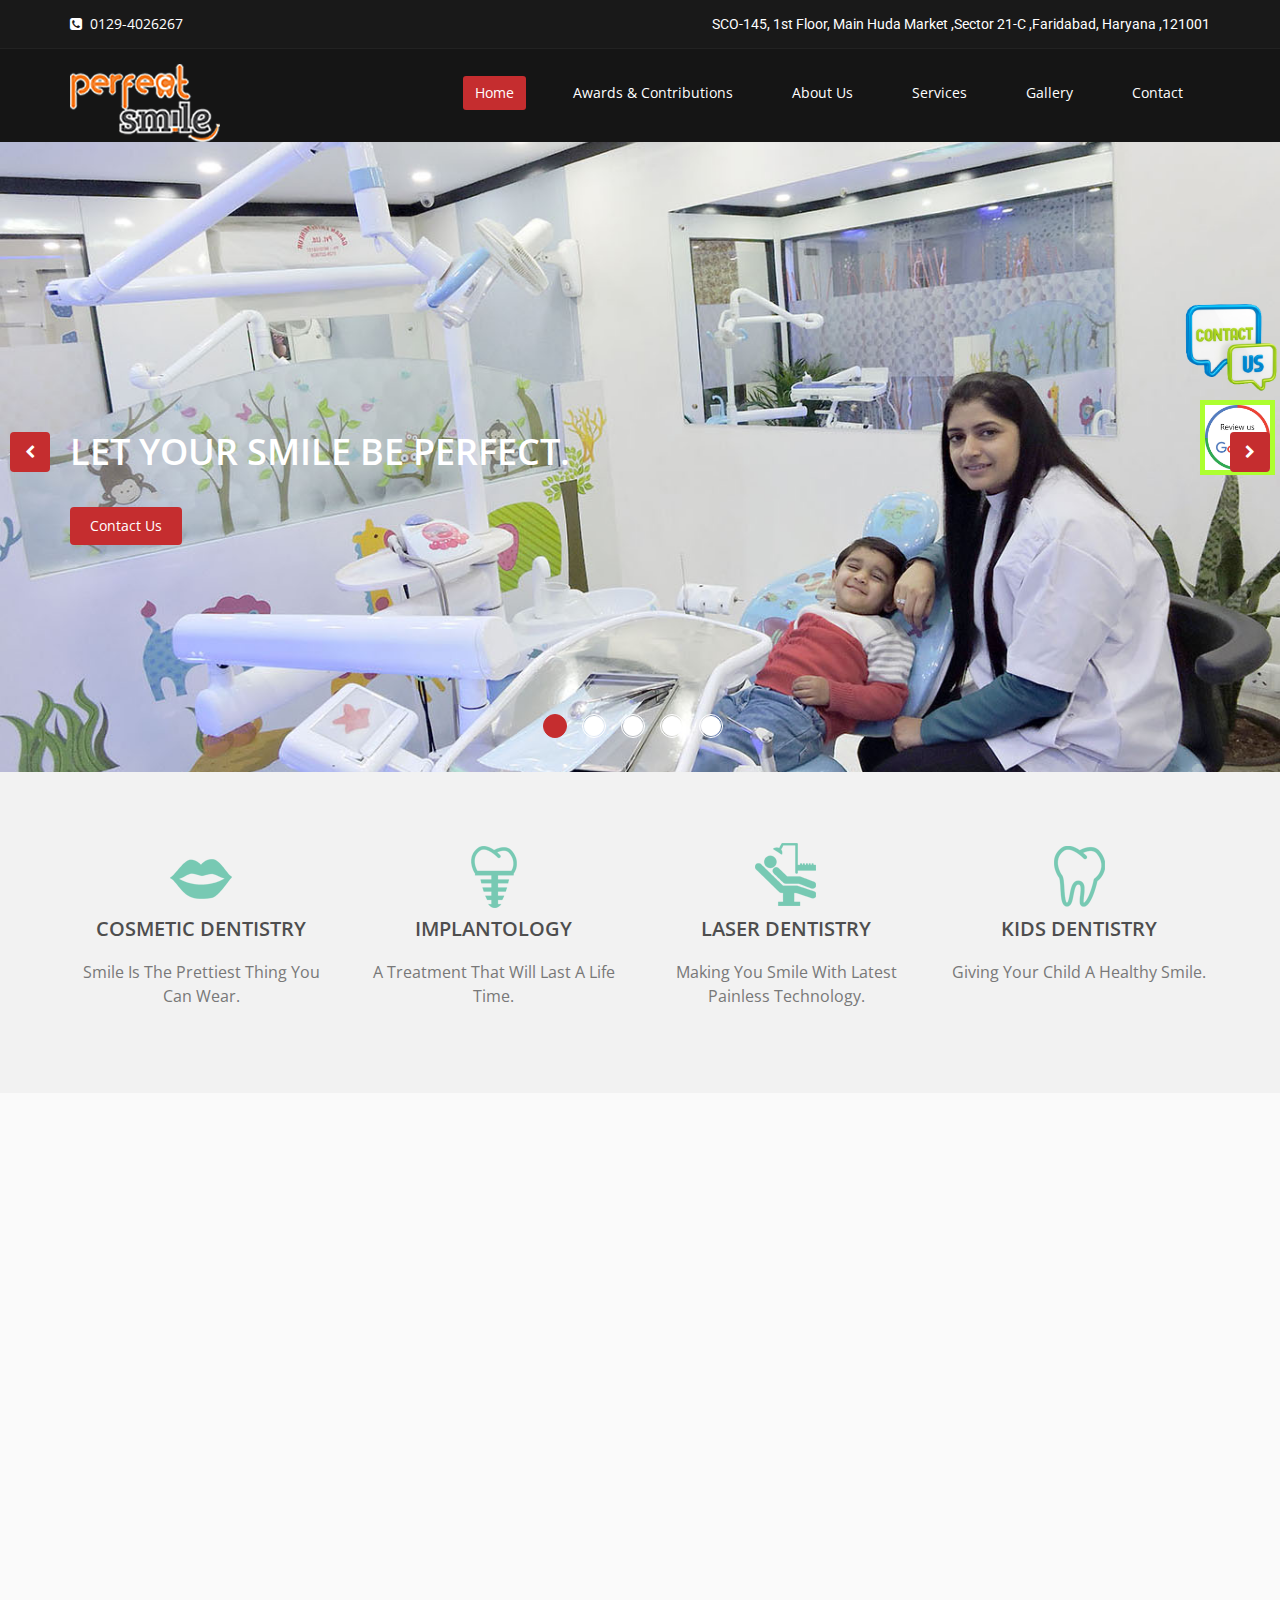
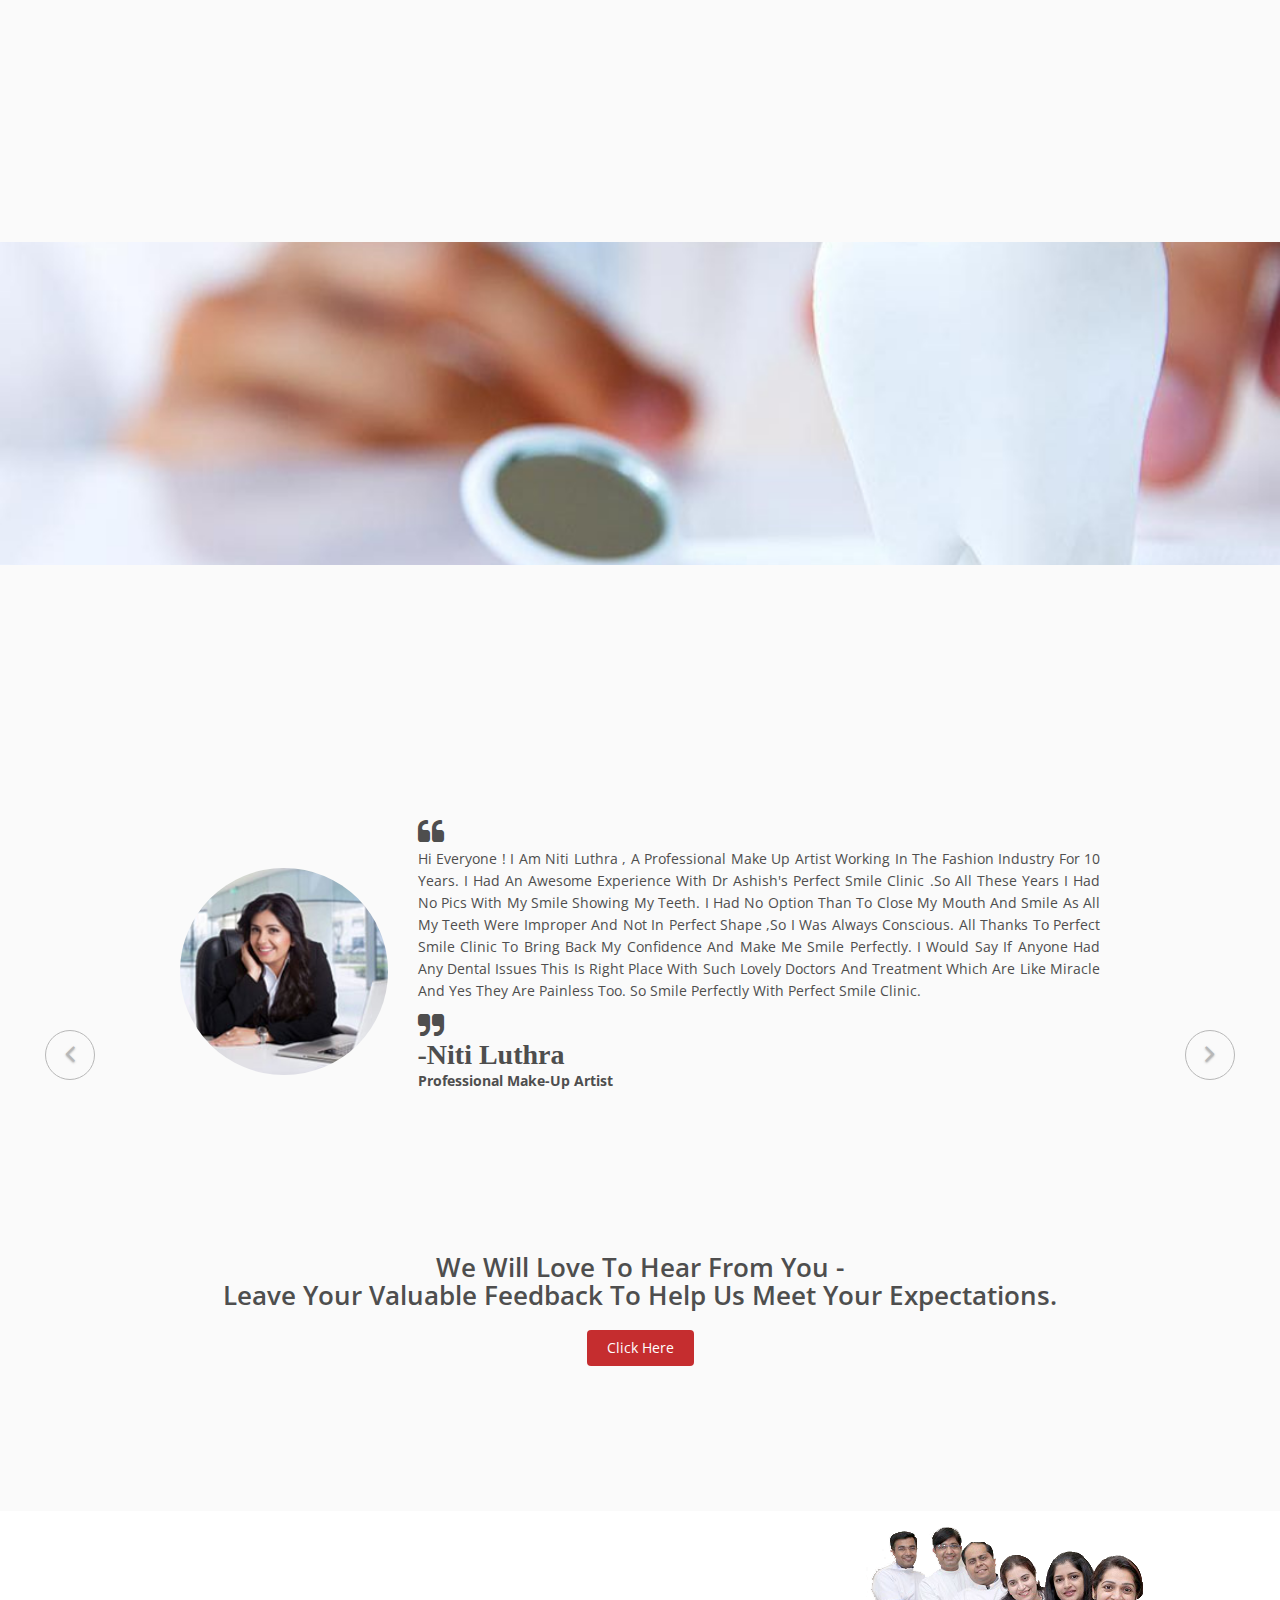
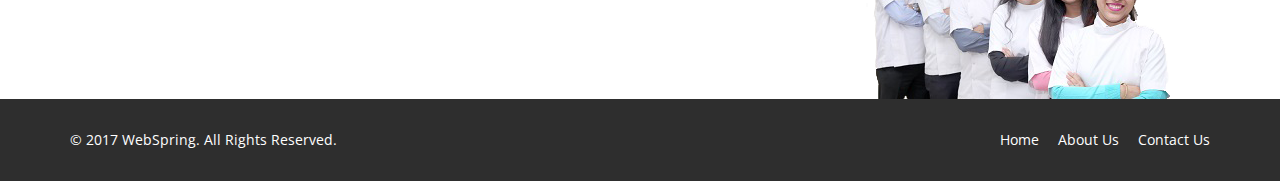
<file: index.html>
<!DOCTYPE html>
<html lang="en">

<head>
    <meta charset="utf-8">
    <meta name="viewport" content="width=device-width, initial-scale=1.0">
    <meta name="description" content="Website for Perfect Smile Clinic Faridabad">
    <meta name="author" content="The Project Engine">
    <title>Perfect Smile Clinic</title>

    <!-- core CSS -->
    <link href="css/bootstrap.min.css" rel="stylesheet">
    <link href="css/font-awesome.min.css" rel="stylesheet">
    <link href="css/animate.min.css" rel="stylesheet">
    <link href="css/prettyPhoto.css" rel="stylesheet">
    <link href="css/main.css" rel="stylesheet">
    <link href="css/responsive.css" rel="stylesheet">
    <link href="css/homepage-slider.css" rel="stylesheet">
    <!--[if lt IE 9]>
    <script src="js/html5shiv.js"></script>
    <script src="js/respond.min.js"></script>
    <![endif]-->
    <link rel="shortcut icon" href="images/ico/logo-tick.png">
    <link rel="apple-touch-icon-precomposed" sizes="144x144" href="images/ico/apple-touch-icon-144-precomposed.png">
    <link rel="apple-touch-icon-precomposed" sizes="114x114" href="images/ico/apple-touch-icon-114-precomposed.png">
    <link rel="apple-touch-icon-precomposed" sizes="72x72" href="images/ico/apple-touch-icon-72-precomposed.png">
    <link rel="apple-touch-icon-precomposed" href="images/ico/apple-touch-icon-57-precomposed.png">
    <link href="https://fonts.googleapis.com/css?family=Roboto" rel="stylesheet">
<!-- Start VWO Async SmartCode -->
<script type='text/javascript'>
window._vwo_code = window._vwo_code || (function(){
var account_id=561396,
settings_tolerance=2000,
library_tolerance=2500,
use_existing_jquery=false,
is_spa=1,
hide_element='body',

/* DO NOT EDIT BELOW THIS LINE */
f=false,d=document,code={use_existing_jquery:function(){return use_existing_jquery;},library_tolerance:function(){return library_tolerance;},finish:function(){if(!f){f=true;var a=d.getElementById('_vis_opt_path_hides');if(a)a.parentNode.removeChild(a);}},finished:function(){return f;},load:function(a){var b=d.createElement('script');b.src=a;b.type='text/javascript';b.innerText;b.onerror=function(){_vwo_code.finish();};d.getElementsByTagName('head')[0].appendChild(b);},init:function(){
window.settings_timer=setTimeout(function () {_vwo_code.finish() },settings_tolerance);var a=d.createElement('style'),b=hide_element?hide_element+'{opacity:0 !important;filter:alpha(opacity=0) !important;background:none !important;}':'',h=d.getElementsByTagName('head')[0];a.setAttribute('id','_vis_opt_path_hides');a.setAttribute('type','text/css');if(a.styleSheet)a.styleSheet.cssText=b;else a.appendChild(d.createTextNode(b));h.appendChild(a);this.load('https://dev.visualwebsiteoptimizer.com/j.php?a='+account_id+'&u='+encodeURIComponent(d.URL)+'&f='+(+is_spa)+'&r='+Math.random());return settings_timer; }};window._vwo_settings_timer = code.init(); return code; }());
</script>
<!-- End VWO Async SmartCode -->
</head>
<!--/head-->

<body class="homepage">

    <header id="header">
        <div class="top-bar">
            <div class="container">
                <div class="row">
                    <div class="col-sm-6 col-xs-4">
                        <div class="top-number">
                            <p>
                                <i class="fa fa-phone-square"></i>&nbsp 0129-4026267</p>
                        </div>
                    </div>
                    <div class="col-sm-6 col-xs-8">
                        <div class="social top-number" style="color:white; font-family: Roboto, sans-serif;">
                            <p>
                                SCO-145, 1st Floor, Main Huda Market ,Sector 21-C ,Faridabad, Haryana ,121001</p>
                        </div>
                    </div>
                </div>
            </div>
            <!--/.container-->
        </div>
        <!--/.top-bar-->

        <nav class="navbar navbar-inverse" role="banner">
            <div class="container">
                <div class="navbar-header">
                    <button type="button" class="navbar-toggle" data-toggle="collapse" data-target=".navbar-collapse">
                        <span class="sr-only">Toggle navigation</span>
                        <span class="icon-bar"></span>
                        <span class="icon-bar"></span>
                        <span class="icon-bar"></span>
                    </button>
                    <a class="navbar-brand" href="index.html">
                        <img src="images/psflogo.png" alt="Perfect Smile Faridabad">
                    </a>
                    <span style="display:inline ;top:30px;font-color:white"></span>
                </div>

                <div class="collapse navbar-collapse navbar-right">
                    <ul class="nav navbar-nav">
                        <li class="active">
                            <a href="index.html">Home</a>
                        </li>
                        <!--  <li class="<?php echo ($page == "offers" ? "active" : "")?>"><a href="offers.php">Offers</a></li>-->
                        <li class="">
                            <a href="awards.html">Awards & Contributions</a>
                        </li>

                        <li class="">
                            <a href="about-us.html">About Us</a>
                        </li>
                        <li class="">
                            <a href="services.html">Services</a>
                        </li>
                        <li class="">
                            <a href="gallery.html">Gallery</a>
                        </li>
                        <!-- <li><a href="blog.html">Blog</a></li>  -->
                        <li class="">
                            <a href="contact-us.html">Contact</a>
                        </li>
                    </ul>
                </div>
            </div>
            <!--/.container-->
        </nav>
        <!--/nav-->

        <div style="position:fixed; top: 300px; right: 0px ;z-index:3;width:145px">
            <img width="150px" src="contactUs1.png" style="z-index:3;cursor:pointer" data-target="#myModals" data-toggle="modal" type="button">
        </div>
        <div style="position:fixed; top: 400px; right: 0px ;z-index:3;width:80px">
            <img width="75px" src="Google-Review.jpg" style="z-index:3;cursor:pointer; border: 5px solid greenyellow;" data-target="#myModals" data-toggle="modal" type="button">
        </div>



        <div class="modal fade" id="myModals" tabindex="-1" role="dialog" aria-labelledby="myModalLabel" style="display: none;" aria-hidden="true">
            <div class="modal-dialog" role="document">
                <div class="modal-content">
                    <div class="modal-header">
                        <button type="button" class="close" data-dismiss="modal" aria-label="Close">
                            <span aria-hidden="true">×</span>
                        </button>
                        <h4 class="modal-title" id="myModalLabel" style="text-align: center;">Contact Details</h4>
                    </div>
                    <div class="modal-body">
                        <center>
                            <p>
                                <i class="fa fa-phone fa-2x ">&nbsp; 0129-4026267</i>
                            </p>
                            <p>
                                <i class="fa fa-phone fa-2x">&nbsp; 9990096267 </i>
                            </p>
                            <p>
                                <i class="fa fa-envelope fa-2x"></i>&nbsp; perfectsmilefaridabad@gmail.com</p>
                            </p>
                            <p></p>

                            <i class="  fa fa-home fa-2x " style="color:black">SCO-145, 1st Floor, Main Huda Market ,Sector 21-C ,Faridabad, Haryana ,121001</i>
                            <p>
                                <a  class="btn btn-primary" href="https://www.google.co.in/maps/dir/''/perfect+smile+faridabad/@28.4312804,77.2265672,12z/data=!3m1!4b1!4m8!4m7!1m0!1m5!1m1!1s0x390cdde5c14c6a0b:0xd3a235c79fb41539!2m2!1d77.2966075!2d28.4312983">Directions</a>
                            
                                <a  class="btn btn-primary" href="https://www.google.com/search?hl=en-IN&gl=in&q=Perfect+Smile,+SCO-145,+1st+Floor,+Sector+21C,+Faridabad,+Haryana+121001&ludocid=15249810419724064057&lsig=AB86z5Viqj2jzGE156ZdUFtJYadb#lrd=0x390cdde5c14c6a0b:0xd3a235c79fb41539,3">Leave a Review</a>
                            </p>
                        </center>

                    </div>
                    <div class="modal-footer">
                        <center>
                            <practo:abs_widget widget="1260e2e5ccf9d516">
                    </div>
                    </practo:abs_widget>
                    <script src="https://www.practo.com/bundles/practopractoapp/js/abs_widget_helper.js"></script>
                    </center>
                    <!--<button type="button" class="btn btn-primary" data-dismiss="modal">Close</button>-->

                </div>
            </div>
        </div>
        </div>

    </header>
    <!--/header-->


    <section id="main-slider" class="no-margin">
        <div class="carousel slide">
            <ol class="carousel-indicators">
                <li data-target="#main-slider" data-slide-to="0" class="active"></li>
                <li data-target="#main-slider" data-slide-to="1"></li>
                <li data-target="#main-slider" data-slide-to="2"></li>
                <li data-target="#main-slider" data-slide-to="3"></li>
                <li data-target="#main-slider" data-slide-to="4"></li>

            </ol>
            <div class="carousel-inner">
                <!--<div class="item responsive-image-9 active" >
                    <div class="container">
                        <div class="row slide-margin">
                            <div class="col-sm-6">
                                <div class="carousel-content">
                                    <h1 class="animation animated-item-1 "></h1>
                                    <a class="btn-slide animation animated-item-3" href="offers.php">Explore Offers</a>
                                </div>
                            </div>-->
                <!-- Code for overlapping image -->
                <!--                             <div class="col-sm-6 hidden-xs animation animated-item-4">
                                <div class="slider-img"><p></p>
                                    <img src="images/slider/img1.png" class="img-responsive">
                                </div>
                            </div>
 -->
                <!-- </div>
                    </div>
                </div>-->
                <!--/.item-->
                <div class="item responsive-image-3 active">
                    <div class="container">
                        <div class="row slide-margin">
                            <div class="col-sm-6">
                                <div class="carousel-content">
                                    <h1 class="animation animated-item-1 ">LET YOUR SMILE BE PERFECT.</h1>
                                    <a class="btn-slide animation animated-item-3" href="contact-us.html">Contact Us</a>
                                </div>
                            </div>
                            <!-- Code for overlapping image -->
                            <!--                             <div class="col-sm-6 hidden-xs animation animated-item-4">
                                <div class="slider-img">
                                    <img src="images/slider/img1.png" class="img-responsive">
                                </div>
                            </div>
 -->
                        </div>
                    </div>
                </div>
                <!--/.item-->

                <div class="item responsive-image-2">
                    <div class="container">
                        <div class="row slide-margin">
                            <div class="col-sm-6">
                                <div class="carousel-content">
                                    <h1 class="animation animated-item-1 ">Center of dental excellence</h1>
                                    <h2 class="animation animated-item-2 ">with a relaxed atmoshphere.</h2>
                                    <!--<h1 class="animation animated-item-1">We strive to provide a relaxed atmosphere</h1>
                                    <h2 class="animation animated-item-2">If you would like to improve, enhance or protect your smile, please do not hesitate to contact us today</h2>
                                    -->
                                    <i class="btn-slide animation animated-item-3 fa fa-phone"> 0129-4026267</i>
                                </div>
                            </div>

                        </div>
                    </div>
                </div>
                <!--/.item-->

                <div class="item responsive-image-1">
                    <div class="container">
                        <div class="row slide-margin">
                            <div class="col-sm-6">
                                <div class="carousel-content">
                                    <br>
                                    <br>
                                    <h1 class="animation animated-item-1 custom-stroke">"Experienced team that promises to deliver best dental care!"</h1>
                                    <!--<h2 class="animation animated-item-2" style="color: black;">-Dr. Ashish Verma</h2>
                                    <h2 class="animation animated-item-2" style="color: black;">Head of Perfect Smile Clinic</h2>-->
                                </div>
                            </div>
                        </div>
                    </div>
                </div>
                <!--/.item-->

                <div class="item responsive-image-4">
                    <div class="container">
                        <div class="row slide-margin">
                            <div class="col-sm-6">
                                <div class="carousel-content">
                                    <h1 class="animation animated-item-1 ">Care for everyone</h1>
                                    <h2 class="animation animated-item-2 ">with best facilities.</h2>
                                    <!--<h1 class="animation animated-item-1">We strive to provide a relaxed atmosphere</h1>
                                    <h2 class="animation animated-item-2">If you would like to improve, enhance or protect your smile, please do not hesitate to contact us today</h2>
                                    -->
                                    <i class="btn-slide animation animated-item-3 fa fa-phone"> 0129-4026267</i>
                                </div>
                            </div>

                        </div>
                    </div>
                </div>
                <!--/.item-->

                <div class="item responsive-image-5">
                    <div class="container">
                        <div class="row slide-margin">
                            <div class="col-sm-6">
                                <div class="carousel-content">
                                    <h1 class="animation animated-item-1 " style="color: black;">Beautiful Smiles</h1>
                                    <h2 class="animation animated-item-2 " style="color:black;">begin here.</h2>
                                    <!--<h1 class="animation animated-item-1">We strive to provide a relaxed atmosphere</h1>
                                    <h2 class="animation animated-item-2">If you would like to improve, enhance or protect your smile, please do not hesitate to contact us today</h2>
                                    -->
                                    <i class="btn-slide animation animated-item-3 fa fa-phone"> 0129-4026267</i>
                                </div>
                            </div>

                        </div>
                    </div>
                </div>
                <!--/.item-->
            </div>
            <!--/.carousel-inner-->
        </div>
        <!--/.carousel-->
        <a class="prev hidden-xs" href="#main-slider" data-slide="prev">
            <i class="fa fa-chevron-left"></i>
        </a>
        <a class="next hidden-xs" href="#main-slider" data-slide="next">
            <i class="fa fa-chevron-right"></i>
        </a>
    </section>
    <!--/#main-slider-->

    <section id="feature">
        <div class="container">
            <!--           <div class="center wow fadeInDown">
                <h2>Features</h2>
                <p class="lead">Lorem ipsum dolor sit amet, consectetur adipisicing elit, sed do eiusmod tempor incididunt ut <br> et dolore magna aliqua. Ut enim ad minim veniam</p>
            </div> -->

            <div class="row">

                <div class="features" style="text-align: center;">
                    <div class="col-md-3 col-sm-6 wow fadeInDown" data-wow-duration="1000ms" data-wow-delay="600ms">
                        <div class="feature-wrap">
                            <img src="images/service/4.png">
                            <h2>COSMETIC DENTISTRY</h2>
                            <h3>Smile is the prettiest thing you can wear.</h3>
                        </div>
                    </div>
                    <!--/.col-md-4-->

                    <div class="col-md-3 col-sm-6 wow fadeInDown" data-wow-duration="1000ms" data-wow-delay="600ms">
                        <div class="feature-wrap">
                            <img src="images/service/3.png">
                            <h2>IMPLANTOLOGY</h2>
                            <h3>A treatment that will last a life time.</h3>
                        </div>
                    </div>
                    <!--/.col-md-4-->


                    <div class="col-md-3 col-sm-6 wow fadeInDown" data-wow-duration="1000ms" data-wow-delay="600ms">
                        <div class="feature-wrap">
                            <img src="images/service/2.png">
                            <h2>LASER DENTISTRY</h2>
                            <h3>Making you smile with latest painless technology.</h3>
                        </div>
                    </div>
                    <!--/.col-md-4-->

                    <div class="col-md-3 col-sm-6 wow fadeInDown" data-wow-duration="1000ms" data-wow-delay="600ms">
                        <div class="feature-wrap">
                            <img src="images/service/1.png">
                            <h2>KIDS DENTISTRY</h2>
                            <h3>Giving Your Child A Healthy Smile.</h3>
                        </div>
                    </div>
                    <!--/.col-md-4-->


                </div>
                <!--/.services-->
            </div>
            <!--/.row-->
        </div>
        <!--/.container-->
    </section>
    <!--/#feature-->

    <section id="recent-works">
        <div class="container">
            <div class="center wow fadeInDown">
                <h2>Why Choose Us</h2>
                <p class="lead" style="text-align: justify;">Veering from the norm of painful, tedious dental procedures, PERFECT SMILE introduces you to a world of tech-savvy,
                    new-age dentistry. The pioneers of Futuristic Dentistry, PERFECT SMILE gives you a new reason to smile
                    every day! We believe in giving our patients a relaxing, informative and stress-free dental experience.
                    Our Dental Clinic located in the center of Faridabad, being easily approachable from Gurgaon, Noida and
                    Delhi. The clinic is equipped with best dental equipment and latest technology, ensuring that you get
                    high quality dental care in a comfortable and friendly environment. Changing the very face of the dental
                    scene, we at PERFECT SMILE look forward to giving you an enhanced and healthier dental well-being.
                    <br>Initially founded by Dr Ashish Verma and Dr Dimple Verma in 2008, we have grown in leaps and bounds.
                    Backed with cutting-edge technology and a highly experienced team, we’re committed to providing you with
                    a soothing and transformative experience - whether it’s cosmetic, implant, LASER or general dentistry.
                    Our highly accomplished team has been a part of our practice for years and work with you to develop a
                    personalized dental treatment plan that not only yields amazingly beautiful results, but keeps your mouth
                    healthy for a lifetime. With us, discover how easy it is to achieve your dream smile.
                    <br> Once our patient, you will be leaving our dental clinic with a satisfied smile!

                </p>
            </div>
            <div class="row">
                <div class="features" style="text-align: center;">
                    <div class="col-md-4 col-sm-6 wow fadeInDown" data-wow-duration="1000ms" data-wow-delay="600ms">
                        <!-- <div class="feature-wrap"> -->
                        <i class="fa fa-calendar fa-3x" style="color: #c52d2f;"></i>
                        <h2>Easy Appointment</h2>
                        <h3>The first step towards a beautiful, healthy smile is to schedule an appointment. Please contact our
                            office by phone.</h3>
                        <!-- </div> -->
                    </div>
                    <!--/.col-md-4-->

                    <div class="col-md-4 col-sm-6 wow fadeInDown" data-wow-duration="1000ms" data-wow-delay="600ms">
                        <!-- <div class="feature-wrap"> -->
                        <i class="fa fa-money fa-3x" style="color: #c52d2f;"></i>
                        <h2>Best Prices</h2>
                        <h3>Our reasonable prices made thousands of people smile with a new, beautiful smile, as never before!</h3>
                        <!-- </div> -->
                    </div>
                    <!--/.col-md-4-->

                    <div class="col-md-4 col-sm-6 wow fadeInDown" data-wow-duration="1000ms" data-wow-delay="600ms">
                        <!-- <div class="feature-wrap"> -->
                        <i class="fa fa-users fa-3x" style="color: #c52d2f;"></i>
                        <h2>Expertise</h2>
                        <h3>Our highly skilled and friendly dentists have over decade of practical experience. They are ready
                            to put it to action for you </h3>
                        <!-- </div> -->
                    </div>
                    <!--/.col-md-4-->

                </div>
                <!--/.row-->
            </div>
            <!--/.container-->
    </section>
    <!--/#recent-works-->



    <section id="partner">
        <div class="container">
            <div class="center wow fadeInDown">
                <h2>Technologies available</h2>
                <!--                 <p class="lead">Lorem ipsum dolor sit amet, consectetur adipisicing elit, sed do eiusmod tempor incididunt ut <br> et dolore magna aliqua. Ut enim ad minim veniam</p>
 -->
            </div>

            <div class="partners">
                <ul>
                    <li>
                        <a href="#">
                            <img class="img-responsive wow fadeInDown" data-wow-duration="1000ms" data-wow-delay="300ms" src="assets/partners/partner1.png">
                        </a>
                    </li>
                    <li>
                        <a href="#">
                            <img class="img-responsive wow fadeInDown" data-wow-duration="1000ms" data-wow-delay="600ms" src="assets/partners/partner2.png">
                        </a>
                    </li>
                    <li>
                        <a href="#">
                            <img class="img-responsive wow fadeInDown" data-wow-duration="1000ms" data-wow-delay="900ms" src="assets/partners/partner3.png">
                        </a>
                    </li>
                    <li>
                        <a href="#">
                            <img class="img-responsive wow fadeInDown" data-wow-duration="1000ms" data-wow-delay="1200ms" src="assets/partners/partner4.png">
                        </a>
                    </li>
                    <li>
                        <a href="#">
                            <img class="img-responsive wow fadeInDown" data-wow-duration="1000ms" data-wow-delay="1500ms" src="assets/partners/partner5.png">
                        </a>
                    </li>
                </ul>
            </div>
        </div>
        <!--/.container-->
    </section>
    <!--/#partner-->

    <section id="about-us">
        <div class="container">
            <div class="center wow fadeInDown">
                <h2>Testimonials</h2>
                <p class="lead">This is what our patients
                    <br> have to say.</p>
            </div>

            <!-- about us slider -->
            <div id="about-slider">
                <div id="carousel-slider" class="carousel slide" data-ride="carousel">
                    <!-- Indicators -->
                    <ol class="carousel-indicators visible-xs">
                        <li data-target="#carousel-slider" data-slide-to="0" class="active"></li>
                        <li data-target="#carousel-slider" data-slide-to="1"></li>
                        <li data-target="#carousel-slider" data-slide-to="2"></li>
                    </ol>

                    <div class="carousel-inner">







                        <div class="item active" style="min-height:425px">
                            <div class=" col-md-offset-1 col-md-10">
                                <!-- <div class="row"> -->
                                <!--   <center><img src="images/testimonials1.png" class="img-responsive img-circle"></center>-->
                                <!-- </div> -->
                                <div class=" row">
                                    <div class="col-md-3">
                                        <img style="width:100%;margin-top:50px" class="img-circle" src="images/testimonials/t6.jpg">

                                    </div>
                                    <div class="col-md-9">
                                        <i class="fa fa-quote-left fa-2x"></i>
                                        <p>Hi everyone ! I am Niti Luthra , a professional make up artist working in the fashion
                                            industry for 10 years. I had an awesome experience with Dr Ashish's Perfect Smile
                                            Clinic .So all these years i had no pics with my smile showing my teeth. I had
                                            no option than to close my mouth and smile as all my teeth were improper and
                                            not in perfect shape ,so i was always conscious. All thanks to Perfect Smile
                                            Clinic to bring back my confidence and make me smile perfectly. I would say if
                                            anyone had any dental issues this is right place with such lovely doctors and
                                            treatment which are like miracle and yes they are painless too. So smile perfectly
                                            with Perfect Smile Clinic.
                                        </p>
                                        <i class="fa fa-quote-right fa-2x">
                                            <br>
                                            <span style="text-align:center">
                                                <strong>-Niti Luthra </strong>
                                            </span>
                                        </i>
                                        <p>
                                            <strong>Professional Make-up Artist</strong>
                                        </p>
                                    </div>
                                </div>
                            </div>
                        </div>


                        <div class="item" style="min-height:425px">
                            <div class=" col-md-offset-1 col-md-10">
                                <!-- <div class="row"> -->
                                <!--   <center><img src="images/testimonials1.png" class="img-responsive img-circle"></center>-->
                                <!-- </div> -->
                                <div class=" row">
                                    <div class="col-md-3">
                                        <img style="width:100%;margin-top:50px" class="img-circle" src="images/testimonials/t5.jpg">
                                    </div>
                                    <div class="col-md-9">
                                        <i class="fa fa-quote-left fa-2x"></i>
                                        <p>It was a life changing experience which gave me a lot more reasons to be confident
                                            in my capabilities. I am no more hesitant and one thing that never goes off my
                                            face is My Smile! Thanks for such worderful treatment and i would definitely
                                            recommend your treatment to anybody.

                                        </p>
                                        <i class="fa fa-quote-right fa-2x">
                                            <br>
                                            <span style="text-align:center">
                                                <strong>-Kanchi Sharma </strong>
                                            </span>
                                        </i>
                                        <p>
                                            <strong>Senior Business Analyst</strong>
                                        </p>
                                    </div>
                                </div>
                            </div>
                        </div>



                        <div class="item" style="min-height:425px">
                            <div class=" col-md-offset-1 col-md-10">
                                <!-- <div class="row"> -->
                                <!--   <center><img src="images/testimonials1.png" class="img-responsive img-circle"></center>-->
                                <!-- </div> -->
                                <div class=" row">
                                    <div class="col-md-3">
                                        <img style="width:100%;margin-top:50px" class="img-circle" src="images/testimonials/t1.jpg">
                                    </div>
                                    <div class="col-md-9">
                                        <i class="fa fa-quote-left fa-2x"></i>
                                        <p>I visited Dr. Ashish for the first time around 2011 with persistent pain in my molars,
                                            which had multiple cavities. Even after getting my filling done in the past,
                                            there was no respite from the pain. Therefore, Dr. Ashish suggested Root Canal
                                            Treatment to put this pain to rest.</p>
                                        <p>Initially I was very apprehensive because I had heard stories from my friends about
                                            about how much pain the RCT procedure is and the fact that my teeth were very
                                            sensitive to pain, only made things difficult.</p>

                                        <p>But Dr. Ashish assured me that I wouldn’t feel a thing and that after the treatment
                                            my teeth would not feel pain again. He couldn’t have been more right because
                                            I got my RCT done in two molars and I didn’t feel one bit of pain in the whole
                                            process. Today my operated teeth are holding great and whenever I visit Dr. Ashish
                                            for my regular check ups, he gives me great advice on keeping my teeth and gums
                                            healthy.
                                        </p>

                                        <p>Even the Perfect Smile facility (clinic) is top class with great, considerate staff
                                            and all the advanced equipment. If there’s any dental related issue with anyone,
                                            I don’t see any better place to visit that Perfect Smile.</p>

                                        <i class="fa fa-quote-right fa-2x">
                                            <br>
                                            <span style="text-align:center">
                                                <strong>-Mr. Kunal </strong>
                                            </span>
                                        </i>
                                        <p>
                                            <strong>Copyrighter /Producer -at Advertisment films</strong>
                                        </p>
                                    </div>
                                </div>
                            </div>
                        </div>
                        <div class="item" style="min-height:425px">
                            <div class=" col-md-offset-1 col-md-10">
                                <!-- <div class="row"> -->
                                <!--   <center><img src="images/testimonials1.png" class="img-responsive img-circle"></center>-->
                                <!-- </div> -->
                                <div class=" row">
                                    <div class="col-md-3">
                                        <img style="width:100%;margin-top:50px" class="img-circle" src="images/testimonials/t2.jpg">
                                    </div>
                                    <div class="col-md-9">
                                        <i class="fa fa-quote-left fa-2x"></i>
                                        <p>I had visited Perfect Smile to get my RCT done on a tooth that had almost turned
                                            blue. All these years I had avoided visiting a dentist because I shuddered at
                                            the thought of all the pain involved in the RCT.</p>

                                        <p>But Dr. Ashish conducted a successful RCT on my tooth and I didn’t feel any pain
                                            at all. I wondered why I didn’t get it done earlier.</p>

                                        <p>With an excellent set up and all the modern facilities I feel that Perfect Smile
                                            is the perfect place to get your dental problems sorted.</p>
                                        <i class="fa fa-quote-right fa-2x">
                                            <br>
                                            <span style="text-align:center">
                                                <strong>-Mrs.Nirmala Pant </strong>
                                            </span>
                                        </i>
                                        <p>
                                            <strong>Housewife</strong>
                                        </p>
                                    </div>
                                </div>
                            </div>
                        </div>
                        <div class="item" style="min-height:425px">
                            <div class=" col-md-offset-1 col-md-10">
                                <!-- <div class="row"> -->
                                <!--   <center><img src="images/testimonials1.png" class="img-responsive img-circle"></center>-->
                                <!-- </div> -->
                                <div class=" row">
                                    <div class="col-md-3">
                                        <img style="width:100%;margin-top:50px" class="img-circle" src="images/testimonials/t3.png">
                                    </div>
                                    <div class="col-md-9">
                                        <i class="fa fa-quote-left fa-2x"></i>
                                        <p>I Mrs Benu Saluja on behalf of my son Aarav would like to thank perfect smile and
                                            Specially doctor Ashish verma and his team for successful treatment of my child.
                                            I would recommend every parent to once consult for good results.</p>
                                        <i class="fa fa-quote-right fa-2x">
                                            <br>
                                            <span style="text-align:center">
                                                <strong>-Mrs. Benu Saluja (on behalf of her son Aarav)</strong>
                                            </span>
                                        </i>
                                        <p>
                                            <strong></strong>
                                        </p>
                                    </div>
                                </div>
                            </div>
                        </div>

                    </div>

                    <a class="left carousel-control hidden-xs" href="#carousel-slider" data-slide="prev">
                        <i class="fa fa-angle-left"></i>
                    </a>

                    <a class=" right carousel-control hidden-xs" href="#carousel-slider" data-slide="next">
                        <i class="fa fa-angle-right"></i>
                    </a>
                </div>
                <!--/#carousel-slider-->
            </div>
            <!--/#about-slider-->
        </div>
        <div class="row center">
            <h4 style="font-size:26px"> We will love to hear from you -
                <br>Leave your valuable feedback to help us meet your expectations.
            </h4>
            <h4 class="lead" style="font-size:28px">
                <a class="btn btn-primary" href="https://search.google.com/local/writereview?placeid=ChIJC2pMweXdDDkRORW0n8c1otM"> Click Here</a>
            </h4>

        </div>
    </section>


    <section id="conatcat-info" style="background-color: #f2f2f2 none repeat scroll 0 0;">
        <div class="container">
            <div class="row">
                <div class="col-sm-8">
                    <div class="media contact-info wow fadeInDown" data-wow-duration="1000ms" data-wow-delay="600ms">
                        <div class="pull-left">
                            <i class="fa fa-phone"></i>
                        </div>
                        <div class="media-body">
                            <h2>Have a question ?</h2>
                            <p>Feel free to contact us at 0129-4026267 or 9990096267 </p>
                            <h2>Or</h2>
                            <p style="text-transform: lowercase;">Email us at perfectsmilefaridabad@gmail.com </p>
                        </div>
                    </div>
                </div>
            </div>
        </div>
        <!--/.container-->
    </section>
    <!--/#conatcat-info-->

    <footer id="footer" class="midnight-blue">
        <div class="container">
            <div class="row">
                <div class="col-sm-6">
                    &copy; 2017
                    <a target="_blank" href="http://webspring.in/">WebSpring</a>. All Rights Reserved.
                </div>
                <div class="col-sm-6">
                    <ul class="pull-right">
                        <li>
                            <a href="index.html">Home</a>
                        </li>
                        <li>
                            <a href="about-us.html">About Us</a>
                        </li>
                        <li>
                            <a href="contact-us.html">Contact Us</a>
                        </li>
                    </ul>
                </div>
            </div>
        </div>
    </footer>
    <!--/#footer-->

    <script src="js/jquery.js"></script>
    <script src="js/bootstrap.min.js"></script>
    <script src="js/jquery.prettyPhoto.js"></script>
    <script src="js/jquery.isotope.min.js"></script>
    <script src="js/main.js"></script>
    <script src="js/wow.min.js"></script>
</body>

</html>
</file>
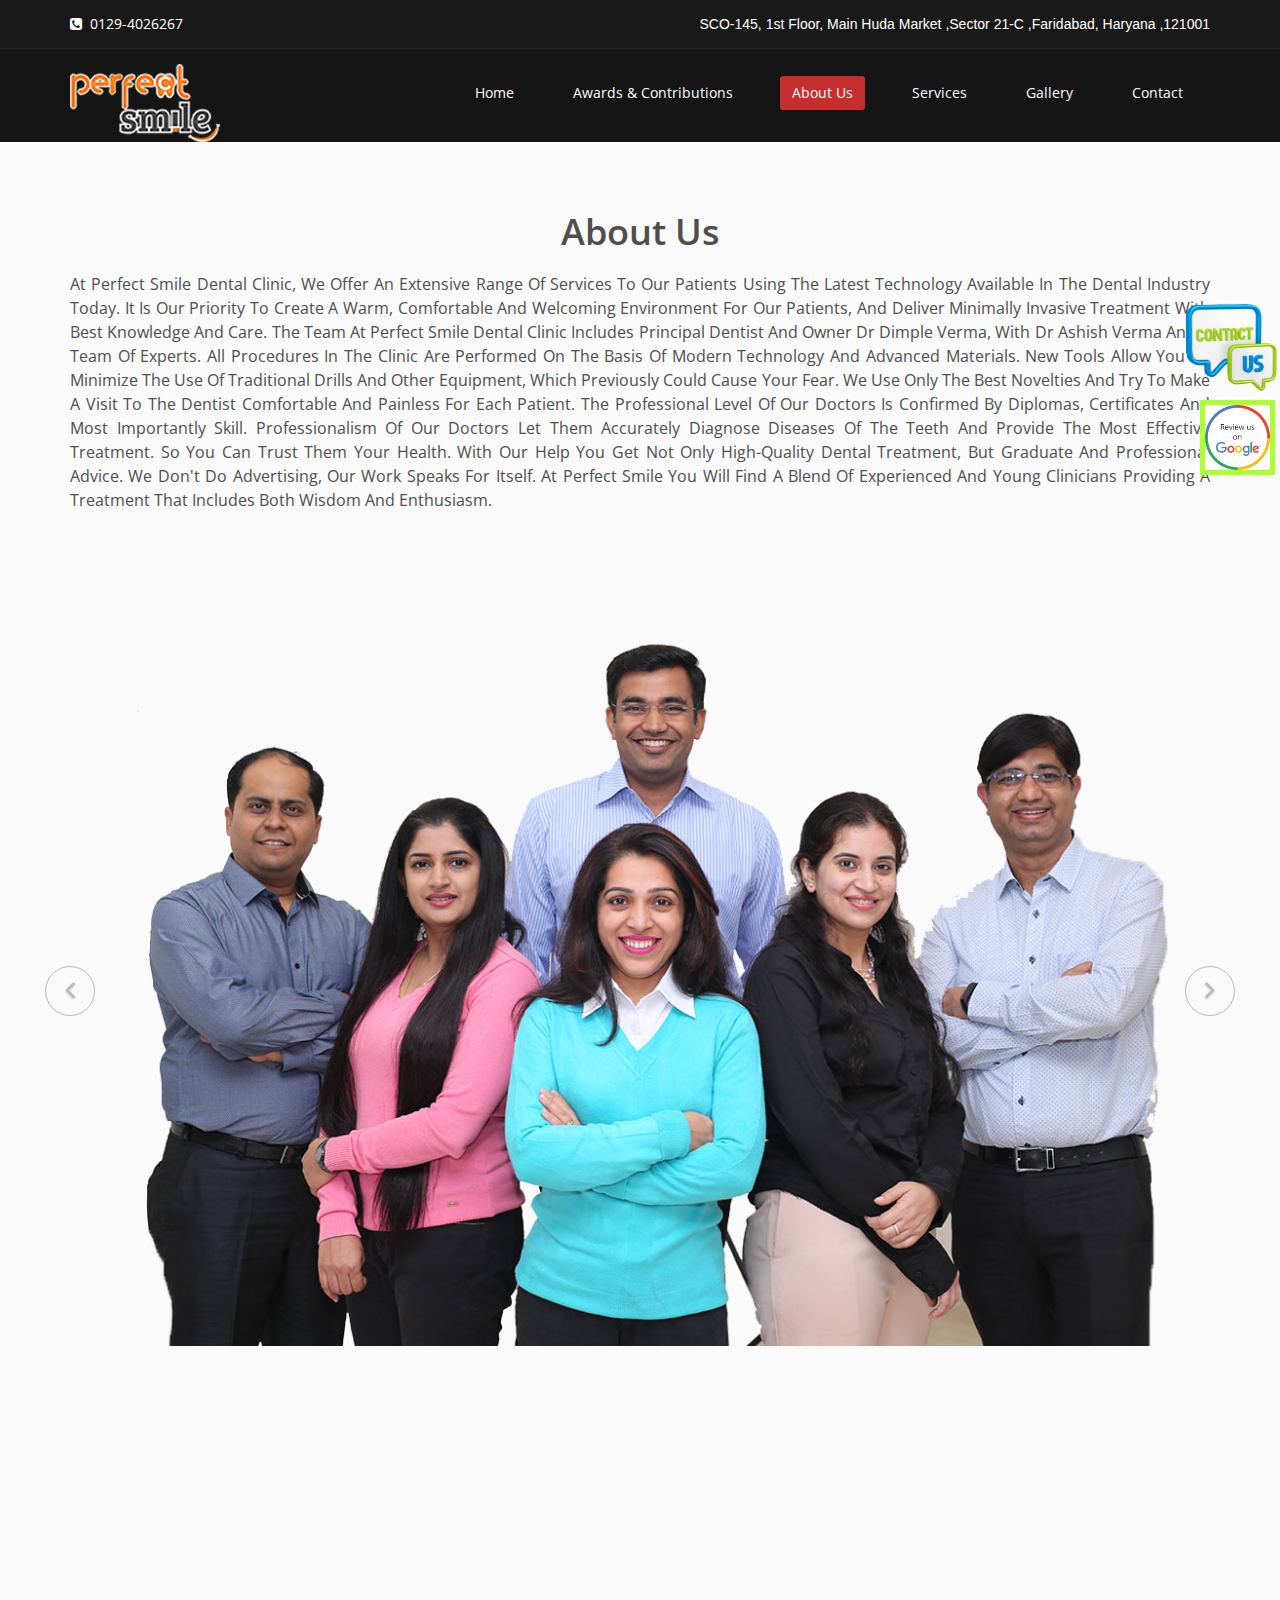
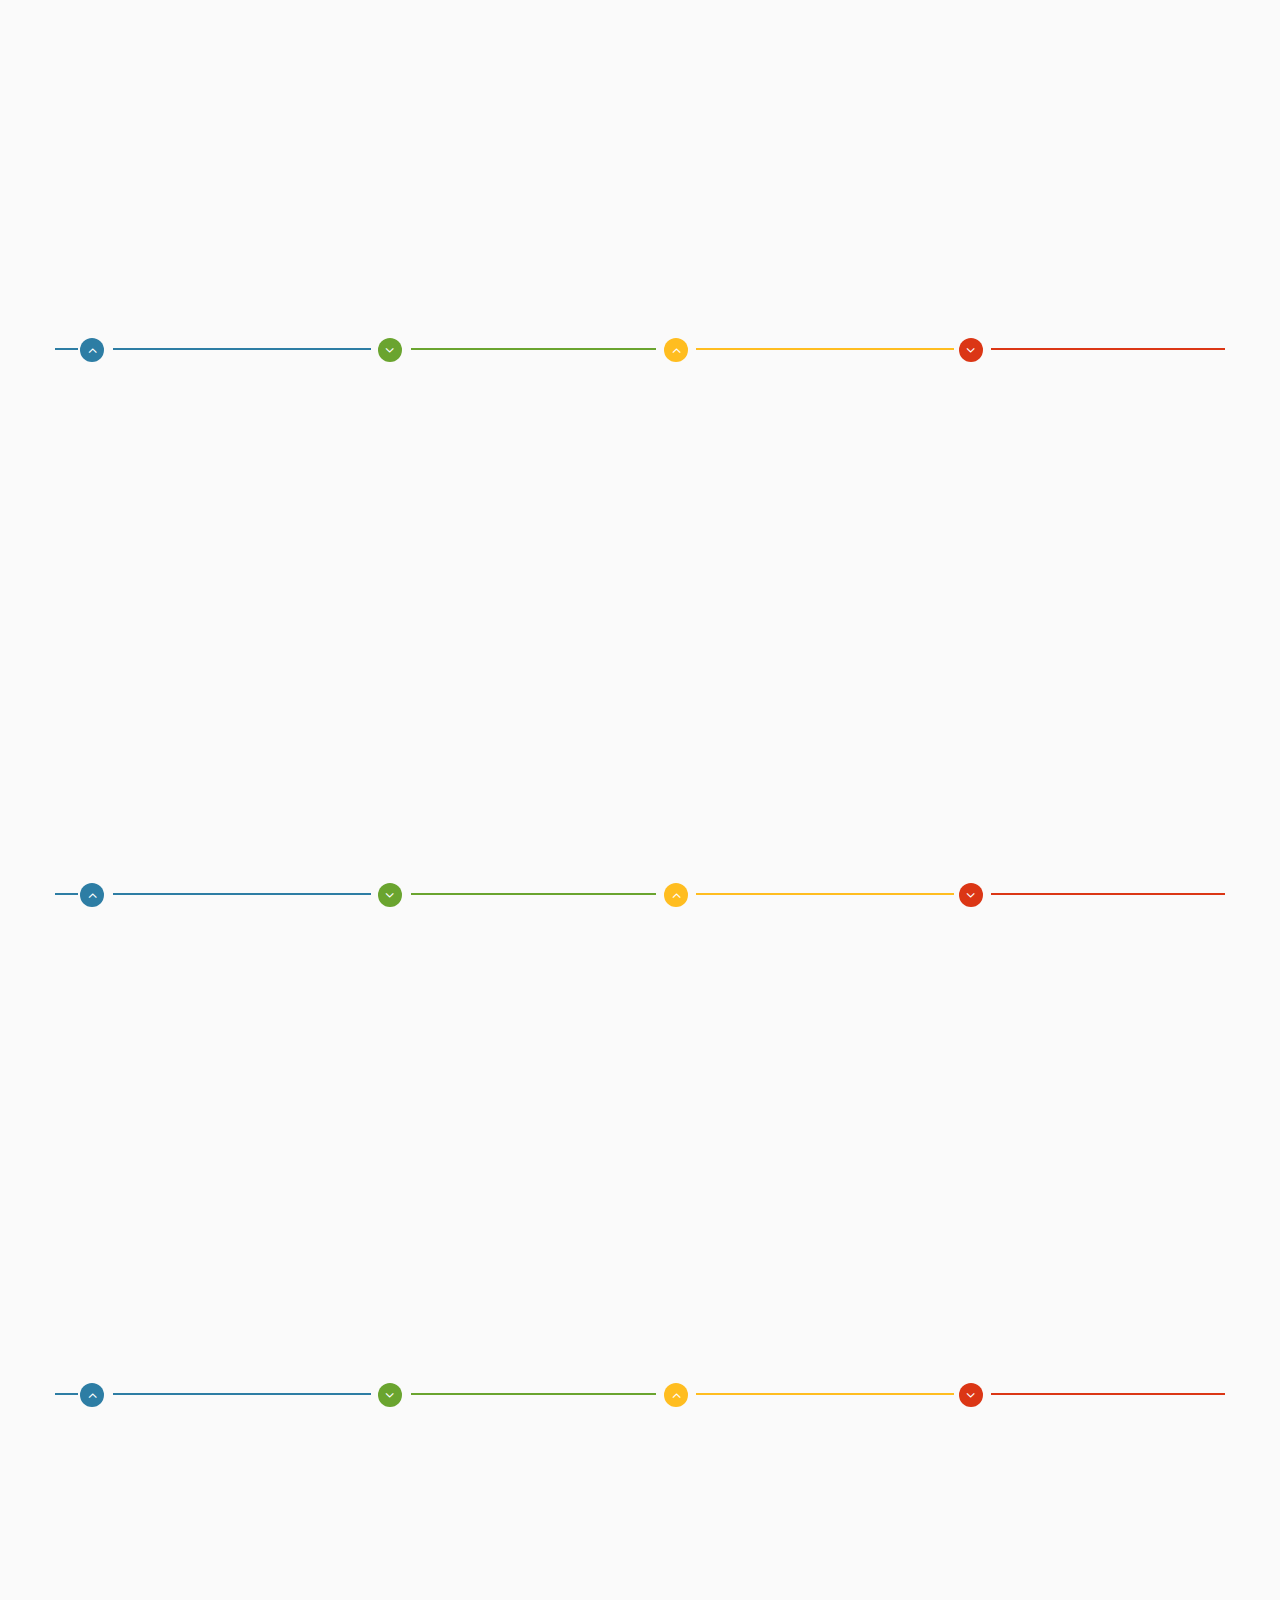
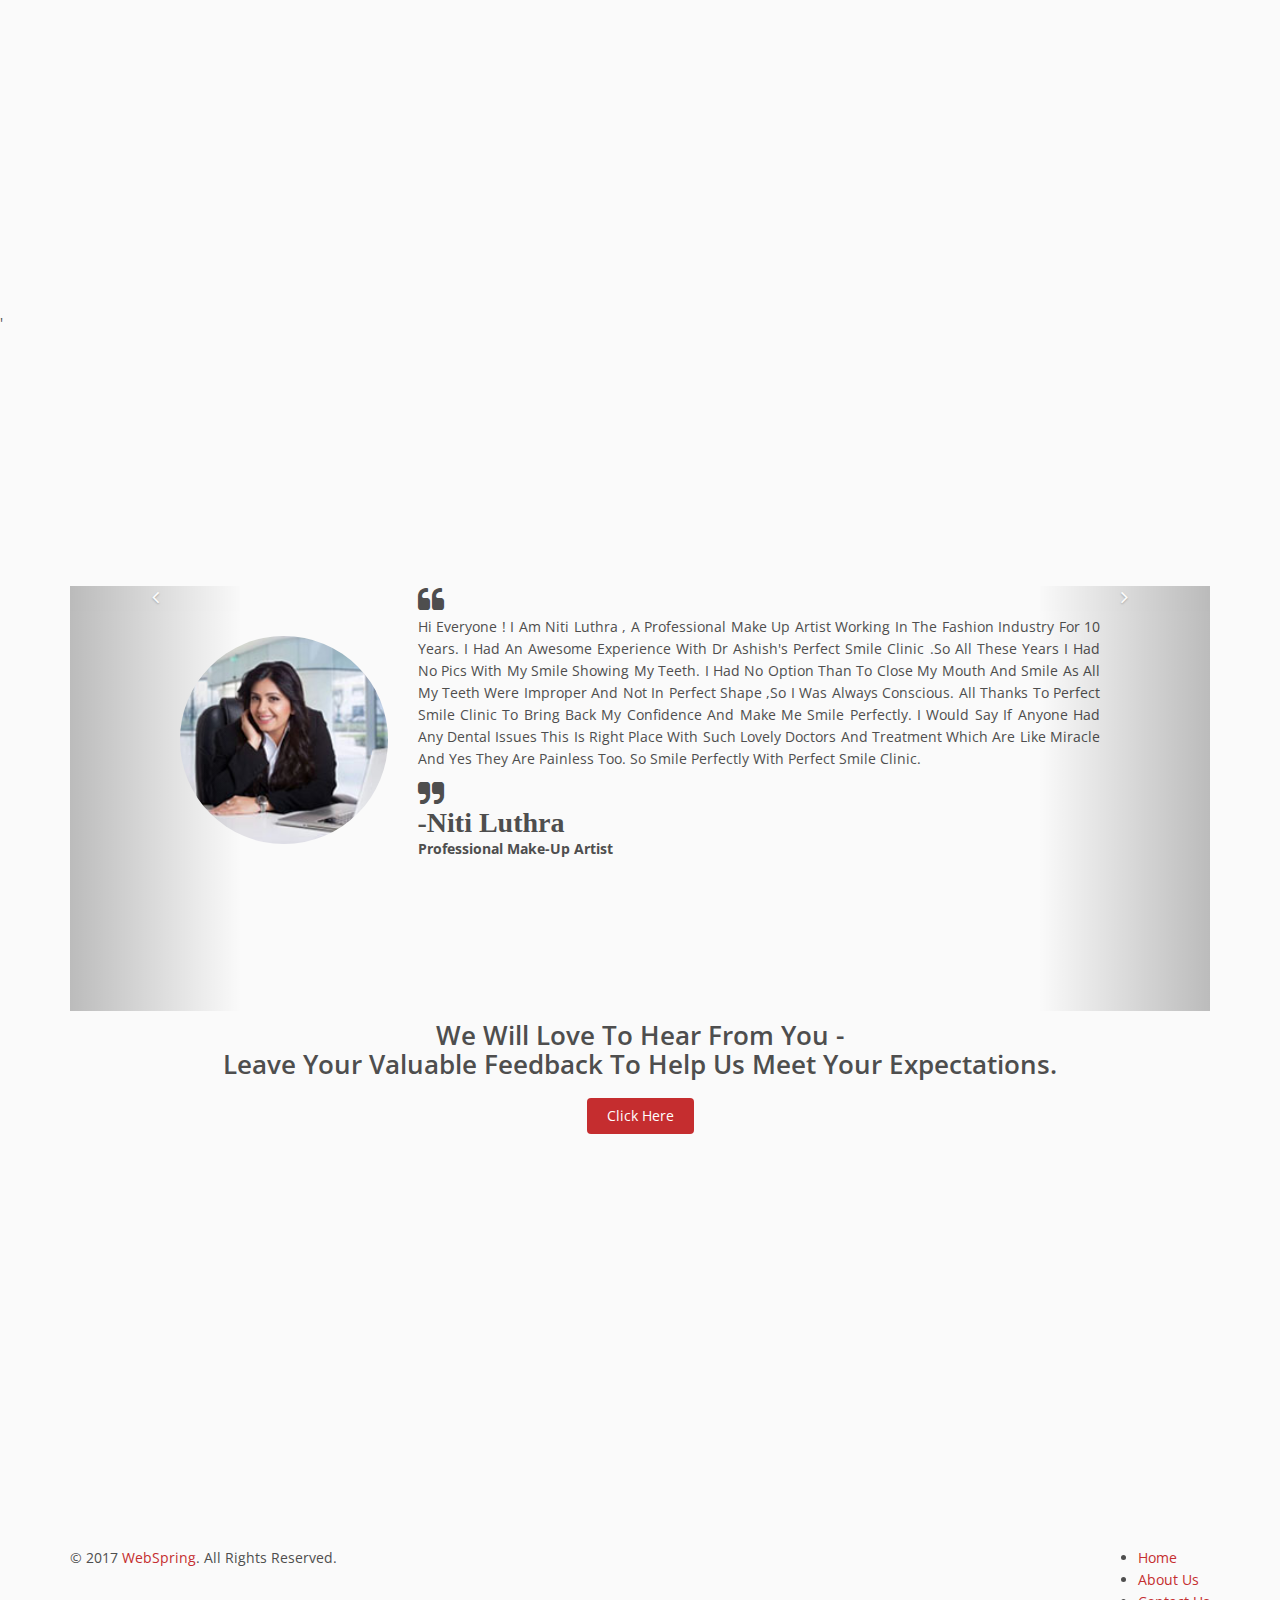
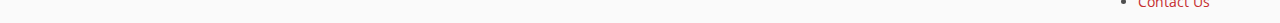
<file: about-us.html>
<!DOCTYPE html>
<html lang="en">

<head>
	<meta charset="utf-8">
	<meta name="viewport" content="width=device-width, initial-scale=1.0">
	<meta name="description" content="">
	<meta name="author" content="">
	<title>About Us | PerfectSmile</title>

	<!-- core CSS -->
	<link href="css/bootstrap.min.css" rel="stylesheet">
	<link href="css/font-awesome.min.css" rel="stylesheet">
	<link href="css/prettyPhoto.css" rel="stylesheet">
	<link href="css/animate.min.css" rel="stylesheet">
	<link href="css/main.css" rel="stylesheet">
	<link href="css/responsive.css" rel="stylesheet">

	<!--[if lt IE 9]>
    <script src="js/html5shiv.js"></script>
    <script src="js/respond.min.js"></script>
    <![endif]-->
	<link rel="shortcut icon" href="images/ico/favicon.ico">
	<link rel="apple-touch-icon-precomposed" sizes="144x144" href="images/ico/apple-touch-icon-144-precomposed.png">
	<link rel="apple-touch-icon-precomposed" sizes="114x114" href="images/ico/apple-touch-icon-114-precomposed.png">
	<link rel="apple-touch-icon-precomposed" sizes="72x72" href="images/ico/apple-touch-icon-72-precomposed.png">
	<link rel="apple-touch-icon-precomposed" href="images/ico/apple-touch-icon-57-precomposed.png">
</head>
<!--/head-->

<body>

	<header id="header">
		<div class="top-bar">
			<div class="container">
				<div class="row">
					<div class="col-sm-6 col-xs-4">
						<div class="top-number">
							<p>
								<i class="fa fa-phone-square"></i>&nbsp 0129-4026267</p>
						</div>
					</div>
					<div class="col-sm-6 col-xs-8">
						<div class="social top-number" style="color:white; font-family: Roboto, sans-serif;">
							<p>
								SCO-145, 1st Floor, Main Huda Market ,Sector 21-C ,Faridabad, Haryana ,121001</p>
						</div>
					</div>
				</div>
			</div>
			<!--/.container-->
		</div>
		<!--/.top-bar-->

		<nav class="navbar navbar-inverse" role="banner">
			<div class="container">
				<div class="navbar-header">
					<button type="button" class="navbar-toggle" data-toggle="collapse" data-target=".navbar-collapse">
						<span class="sr-only">Toggle navigation</span>
						<span class="icon-bar"></span>
						<span class="icon-bar"></span>
						<span class="icon-bar"></span>
					</button>
					<a class="navbar-brand" href="index.html">
						<img src="images/psflogo.png" alt="Perfect Smile Faridabad">
					</a>
					<span style="display:inline ;top:30px;font-color:white"></span>
				</div>

				<div class="collapse navbar-collapse navbar-right">
					<ul class="nav navbar-nav">
						<li class="">
							<a href="index.html">Home</a>
						</li>
						<li class="">
							<a href="awards.html">Awards & Contributions</a>
						</li>

						<li class="active">
							<a href="about-us.html">About Us</a>
						</li>
						<li class="">
							<a href="services.html">Services</a>
						</li>
						<li class="">
							<a href="gallery.html">Gallery</a>
						</li>
						<li class="">
							<a href="contact-us.html">Contact</a>
						</li>
					</ul>
				</div>
			</div>
			<!--/.container-->
		</nav>
		<!--/nav-->

		
        <div style="position:fixed; top: 300px; right: 0px ;z-index:3;width:145px">
            <img width="150px" src="contactUs1.png" style="z-index:3;cursor:pointer" data-target="#myModals" data-toggle="modal" type="button">
        </div>
        <div style="position:fixed; top: 400px; right: 0px ;z-index:3;width:80px">
            <img width="75px" src="Google-Review.jpg" style="z-index:3;cursor:pointer; border: 5px solid greenyellow;" data-target="#myModals" data-toggle="modal" type="button">
        </div>



        <div class="modal fade" id="myModals" tabindex="-1" role="dialog" aria-labelledby="myModalLabel" style="display: none;" aria-hidden="true">
            <div class="modal-dialog" role="document">
                <div class="modal-content">
                    <div class="modal-header">
                        <button type="button" class="close" data-dismiss="modal" aria-label="Close">
                            <span aria-hidden="true">×</span>
                        </button>
                        <h4 class="modal-title" id="myModalLabel" style="text-align: center;">Contact Details</h4>
                    </div>
                    <div class="modal-body">
                        <center>
                            <p>
                                <i class="fa fa-phone fa-2x ">&nbsp; 0129-4026267</i>
                            </p>
                            <p>
                                <i class="fa fa-phone fa-2x">&nbsp; 9990096267 </i>
                            </p>
                            <p>
                                <i class="fa fa-envelope fa-2x"></i>&nbsp; perfectsmilefaridabad@gmail.com</p>
                            </p>
                            <p></p>

                            <i class="  fa fa-home fa-2x " style="color:black">SCO-145, 1st Floor, Main Huda Market ,Sector 21-C ,Faridabad, Haryana ,121001</i>
                            <p>
                                <a  class="btn btn-primary" href="https://www.google.co.in/maps/dir/''/perfect+smile+faridabad/@28.4312804,77.2265672,12z/data=!3m1!4b1!4m8!4m7!1m0!1m5!1m1!1s0x390cdde5c14c6a0b:0xd3a235c79fb41539!2m2!1d77.2966075!2d28.4312983">Directions</a>
                            
                                <a  class="btn btn-primary" href="https://www.google.com/search?hl=en-IN&gl=in&q=Perfect+Smile,+SCO-145,+1st+Floor,+Sector+21C,+Faridabad,+Haryana+121001&ludocid=15249810419724064057&lsig=AB86z5Viqj2jzGE156ZdUFtJYadb#lrd=0x390cdde5c14c6a0b:0xd3a235c79fb41539,3">Leave a Review</a>
                            </p>
                        </center>

                    </div>
                    <div class="modal-footer">
                        <center>
                            <practo:abs_widget widget="1260e2e5ccf9d516">
                    </div>
                    </practo:abs_widget>
                    <script src="https://www.practo.com/bundles/practopractoapp/js/abs_widget_helper.js"></script>
                    </center>
                    <!--<button type="button" class="btn btn-primary" data-dismiss="modal">Close</button>-->

                </div>
            </div>
        </div>
        </div>
	</header>
	<section id="about-us">
		<div class="container">
			<div class="center wow fadeInDown" style="text-align: justify;">
				<h2 style="text-align: center;">About Us</h2>
				<p class="lead">At Perfect Smile Dental Clinic, we offer an extensive range of services to our patients using the latest technology available
					in the dental industry today. It is our priority to create a warm, comfortable and welcoming environment for our patients,
					and deliver minimally invasive treatment with best knowledge and care. The team at Perfect Smile Dental Clinic includes
					principal dentist and owner Dr Dimple Verma, with Dr Ashish Verma and a team of experts. All procedures in the clinic
					are performed on the basis of modern technology and advanced materials. New tools allow you to minimize the use of traditional
					drills and other equipment, which previously could cause your fear. We use only the best novelties and try to make a
					visit to the dentist comfortable and painless for each patient. The professional level of our doctors is confirmed by
					diplomas, certificates and most importantly skill. Professionalism of our doctors let them accurately diagnose diseases
					of the teeth and provide the most effective treatment. So you can trust them your health. With our help you get not
					only high-quality dental treatment, but graduate and professional advice. We don't do advertising, our work speaks for
					itself. At Perfect smile you will find a blend of experienced and young clinicians providing a treatment that includes
					both wisdom and enthusiasm.
			</div>

			<!-- about us slider -->
			<div id="about-slider">
				<div id="carousel-slider" class="carousel slide" data-ride="carousel">
					<!-- Indicators -->
					<ol class="carousel-indicators visible-xs">
						<li data-target="#carousel-slider" data-slide-to="0" class="active"></li>
						<li data-target="#carousel-slider" data-slide-to="1"></li>
						<li data-target="#carousel-slider" data-slide-to="2"></li>
					</ol>

					<div class="carousel-inner">
						<div class="item active">
							<img src="assets/about-us/team/psf-team3.png" class="img-responsive" alt="">
						</div>
						<div class="item">
							<img src="assets/about-us/team/psf-team2.png" class="img-responsive" alt="">
						</div>
						<div class="item">
							<img src="assets/about-us/team/psf-team1.png" class="img-responsive" alt="">
						</div>
					</div>

					<a class="left carousel-control hidden-xs" href="#carousel-slider" data-slide="prev">
						<i class="fa fa-angle-left"></i>
					</a>

					<a class=" right carousel-control hidden-xs" href="#carousel-slider" data-slide="next">
						<i class="fa fa-angle-right"></i>
					</a>
				</div>
				<!--/#carousel-slider-->
			</div>
			<!--/#about-slider-->



			<!-- our-team -->
			<div class="team">
				<div class="center wow fadeInDown">
					<h2>Our Team </h2>
					<p class="lead">
				</div>

				<div class="row clearfix">
					<div class="col-md-4 col-sm-6">
						<div class="single-profile-top wow fadeInDown" data-wow-duration="1000ms" data-wow-delay="300ms" style="background-color: white">
							<div class="media">
								<div class="pull-left">
									<a href="#">
										<img class="media-object " src="assets/about-us/individual/1.png" alt="">
									</a>
								</div>
								<div class="media-body">
									<h4>Dr. Ashish Verma</h4>
									<h5></h5>
									<ul class="tag clearfix">
										<li class="btn">
											<a href="#">MDS</a>
										</li>
										<li class="btn">
											<a href="#">Implantologist</a>
										</li>
										<li class="btn">
											<a href="#">Laser Specialist</a>
										</li>
										<li class="btn">
											<a href="#">On Panel BHEL</a>
										</li>
										<li class="btn">
											<a href="#">Professor</a>
										</li>
									</ul>

								</div>
							</div>
							<!--/.media -->
							<p>Dr Ashish Verma is the founder of Perfect Smile Faridabad, a journey that started in 2008. Most of all he loves to
								see you walk out with a bright wide smile!</p>
							<button type="button" class="btn btn-primary btn-lg" data-toggle="modal" data-target="#myModal1" style="background:#c52d2f none repeat scroll 0 0">More..</button>
						</div>
					</div>
					<!--/.col-lg-4 -->


					<div class="col-md-4 col-sm-6 col-md-offset-2">
						<div class="single-profile-top wow fadeInDown" data-wow-duration="1000ms" data-wow-delay="300ms" style="background-color: white">
							<div class="media">
								<div class="pull-left">
									<a href="#">
										<img class="media-object " src="assets/about-us/individual/2.png" alt="">
									</a>
								</div>
								<div class="media-body">
									<h4>Dr. Dimple Verma</h4>
									<h5></h5>
									<ul class="tag clearfix">
										<li class="btn">
											<a href="#">MDS</a>
										</li>
										<li class="btn">
											<a href="#">Oral and Maxillofacial Surgeon professor</a>
										</li>
										<li class="btn">
											<a href="#">Laser Specialist</a>
										</li>
										<li class="btn">
											<a href="#">Professor</a>
										</li>
									</ul>

								</div>
							</div>
							<!--/.media -->
							<p> Dr. Dimple Verma completed her M.D.S. in Oral and Maxillofacial Surgery from renowned DAV Dental College, Yamunanagar
								in 2007. Her Special interests include Facial Trauma, Oral Cancer Diagnosis and Complex Tooth Extractions.</p>
							<button type="button" class="btn btn-primary btn-lg" data-toggle="modal" data-target="#myModal2" style="background:#c52d2f none repeat scroll 0 0">More..</button>
						</div>
					</div>
					<!--/.col-lg-4 -->
				</div>
				<!--/.row -->
				<div class="row team-bar">
					<div class="first-one-arrow hidden-xs">
						<hr>
					</div>
					<div class="first-arrow hidden-xs">
						<hr>
						<i class="fa fa-angle-up"></i>
					</div>
					<div class="second-arrow hidden-xs">
						<hr>
						<i class="fa fa-angle-down"></i>
					</div>
					<div class="third-arrow hidden-xs">
						<hr>
						<i class="fa fa-angle-up"></i>
					</div>
					<div class="fourth-arrow hidden-xs">
						<hr>
						<i class="fa fa-angle-down"></i>
					</div>
				</div>
				<!--skill_border-->

				<div class="row clearfix">
					<div class="col-md-4 col-sm-6 col-md-offset-2">
						<div class="single-profile-bottom wow fadeInUp" data-wow-duration="1000ms" data-wow-delay="600ms" style="background-color: white">
							<div class="media">
								<div class="pull-left">
									<a href="#">
										<img class="media-object " src="assets/about-us/individual/4.png" alt="">
									</a>
								</div>
								<div class="media-body">
									<h4>Dr. Monica Tandon</h4>
									<h5></h5>
									<ul class="tag clearfix">
										<li class="btn">
											<a href="#">MDS</a>
										</li>
										<li class="btn">
											<a href="#">Root Canal Specialist</a>
										</li>
										<li class="btn">
											<a href="#">Professor</a>
										</li>
									</ul>

								</div>
							</div>
							<p>Dr Monika Tandan has done her BDS from Bangalore Institute of Dental Sciences, Bangalore in 2004. She completed her
								MDS in Conservative Dentistry and Endodontics from A B Shetty Memorial Institute of Dental Sciences, Mangalore in
								2008. </p>
							<button type="button" class="btn btn-primary btn-lg" data-toggle="modal" data-target="#myModal4" style="background:#c52d2f none repeat scroll 0 0">More..</button>
						</div>
					</div>
					<div class="col-md-4 col-sm-6 col-md-offset-2">
						<div class="single-profile-bottom wow fadeInUp" data-wow-duration="1000ms" data-wow-delay="600ms" style="background-color: white"
						 ; ">
							<div class="media ">
								<div class="pull-left ">
									<a href="# "><img class="media-object " src="assets/about-us/individual/3.png " alt=" "></a>
								</div>

								<div class="media-body ">
									<h4>Dr. Piyush Tandon</h4>
									<h5></h5>
									<ul class="tag clearfix ">
										<li class="btn "><a href="# "> MDS</a></li>
										<li class="btn "><a href="# "> Denture Specialist</a></li>
										<li class="btn "><a href="# "> Professor </a></li>
									</ul>
									
								</div>
							</div>
							<p>Dr.PiyushTandon did his graduation from College of Dental Surgery, MAHE, and Mangalore in 2001 and did his masters in prosthodontics from A.B.Shetty College, Mangalore in 2007. He is presently working as a professor and post graduate guide in a leading college in NCR. Associated with PERFECT SMILE since its inception and has been the integral part of our team. </p>
							<button type="button " class="btn btn-primary btn-lg " data-toggle="modal " data-target="#myModal3 " style="background:#c52d2f
						 none repeat scroll 0 0 ">More..</button>
						</div>
					</div>
				</div>	<!--/.row-->

				<div class="row team-bar ">
					<div class="first-one-arrow hidden-xs ">
						<hr>
					</div>
					<div class="first-arrow hidden-xs ">
						<hr> <i class="fa fa-angle-up "></i>
					</div>
					<div class="second-arrow hidden-xs ">
						<hr> <i class="fa fa-angle-down "></i>
					</div>
					<div class="third-arrow hidden-xs ">
						<hr> <i class="fa fa-angle-up "></i>
					</div>
					<div class="fourth-arrow hidden-xs ">
						<hr> <i class="fa fa-angle-down "></i>
					</div>
				</div> <!--skill_border-->       

				<div class="row clearfix ">
					<div class="col-md-4 col-sm-6 ">	
						<div class="single-profile-top wow fadeInDown " data-wow-duration="1000ms " data-wow-delay="300ms " style="background-color:
						 white ">
							<div class="media ">
								<div class="pull-left ">
									<a href="# "><img class="media-object " src="assets/about-us/individual/6.png " alt=" "></a>
								</div>
								<div class="media-body ">
									<h4>Dr. Akshara Singh</h4>
									<h5></h5>
									<ul class="tag clearfix ">
										<li class="btn "><a href="# ">MDS</a></li>
										<li class="btn "><a href="# ">Kids Dentist</a></li>
									</ul>
									
								</div>
							</div><!--/.media -->
							<p>Dr. Akshara Singh is a specialized pediatric dental surgeon. She graduated with a Bachelor of Dental Surgery in 2011 with an additional three years training in pediatric dentistry.</p>
							<button type="button " class="btn btn-primary btn-lg " data-toggle="modal " data-target="#myModal6 " style="background:#c52d2f
						 none repeat scroll 0 0 ">More..</button>
							</div>
					</div><!--/.col-lg-4 -->					
					<div class="col-md-4 col-sm-6 col-md-offset-2 ">	
						<div class="single-profile-top wow fadeInDown " data-wow-duration="1000ms " data-wow-delay="300ms " style="background-color:
						 white ">
							<div class="media ">
								<div class="pull-left ">
									<a href="# "><img class="media-object " src="assets/about-us/individual/5.png " alt=" "></a>
								</div>
								<div class="media-body ">
									<h4>Dr. Ashish Gupta</h4>
									<h5></h5>
									<ul class="tag clearfix ">
										<li class="btn "><a href="# ">MDS</a></li>
										<li class="btn "><a href="# ">Braces Specialist</a></li>
										<li class="btn "><a href="# ">Professor</a></li>
									</ul>
									
								</div>
							</div><!--/.media -->
							<p>Dr Ashish Gupta BDS, MDS (Orthodontics), graduated in dentistry in 2003 and completed his specialization in orthodontics in 2007. He is a Braces specialist and has a vast experience in treating all types of orthodontic cases.</p>
							<button type="button " class="btn btn-primary btn-lg " data-toggle="modal " data-target="#myModa5 " style="background:#c52d2f
						 none repeat scroll 0 0 ">More..</button>
							</div>
					</div><!--/.col-lg-4 -->
					
					
				</div> <!--/.row -->
				<div class="row team-bar ">
					<div class="first-one-arrow hidden-xs ">
						<hr>
					</div>
					<div class="first-arrow hidden-xs ">
						<hr> <i class="fa fa-angle-up "></i>
					</div>
					<div class="second-arrow hidden-xs ">
						<hr> <i class="fa fa-angle-down "></i>
					</div>
					<div class="third-arrow hidden-xs ">
						<hr> <i class="fa fa-angle-up "></i>
					</div>
					<div class="fourth-arrow hidden-xs ">
						<hr> <i class="fa fa-angle-down "></i>
					</div>
				</div> <!--skill_border-->       

				<div class="row clearfix ">   
					<div class="col-md-4 col-sm-6 col-md-offset-2 ">	
						<div class="single-profile-bottom wow fadeInUp " data-wow-duration="1000ms " data-wow-delay="600ms " style="background-color:
						 white ">
							<div class="media ">
								<div class="pull-left ">
									<a href="# "><img class="media-object " src="assets/about-us/individual/7.png " alt=" "></a>
								</div>

								<div class="media-body ">
									<h4>Dr. Yatin Bajaj</h4>
									<h5></h5>
									<ul class="tag clearfix ">
										<li class="btn "><a href="# ">MDS</a></li>
										<li class="btn "><a href="# ">Braces Specialist</a></li>
										
									</ul>
														</div>
							</div>
							<p>Dr. Yatin Bajaj Completed B.D.S (2011) and M.D.S  from  Manav Rachna Dental College Faridabad in  2016 . He specializes in Dentofacial Orthopedics.
He is a  competent dental professionals with proven clinical & diagnostic abilities & proven competency in dentistry.</p>
							<button type="button " class="btn btn-primary btn-lg " data-toggle="modal " data-target="#myModal7 " style="background:#c52d2f
						 none repeat scroll 0 0 ">More..</button>
						</div>
					</div>
					<div class="col-md-4 col-sm-6 col-md-offset-2 ">
						<div class="single-profile-bottom wow fadeInUp " data-wow-duration="1000ms " data-wow-delay="600ms " style="background-color:
						 white ">
							<div class="media ">
								<div class="pull-left ">
									<a href="# "><img class="media-object " src="assets/about-us/individual/ankit.png " alt=" "></a>
								</div>
								<div class="media-body ">
									<h4>Dr. Ankit Jain</h4>
									<h5></h5>
									<ul class="tag clearfix ">
										<li class="btn "><a href="# ">BDS</a></li>
										<li class="btn "><a href="# ">Cosmotologist</a></li>
										<li class="btn "><a href="# ">Retreatment Expert </a></li>
										
									</ul>
									
								</div>
							</div>
							<p>Dr. Ankit Jain, a Silver Medalist of his batch, completed his B.D.S. from prestigious Manav Rachna Dental College in 2013. His special interests include ‘Retreatment, Aesthetic Dentistry, BOTOX & Fillers’.</p>
							<button type="button " class="btn btn-primary btn-lg " data-toggle="modal " data-target="#myModal8 " style="background:#c52d2f
						 none repeat scroll 0 0 ">More..</button>
						</div>
					</div>
				</div>	<!--/.row-->

				

			</div><!--section-->
		</div><!--/.container-->
    </section><!--/about-us-->
	<!-- Modal -->
<div class="modal fade " id="myModal1 " tabindex="-1 " role="dialog " aria-labelledby="myModalLabel ">
  <div class="modal-dialog " role="document ">
    <div class="modal-content ">
      <div class="modal-header ">
        <button type="button " class="close " data-dismiss="modal " aria-label="Close "><span aria-hidden="true ">&times;</span></button>
        <h4 class="modal-title " id="myModalLabel " style="text-align: center; ">Ashish Verma</h4>
      </div>
      <div class="modal-body ">
        Dr Ashish Verma is the founder of Perfect Smile Faridabad, a journey that started in 2008. A graduate from BRS Dental College, Panchkula, he did his masters from prestigious DAV Dental College, Yamunanagar in Periodontology in the 2006. Since then, he has worked in various dental colleges in NCR, apart from being associated with Delhi Government as a Senior Resident in reputed UCMS & GTB Hospital. Dr Ashish specializes in Single Sitting Root Canal Treatments, LASER Dentistry and Implants. Apart from being a known academician and Post Graduate guide with a leading college in Delhi-NCR, he has been invited as Chairperson for various National Conferences. 
		As an accomplished clinician, he aims at providing less invasive and more effective, efficient, and comfortable dental care to his patients by utilizing innovative technology.  

      </div>
      <div class="modal-footer ">
        <button type="button " class="btn btn-primary " data-dismiss="modal ">Close</button>
        
      </div>
    </div>
  </div>
</div>
	<!-- Modal -->
<div class="modal fade " id="myModal2 " tabindex="-1 " role="dialog " aria-labelledby="myModalLabel ">
  <div class="modal-dialog " role="document ">
    <div class="modal-content ">
      <div class="modal-header ">
        <button type="button " class="close " data-dismiss="modal " aria-label="Close "><span aria-hidden="true ">&times;</span></button>
        <h4 class="modal-title " id="myModalLabel " style="text-align: center; ">Dimple Verma</h4>
      </div>
      <div class="modal-body ">
        Dr. Dimple Grover completed her M.D.S. in Oral and Maxillofacial Surgery from renowned DAV Dental College, Yamunanagar in 2007. Her Special interests include Facial Trauma, Oral Cancer Diagnosis and Complex Tooth Extractions. A lady with magical hands, once you are under the care of her you can leave all your apprehensions about pain and discomfort. Worked at a renowned dental college in Delhi-NCR as Associate Professor, she has been always popular amongst students for her kind and loving nature.
Dr. Dimple keeps abreast with latest research in Oral and Maxillofacial Surgery to provide best treatment to her patients.

</div>
      <div class="modal-footer ">
        <button type="button " class="btn btn-primary " data-dismiss="modal ">Close</button>
        
      </div>
    </div>
  </div>
</div>
		<!-- Modal -->
<div class="modal fade " id="myModal3 " tabindex="-1 " role="dialog " aria-labelledby="myModalLabel ">
  <div class="modal-dialog " role="document ">
    <div class="modal-content ">
      <div class="modal-header ">
        <button type="button " class="close " data-dismiss="modal " aria-label="Close "><span aria-hidden="true ">&times;</span></button>
        <h4 class="modal-title " id="myModalLabel " style="text-align: center; ">Dr. Piyush Tandon</h4>
      </div>
      <div class="modal-body ">
        Dr.PiyushTandon did his graduation from College of Dental Surgery, MAHE, and Mangalore in 2001 and did his masters in prosthodontics from A.B.Shetty College, Mangalore in 2007. He is presently working as a professor and post graduate guide in a leading college in NCR. Associated with PERFECT SMILE since its inception and has been the integral part of our team. Being a prosthodontist his core interet is in complete dentures, cast partial dentures, and implant supported overdentures.
        He is the pioneer in using biodentaplast dentures, sunflex dentures, keeping in mind the requirements of the patient. He also has attended many national and international conferences along with many paper presentations.


      </div>
      <div class="modal-footer ">
        <button type="button " class="btn btn-primary " data-dismiss="modal ">Close</button>
        
      </div>
    </div>
  </div>
</div>
	<!-- Modal -->
<div class="modal fade " id="myModal4 " tabindex="-1 " role="dialog " aria-labelledby="myModalLabel ">
  <div class="modal-dialog " role="document ">
    <div class="modal-content ">
      <div class="modal-header ">
        <button type="button " class="close " data-dismiss="modal " aria-label="Close "><span aria-hidden="true ">&times;</span></button>
        <h4 class="modal-title " id="myModalLabel " style="text-align: center; ">Dr. Monica Tandan</h4>
      </div>
      <div class="modal-body ">
	  Dr Monika Tandan has done her BDS from Bangalore Institute of Dental Sciences, Bangalore in 2004. She completed her MDS in Conservative Dentistry and Endodontics from A B Shetty  Memorial Institute of Dental Sciences, Mangalore in 2008. She is an accomplished academician with various national and international publications to her credit. She is a life member of Indian Endodontic Society. She has an immense experience in the field of cosmetic dentistry, esthetic build ups, single sitting root canals, complicated root canal cases, retreatment cases and post endodontic restorations. She is a renowned speaker and has conducted various courses in her specialization.
	  
      </div>
      <div class="modal-footer ">
        <button type="button " class="btn btn-primary " data-dismiss="modal ">Close</button>
        
      </div>
    </div>
  </div>
</div>
	<!-- Modal -->
<div class="modal fade " id="myModal5 " tabindex="-1 " role="dialog " aria-labelledby="myModalLabel ">
  <div class="modal-dialog " role="document ">
    <div class="modal-content ">
      <div class="modal-header ">
        <button type="button " class="close " data-dismiss="modal " aria-label="Close "><span aria-hidden="true ">&times;</span></button>
        <h4 class="modal-title " id="myModalLabel " style="text-align: center; ">Dr. Ashish Gupta</h4>
      </div>
      <div class="modal-body ">
       Dr Ashish Gupta BDS, MDS (Orthodontics), graduated in dentistry in 2003 and completed his specialization in orthodontics in 2007. He is a Braces specialist and has a vast experience in treating all types of orthodontic cases.  As a professor in a leading dental institute, he has guided many post graduate students and has many scientific publications in national and international journals to his credit. He specializes in all the latest advancements in braces including clear aligners, ceramic braces, functional appliances etc.
      </div>
      <div class="modal-footer ">
        <button type="button " class="btn btn-primary " data-dismiss="modal ">Close</button>
        
      </div>
    </div>
  </div>
</div>
'	<!-- Modal -->
<div class="modal fade " id="myModal6 " tabindex="-1 " role="dialog " aria-labelledby="myModalLabel ">
  <div class="modal-dialog " role="document ">
    <div class="modal-content ">
      <div class="modal-header ">
        <button type="button " class="close " data-dismiss="modal " aria-label="Close "><span aria-hidden="true ">&times;</span></button>
        <h4 class="modal-title " id="myModalLabel " style="text-align: center; ">Dr. Akshara Singh</h4>
      </div>
      <div class="modal-body ">
        Dr. Akshara Singh is a specialized pediatric dental surgeon. She graduated with a Bachelor of Dental Surgery in 2011 with an additional three years training in pediatric dentistry. She completed her Master of Dental Surgery in 2015. Currently she is working in a leading dental college of NCR region and has been training BDS and MDS students. She has various paper publications to her credit. She has been awarded Gold medal for her academics in her graduation and best scientific paper presentation during her post-graduation. As a child specialist, she is an asset to our team since 2015.
      </div>
      <div class="modal-footer ">
        <button type="button " class="btn btn-primary " data-dismiss="modal ">Close</button>
        
      </div>
    </div>
  </div>
</div>

	<!-- Modal -->
<div class="modal fade " id="myModal7 " tabindex="-1 " role="dialog " aria-labelledby="myModalLabel ">
  <div class="modal-dialog " role="document ">
    <div class="modal-content ">
      <div class="modal-header ">
        <button type="button " class="close " data-dismiss="modal " aria-label="Close "><span aria-hidden="true ">&times;</span></button>
        <h4 class="modal-title " id="myModalLabel " style="text-align: center; ">Dr. Yatin Bajaj</h4>
      </div>
      <div class="modal-body ">
        Dr. Yatin Bajaj Completed B.D.S (2011) and M.D.S  from  Manav Rachna Dental College Faridabad in  2016 . He specializes in Dentofacial Orthopedics.
He is a  competent dental professionals with proven clinical & diagnostic abilities & proven competency in dentistry. Possessing superior diagnostic skills, expertise in identifying issues, forming hypothesis, designing & conducting analysis, synthesizing conclusions into recommendations & implementing change. Abreast & well informed about changes, research & advances in the field in terms of medicines, dental equipment & medical conditions & diseases. Highly personable, competent & team spirited dentist with excellent communication skills & the innate ability to strike a rapport with patients.

      </div>
      <div class="modal-footer ">
        <button type="button " class="btn btn-primary " data-dismiss="modal ">Close</button>
        
      </div>
    </div>
  </div>
</div>

	<!-- Modal -->
<div class="modal fade " id="myModal8 " tabindex="-1 " role="dialog " aria-labelledby="myModalLabel ">
  <div class="modal-dialog " role="document ">
    <div class="modal-content ">
      <div class="modal-header ">
        <button type="button " class="close " data-dismiss="modal " aria-label="Close "><span aria-hidden="true ">&times;</span></button>
        <h4 class="modal-title " id="myModalLabel " style="text-align: center; ">Dr. Ankit Jain</h4>
      </div>
      <div class="modal-body ">
        Dr. Ankit Jain, a Silver Medalist of his batch, completed his B.D.S. from prestigious Manav Rachna Dental College in 2013. His special interests include ‘Retreatment, Aesthetic Dentistry, BOTOX & Fillers’. He is very soft spoken, confident and passionate about dentistry. An immediate choice for PERFECT SMILE team, his warm friendly nature can settle even the most nervous patients. He ensures you receive the highest standards of dental care in a friendly and welcoming environment. He is dedicated to the newest advancements and keep up-to-date with the latest healthcare technologies
      </div>
      <div class="modal-footer ">
        <button type="button " class="btn btn-primary " data-dismiss="modal ">Close</button>
        
      </div>
    </div>
  </div>
</div>

		<section id="about-us ">
			<div class="container ">
				<div class="center wow fadeInDown ">
					<h2>Testimonials</h2>
					<p class="lead ">This is what our patients
						<br> have to say.</p>
				</div>
		
				<!-- about us slider -->
				<div id="about-slider ">
					<div id="carousel-slider " class="carousel slide " data-ride="carousel ">
						<!-- Indicators -->
						<ol class="carousel-indicators visible-xs ">
							<li data-target="#carousel-slider " data-slide-to="0 " class="active "></li>
							<li data-target="#carousel-slider " data-slide-to="1 "></li>
							<li data-target="#carousel-slider " data-slide-to="2 "></li>
						</ol>
		
						<div class="carousel-inner ">
							<div class="item active " style="min-height:425px ">
								<div class=" col-md-offset-1 col-md-10 ">
									<!-- <div class="row "> -->
									<!--   <center><img src="images/testimonials1.png " class="img-responsive img-circle "></center>-->
									<!-- </div> -->
									<div class=" row ">
										<div class="col-md-3 ">
											<img style="width:100%;margin-top:50px " class="img-circle " src="images/testimonials/t6.jpg ">
		
										</div>
										<div class="col-md-9 ">
											<i class="fa fa-quote-left fa-2x "></i>
											<p>Hi everyone ! I am Niti Luthra , a professional make up artist working in the fashion industry for 10 years. I had
												an awesome experience with Dr Ashish's Perfect Smile Clinic .So all these years i had no pics with my smile showing
												my teeth. I had no option than to close my mouth and smile as all my teeth were improper and not in perfect shape
												,so i was always conscious. All thanks to Perfect Smile Clinic to bring back my confidence and make me smile perfectly.
												I would say if anyone had any dental issues this is right place with such lovely doctors and treatment which are
												like miracle and yes they are painless too. So smile perfectly with Perfect Smile Clinic.
											</p>
											<i class="fa fa-quote-right fa-2x ">
												<br>
												<span style="text-align:center ">
													<strong>-Niti Luthra </strong>
												</span>
											</i>
											<p>
												<strong>Professional Make-up Artist</strong>
											</p>
										</div>
									</div>
								</div>
							</div>
		
		
							<div class="item " style="min-height:425px ">
								<div class=" col-md-offset-1 col-md-10 ">
									<!-- <div class="row "> -->
									<!--   <center><img src="images/testimonials1.png " class="img-responsive img-circle "></center>-->
									<!-- </div> -->
									<div class=" row ">
										<div class="col-md-3 ">
											<img style="width:100%;margin-top:50px " class="img-circle " src="images/testimonials/t5.jpg ">
										</div>
										<div class="col-md-9 ">
											<i class="fa fa-quote-left fa-2x "></i>
											<p>It was a life changing experience which gave me a lot more reasons to be confident in my capabilities. I am no more
												hesitant and one thing that never goes off my face is My Smile! Thanks for such worderful treatment and i would
												definitely recommend your treatment to anybody.
		
											</p>
											<i class="fa fa-quote-right fa-2x ">
												<br>
												<span style="text-align:center ">
													<strong>-Kanchi Sharma </strong>
												</span>
											</i>
											<p>
												<strong>Senior Business Analyst</strong>
											</p>
										</div>
									</div>
								</div>
							</div>
		
		
		
							<div class="item " style="min-height:425px ">
								<div class=" col-md-offset-1 col-md-10 ">
									<!-- <div class="row "> -->
									<!--   <center><img src="images/testimonials1.png " class="img-responsive img-circle "></center>-->
									<!-- </div> -->
									<div class=" row ">
										<div class="col-md-3 ">
											<img style="width:100%;margin-top:50px " class="img-circle " src="images/testimonials/t1.jpg ">
										</div>
										<div class="col-md-9 ">
											<i class="fa fa-quote-left fa-2x "></i>
											<p>I visited Dr. Ashish for the first time around 2011 with persistent pain in my molars, which had multiple cavities.
												Even after getting my filling done in the past, there was no respite from the pain. Therefore, Dr. Ashish suggested
												Root Canal Treatment to put this pain to rest.</p>
											<p>Initially I was very apprehensive because I had heard stories from my friends about about how much pain the RCT
												procedure is and the fact that my teeth were very sensitive to pain, only made things difficult.</p>
		
											<p>But Dr. Ashish assured me that I wouldn’t feel a thing and that after the treatment my teeth would not feel pain
												again. He couldn’t have been more right because I got my RCT done in two molars and I didn’t feel one bit of pain
												in the whole process. Today my operated teeth are holding great and whenever I visit Dr. Ashish for my regular
												check ups, he gives me great advice on keeping my teeth and gums healthy.
											</p>
		
											<p>Even the Perfect Smile facility (clinic) is top class with great, considerate staff and all the advanced equipment.
												If there’s any dental related issue with anyone, I don’t see any better place to visit that Perfect Smile.</p>
		
											<i class="fa fa-quote-right fa-2x ">
												<br>
												<span style="text-align:center ">
													<strong>-Mr. Kunal </strong>
												</span>
											</i>
											<p>
												<strong>Copyrighter /Producer -at Advertisment films</strong>
											</p>
										</div>
									</div>
								</div>
							</div>
							<div class="item " style="min-height:425px ">
								<div class=" col-md-offset-1 col-md-10 ">
									<!-- <div class="row "> -->
									<!--   <center><img src="images/testimonials1.png " class="img-responsive img-circle "></center>-->
									<!-- </div> -->
									<div class=" row ">
										<div class="col-md-3 ">
											<img style="width:100%;margin-top:50px " class="img-circle " src="images/testimonials/t2.jpg ">
										</div>
										<div class="col-md-9 ">
											<i class="fa fa-quote-left fa-2x "></i>
											<p>I had visited Perfect Smile to get my RCT done on a tooth that had almost turned blue. All these years I had avoided
												visiting a dentist because I shuddered at the thought of all the pain involved in the RCT.</p>
		
											<p>But Dr. Ashish conducted a successful RCT on my tooth and I didn’t feel any pain at all. I wondered why I didn’t
												get it done earlier.</p>
		
											<p>With an excellent set up and all the modern facilities I feel that Perfect Smile is the perfect place to get your
												dental problems sorted.</p>
											<i class="fa fa-quote-right fa-2x ">
												<br>
												<span style="text-align:center ">
													<strong>-Mrs.Nirmala Pant </strong>
												</span>
											</i>
											<p>
												<strong>Housewife</strong>
											</p>
										</div>
									</div>
								</div>
							</div>
							<div class="item " style="min-height:425px ">
								<div class=" col-md-offset-1 col-md-10 ">
									<!-- <div class="row "> -->
									<!--   <center><img src="images/testimonials1.png " class="img-responsive img-circle "></center>-->
									<!-- </div> -->
									<div class=" row ">
										<div class="col-md-3 ">
											<img style="width:100%;margin-top:50px " class="img-circle " src="images/testimonials/t3.png ">
										</div>
										<div class="col-md-9 ">
											<i class="fa fa-quote-left fa-2x "></i>
											<p>I Mrs Benu Saluja on behalf of my son Aarav would like to thank perfect smile and Specially doctor Ashish verma
												and his team for successful treatment of my child. I would recommend every parent to once consult for good results.</p>
											<i class="fa fa-quote-right fa-2x ">
												<br>
												<span style="text-align:center ">
													<strong>-Mrs. Benu Saluja (on behalf of her son Aarav)</strong>
												</span>
											</i>
											<p>
												<strong></strong>
											</p>
										</div>
									</div>
								</div>
							</div>
		
						</div>
		
						<a class="left carousel-control hidden-xs " href="#carousel-slider " data-slide="prev ">
							<i class="fa fa-angle-left "></i>
						</a>
		
						<a class=" right carousel-control hidden-xs " href="#carousel-slider " data-slide="next ">
							<i class="fa fa-angle-right "></i>
						</a>
					</div>
					<!--/#carousel-slider-->
				</div>
				<!--/#about-slider-->
			</div>
			<div class="row center ">
				<h4 style="font-size:26px "> We will love to hear from you -
					<br>Leave your valuable feedback to help us meet your expectations.
				</h4>
				<h4 class="lead" style="font-size:28px">
                <a class="btn btn-primary" href="https://search.google.com/local/writereview?placeid=ChIJC2pMweXdDDkRORW0n8c1otM"> Click Here</a>
            </h4>
		
			</div>
		</section>
		
		
		<section id="conatcat-info " style="background-color: #f2f2f2 none repeat scroll 0 0; ">
			<div class="container ">
				<div class="row ">
					<div class="col-sm-8 ">
						<div class="media contact-info wow fadeInDown " data-wow-duration="1000ms " data-wow-delay="600ms ">
							<div class="pull-left ">
								<i class="fa fa-phone "></i>
							</div>
							<div class="media-body ">
								<h2>Have a question ?</h2>
								<p>Feel free to contact us at 0129-4026267 or 9990096267 </p>
								<h2>Or</h2>
								<p style="text-transform: lowercase; ">Email us at perfectsmilefaridabad@gmail.com </p>
							</div>
						</div>
					</div>
				</div>
			</div>
			<!--/.container-->
		</section>
		<!--/#conatcat-info-->
		
		<footer id="footer " class="midnight-blue ">
			<div class="container ">
				<div class="row ">
					<div class="col-sm-6 ">
						&copy; 2017
						<a target="_blank " href="http://webspring.in/ ">WebSpring</a>. All Rights Reserved.
					</div>
					<div class="col-sm-6 ">
						<ul class="pull-right ">
							<li>
								<a href="index.html ">Home</a>
							</li>
							<li>
								<a href="about-us.html ">About Us</a>
							</li>
							<li>
								<a href="contact-us.html ">Contact Us</a>
							</li>
						</ul>
					</div>
				</div>
			</div>
		</footer>
		<!--/#footer-->

    <script src="js/jquery.js "></script>
    <script type="text/javascript ">
        $('.carousel').carousel()
    </script>
    <script src="js/bootstrap.min.js "></script>
    <script src="js/jquery.prettyPhoto.js "></script>
    <script src="js/jquery.isotope.min.js "></script>
    <script src="js/main.js "></script>
    <script src="js/wow.min.js "></script>
</body>
</html>
</file>
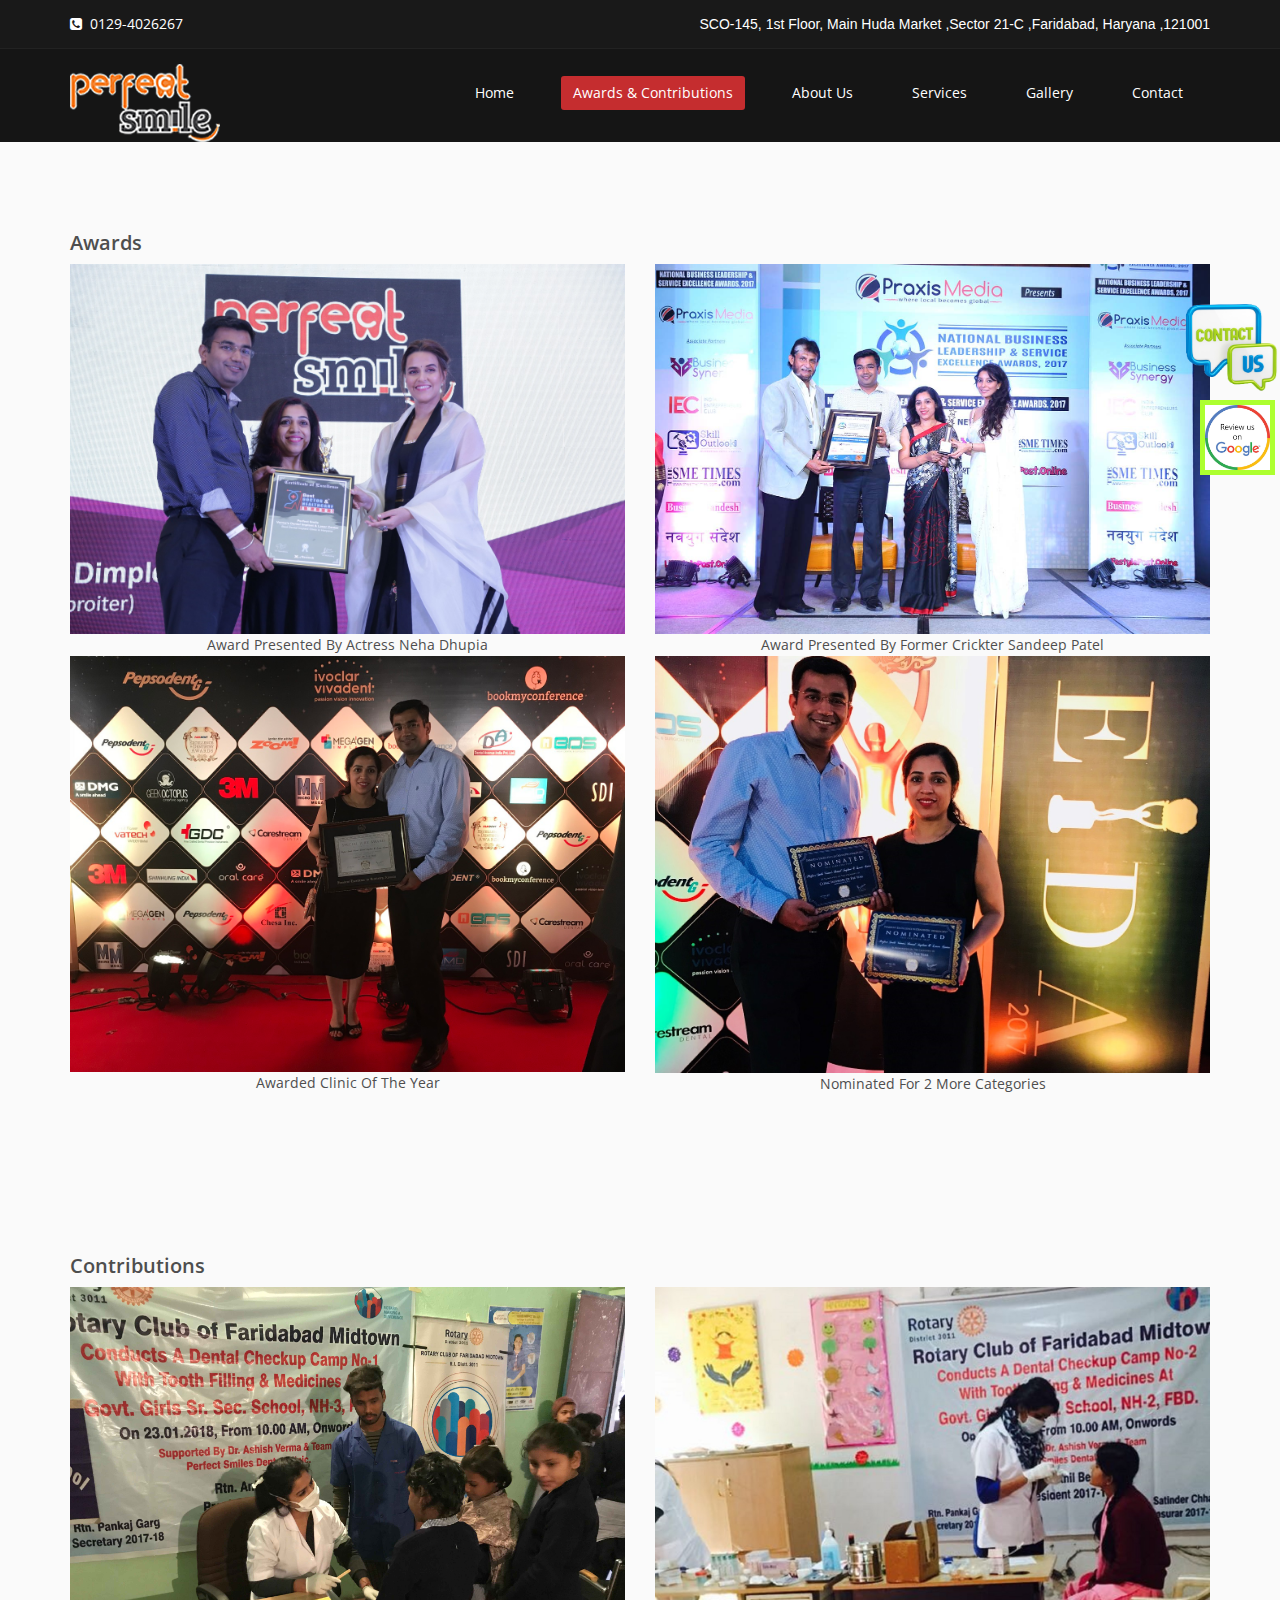
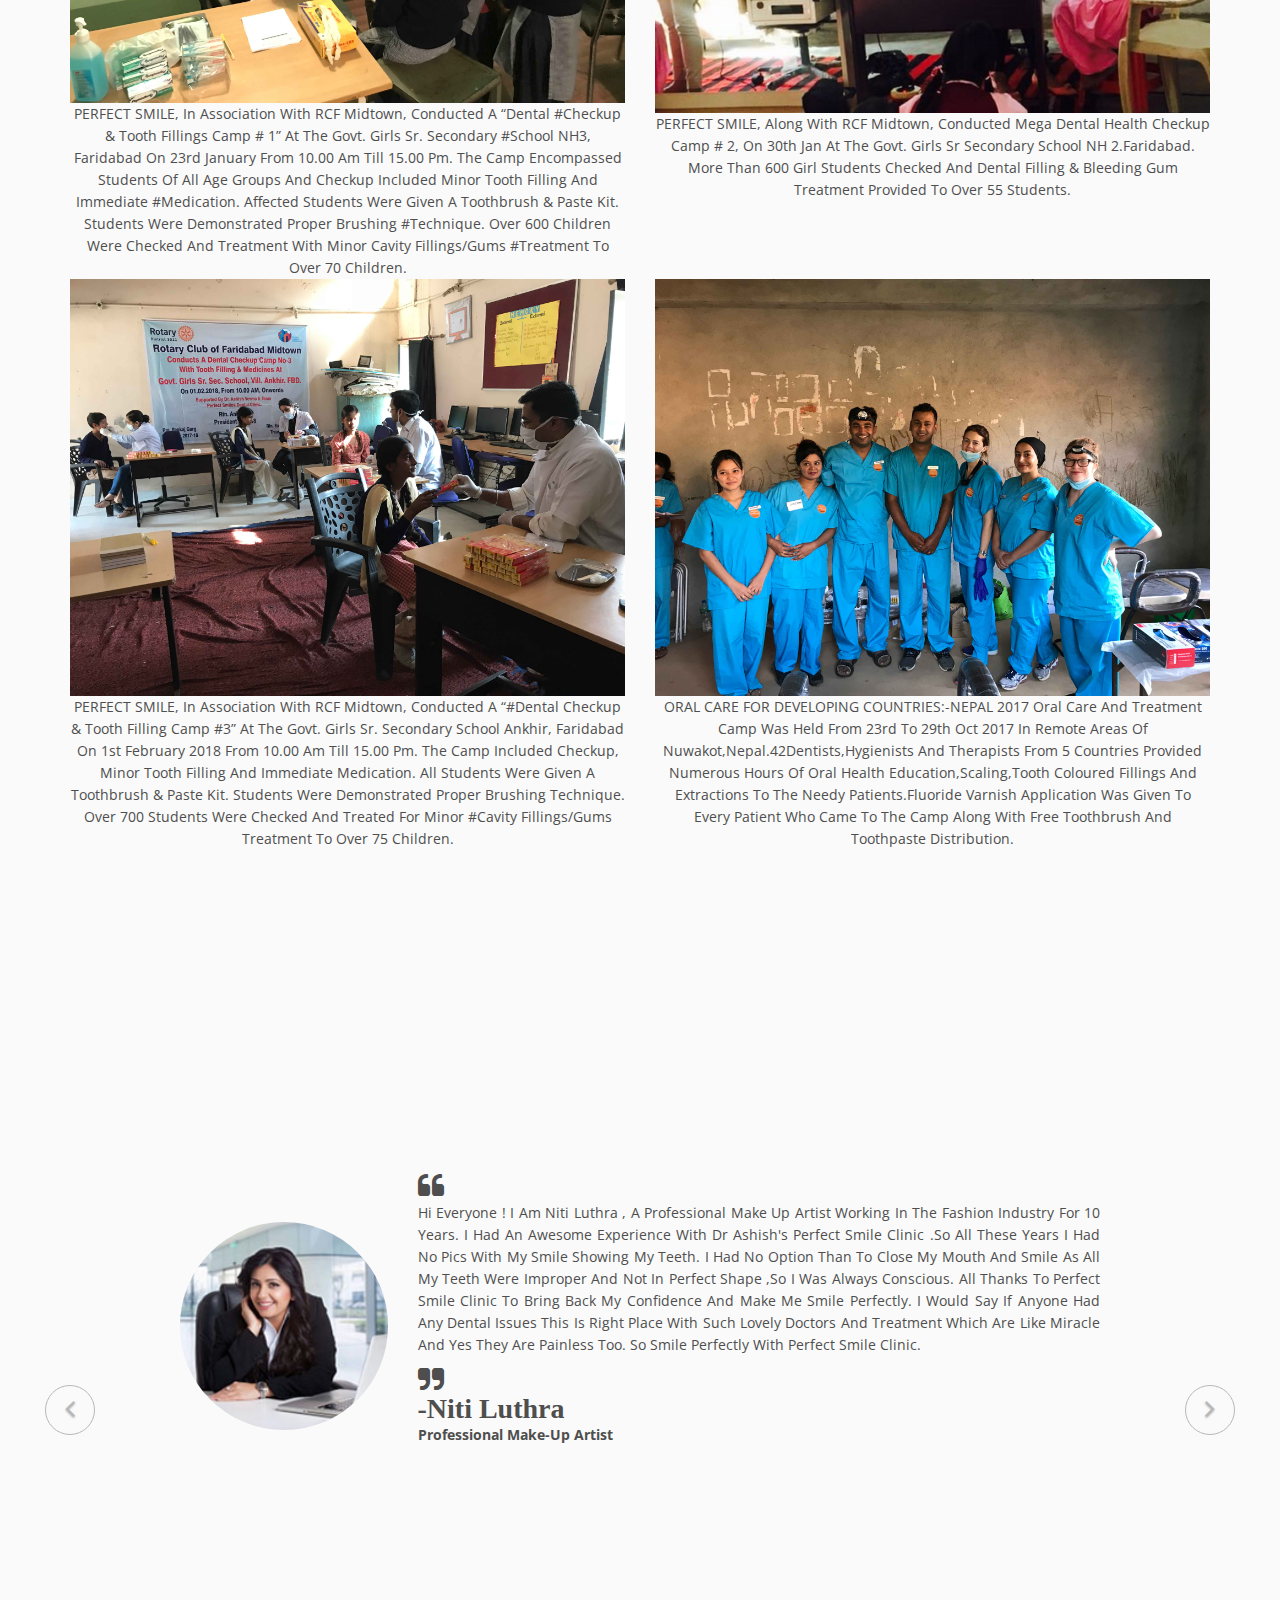
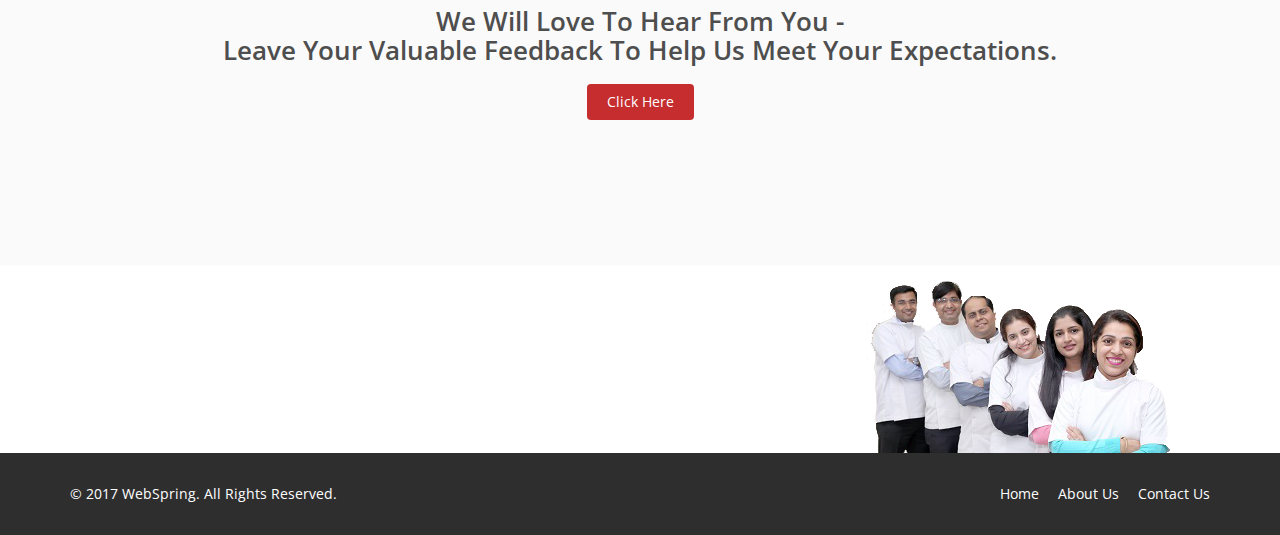
<file: awards.html>
<!DOCTYPE html>
<html lang="en">
<head>
    <meta charset="utf-8">
    <meta name="viewport" content="width=device-width, initial-scale=1.0">
    <meta name="description" content="">
    <meta name="author" content="">
    <title>About Us | PerfectSmile</title>
	
	<!-- core CSS -->
    <link href="css/bootstrap.min.css" rel="stylesheet">
    <link href="css/font-awesome.min.css" rel="stylesheet">
    <link href="css/prettyPhoto.css" rel="stylesheet">
    <link href="css/animate.min.css" rel="stylesheet">
	<link href="css/main.css" rel="stylesheet">
    <link href="css/responsive.css" rel="stylesheet">
	
    <!--[if lt IE 9]>
    <script src="js/html5shiv.js"></script>
    <script src="js/respond.min.js"></script>
    <![endif]-->       
    <link rel="shortcut icon" href="images/ico/favicon.ico">
    <link rel="apple-touch-icon-precomposed" sizes="144x144" href="images/ico/apple-touch-icon-144-precomposed.png">
    <link rel="apple-touch-icon-precomposed" sizes="114x114" href="images/ico/apple-touch-icon-114-precomposed.png">
    <link rel="apple-touch-icon-precomposed" sizes="72x72" href="images/ico/apple-touch-icon-72-precomposed.png">
    <link rel="apple-touch-icon-precomposed" href="images/ico/apple-touch-icon-57-precomposed.png">
</head><!--/head-->

<body>

	<header id="header">
		<div class="top-bar">
			<div class="container">
				<div class="row">
					<div class="col-sm-6 col-xs-4">
						<div class="top-number">
							<p>
								<i class="fa fa-phone-square"></i>&nbsp 0129-4026267</p>
						</div>
					</div>
					<div class="col-sm-6 col-xs-8">
						<div class="social top-number" style="color:white; font-family: Roboto, sans-serif;">
							<p>
								SCO-145, 1st Floor, Main Huda Market ,Sector 21-C ,Faridabad, Haryana ,121001</p>
						</div>
					</div>
				</div>
			</div>
			<!--/.container-->
		</div>
		<!--/.top-bar-->

		<nav class="navbar navbar-inverse" role="banner">
			<div class="container">
				<div class="navbar-header">
					<button type="button" class="navbar-toggle" data-toggle="collapse" data-target=".navbar-collapse">
						<span class="sr-only">Toggle navigation</span>
						<span class="icon-bar"></span>
						<span class="icon-bar"></span>
						<span class="icon-bar"></span>
					</button>
					<a class="navbar-brand" href="index.html">
						<img src="images/psflogo.png" alt="Perfect Smile Faridabad">
					</a>
					<span style="display:inline ;top:30px;font-color:white"></span>
				</div>

				<div class="collapse navbar-collapse navbar-right">
					<ul class="nav navbar-nav">
						<li class="">
							<a href="index.html">Home</a>
						</li>
						<li class="active">
							<a href="awards.html">Awards & Contributions</a>
						</li>

						<li class="">
							<a href="about-us.html">About Us</a>
						</li>
						<li class="">
							<a href="services.html">Services</a>
						</li>
						<li class="">
							<a href="gallery.html">Gallery</a>
						</li>
						<li class="">
							<a href="contact-us.html">Contact</a>
						</li>
					</ul>
				</div>
			</div>
			<!--/.container-->
		</nav>
		<!--/nav-->

		
        <div style="position:fixed; top: 300px; right: 0px ;z-index:3;width:145px">
            <img width="150px" src="contactUs1.png" style="z-index:3;cursor:pointer" data-target="#myModals" data-toggle="modal" type="button">
        </div>
        <div style="position:fixed; top: 400px; right: 0px ;z-index:3;width:80px">
            <img width="75px" src="Google-Review.jpg" style="z-index:3;cursor:pointer; border: 5px solid greenyellow;" data-target="#myModals" data-toggle="modal" type="button">
        </div>



        <div class="modal fade" id="myModals" tabindex="-1" role="dialog" aria-labelledby="myModalLabel" style="display: none;" aria-hidden="true">
            <div class="modal-dialog" role="document">
                <div class="modal-content">
                    <div class="modal-header">
                        <button type="button" class="close" data-dismiss="modal" aria-label="Close">
                            <span aria-hidden="true">×</span>
                        </button>
                        <h4 class="modal-title" id="myModalLabel" style="text-align: center;">Contact Details</h4>
                    </div>
                    <div class="modal-body">
                        <center>
                            <p>
                                <i class="fa fa-phone fa-2x ">&nbsp; 0129-4026267</i>
                            </p>
                            <p>
                                <i class="fa fa-phone fa-2x">&nbsp; 9990096267 </i>
                            </p>
                            <p>
                                <i class="fa fa-envelope fa-2x"></i>&nbsp; perfectsmilefaridabad@gmail.com</p>
                            </p>
                            <p></p>

                            <i class="  fa fa-home fa-2x " style="color:black">SCO-145, 1st Floor, Main Huda Market ,Sector 21-C ,Faridabad, Haryana ,121001</i>
                            <p>
                                <a  class="btn btn-primary" href="https://www.google.co.in/maps/dir/''/perfect+smile+faridabad/@28.4312804,77.2265672,12z/data=!3m1!4b1!4m8!4m7!1m0!1m5!1m1!1s0x390cdde5c14c6a0b:0xd3a235c79fb41539!2m2!1d77.2966075!2d28.4312983">Directions</a>
                            
                                <a  class="btn btn-primary" href="https://www.google.com/search?hl=en-IN&gl=in&q=Perfect+Smile,+SCO-145,+1st+Floor,+Sector+21C,+Faridabad,+Haryana+121001&ludocid=15249810419724064057&lsig=AB86z5Viqj2jzGE156ZdUFtJYadb#lrd=0x390cdde5c14c6a0b:0xd3a235c79fb41539,3">Leave a Review</a>
                            </p>
                        </center>

                    </div>
                    <div class="modal-footer">
                        <center>
                            <practo:abs_widget widget="1260e2e5ccf9d516">
                    </div>
                    </practo:abs_widget>
                    <script src="https://www.practo.com/bundles/practopractoapp/js/abs_widget_helper.js"></script>
                    </center>
                    <!--<button type="button" class="btn btn-primary" data-dismiss="modal">Close</button>-->

                </div>
            </div>
        </div>
        </div>	</header>
    <section id="awards shortcode-item">
        
        <div class="container">
            <h2>Awards </h2>
            <div class="row text-center">
                <div class="col-md-6 col-sm-6">
                  <img class="img-responsive" src ="assets/image/award-2.jpg"/>  
				  Award presented by Actress Neha Dhupia
                </div>

                <div class="col-md-6 col-sm-6">
                     <img class="img-responsive" src ="assets/image/award-1.JPG"/>  
				  Award presented by former Crickter Sandeep Patel
                </div>


                
            </div>
			</div>
			<div class="container">
			<div class="row text-center">
                <div class="col-md-6 col-sm-6">
                  <img class="img-responsive" src ="assets/image/award-3.JPG"/>  
                 Awarded Clinic of the year
				</div>

                <div class="col-md-6 col-sm-6">
                  <img class="img-responsive" src ="assets/image/award-42.jpg"/>  
                Nominated for 2 more categories
				    
                </div>


                
            </div>
			</div>
			
        </div>


	   </section><!--/awards-->
	
	<section id="contributions shortcode-item">
        
        <div class="container">
            <h2>Contributions </h2>
            <div class="row text-center">
                <div class="col-md-6 col-sm-6">
                  <img class="img-responsive" src ="assets/image/contribution-1.JPG"/>  
				 PERFECT SMILE, in association with RCF midtown, conducted a “Dental #Checkup & Tooth Fillings Camp # 1” at the Govt. Girls Sr. Secondary #School NH3, Faridabad on 23rd January from 10.00 am till 15.00 pm. The camp encompassed students of all age groups and Checkup included minor tooth filling and immediate #medication.  Affected Students were given a toothbrush & paste kit. Students were demonstrated proper brushing #technique. Over 600 children were checked and treatment with minor cavity fillings/gums #treatment to over 70 children.
                </div>

                <div class="col-md-6 col-sm-6">
                     <img class="img-responsive" src ="assets/image/contribution-2.JPG"/>  
				PERFECT SMILE, along with RCF Midtown, conducted Mega Dental Health Checkup Camp # 2,  On 30th Jan at the Govt. Girls Sr Secondary School NH 2.Faridabad. More than 600 girl students checked and dental filling & bleeding gum treatment provided to over 55 students.
                </div>


                
            </div>
			</div>
			<div class="container">
			<div class="row text-center">
                <div class="col-md-6 col-sm-6">
                  <img class="img-responsive" src ="assets/image/contribution-3.JPG"/>  
              PERFECT SMILE, in association with RCF Midtown, conducted a “#Dental Checkup & Tooth Filling Camp #3” at the Govt. Girls Sr. Secondary School Ankhir, Faridabad on 1st February 2018 from 10.00 am till 15.00 pm. The camp included Checkup, minor tooth filling and immediate medication.  All Students were given a toothbrush & paste kit. Students were demonstrated proper brushing technique. Over 700 students were checked and treated for minor #cavity fillings/gums treatment to over 75 children.
				</div>

                <div class="col-md-6 col-sm-6">
                  <img class="img-responsive" src ="assets/image/contribution-4.JPG"/>  
               ORAL CARE FOR DEVELOPING COUNTRIES:-NEPAL 2017
Oral care and treatment camp was held from 23rd to 29th Oct 2017 in remote areas of Nuwakot,Nepal.42Dentists,hygienists and therapists from 5 countries provided numerous hours of oral health education,scaling,tooth coloured fillings and extractions to the needy patients.Fluoride varnish application was given to every patient who came to the camp along with free toothbrush and toothpaste distribution.
				    
                </div>


                
            </div>
			</div>
			
        </div>


	   </section><!--/contributions-->
	
    <section id="about-us">
        <div class="container">
            <div class="center wow fadeInDown">
                <h2>Testimonials</h2>
                <p class="lead">This is what our patients
                    <br> have to say.</p>
            </div>

            <!-- about us slider -->
            <div id="about-slider">
                <div id="carousel-slider" class="carousel slide" data-ride="carousel">
                    <!-- Indicators -->
                    <ol class="carousel-indicators visible-xs">
                        <li data-target="#carousel-slider" data-slide-to="0" class="active"></li>
                        <li data-target="#carousel-slider" data-slide-to="1"></li>
                        <li data-target="#carousel-slider" data-slide-to="2"></li>
                    </ol>

                    <div class="carousel-inner">
                        <div class="item active" style="min-height:425px">
                            <div class=" col-md-offset-1 col-md-10">
                                <!-- <div class="row"> -->
                                <!--   <center><img src="images/testimonials1.png" class="img-responsive img-circle"></center>-->
                                <!-- </div> -->
                                <div class=" row">
                                    <div class="col-md-3">
                                        <img style="width:100%;margin-top:50px" class="img-circle" src="images/testimonials/t6.jpg">

                                    </div>
                                    <div class="col-md-9">
                                        <i class="fa fa-quote-left fa-2x"></i>
                                        <p>Hi everyone ! I am Niti Luthra , a professional make up artist working in the fashion
                                            industry for 10 years. I had an awesome experience with Dr Ashish's Perfect Smile
                                            Clinic .So all these years i had no pics with my smile showing my teeth. I had
                                            no option than to close my mouth and smile as all my teeth were improper and
                                            not in perfect shape ,so i was always conscious. All thanks to Perfect Smile
                                            Clinic to bring back my confidence and make me smile perfectly. I would say if
                                            anyone had any dental issues this is right place with such lovely doctors and
                                            treatment which are like miracle and yes they are painless too. So smile perfectly
                                            with Perfect Smile Clinic.
                                        </p>
                                        <i class="fa fa-quote-right fa-2x">
                                            <br>
                                            <span style="text-align:center">
                                                <strong>-Niti Luthra </strong>
                                            </span>
                                        </i>
                                        <p>
                                            <strong>Professional Make-up Artist</strong>
                                        </p>
                                    </div>
                                </div>
                            </div>
                        </div>


                        <div class="item" style="min-height:425px">
                            <div class=" col-md-offset-1 col-md-10">
                                <!-- <div class="row"> -->
                                <!--   <center><img src="images/testimonials1.png" class="img-responsive img-circle"></center>-->
                                <!-- </div> -->
                                <div class=" row">
                                    <div class="col-md-3">
                                        <img style="width:100%;margin-top:50px" class="img-circle" src="images/testimonials/t5.jpg">
                                    </div>
                                    <div class="col-md-9">
                                        <i class="fa fa-quote-left fa-2x"></i>
                                        <p>It was a life changing experience which gave me a lot more reasons to be confident
                                            in my capabilities. I am no more hesitant and one thing that never goes off my
                                            face is My Smile! Thanks for such worderful treatment and i would definitely
                                            recommend your treatment to anybody.

                                        </p>
                                        <i class="fa fa-quote-right fa-2x">
                                            <br>
                                            <span style="text-align:center">
                                                <strong>-Kanchi Sharma </strong>
                                            </span>
                                        </i>
                                        <p>
                                            <strong>Senior Business Analyst</strong>
                                        </p>
                                    </div>
                                </div>
                            </div>
                        </div>



                        <div class="item" style="min-height:425px">
                            <div class=" col-md-offset-1 col-md-10">
                                <!-- <div class="row"> -->
                                <!--   <center><img src="images/testimonials1.png" class="img-responsive img-circle"></center>-->
                                <!-- </div> -->
                                <div class=" row">
                                    <div class="col-md-3">
                                        <img style="width:100%;margin-top:50px" class="img-circle" src="images/testimonials/t1.jpg">
                                    </div>
                                    <div class="col-md-9">
                                        <i class="fa fa-quote-left fa-2x"></i>
                                        <p>I visited Dr. Ashish for the first time around 2011 with persistent pain in my molars,
                                            which had multiple cavities. Even after getting my filling done in the past,
                                            there was no respite from the pain. Therefore, Dr. Ashish suggested Root Canal
                                            Treatment to put this pain to rest.</p>
                                        <p>Initially I was very apprehensive because I had heard stories from my friends about
                                            about how much pain the RCT procedure is and the fact that my teeth were very
                                            sensitive to pain, only made things difficult.</p>

                                        <p>But Dr. Ashish assured me that I wouldn’t feel a thing and that after the treatment
                                            my teeth would not feel pain again. He couldn’t have been more right because
                                            I got my RCT done in two molars and I didn’t feel one bit of pain in the whole
                                            process. Today my operated teeth are holding great and whenever I visit Dr. Ashish
                                            for my regular check ups, he gives me great advice on keeping my teeth and gums
                                            healthy.
                                        </p>

                                        <p>Even the Perfect Smile facility (clinic) is top class with great, considerate staff
                                            and all the advanced equipment. If there’s any dental related issue with anyone,
                                            I don’t see any better place to visit that Perfect Smile.</p>

                                        <i class="fa fa-quote-right fa-2x">
                                            <br>
                                            <span style="text-align:center">
                                                <strong>-Mr. Kunal </strong>
                                            </span>
                                        </i>
                                        <p>
                                            <strong>Copyrighter /Producer -at Advertisment films</strong>
                                        </p>
                                    </div>
                                </div>
                            </div>
                        </div>
                        <div class="item" style="min-height:425px">
                            <div class=" col-md-offset-1 col-md-10">
                                <!-- <div class="row"> -->
                                <!--   <center><img src="images/testimonials1.png" class="img-responsive img-circle"></center>-->
                                <!-- </div> -->
                                <div class=" row">
                                    <div class="col-md-3">
                                        <img style="width:100%;margin-top:50px" class="img-circle" src="images/testimonials/t2.jpg">
                                    </div>
                                    <div class="col-md-9">
                                        <i class="fa fa-quote-left fa-2x"></i>
                                        <p>I had visited Perfect Smile to get my RCT done on a tooth that had almost turned
                                            blue. All these years I had avoided visiting a dentist because I shuddered at
                                            the thought of all the pain involved in the RCT.</p>

                                        <p>But Dr. Ashish conducted a successful RCT on my tooth and I didn’t feel any pain
                                            at all. I wondered why I didn’t get it done earlier.</p>

                                        <p>With an excellent set up and all the modern facilities I feel that Perfect Smile
                                            is the perfect place to get your dental problems sorted.</p>
                                        <i class="fa fa-quote-right fa-2x">
                                            <br>
                                            <span style="text-align:center">
                                                <strong>-Mrs.Nirmala Pant </strong>
                                            </span>
                                        </i>
                                        <p>
                                            <strong>Housewife</strong>
                                        </p>
                                    </div>
                                </div>
                            </div>
                        </div>
                        <div class="item" style="min-height:425px">
                            <div class=" col-md-offset-1 col-md-10">
                                <!-- <div class="row"> -->
                                <!--   <center><img src="images/testimonials1.png" class="img-responsive img-circle"></center>-->
                                <!-- </div> -->
                                <div class=" row">
                                    <div class="col-md-3">
                                        <img style="width:100%;margin-top:50px" class="img-circle" src="images/testimonials/t3.png">
                                    </div>
                                    <div class="col-md-9">
                                        <i class="fa fa-quote-left fa-2x"></i>
                                        <p>I Mrs Benu Saluja on behalf of my son Aarav would like to thank perfect smile and
                                            Specially doctor Ashish verma and his team for successful treatment of my child.
                                            I would recommend every parent to once consult for good results.</p>
                                        <i class="fa fa-quote-right fa-2x">
                                            <br>
                                            <span style="text-align:center">
                                                <strong>-Mrs. Benu Saluja (on behalf of her son Aarav)</strong>
                                            </span>
                                        </i>
                                        <p>
                                            <strong></strong>
                                        </p>
                                    </div>
                                </div>
                            </div>
                        </div>

                    </div>

                    <a class="left carousel-control hidden-xs" href="#carousel-slider" data-slide="prev">
                        <i class="fa fa-angle-left"></i>
                    </a>

                    <a class=" right carousel-control hidden-xs" href="#carousel-slider" data-slide="next">
                        <i class="fa fa-angle-right"></i>
                    </a>
                </div>
                <!--/#carousel-slider-->
            </div>
            <!--/#about-slider-->
        </div>
        <div class="row center">
            <h4 style="font-size:26px"> We will love to hear from you -
                <br>Leave your valuable feedback to help us meet your expectations.
            </h4>
            <h4 class="lead" style="font-size:28px">
                <a class="btn btn-primary" href="https://search.google.com/local/writereview?placeid=ChIJC2pMweXdDDkRORW0n8c1otM"> Click Here</a>
            </h4>
        </div>
    </section>


    <section id="conatcat-info" style="background-color: #f2f2f2 none repeat scroll 0 0;">
        <div class="container">
            <div class="row">
                <div class="col-sm-8">
                    <div class="media contact-info wow fadeInDown" data-wow-duration="1000ms" data-wow-delay="600ms">
                        <div class="pull-left">
                            <i class="fa fa-phone"></i>
                        </div>
                        <div class="media-body">
                            <h2>Have a question ?</h2>
                            <p>Feel free to contact us at 0129-4026267 or 9990096267 </p>
                            <h2>Or</h2>
                            <p style="text-transform: lowercase;">Email us at perfectsmilefaridabad@gmail.com </p>
                        </div>
                    </div>
                </div>
            </div>
        </div>
        <!--/.container-->
    </section>
    <!--/#conatcat-info-->

    <footer id="footer" class="midnight-blue">
        <div class="container">
            <div class="row">
                <div class="col-sm-6">
                    &copy; 2017
                    <a target="_blank" href="http://webspring.in/">WebSpring</a>. All Rights Reserved.
                </div>
                <div class="col-sm-6">
                    <ul class="pull-right">
                        <li>
                            <a href="index.html">Home</a>
                        </li>
                        <li>
                            <a href="about-us.html">About Us</a>
                        </li>
                        <li>
                            <a href="contact-us.html">Contact Us</a>
                        </li>
                    </ul>
                </div>
            </div>
        </div>
    </footer>
    <!--/#footer-->   

    <script src="js/jquery.js"></script>
    <script type="text/javascript">
        $('.carousel').carousel()
    </script>
    <script src="js/bootstrap.min.js"></script>
    <script src="js/jquery.prettyPhoto.js"></script>
    <script src="js/jquery.isotope.min.js"></script>
    <script src="js/main.js"></script>
    <script src="js/wow.min.js"></script>
</body>
</html>
</file>
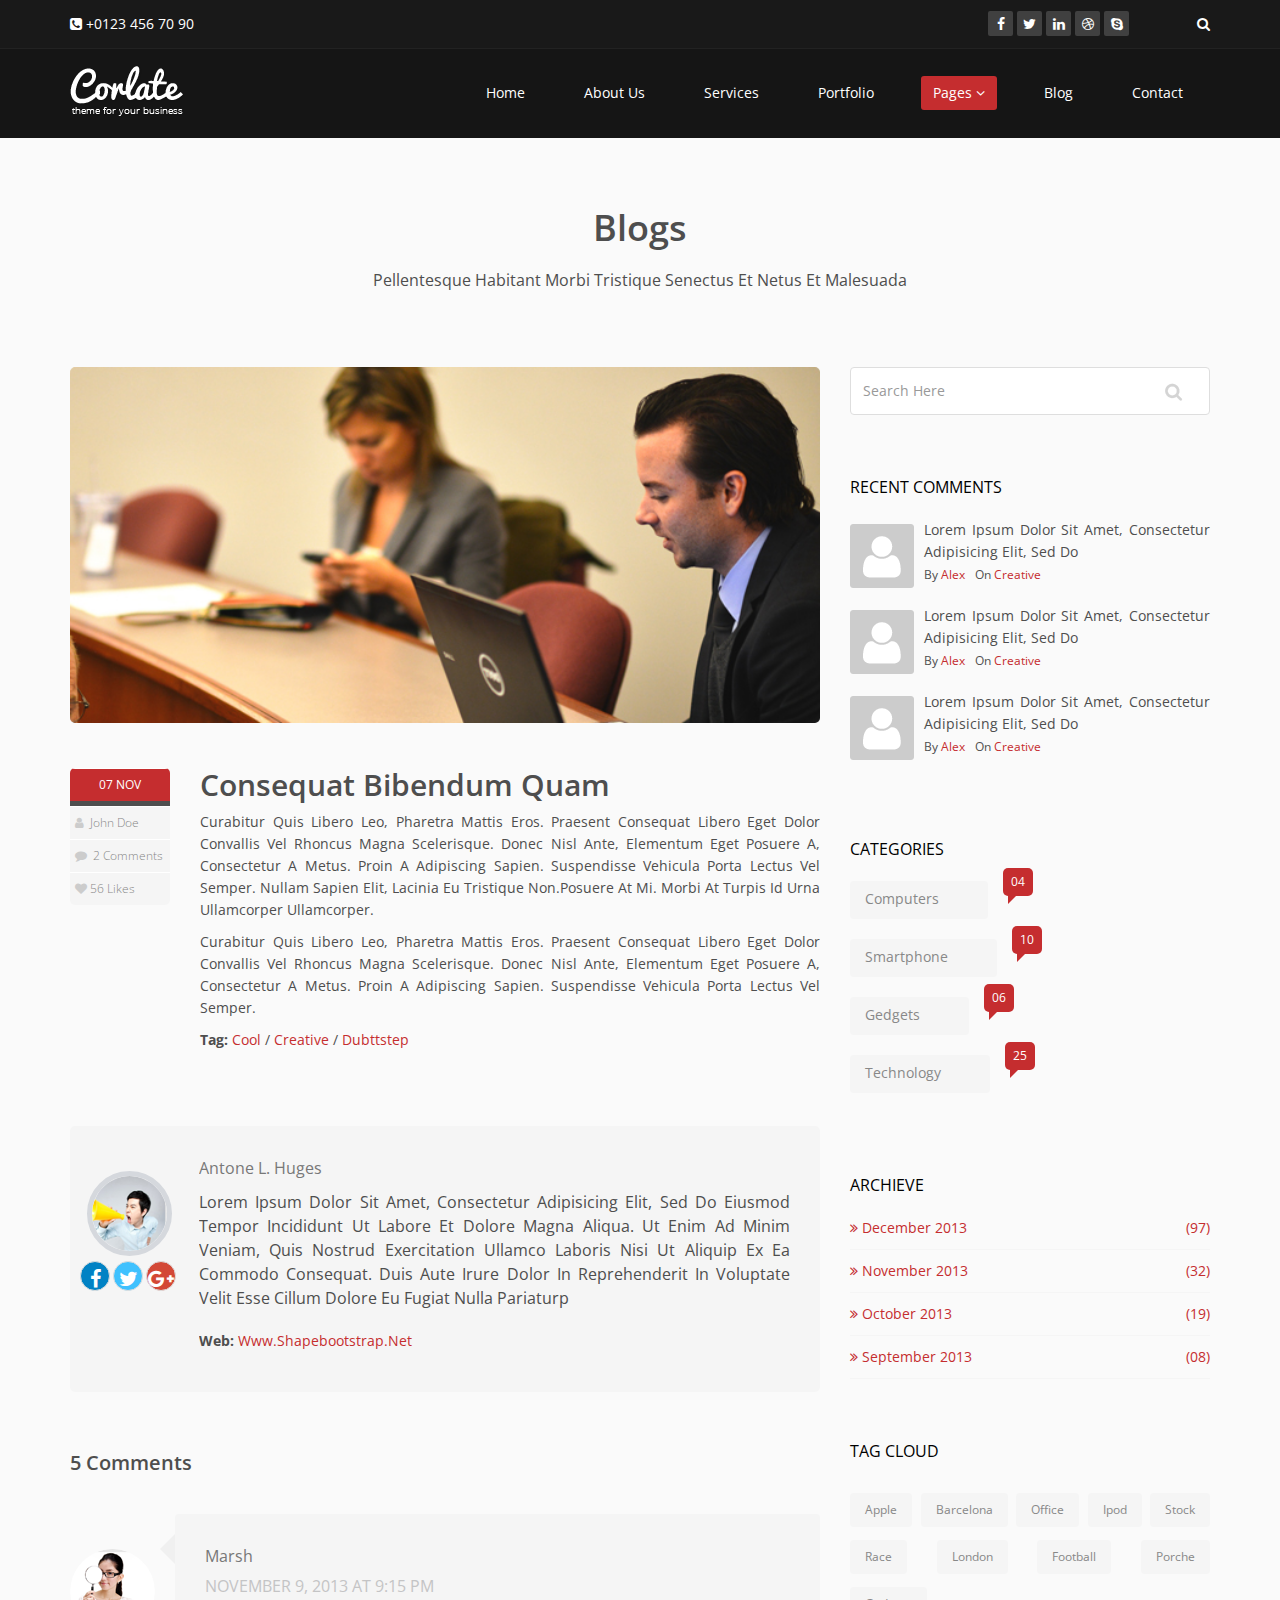
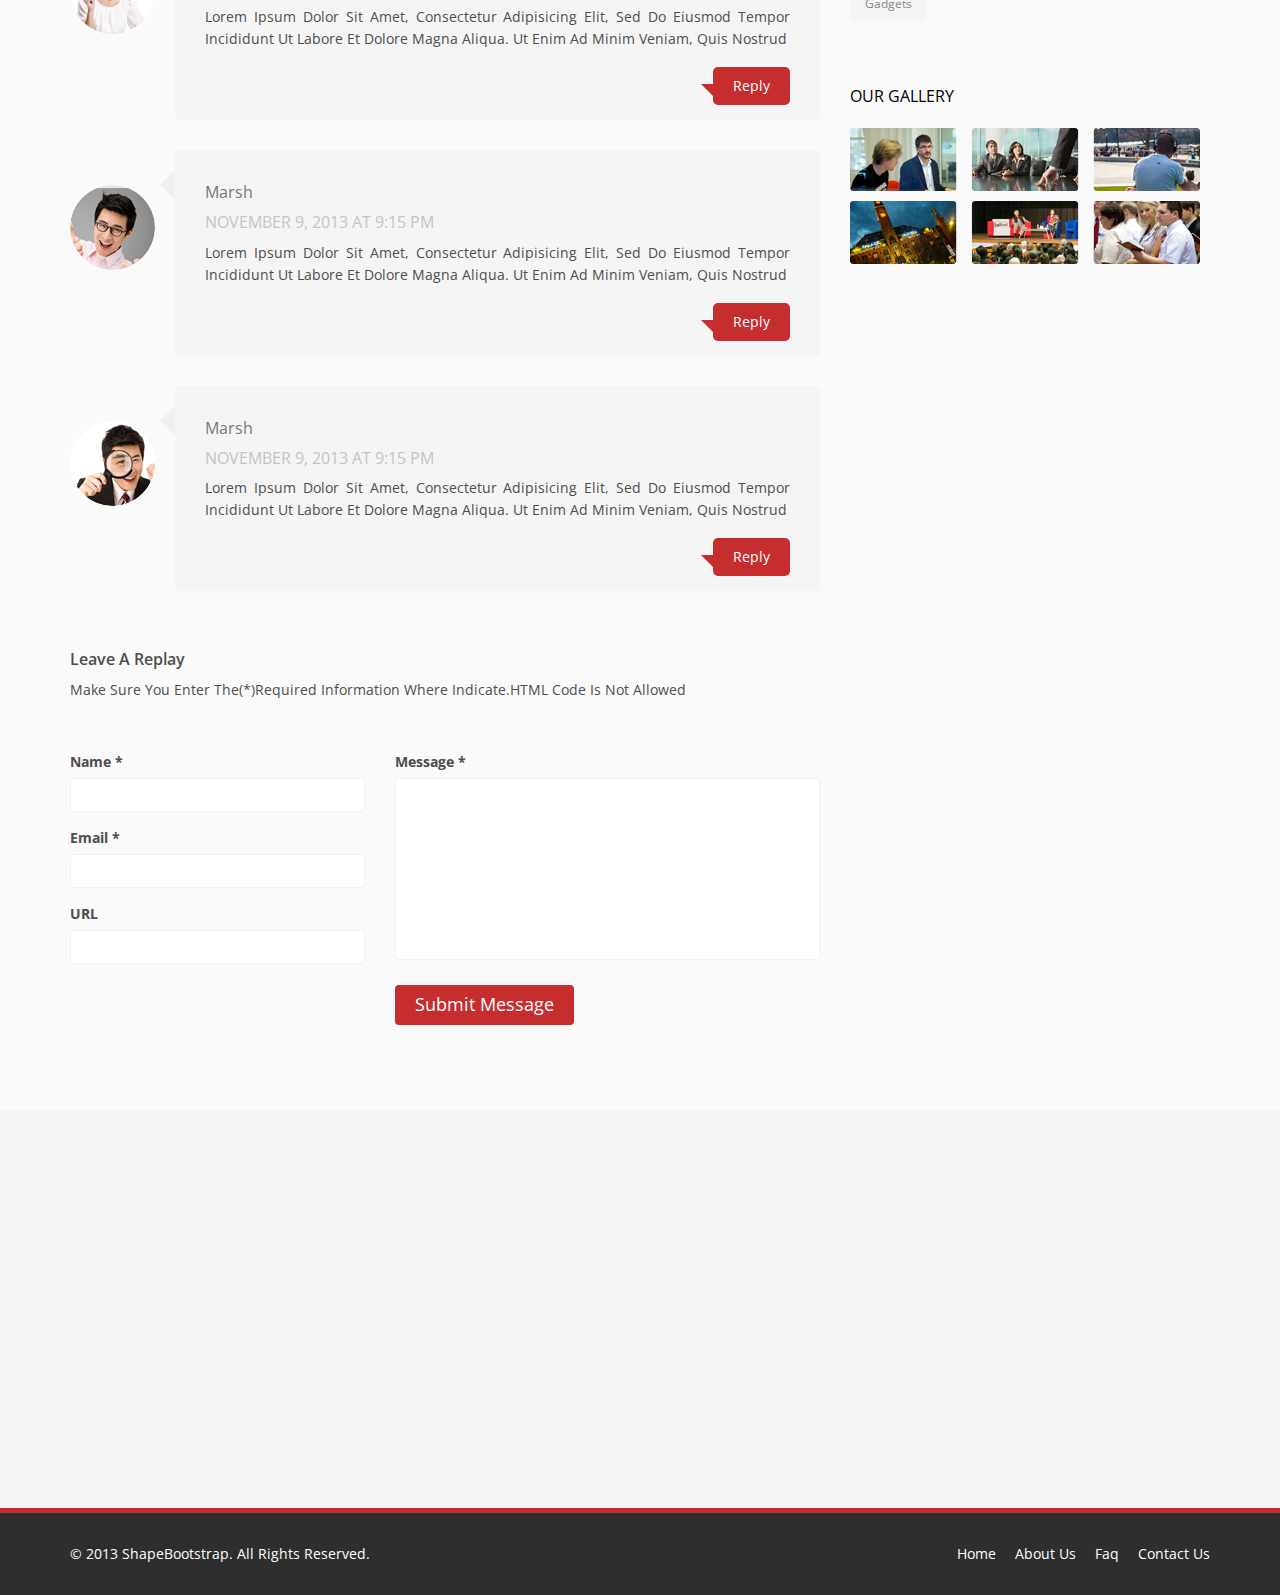
<file: blog-item.html>
<!DOCTYPE html>
<html lang="en">
<head>
    <meta charset="utf-8">
    <meta name="viewport" content="width=device-width, initial-scale=1.0">
    <meta name="description" content="">
    <meta name="author" content="">
    <title>Blog Single | Corlate</title>
    
    <!-- core CSS -->
    <link href="css/bootstrap.min.css" rel="stylesheet">
    <link href="css/font-awesome.min.css" rel="stylesheet">
    <link href="css/prettyPhoto.css" rel="stylesheet">
    <link href="css/animate.min.css" rel="stylesheet">
    <link href="css/main.css" rel="stylesheet">
    <link href="css/responsive.css" rel="stylesheet">
    
    <!--[if lt IE 9]>
    <script src="js/html5shiv.js"></script>
    <script src="js/respond.min.js"></script>
    <![endif]-->       
    <link rel="shortcut icon" href="images/ico/favicon.ico">
    <link rel="apple-touch-icon-precomposed" sizes="144x144" href="images/ico/apple-touch-icon-144-precomposed.png">
    <link rel="apple-touch-icon-precomposed" sizes="114x114" href="images/ico/apple-touch-icon-114-precomposed.png">
    <link rel="apple-touch-icon-precomposed" sizes="72x72" href="images/ico/apple-touch-icon-72-precomposed.png">
    <link rel="apple-touch-icon-precomposed" href="images/ico/apple-touch-icon-57-precomposed.png">
</head><!--/head-->

<body>

    <header id="header">
        <div class="top-bar">
            <div class="container">
                <div class="row">
                    <div class="col-sm-6 col-xs-4">
                        <div class="top-number"><p><i class="fa fa-phone-square"></i>  +0123 456 70 90</p></div>
                    </div>
                    <div class="col-sm-6 col-xs-8">
                       <div class="social">
                            <ul class="social-share">
                                <li><a href="#"><i class="fa fa-facebook"></i></a></li>
                                <li><a href="#"><i class="fa fa-twitter"></i></a></li>
                                <li><a href="#"><i class="fa fa-linkedin"></i></a></li> 
                                <li><a href="#"><i class="fa fa-dribbble"></i></a></li>
                                <li><a href="#"><i class="fa fa-skype"></i></a></li>
                            </ul>
                            <div class="search">
                                <form role="form">
                                    <input type="text" class="search-form" autocomplete="off" placeholder="Search">
                                    <i class="fa fa-search"></i>
                                </form>
                           </div>
                       </div>
                    </div>
                </div>
            </div><!--/.container-->
        </div><!--/.top-bar-->

        <nav class="navbar navbar-inverse" role="banner">
            <div class="container">
                <div class="navbar-header">
                    <button type="button" class="navbar-toggle" data-toggle="collapse" data-target=".navbar-collapse">
                        <span class="sr-only">Toggle navigation</span>
                        <span class="icon-bar"></span>
                        <span class="icon-bar"></span>
                        <span class="icon-bar"></span>
                    </button>
                    <a class="navbar-brand" href="index.html"><img src="images/logo.png" alt="logo"></a>
                </div>
                
                <div class="collapse navbar-collapse navbar-right">
                    <ul class="nav navbar-nav">
                        <li><a href="index.html">Home</a></li>
                        <li><a href="about-us.html">About Us</a></li>
                        <li><a href="services.html">Services</a></li>
                        <li><a href="portfolio.html">Portfolio</a></li>
                        <li class="dropdown active">
                            <a href="#" class="dropdown-toggle" data-toggle="dropdown">Pages <i class="fa fa-angle-down"></i></a>
                            <ul class="dropdown-menu">
                                <li class="active"><a href="blog-item.html">Blog Single</a></li>
                                <li><a href="pricing.html">Pricing</a></li>
                                <li><a href="404.html">404</a></li>
                                <li><a href="shortcodes.html">Shortcodes</a></li>
                            </ul>
                        </li>
                        <li><a href="blog.html">Blog</a></li> 
                        <li><a href="contact-us.html">Contact</a></li>                        
                    </ul>
                </div>
            </div><!--/.container-->
        </nav><!--/nav-->
        
    </header><!--/header-->


    <section id="blog" class="container">
        <div class="center">
            <h2>Blogs</h2>
            <p class="lead">Pellentesque habitant morbi tristique senectus et netus et malesuada</p>
        </div>

        <div class="blog">
            <div class="row">
                <div class="col-md-8">
                    <div class="blog-item">
                        <img class="img-responsive img-blog" src="images/blog/blog1.jpg" width="100%" alt="" />
                            <div class="row">  
                                <div class="col-xs-12 col-sm-2 text-center">
                                    <div class="entry-meta">
                                        <span id="publish_date">07  NOV</span>
                                        <span><i class="fa fa-user"></i> <a href="#"> John Doe</a></span>
                                        <span><i class="fa fa-comment"></i> <a href="blog-item.html#comments">2 Comments</a></span>
                                        <span><i class="fa fa-heart"></i><a href="#">56 Likes</a></span>
                                    </div>
                                </div>
                                <div class="col-xs-12 col-sm-10 blog-content">
                                    <h2>Consequat bibendum quam</h2>
                                    <p>Curabitur quis libero leo, pharetra mattis eros. Praesent consequat libero eget dolor convallis vel rhoncus magna scelerisque. Donec nisl ante, elementum eget posuere a, consectetur a metus. Proin a adipiscing sapien. Suspendisse vehicula porta lectus vel semper. Nullam sapien elit, lacinia eu tristique non.posuere at mi. Morbi at turpis id urna ullamcorper ullamcorper.</p>

                                    <p>Curabitur quis libero leo, pharetra mattis eros. Praesent consequat libero eget dolor convallis vel rhoncus magna scelerisque. Donec nisl ante, elementum eget posuere a, consectetur a metus. Proin a adipiscing sapien. Suspendisse vehicula porta lectus vel semper.</p>

                                    <div class="post-tags">
                                        <strong>Tag:</strong> <a href="#">Cool</a> / <a href="#">Creative</a> / <a href="#">Dubttstep</a>
                                    </div>

                                </div>
                            </div>
                        </div><!--/.blog-item-->
                        
                        <div class="media reply_section">
                            <div class="pull-left post_reply text-center">
                                <a href="#"><img src="images/blog/boy.png" class="img-circle" alt="" /></a>
                                <ul>
                                    <li><a href="#"><i class="fa fa-facebook"></i></a></li>
                                    <li><a href="#"><i class="fa fa-twitter"></i></a></li>
                                    <li><a href="#"><i class="fa fa-google-plus"></i> </a></li>
                                </ul>
                            </div>
                            <div class="media-body post_reply_content">
                                <h3>Antone L. Huges</h3>
                                <p class="lead">Lorem ipsum dolor sit amet, consectetur adipisicing elit, sed do eiusmod tempor incididunt ut labore et dolore magna aliqua. Ut enim ad minim veniam, quis nostrud exercitation ullamco laboris nisi ut aliquip ex ea commodo consequat. Duis aute irure dolor in reprehenderit in voluptate velit esse cillum dolore eu fugiat nulla pariaturp</p>
                                <p><strong>Web:</strong> <a href="http://www.shapebootstrap.net">www.shapebootstrap.net</a></p>
                            </div>
                        </div> 
                        
                        <h1 id="comments_title">5 Comments</h1>
                        <div class="media comment_section">
                            <div class="pull-left post_comments">
                                <a href="#"><img src="images/blog/girl.png" class="img-circle" alt="" /></a>
                            </div>
                            <div class="media-body post_reply_comments">
                                <h3>Marsh</h3>
                                <h4>NOVEMBER 9, 2013 AT 9:15 PM</h4>
                                <p>Lorem ipsum dolor sit amet, consectetur adipisicing elit, sed do eiusmod tempor incididunt ut labore et dolore magna aliqua. Ut enim ad minim veniam, quis nostrud</p>
                                <a href="#">Reply</a>
                            </div>
                        </div> 
                        <div class="media comment_section">
                            <div class="pull-left post_comments">
                                <a href="#"><img src="images/blog/boy2.png" class="img-circle" alt="" /></a>
                            </div>
                            <div class="media-body post_reply_comments">
                                <h3>Marsh</h3>
                                <h4>NOVEMBER 9, 2013 AT 9:15 PM</h4>
                                <p>Lorem ipsum dolor sit amet, consectetur adipisicing elit, sed do eiusmod tempor incididunt ut labore et dolore magna aliqua. Ut enim ad minim veniam, quis nostrud</p>
                                <a href="#">Reply</a>
                            </div>
                        </div> 
                        <div class="media comment_section">
                            <div class="pull-left post_comments">
                                <a href="#"><img src="images/blog/boy3.png" class="img-circle" alt="" /></a>
                            </div>
                            <div class="media-body post_reply_comments">
                                <h3>Marsh</h3>
                                <h4>NOVEMBER 9, 2013 AT 9:15 PM</h4>
                                <p>Lorem ipsum dolor sit amet, consectetur adipisicing elit, sed do eiusmod tempor incididunt ut labore et dolore magna aliqua. Ut enim ad minim veniam, quis nostrud</p>
                                <a href="#">Reply</a>
                            </div>
                        </div> 


                        <div id="contact-page clearfix">
                            <div class="status alert alert-success" style="display: none"></div>
                            <div class="message_heading">
                                <h4>Leave a Replay</h4>
                                <p>Make sure you enter the(*)required information where indicate.HTML code is not allowed</p>
                            </div> 
      
                            <form id="main-contact-form" class="contact-form" name="contact-form" method="post" action="sendemail.php" role="form">
                                <div class="row">
                                    <div class="col-sm-5">
                                        <div class="form-group">
                                            <label>Name *</label>
                                            <input type="text" class="form-control" required="required">
                                        </div>
                                        <div class="form-group">
                                            <label>Email *</label>
                                            <input type="email" class="form-control" required="required">
                                        </div>
                                        <div class="form-group">
                                            <label>URL</label>
                                            <input type="url" class="form-control">
                                        </div>                    
                                    </div>
                                    <div class="col-sm-7">                        
                                        <div class="form-group">
                                            <label>Message *</label>
                                            <textarea name="message" id="message" required="required" class="form-control" rows="8"></textarea>
                                        </div>                        
                                        <div class="form-group">
                                            <button type="submit" class="btn btn-primary btn-lg" required="required">Submit Message</button>
                                        </div>
                                    </div>
                                </div>
                            </form>     
                        </div><!--/#contact-page-->
                    </div><!--/.col-md-8-->

                <aside class="col-md-4">
                    <div class="widget search">
                        <form role="form">
                                <input type="text" class="form-control search_box" autocomplete="off" placeholder="Search Here">
                        </form>
                    </div><!--/.search-->
    				
    				<div class="widget categories">
                        <h3>Recent Comments</h3>
                        <div class="row">
                            <div class="col-sm-12">
                                <div class="single_comments">
    								<img src="images/blog/avatar3.png" alt=""  />
    								<p>Lorem ipsum dolor sit amet, consectetur adipisicing elit, sed do </p>
                                    <div class="entry-meta small muted">
                                        <span>By <a href="#">Alex</a></span <span>On <a href="#">Creative</a></span>
                                    </div>
    							</div>
    							<div class="single_comments">
    								<img src="images/blog/avatar3.png" alt=""  />
    								<p>Lorem ipsum dolor sit amet, consectetur adipisicing elit, sed do </p>
    								<div class="entry-meta small muted">
                                        <span>By <a href="#">Alex</a></span <span>On <a href="#">Creative</a></span>
                                    </div>
    							</div>
    							<div class="single_comments">
    								<img src="images/blog/avatar3.png" alt=""  />
    								<p>Lorem ipsum dolor sit amet, consectetur adipisicing elit, sed do </p>
    								<div class="entry-meta small muted">
                                        <span>By <a href="#">Alex</a></span <span>On <a href="#">Creative</a></span>
                                    </div>
    							</div>
    							
                            </div>
                        </div>                     
                    </div><!--/.recent comments-->
                     

                    <div class="widget categories">
                        <h3>Categories</h3>
                        <div class="row">
                            <div class="col-sm-6">
                                <ul class="blog_category">
                                    <li><a href="#">Computers <span class="badge">04</span></a></li>
                                    <li><a href="#">Smartphone <span class="badge">10</span></a></li>
                                    <li><a href="#">Gedgets <span class="badge">06</span></a></li>
                                    <li><a href="#">Technology <span class="badge">25</span></a></li>
                                </ul>
                            </div>
                        </div>                     
                    </div><!--/.categories-->
    				
    				<div class="widget archieve">
                        <h3>Archieve</h3>
                        <div class="row">
                            <div class="col-sm-12">
                                <ul class="blog_archieve">
                                    <li><a href="#"><i class="fa fa-angle-double-right"></i> December 2013 <span class="pull-right">(97)</span></a></li>
                                    <li><a href="#"><i class="fa fa-angle-double-right"></i> November 2013 <span class="pull-right">(32)</a></li>
                                    <li><a href="#"><i class="fa fa-angle-double-right"></i> October 2013 <span class="pull-right">(19)</a></li>
                                    <li><a href="#"><i class="fa fa-angle-double-right"></i> September 2013 <span class="pull-right">(08)</a></li>
                                </ul>
                            </div>
                        </div>                     
                    </div><!--/.archieve-->
    				
                    <div class="widget tags">
                        <h3>Tag Cloud</h3>
                        <ul class="tag-cloud">
                            <li><a class="btn btn-xs btn-primary" href="#">Apple</a></li>
                            <li><a class="btn btn-xs btn-primary" href="#">Barcelona</a></li>
                            <li><a class="btn btn-xs btn-primary" href="#">Office</a></li>
                            <li><a class="btn btn-xs btn-primary" href="#">Ipod</a></li>
                            <li><a class="btn btn-xs btn-primary" href="#">Stock</a></li>
                            <li><a class="btn btn-xs btn-primary" href="#">Race</a></li>
                            <li><a class="btn btn-xs btn-primary" href="#">London</a></li>
                            <li><a class="btn btn-xs btn-primary" href="#">Football</a></li>
                            <li><a class="btn btn-xs btn-primary" href="#">Porche</a></li>
                            <li><a class="btn btn-xs btn-primary" href="#">Gadgets</a></li>
                        </ul>
                    </div><!--/.tags-->
    				
    				<div class="widget blog_gallery">
                        <h3>Our Gallery</h3>
                        <ul class="sidebar-gallery">
                            <li><a href="#"><img src="images/blog/gallery1.png" alt="" /></a></li>
                            <li><a href="#"><img src="images/blog/gallery2.png" alt="" /></a></li>
                            <li><a href="#"><img src="images/blog/gallery3.png" alt="" /></a></li>
                            <li><a href="#"><img src="images/blog/gallery4.png" alt="" /></a></li>
                            <li><a href="#"><img src="images/blog/gallery5.png" alt="" /></a></li>
                            <li><a href="#"><img src="images/blog/gallery6.png" alt="" /></a></li>
                        </ul>
                    </div><!--/.blog_gallery-->
    					
    				
                </aside>     

            </div><!--/.row-->

         </div><!--/.blog-->

    </section><!--/#blog-->


    <section id="bottom">
        <div class="container wow fadeInDown" data-wow-duration="1000ms" data-wow-delay="600ms">
            <div class="row">
                <div class="col-md-3 col-sm-6">
                    <div class="widget">
                        <h3>Company</h3>
                        <ul>
                            <li><a href="#">About us</a></li>
                            <li><a href="#">We are hiring</a></li>
                            <li><a href="#">Meet the team</a></li>
                            <li><a href="#">Copyright</a></li>
                            <li><a href="#">Terms of use</a></li>
                            <li><a href="#">Privacy policy</a></li>
                            <li><a href="#">Contact us</a></li>
                        </ul>
                    </div>    
                </div><!--/.col-md-3-->

                <div class="col-md-3 col-sm-6">
                    <div class="widget">
                        <h3>Support</h3>
                        <ul>
                            <li><a href="#">Faq</a></li>
                            <li><a href="#">Blog</a></li>
                            <li><a href="#">Forum</a></li>
                            <li><a href="#">Documentation</a></li>
                            <li><a href="#">Refund policy</a></li>
                            <li><a href="#">Ticket system</a></li>
                            <li><a href="#">Billing system</a></li>
                        </ul>
                    </div>    
                </div><!--/.col-md-3-->

                <div class="col-md-3 col-sm-6">
                    <div class="widget">
                        <h3>Developers</h3>
                        <ul>
                            <li><a href="#">Web Development</a></li>
                            <li><a href="#">SEO Marketing</a></li>
                            <li><a href="#">Theme</a></li>
                            <li><a href="#">Development</a></li>
                            <li><a href="#">Email Marketing</a></li>
                            <li><a href="#">Plugin Development</a></li>
                            <li><a href="#">Article Writing</a></li>
                        </ul>
                    </div>    
                </div><!--/.col-md-3-->

                <div class="col-md-3 col-sm-6">
                    <div class="widget">
                        <h3>Our Partners</h3>
                        <ul>
                            <li><a href="#">Adipisicing Elit</a></li>
                            <li><a href="#">Eiusmod</a></li>
                            <li><a href="#">Tempor</a></li>
                            <li><a href="#">Veniam</a></li>
                            <li><a href="#">Exercitation</a></li>
                            <li><a href="#">Ullamco</a></li>
                            <li><a href="#">Laboris</a></li>
                        </ul>
                    </div>    
                </div><!--/.col-md-3-->
            </div>
        </div>
    </section><!--/#bottom-->

    <footer id="footer" class="midnight-blue">
        <div class="container">
            <div class="row">
                <div class="col-sm-6">
                    &copy; 2013 <a target="_blank" href="http://shapebootstrap.net/" title="Free Twitter Bootstrap WordPress Themes and HTML templates">ShapeBootstrap</a>. All Rights Reserved.
                </div>
                <div class="col-sm-6">
                    <ul class="pull-right">
                        <li><a href="#">Home</a></li>
                        <li><a href="#">About Us</a></li>
                        <li><a href="#">Faq</a></li>
                        <li><a href="#">Contact Us</a></li>
                    </ul>
                </div>
            </div>
        </div>
    </footer><!--/#footer-->

    <script src="js/jquery.js"></script>
    <script src="js/bootstrap.min.js"></script>
    <script src="js/jquery.prettyPhoto.js"></script>
    <script src="js/jquery.isotope.min.js"></script>
    <script src="js/main.js"></script>
    <script src="js/wow.min.js"></script>
</body>
</html>
</file>
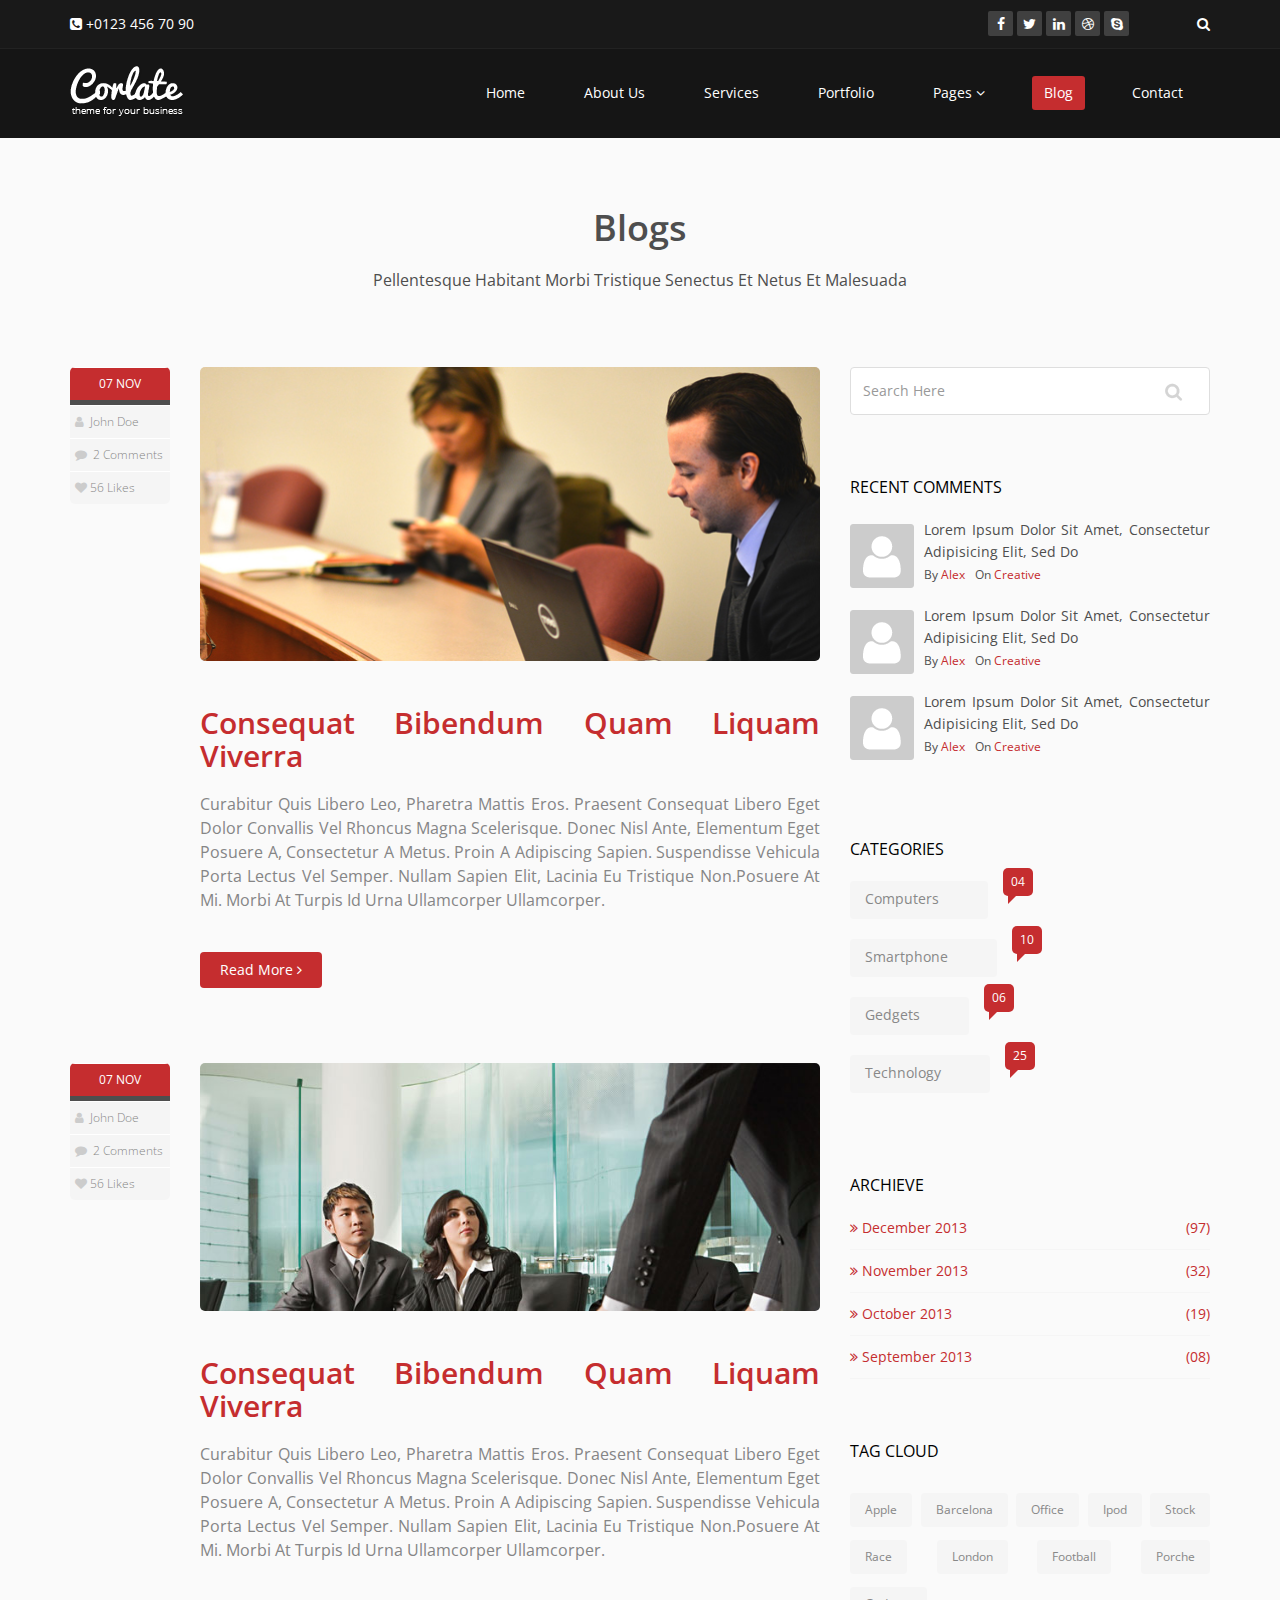
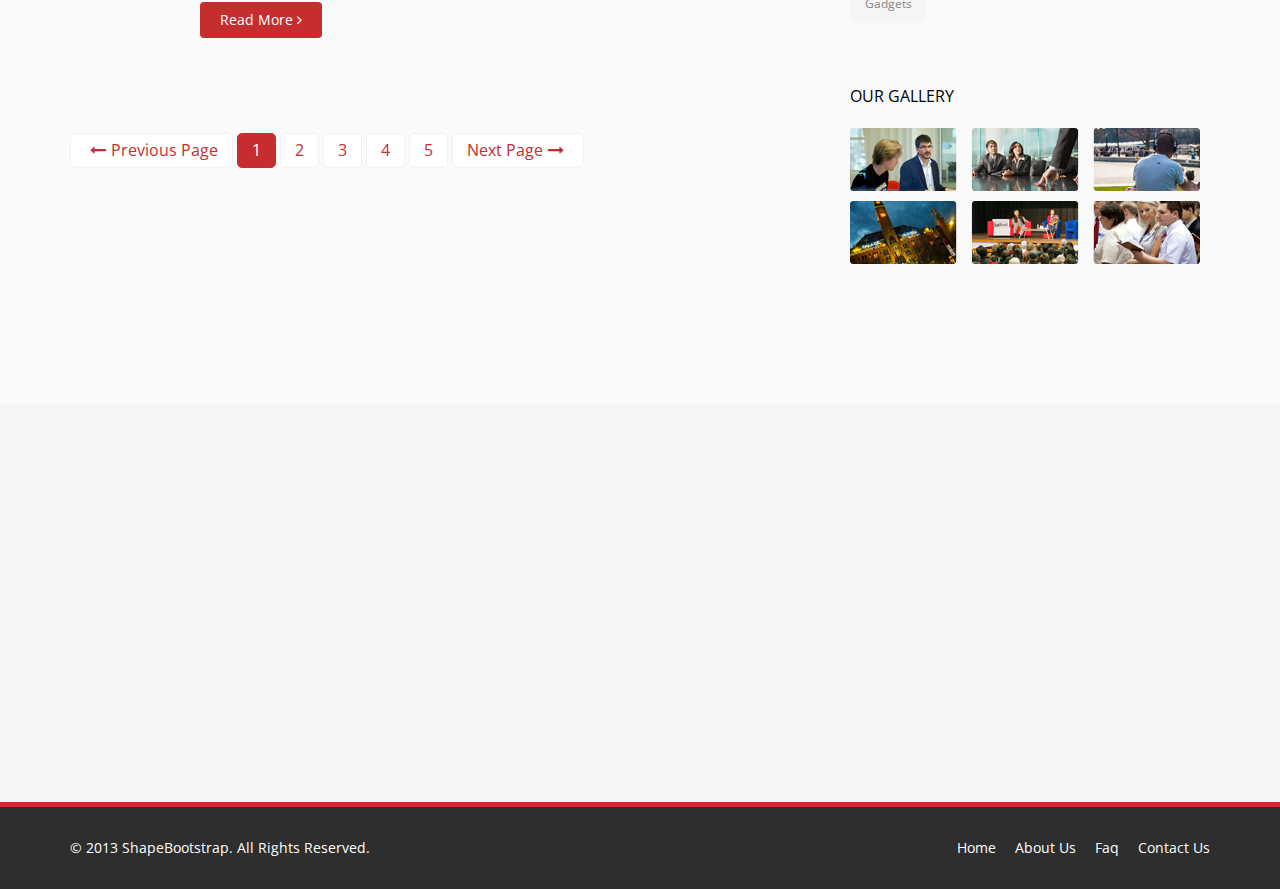
<file: blog.html>
<!DOCTYPE html>
<html lang="en">
<head>
    <meta charset="utf-8">
    <meta name="viewport" content="width=device-width, initial-scale=1.0">
    <meta name="description" content="">
    <meta name="author" content="">
    <title>Blog | Corlate</title>
    
    <!-- core CSS -->
    <link href="css/bootstrap.min.css" rel="stylesheet">
    <link href="css/font-awesome.min.css" rel="stylesheet">
    <link href="css/prettyPhoto.css" rel="stylesheet">
    <link href="css/animate.min.css" rel="stylesheet">
    <link href="css/main.css" rel="stylesheet">
    <link href="css/responsive.css" rel="stylesheet">
    
    <!--[if lt IE 9]>
    <script src="js/html5shiv.js"></script>
    <script src="js/respond.min.js"></script>
    <![endif]-->       
    <link rel="shortcut icon" href="images/ico/favicon.ico">
    <link rel="apple-touch-icon-precomposed" sizes="144x144" href="images/ico/apple-touch-icon-144-precomposed.png">
    <link rel="apple-touch-icon-precomposed" sizes="114x114" href="images/ico/apple-touch-icon-114-precomposed.png">
    <link rel="apple-touch-icon-precomposed" sizes="72x72" href="images/ico/apple-touch-icon-72-precomposed.png">
    <link rel="apple-touch-icon-precomposed" href="images/ico/apple-touch-icon-57-precomposed.png">
</head><!--/head-->

<body>

    <header id="header">
        <div class="top-bar">
            <div class="container">
                <div class="row">
                    <div class="col-sm-6 col-xs-4">
                        <div class="top-number"><p><i class="fa fa-phone-square"></i>  +0123 456 70 90</p></div>
                    </div>
                    <div class="col-sm-6 col-xs-8">
                       <div class="social">
                            <ul class="social-share">
                                <li><a href="#"><i class="fa fa-facebook"></i></a></li>
                                <li><a href="#"><i class="fa fa-twitter"></i></a></li>
                                <li><a href="#"><i class="fa fa-linkedin"></i></a></li> 
                                <li><a href="#"><i class="fa fa-dribbble"></i></a></li>
                                <li><a href="#"><i class="fa fa-skype"></i></a></li>
                            </ul>
                            <div class="search">
                                <form role="form">
                                    <input type="text" class="search-form" autocomplete="off" placeholder="Search">
                                    <i class="fa fa-search"></i>
                                </form>
                           </div>
                       </div>
                    </div>
                </div>
            </div><!--/.container-->
        </div><!--/.top-bar-->

        <nav class="navbar navbar-inverse" role="banner">
            <div class="container">
                <div class="navbar-header">
                    <button type="button" class="navbar-toggle" data-toggle="collapse" data-target=".navbar-collapse">
                        <span class="sr-only">Toggle navigation</span>
                        <span class="icon-bar"></span>
                        <span class="icon-bar"></span>
                        <span class="icon-bar"></span>
                    </button>
                    <a class="navbar-brand" href="index.html"><img src="images/logo.png" alt="logo"></a>
                </div>
                
                <div class="collapse navbar-collapse navbar-right">
                    <ul class="nav navbar-nav">
                        <li><a href="index.html">Home</a></li>
                        <li><a href="about-us.html">About Us</a></li>
                        <li><a href="services.html">Services</a></li>
                        <li><a href="portfolio.html">Portfolio</a></li>
                        <li class="dropdown">
                            <a href="#" class="dropdown-toggle" data-toggle="dropdown">Pages <i class="fa fa-angle-down"></i></a>
                            <ul class="dropdown-menu">
                                <li><a href="blog-item.html">Blog Single</a></li>
                                <li><a href="pricing.html">Pricing</a></li>
                                <li><a href="404.html">404</a></li>
                                <li><a href="shortcodes.html">Shortcodes</a></li>
                            </ul>
                        </li>
                        <li class="active"><a href="blog.html">Blog</a></li> 
                        <li><a href="contact-us.html">Contact</a></li>                        
                    </ul>
                </div>
            </div><!--/.container-->
        </nav><!--/nav-->
        
    </header><!--/header-->

    <section id="blog" class="container">
        <div class="center">
            <h2>Blogs</h2>
            <p class="lead">Pellentesque habitant morbi tristique senectus et netus et malesuada</p>
        </div>

        <div class="blog">
            <div class="row">
                 <div class="col-md-8">
                    <div class="blog-item">
                        <div class="row">
                            <div class="col-xs-12 col-sm-2 text-center">
                                <div class="entry-meta">
                                    <span id="publish_date">07  NOV</span>
                                    <span><i class="fa fa-user"></i> <a href="#">John Doe</a></span>
                                    <span><i class="fa fa-comment"></i> <a href="blog-item.html#comments">2 Comments</a></span>
                                    <span><i class="fa fa-heart"></i><a href="#">56 Likes</a></span>
                                </div>
                            </div>
                                
                            <div class="col-xs-12 col-sm-10 blog-content">
                                <a href="#"><img class="img-responsive img-blog" src="images/blog/blog1.jpg" width="100%" alt="" /></a>
                                <h2><a href="blog-item.html">Consequat bibendum quam liquam viverra</a></h2>
                                <h3>Curabitur quis libero leo, pharetra mattis eros. Praesent consequat libero eget dolor convallis vel rhoncus magna scelerisque. Donec nisl ante, elementum eget posuere a, consectetur a metus. Proin a adipiscing sapien. Suspendisse vehicula porta lectus vel semper. Nullam sapien elit, lacinia eu tristique non.posuere at mi. Morbi at turpis id urna ullamcorper ullamcorper.</h3>
                                <a class="btn btn-primary readmore" href="blog-item.html">Read More <i class="fa fa-angle-right"></i></a>
                            </div>
                        </div>    
                    </div><!--/.blog-item-->
                        
                    <div class="blog-item">
                        <div class="row">
                             <div class="col-sm-2 text-center">
                                <div class="entry-meta"> 
                                    <span id="publish_date">07  NOV</span>
                                    <span><i class="fa fa-user"></i> <a href="#">John Doe</a></span>
                                    <span><i class="fa fa-comment"></i> <a href="blog-item.html#comments">2 Comments</a></span>
                                    <span><i class="fa fa-heart"></i><a href="#">56 Likes</a></span>
                                </div>
                            </div>
                            <div class="col-sm-10 blog-content">
                                <a href=""><img class="img-responsive img-blog" src="images/blog/blog2.jpg" width="100%" alt="" /></a>
                                <h2><a href="blog-item.html">Consequat bibendum quam liquam viverra</a></h2>
                                <h3>Curabitur quis libero leo, pharetra mattis eros. Praesent consequat libero eget dolor convallis vel rhoncus magna scelerisque. Donec nisl ante, elementum eget posuere a, consectetur a metus. Proin a adipiscing sapien. Suspendisse vehicula porta lectus vel semper. Nullam sapien elit, lacinia eu tristique non.posuere at mi. Morbi at turpis id urna ullamcorper ullamcorper.</h3>
                                <a class="btn btn-primary readmore" href="blog-item.html">Read More <i class="fa fa-angle-right"></i></a>
                            </div>
                        </div>    
                    </div><!--/.blog-item-->
                        
                    <ul class="pagination pagination-lg">
                        <li><a href="#"><i class="fa fa-long-arrow-left"></i>Previous Page</a></li>
                        <li class="active"><a href="#">1</a></li>
                        <li><a href="#">2</a></li>
                        <li><a href="#">3</a></li>
                        <li><a href="#">4</a></li>
                        <li><a href="#">5</a></li>
                        <li><a href="#">Next Page<i class="fa fa-long-arrow-right"></i></a></li>
                    </ul><!--/.pagination-->
                </div><!--/.col-md-8-->

                <aside class="col-md-4">
                    <div class="widget search">
                        <form role="form">
                                <input type="text" class="form-control search_box" autocomplete="off" placeholder="Search Here">
                        </form>
                    </div><!--/.search-->
    				
    				<div class="widget categories">
                        <h3>Recent Comments</h3>
                        <div class="row">
                            <div class="col-sm-12">
                                <div class="single_comments">
                                    <img src="images/blog/avatar3.png" alt=""  />
                                    <p>Lorem ipsum dolor sit amet, consectetur adipisicing elit, sed do </p>
                                    <div class="entry-meta small muted">
                                        <span>By <a href="#">Alex</a></span <span>On <a href="#">Creative</a></span>
                                    </div>
                                </div>
                                <div class="single_comments">
                                    <img src="images/blog/avatar3.png" alt=""  />
                                    <p>Lorem ipsum dolor sit amet, consectetur adipisicing elit, sed do </p>
                                    <div class="entry-meta small muted">
                                        <span>By <a href="#">Alex</a></span <span>On <a href="#">Creative</a></span>
                                    </div>
                                </div>
                                <div class="single_comments">
                                    <img src="images/blog/avatar3.png" alt=""  />
                                    <p>Lorem ipsum dolor sit amet, consectetur adipisicing elit, sed do </p>
                                    <div class="entry-meta small muted">
                                        <span>By <a href="#">Alex</a></span <span>On <a href="#">Creative</a></span>
                                    </div>
                                </div>
                                
                            </div>
                        </div>                     
                    </div><!--/.recent comments-->
                     

                    <div class="widget categories">
                        <h3>Categories</h3>
                        <div class="row">
                            <div class="col-sm-6">
                                <ul class="blog_category">
                                    <li><a href="#">Computers <span class="badge">04</span></a></li>
                                    <li><a href="#">Smartphone <span class="badge">10</span></a></li>
                                    <li><a href="#">Gedgets <span class="badge">06</span></a></li>
                                    <li><a href="#">Technology <span class="badge">25</span></a></li>
                                </ul>
                            </div>
                        </div>                     
                    </div><!--/.categories-->
    				
    				<div class="widget archieve">
                        <h3>Archieve</h3>
                        <div class="row">
                            <div class="col-sm-12">
                                <ul class="blog_archieve">
                                    <li><a href="#"><i class="fa fa-angle-double-right"></i> December 2013 <span class="pull-right">(97)</span></a></li>
                                    <li><a href="#"><i class="fa fa-angle-double-right"></i> November 2013 <span class="pull-right">(32)</a></li>
                                    <li><a href="#"><i class="fa fa-angle-double-right"></i> October 2013 <span class="pull-right">(19)</a></li>
                                    <li><a href="#"><i class="fa fa-angle-double-right"></i> September 2013 <span class="pull-right">(08)</a></li>
                                </ul>
                            </div>
                        </div>                     
                    </div><!--/.archieve-->
    				
                    <div class="widget tags">
                        <h3>Tag Cloud</h3>
                        <ul class="tag-cloud">
                            <li><a class="btn btn-xs btn-primary" href="#">Apple</a></li>
                            <li><a class="btn btn-xs btn-primary" href="#">Barcelona</a></li>
                            <li><a class="btn btn-xs btn-primary" href="#">Office</a></li>
                            <li><a class="btn btn-xs btn-primary" href="#">Ipod</a></li>
                            <li><a class="btn btn-xs btn-primary" href="#">Stock</a></li>
                            <li><a class="btn btn-xs btn-primary" href="#">Race</a></li>
                            <li><a class="btn btn-xs btn-primary" href="#">London</a></li>
                            <li><a class="btn btn-xs btn-primary" href="#">Football</a></li>
                            <li><a class="btn btn-xs btn-primary" href="#">Porche</a></li>
                            <li><a class="btn btn-xs btn-primary" href="#">Gadgets</a></li>
                        </ul>
                    </div><!--/.tags-->
    				
    				<div class="widget blog_gallery">
                        <h3>Our Gallery</h3>
                        <ul class="sidebar-gallery">
                            <li><a href="#"><img src="images/blog/gallery1.png" alt="" /></a></li>
                            <li><a href="#"><img src="images/blog/gallery2.png" alt="" /></a></li>
                            <li><a href="#"><img src="images/blog/gallery3.png" alt="" /></a></li>
                            <li><a href="#"><img src="images/blog/gallery4.png" alt="" /></a></li>
                            <li><a href="#"><img src="images/blog/gallery5.png" alt="" /></a></li>
                            <li><a href="#"><img src="images/blog/gallery6.png" alt="" /></a></li>
                        </ul>
                    </div><!--/.blog_gallery-->
    			</aside>  
            </div><!--/.row-->
        </div>
    </section><!--/#blog-->

    <section id="bottom">
        <div class="container wow fadeInDown" data-wow-duration="1000ms" data-wow-delay="600ms">
            <div class="row">
                <div class="col-md-3 col-sm-6">
                    <div class="widget">
                        <h3>Company</h3>
                        <ul>
                            <li><a href="#">About us</a></li>
                            <li><a href="#">We are hiring</a></li>
                            <li><a href="#">Meet the team</a></li>
                            <li><a href="#">Copyright</a></li>
                            <li><a href="#">Terms of use</a></li>
                            <li><a href="#">Privacy policy</a></li>
                            <li><a href="#">Contact us</a></li>
                        </ul>
                    </div>    
                </div><!--/.col-md-3-->

                <div class="col-md-3 col-sm-6">
                    <div class="widget">
                        <h3>Support</h3>
                        <ul>
                            <li><a href="#">Faq</a></li>
                            <li><a href="#">Blog</a></li>
                            <li><a href="#">Forum</a></li>
                            <li><a href="#">Documentation</a></li>
                            <li><a href="#">Refund policy</a></li>
                            <li><a href="#">Ticket system</a></li>
                            <li><a href="#">Billing system</a></li>
                        </ul>
                    </div>    
                </div><!--/.col-md-3-->

                <div class="col-md-3 col-sm-6">
                    <div class="widget">
                        <h3>Developers</h3>
                        <ul>
                            <li><a href="#">Web Development</a></li>
                            <li><a href="#">SEO Marketing</a></li>
                            <li><a href="#">Theme</a></li>
                            <li><a href="#">Development</a></li>
                            <li><a href="#">Email Marketing</a></li>
                            <li><a href="#">Plugin Development</a></li>
                            <li><a href="#">Article Writing</a></li>
                        </ul>
                    </div>    
                </div><!--/.col-md-3-->

                <div class="col-md-3 col-sm-6">
                    <div class="widget">
                        <h3>Our Partners</h3>
                        <ul>
                            <li><a href="#">Adipisicing Elit</a></li>
                            <li><a href="#">Eiusmod</a></li>
                            <li><a href="#">Tempor</a></li>
                            <li><a href="#">Veniam</a></li>
                            <li><a href="#">Exercitation</a></li>
                            <li><a href="#">Ullamco</a></li>
                            <li><a href="#">Laboris</a></li>
                        </ul>
                    </div>    
                </div><!--/.col-md-3-->
            </div>
        </div>
    </section><!--/#bottom-->

    <footer id="footer" class="midnight-blue">
        <div class="container">
            <div class="row">
                <div class="col-sm-6">
                    &copy; 2013 <a target="_blank" href="http://shapebootstrap.net/" title="Free Twitter Bootstrap WordPress Themes and HTML templates">ShapeBootstrap</a>. All Rights Reserved.
                </div>
                <div class="col-sm-6">
                    <ul class="pull-right">
                        <li><a href="#">Home</a></li>
                        <li><a href="#">About Us</a></li>
                        <li><a href="#">Faq</a></li>
                        <li><a href="#">Contact Us</a></li>
                    </ul>
                </div>
            </div>
        </div>
    </footer><!--/#footer-->

    <script src="js/jquery.js"></script>
    <script src="js/bootstrap.min.js"></script>
    <script src="js/jquery.prettyPhoto.js"></script>
    <script src="js/jquery.isotope.min.js"></script>
    <script src="js/main.js"></script>
    <script src="js/wow.min.js"></script>
</body>
</html>
</file>
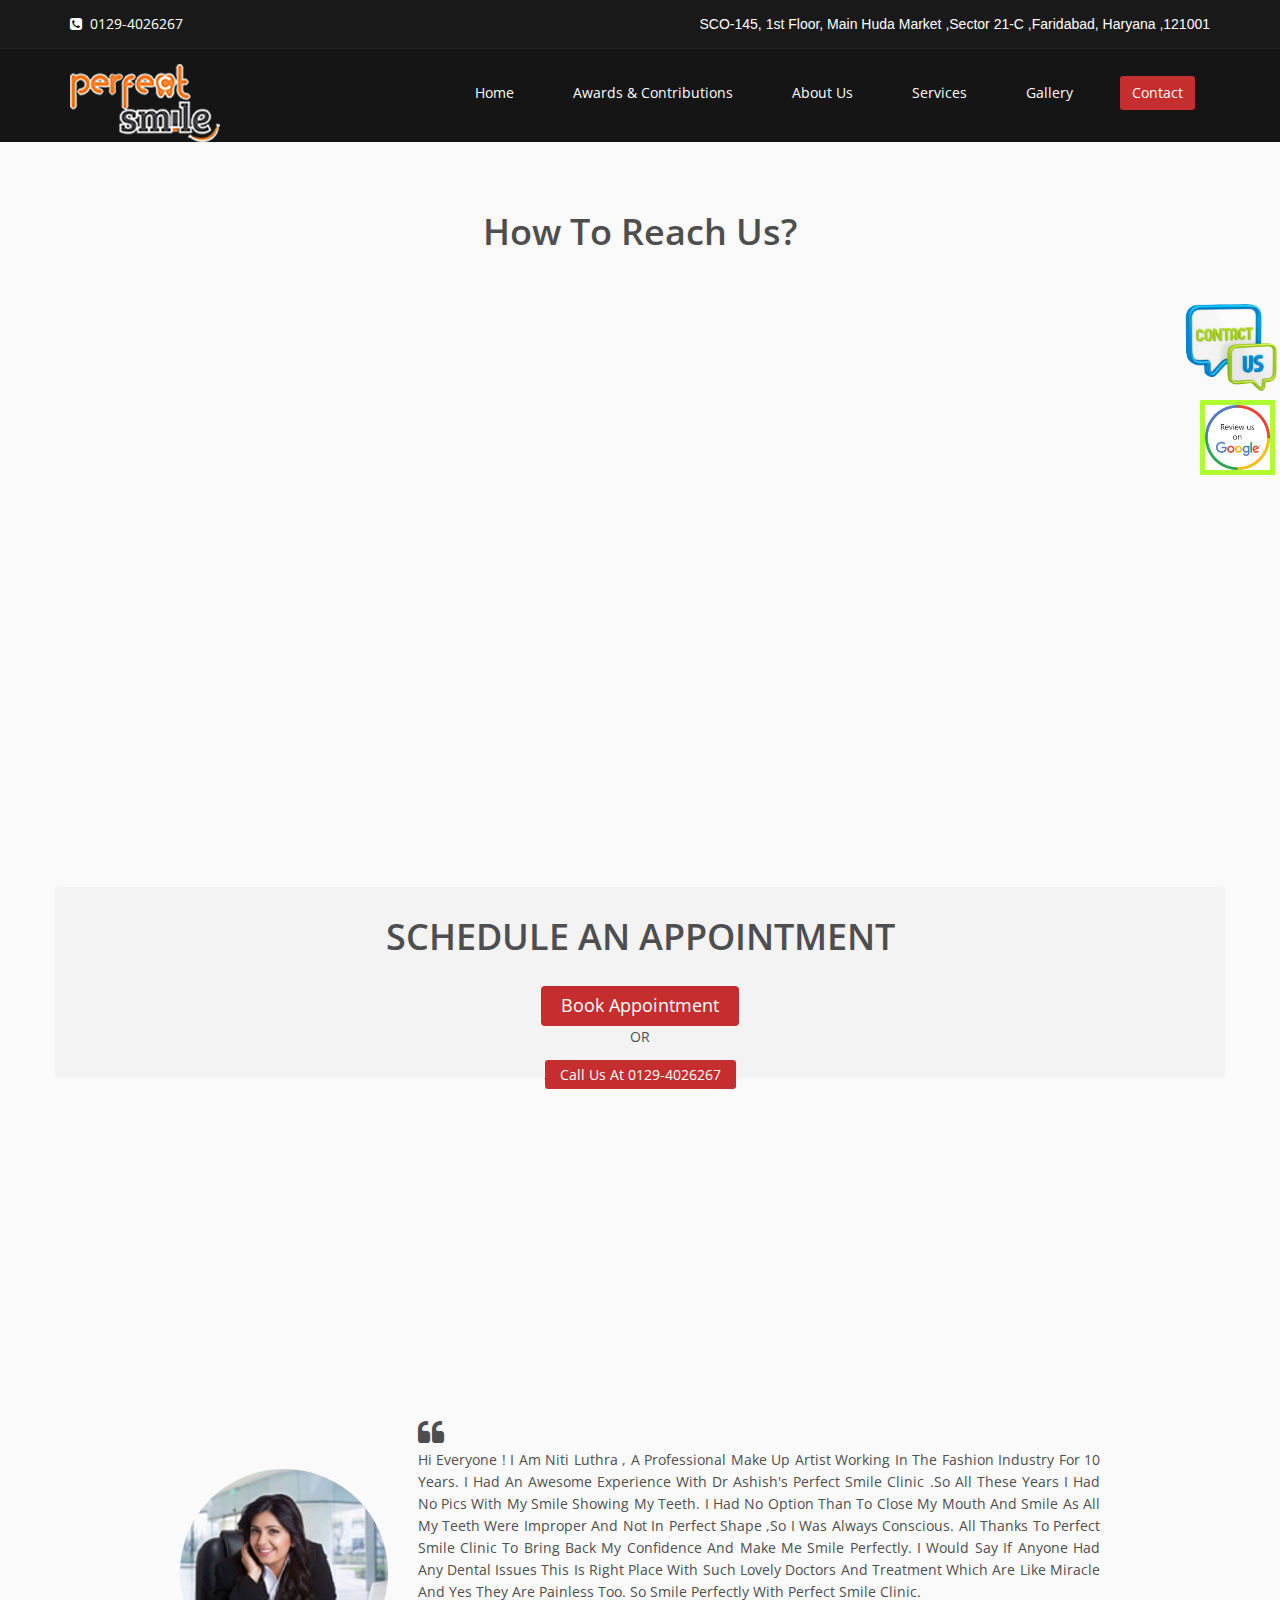
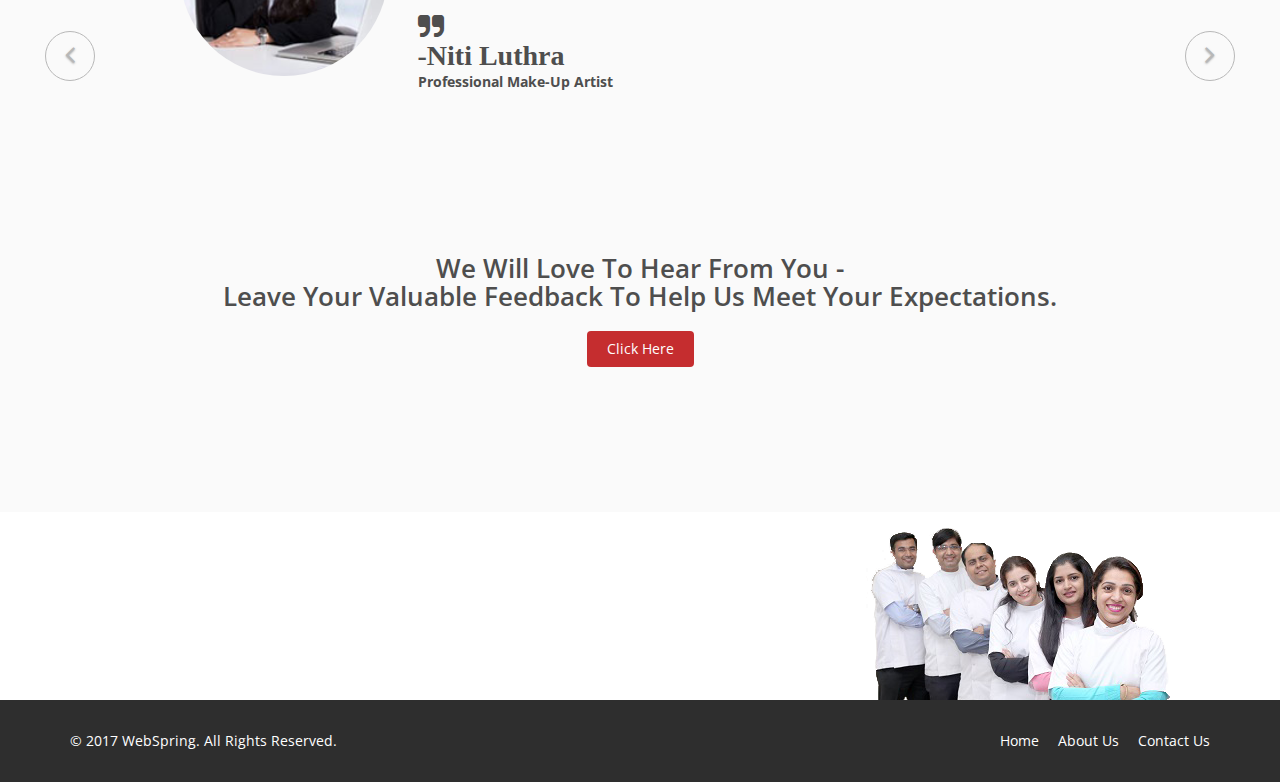
<file: contact-us.html>
<!DOCTYPE html>
<html lang="en">
<head>
    <meta charset="utf-8">
    <meta name="viewport" content="width=device-width, initial-scale=1.0">
    <meta name="description" content="Website for Perfect Smile Clinic Faridabad">
    <meta name="author" content="The Project Engine">
    <title>Perfect Smile Clinic</title>
    
    <!-- core CSS -->
    <link href="css/bootstrap.min.css" rel="stylesheet">
    <link href="css/font-awesome.min.css" rel="stylesheet">
    <link href="css/prettyPhoto.css" rel="stylesheet">
    <link href="css/animate.min.css" rel="stylesheet">
    <link href="css/main.css" rel="stylesheet">
    <link href="css/responsive.css" rel="stylesheet">
    
    <!--[if lt IE 9]>
    <script src="js/html5shiv.js"></script>
    <script src="js/respond.min.js"></script>
    <![endif]-->       
    <link rel="shortcut icon" href="images/ico/favicon.ico">
    <link rel="apple-touch-icon-precomposed" sizes="144x144" href="images/ico/apple-touch-icon-144-precomposed.png">
    <link rel="apple-touch-icon-precomposed" sizes="114x114" href="images/ico/apple-touch-icon-114-precomposed.png">
    <link rel="apple-touch-icon-precomposed" sizes="72x72" href="images/ico/apple-touch-icon-72-precomposed.png">
    <link rel="apple-touch-icon-precomposed" href="images/ico/apple-touch-icon-57-precomposed.png">
<!-- Start VWO Async SmartCode -->
<script type='text/javascript'>
window._vwo_code = window._vwo_code || (function(){
var account_id=561396,
settings_tolerance=2000,
library_tolerance=2500,
use_existing_jquery=false,
is_spa=1,
hide_element='body',

/* DO NOT EDIT BELOW THIS LINE */
f=false,d=document,code={use_existing_jquery:function(){return use_existing_jquery;},library_tolerance:function(){return library_tolerance;},finish:function(){if(!f){f=true;var a=d.getElementById('_vis_opt_path_hides');if(a)a.parentNode.removeChild(a);}},finished:function(){return f;},load:function(a){var b=d.createElement('script');b.src=a;b.type='text/javascript';b.innerText;b.onerror=function(){_vwo_code.finish();};d.getElementsByTagName('head')[0].appendChild(b);},init:function(){
window.settings_timer=setTimeout(function () {_vwo_code.finish() },settings_tolerance);var a=d.createElement('style'),b=hide_element?hide_element+'{opacity:0 !important;filter:alpha(opacity=0) !important;background:none !important;}':'',h=d.getElementsByTagName('head')[0];a.setAttribute('id','_vis_opt_path_hides');a.setAttribute('type','text/css');if(a.styleSheet)a.styleSheet.cssText=b;else a.appendChild(d.createTextNode(b));h.appendChild(a);this.load('https://dev.visualwebsiteoptimizer.com/j.php?a='+account_id+'&u='+encodeURIComponent(d.URL)+'&f='+(+is_spa)+'&r='+Math.random());return settings_timer; }};window._vwo_settings_timer = code.init(); return code; }());
</script>
<!-- End VWO Async SmartCode -->
</head><!--/head-->

<body>

	<header id="header">
		<div class="top-bar">
			<div class="container">
				<div class="row">
					<div class="col-sm-6 col-xs-4">
						<div class="top-number">
							<p>
								<i class="fa fa-phone-square"></i>&nbsp 0129-4026267</p>
						</div>
					</div>
					<div class="col-sm-6 col-xs-8">
						<div class="social top-number" style="color:white; font-family: Roboto, sans-serif;">
							<p>
								SCO-145, 1st Floor, Main Huda Market ,Sector 21-C ,Faridabad, Haryana ,121001</p>
						</div>
					</div>
				</div>
			</div>
			<!--/.container-->
		</div>
		<!--/.top-bar-->

		<nav class="navbar navbar-inverse" role="banner">
			<div class="container">
				<div class="navbar-header">
					<button type="button" class="navbar-toggle" data-toggle="collapse" data-target=".navbar-collapse">
						<span class="sr-only">Toggle navigation</span>
						<span class="icon-bar"></span>
						<span class="icon-bar"></span>
						<span class="icon-bar"></span>
					</button>
					<a class="navbar-brand" href="index.html">
						<img src="images/psflogo.png" alt="Perfect Smile Faridabad">
					</a>
					<span style="display:inline ;top:30px;font-color:white"></span>
				</div>

				<div class="collapse navbar-collapse navbar-right">
					<ul class="nav navbar-nav">
						<li class="">
							<a href="index.html">Home</a>
						</li>
						<li class="">
							<a href="awards.html">Awards & Contributions</a>
						</li>

						<li class="">
							<a href="about-us.html">About Us</a>
						</li>
						<li class="">
							<a href="services.html">Services</a>
						</li>
						<li class="">
							<a href="gallery.html">Gallery</a>
						</li>
						<li class="active">
							<a href="contact-us.html">Contact</a>
						</li>
					</ul>
				</div>
			</div>
			<!--/.container-->
		</nav>
		<!--/nav-->

        <div style="position:fixed; top: 300px; right: 0px ;z-index:3;width:145px">
            <img width="150px" src="contactUs1.png" style="z-index:3;cursor:pointer" data-target="#myModals" data-toggle="modal" type="button">
        </div>
        <div style="position:fixed; top: 400px; right: 0px ;z-index:3;width:80px">
            <img width="75px" src="Google-Review.jpg" style="z-index:3;cursor:pointer; border: 5px solid greenyellow;" data-target="#myModals" data-toggle="modal" type="button">
        </div>



        <div class="modal fade" id="myModals" tabindex="-1" role="dialog" aria-labelledby="myModalLabel" style="display: none;" aria-hidden="true">
            <div class="modal-dialog" role="document">
                <div class="modal-content">
                    <div class="modal-header">
                        <button type="button" class="close" data-dismiss="modal" aria-label="Close">
                            <span aria-hidden="true">×</span>
                        </button>
                        <h4 class="modal-title" id="myModalLabel" style="text-align: center;">Contact Details</h4>
                    </div>
                    <div class="modal-body">
                        <center>
                            <p>
                                <i class="fa fa-phone fa-2x ">&nbsp; 0129-4026267</i>
                            </p>
                            <p>
                                <i class="fa fa-phone fa-2x">&nbsp; 9990096267 </i>
                            </p>
                            <p>
                                <i class="fa fa-envelope fa-2x"></i>&nbsp; perfectsmilefaridabad@gmail.com</p>
                            </p>
                            <p></p>

                            <i class="  fa fa-home fa-2x " style="color:black">SCO-145, 1st Floor, Main Huda Market ,Sector 21-C ,Faridabad, Haryana ,121001</i>
                            <p>
                                <a  class="btn btn-primary" href="https://www.google.co.in/maps/dir/''/perfect+smile+faridabad/@28.4312804,77.2265672,12z/data=!3m1!4b1!4m8!4m7!1m0!1m5!1m1!1s0x390cdde5c14c6a0b:0xd3a235c79fb41539!2m2!1d77.2966075!2d28.4312983">Directions</a>
                            
                                <a  class="btn btn-primary" href="https://www.google.com/search?hl=en-IN&gl=in&q=Perfect+Smile,+SCO-145,+1st+Floor,+Sector+21C,+Faridabad,+Haryana+121001&ludocid=15249810419724064057&lsig=AB86z5Viqj2jzGE156ZdUFtJYadb#lrd=0x390cdde5c14c6a0b:0xd3a235c79fb41539,3">Leave a Review</a>
                            </p>
                        </center>

                    </div>
                    <div class="modal-footer">
                        <center>
                            <practo:abs_widget widget="1260e2e5ccf9d516">
                    </div>
                    </practo:abs_widget>
                    <script src="https://www.practo.com/bundles/practopractoapp/js/abs_widget_helper.js"></script>
                    </center>
                    <!--<button type="button" class="btn btn-primary" data-dismiss="modal">Close</button>-->

                </div>
            </div>
        </div>
        </div>
	</header>
    <section id="contact-info">
     <div class="center">                
            <h2>How to Reach Us?</h2>
            <p class="lead"></p>
        </div>
            <div class="container">
                
				

<iframe frameborder="0" height="500px" allowfullscreen="" src="https://www.google.com/maps/embed/v1/place?q=Perfect%20Smile%20Clinic%20Sector-21%20%2CFaridaad%2CHaryana&amp;key=AIzaSyBQFjCNF8dpHTKY7vqrsFG_Pqfsc4IFmI4" style="border:0" class="col-md-12"></iframe>
<!--<iframe width="600" height="450" frameborder="0" style="border:0" src="https://www.google.com/maps/embed/v1/place?q=Perfect%20Smile%20Clinic%20Sector-21%20%2CFaridaad%2CHaryana&key=AIzaSyBQFjCNF8dpHTKY7vqrsFG_Pqfsc4IFmI4" allowfullscreen></iframe>-->

</div>
	<!-- <div class="row center"><h1></h1>
	                  <h2>    We will love to hear from you - <br>Leave your valuable feedback to help us meet your expectations.
						  </h2><h2 class="lead"><a href="https://search.google.com/local/writereview?placeid=ChIJC2pMweXdDDkRORW0n8c1otM"> Click Here</a></h2>
	
	</div>	-->		
     
        
	

	<div class="get-started center wow fadeInDown animated container" style="visibility: visible; animation-name: fadeInDown;">
                <h2>SCHEDULE AN APPOINTMENT</h2>
             <button style="background:#c52d2f none repeat scroll 0 0" data-target="#myModals" data-toggle="modal" class="btn btn-primary btn-lg" type="button">Book Appointment</button>
             <br>
 OR
				
				<div class="request">
                    <h4><a href="#">Call us at 0129-4026267</a></h4>
                </div>
    
	</div>
	</section>
	
<!--     <section id="contact-page">
        <div class="container">
            <div class="center">        
                <h2>Drop Your Message</h2>
                <p class="lead"></p>
            </div> 
            <div class="row contact-wrap"> 
                <div class="status alert alert-success" style="display: none"></div>
                <form id="main-contact-form" class="contact-form" name="contact-form" method="post" action="sendemail.php">
                    <div class="col-sm-5 col-sm-offset-1">
                        <div class="form-group">
                            <label>Name *</label>
                            <input type="text" name="name" class="form-control" required="required">
                        </div>
                        <div class="form-group">
                            <label>Email *</label>
                            <input type="email" name="email" class="form-control" required="required">
                        </div>
                        <div class="form-group">
                            <label>Phone</label>
                            <input type="number" class="form-control">
                        </div>
                        <div class="form-group">
                            <label>Company Name</label>
                            <input type="text" class="form-control">
                        </div>                        
                    </div>
                    <div class="col-sm-5">
                        <div class="form-group">
                            <label>Subject *</label>
                            <input type="text" name="subject" class="form-control" required="required">
                        </div>
                        <div class="form-group">
                            <label>Message *</label>
                            <textarea name="message" id="message" required="required" class="form-control" rows="8"></textarea>
                        </div>                        
                        <div class="form-group">
                            <button type="submit" name="submit" class="btn btn-primary btn-lg" required="required">Submit Message</button>
                        </div>
                    </div>
                </form> 
            </div>
        </div>
    </section>
 -->
    <section id="about-us">
        <div class="container">
            <div class="center wow fadeInDown">
                <h2>Testimonials</h2>
                <p class="lead">This is what our patients
                    <br> have to say.</p>
            </div>

            <!-- about us slider -->
            <div id="about-slider">
                <div id="carousel-slider" class="carousel slide" data-ride="carousel">
                    <!-- Indicators -->
                    <ol class="carousel-indicators visible-xs">
                        <li data-target="#carousel-slider" data-slide-to="0" class="active"></li>
                        <li data-target="#carousel-slider" data-slide-to="1"></li>
                        <li data-target="#carousel-slider" data-slide-to="2"></li>
                    </ol>

                    <div class="carousel-inner">
                        <div class="item active" style="min-height:425px">
                            <div class=" col-md-offset-1 col-md-10">
                                <!-- <div class="row"> -->
                                <!--   <center><img src="images/testimonials1.png" class="img-responsive img-circle"></center>-->
                                <!-- </div> -->
                                <div class=" row">
                                    <div class="col-md-3">
                                        <img style="width:100%;margin-top:50px" class="img-circle" src="images/testimonials/t6.jpg">

                                    </div>
                                    <div class="col-md-9">
                                        <i class="fa fa-quote-left fa-2x"></i>
                                        <p>Hi everyone ! I am Niti Luthra , a professional make up artist working in the fashion
                                            industry for 10 years. I had an awesome experience with Dr Ashish's Perfect Smile
                                            Clinic .So all these years i had no pics with my smile showing my teeth. I had
                                            no option than to close my mouth and smile as all my teeth were improper and
                                            not in perfect shape ,so i was always conscious. All thanks to Perfect Smile
                                            Clinic to bring back my confidence and make me smile perfectly. I would say if
                                            anyone had any dental issues this is right place with such lovely doctors and
                                            treatment which are like miracle and yes they are painless too. So smile perfectly
                                            with Perfect Smile Clinic.
                                        </p>
                                        <i class="fa fa-quote-right fa-2x">
                                            <br>
                                            <span style="text-align:center">
                                                <strong>-Niti Luthra </strong>
                                            </span>
                                        </i>
                                        <p>
                                            <strong>Professional Make-up Artist</strong>
                                        </p>
                                    </div>
                                </div>
                            </div>
                        </div>


                        <div class="item" style="min-height:425px">
                            <div class=" col-md-offset-1 col-md-10">
                                <!-- <div class="row"> -->
                                <!--   <center><img src="images/testimonials1.png" class="img-responsive img-circle"></center>-->
                                <!-- </div> -->
                                <div class=" row">
                                    <div class="col-md-3">
                                        <img style="width:100%;margin-top:50px" class="img-circle" src="images/testimonials/t5.jpg">
                                    </div>
                                    <div class="col-md-9">
                                        <i class="fa fa-quote-left fa-2x"></i>
                                        <p>It was a life changing experience which gave me a lot more reasons to be confident
                                            in my capabilities. I am no more hesitant and one thing that never goes off my
                                            face is My Smile! Thanks for such worderful treatment and i would definitely
                                            recommend your treatment to anybody.

                                        </p>
                                        <i class="fa fa-quote-right fa-2x">
                                            <br>
                                            <span style="text-align:center">
                                                <strong>-Kanchi Sharma </strong>
                                            </span>
                                        </i>
                                        <p>
                                            <strong>Senior Business Analyst</strong>
                                        </p>
                                    </div>
                                </div>
                            </div>
                        </div>



                        <div class="item" style="min-height:425px">
                            <div class=" col-md-offset-1 col-md-10">
                                <!-- <div class="row"> -->
                                <!--   <center><img src="images/testimonials1.png" class="img-responsive img-circle"></center>-->
                                <!-- </div> -->
                                <div class=" row">
                                    <div class="col-md-3">
                                        <img style="width:100%;margin-top:50px" class="img-circle" src="images/testimonials/t1.jpg">
                                    </div>
                                    <div class="col-md-9">
                                        <i class="fa fa-quote-left fa-2x"></i>
                                        <p>I visited Dr. Ashish for the first time around 2011 with persistent pain in my molars,
                                            which had multiple cavities. Even after getting my filling done in the past,
                                            there was no respite from the pain. Therefore, Dr. Ashish suggested Root Canal
                                            Treatment to put this pain to rest.</p>
                                        <p>Initially I was very apprehensive because I had heard stories from my friends about
                                            about how much pain the RCT procedure is and the fact that my teeth were very
                                            sensitive to pain, only made things difficult.</p>

                                        <p>But Dr. Ashish assured me that I wouldn’t feel a thing and that after the treatment
                                            my teeth would not feel pain again. He couldn’t have been more right because
                                            I got my RCT done in two molars and I didn’t feel one bit of pain in the whole
                                            process. Today my operated teeth are holding great and whenever I visit Dr. Ashish
                                            for my regular check ups, he gives me great advice on keeping my teeth and gums
                                            healthy.
                                        </p>

                                        <p>Even the Perfect Smile facility (clinic) is top class with great, considerate staff
                                            and all the advanced equipment. If there’s any dental related issue with anyone,
                                            I don’t see any better place to visit that Perfect Smile.</p>

                                        <i class="fa fa-quote-right fa-2x">
                                            <br>
                                            <span style="text-align:center">
                                                <strong>-Mr. Kunal </strong>
                                            </span>
                                        </i>
                                        <p>
                                            <strong>Copyrighter /Producer -at Advertisment films</strong>
                                        </p>
                                    </div>
                                </div>
                            </div>
                        </div>
                        <div class="item" style="min-height:425px">
                            <div class=" col-md-offset-1 col-md-10">
                                <!-- <div class="row"> -->
                                <!--   <center><img src="images/testimonials1.png" class="img-responsive img-circle"></center>-->
                                <!-- </div> -->
                                <div class=" row">
                                    <div class="col-md-3">
                                        <img style="width:100%;margin-top:50px" class="img-circle" src="images/testimonials/t2.jpg">
                                    </div>
                                    <div class="col-md-9">
                                        <i class="fa fa-quote-left fa-2x"></i>
                                        <p>I had visited Perfect Smile to get my RCT done on a tooth that had almost turned
                                            blue. All these years I had avoided visiting a dentist because I shuddered at
                                            the thought of all the pain involved in the RCT.</p>

                                        <p>But Dr. Ashish conducted a successful RCT on my tooth and I didn’t feel any pain
                                            at all. I wondered why I didn’t get it done earlier.</p>

                                        <p>With an excellent set up and all the modern facilities I feel that Perfect Smile
                                            is the perfect place to get your dental problems sorted.</p>
                                        <i class="fa fa-quote-right fa-2x">
                                            <br>
                                            <span style="text-align:center">
                                                <strong>-Mrs.Nirmala Pant </strong>
                                            </span>
                                        </i>
                                        <p>
                                            <strong>Housewife</strong>
                                        </p>
                                    </div>
                                </div>
                            </div>
                        </div>
                        <div class="item" style="min-height:425px">
                            <div class=" col-md-offset-1 col-md-10">
                                <!-- <div class="row"> -->
                                <!--   <center><img src="images/testimonials1.png" class="img-responsive img-circle"></center>-->
                                <!-- </div> -->
                                <div class=" row">
                                    <div class="col-md-3">
                                        <img style="width:100%;margin-top:50px" class="img-circle" src="images/testimonials/t3.png">
                                    </div>
                                    <div class="col-md-9">
                                        <i class="fa fa-quote-left fa-2x"></i>
                                        <p>I Mrs Benu Saluja on behalf of my son Aarav would like to thank perfect smile and
                                            Specially doctor Ashish verma and his team for successful treatment of my child.
                                            I would recommend every parent to once consult for good results.</p>
                                        <i class="fa fa-quote-right fa-2x">
                                            <br>
                                            <span style="text-align:center">
                                                <strong>-Mrs. Benu Saluja (on behalf of her son Aarav)</strong>
                                            </span>
                                        </i>
                                        <p>
                                            <strong></strong>
                                        </p>
                                    </div>
                                </div>
                            </div>
                        </div>

                    </div>

                    <a class="left carousel-control hidden-xs" href="#carousel-slider" data-slide="prev">
                        <i class="fa fa-angle-left"></i>
                    </a>

                    <a class=" right carousel-control hidden-xs" href="#carousel-slider" data-slide="next">
                        <i class="fa fa-angle-right"></i>
                    </a>
                </div>
                <!--/#carousel-slider-->
            </div>
            <!--/#about-slider-->
        </div>
        <div class="row center">
            <h4 style="font-size:26px"> We will love to hear from you -
                <br>Leave your valuable feedback to help us meet your expectations.
            </h4>
            <h4 class="lead" style="font-size:28px">
                <a class="btn btn-primary" href="https://search.google.com/local/writereview?placeid=ChIJC2pMweXdDDkRORW0n8c1otM"> Click Here</a>
            </h4>

        </div>
    </section>


    <section id="conatcat-info" style="background-color: #f2f2f2 none repeat scroll 0 0;">
        <div class="container">
            <div class="row">
                <div class="col-sm-8">
                    <div class="media contact-info wow fadeInDown" data-wow-duration="1000ms" data-wow-delay="600ms">
                        <div class="pull-left">
                            <i class="fa fa-phone"></i>
                        </div>
                        <div class="media-body">
                            <h2>Have a question ?</h2>
                            <p>Feel free to contact us at 0129-4026267 or 9990096267 </p>
                            <h2>Or</h2>
                            <p style="text-transform: lowercase;">Email us at perfectsmilefaridabad@gmail.com </p>
                        </div>
                    </div>
                </div>
            </div>
        </div>
        <!--/.container-->
    </section>
    <!--/#conatcat-info-->

    <footer id="footer" class="midnight-blue">
        <div class="container">
            <div class="row">
                <div class="col-sm-6">
                    &copy; 2017
                    <a target="_blank" href="http://webspring.in/">WebSpring</a>. All Rights Reserved.
                </div>
                <div class="col-sm-6">
                    <ul class="pull-right">
                        <li>
                            <a href="index.html">Home</a>
                        </li>
                        <li>
                            <a href="about-us.html">About Us</a>
                        </li>
                        <li>
                            <a href="contact-us.html">Contact Us</a>
                        </li>
                    </ul>
                </div>
            </div>
        </div>
    </footer>
    <!--/#footer-->
    <script src="js/jquery.js"></script>
    <script src="js/bootstrap.min.js"></script>
    <script src="js/jquery.prettyPhoto.js"></script>
    <script src="js/jquery.isotope.min.js"></script>
    <script src="js/main.js"></script>
    <script src="js/wow.min.js"></script>
</body>
</html>
</file>
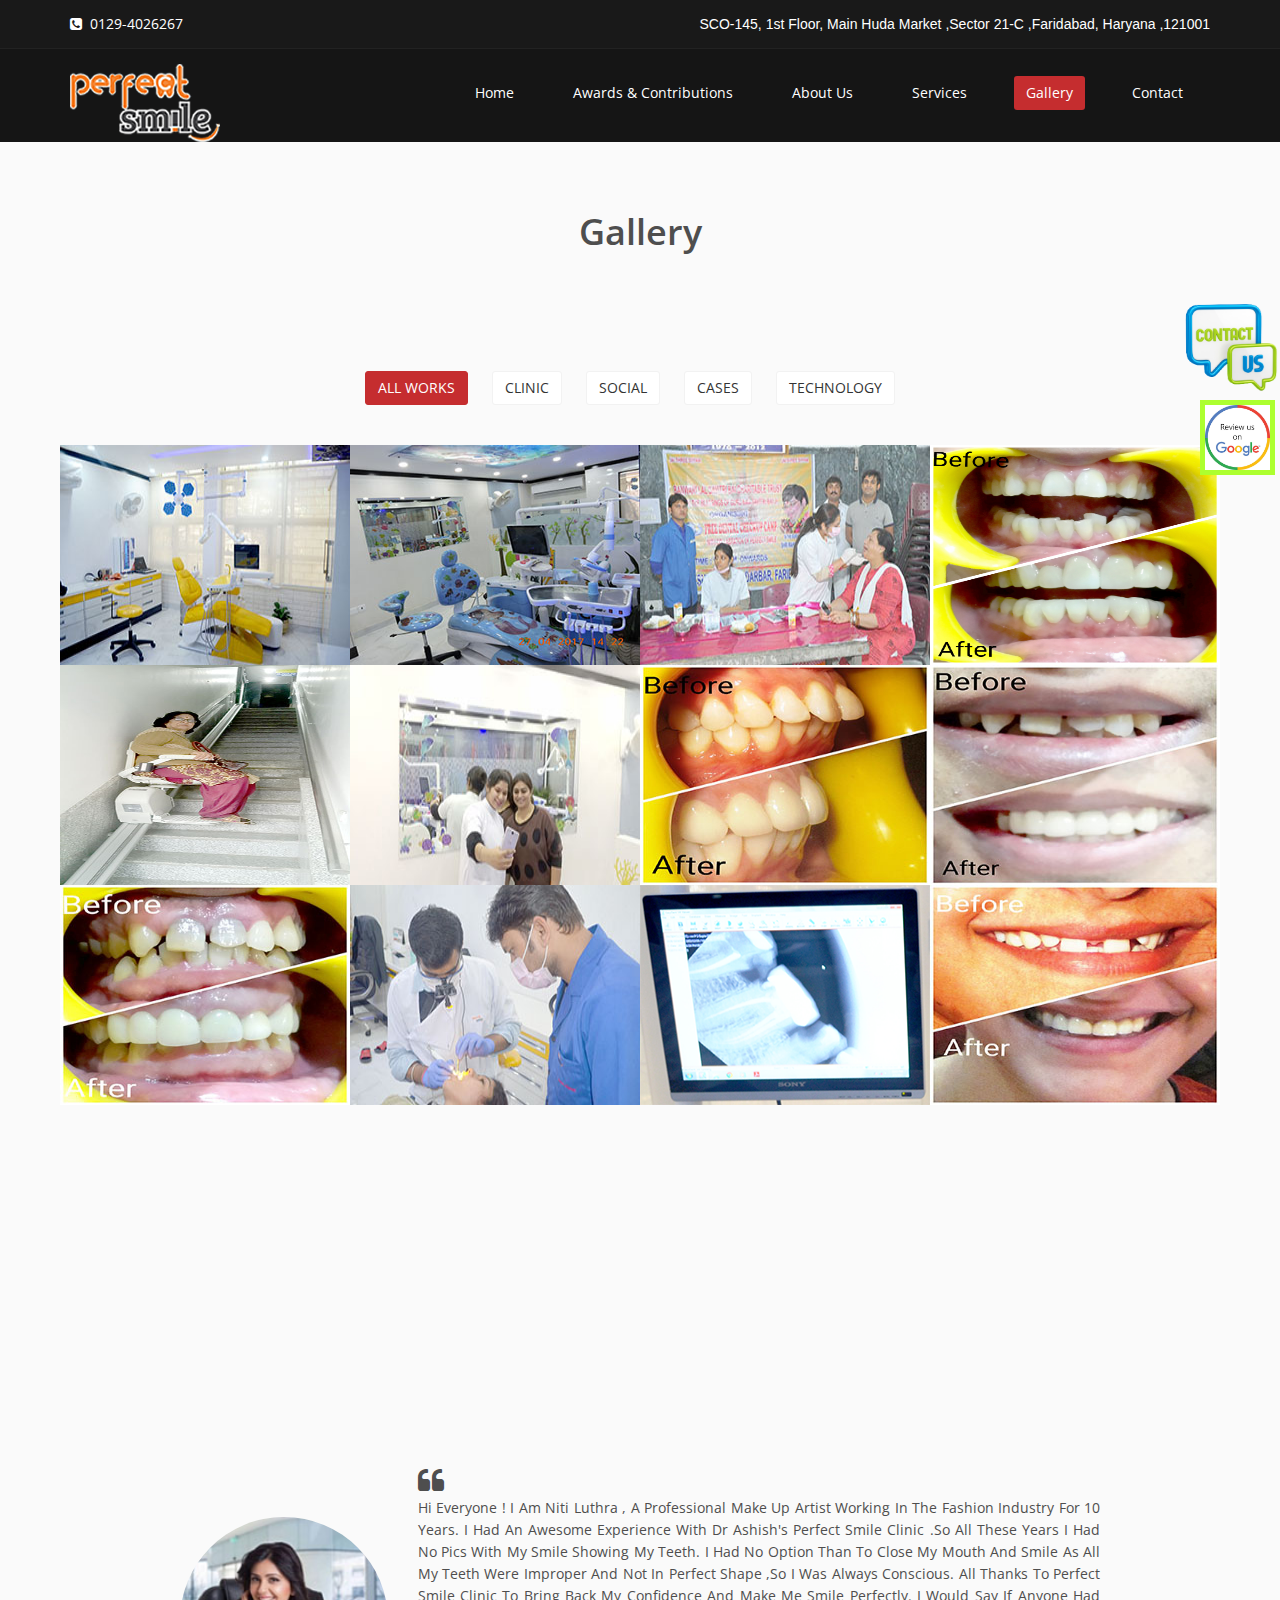
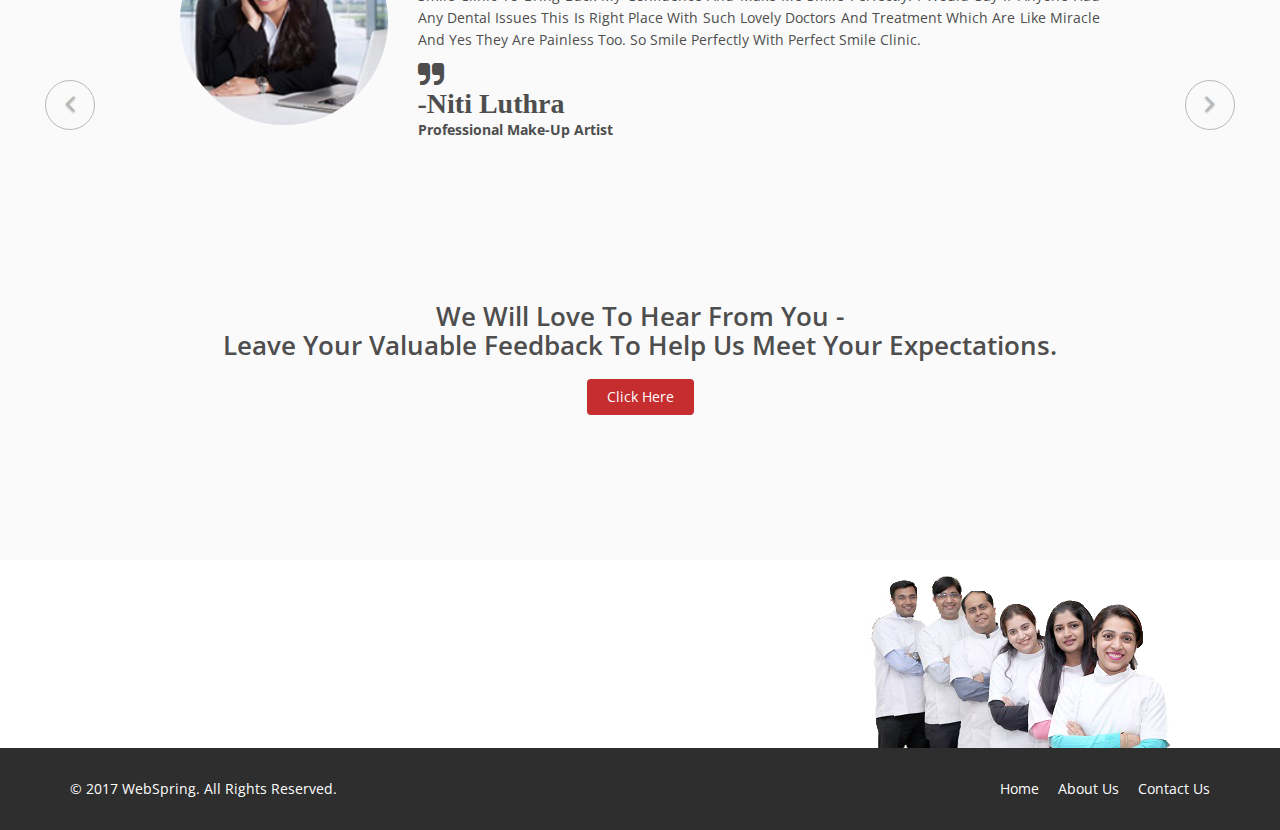
<file: gallery.html>
<!DOCTYPE html>
<html lang="en">
<head>
    <meta charset="utf-8">
    <meta name="viewport" content="width=device-width, initial-scale=1.0">
    <meta name="description" content="">
    <meta name="author" content="WebSpring">
    <title>Perfect Smile Clinic</title>
    <link href="css/bootstrap.min.css" rel="stylesheet">
    <link href="css/font-awesome.min.css" rel="stylesheet">
    <link href="css/prettyPhoto.css" rel="stylesheet">
    <link href="css/animate.min.css" rel="stylesheet">
    <link href="css/main.css" rel="stylesheet">
    <link href="css/responsive.css" rel="stylesheet">

    <!--[if lt IE 9]>
    <script src="js/html5shiv.js"></script>
    <script src="js/respond.min.js"></script>
    <![endif]-->       
    <link rel="shortcut icon" href="images/ico/favicon.ico">
    <link rel="apple-touch-icon-precomposed" sizes="144x144" href="images/ico/apple-touch-icon-144-precomposed.png">
    <link rel="apple-touch-icon-precomposed" sizes="114x114" href="images/ico/apple-touch-icon-114-precomposed.png">
    <link rel="apple-touch-icon-precomposed" sizes="72x72" href="images/ico/apple-touch-icon-72-precomposed.png">
    <link rel="apple-touch-icon-precomposed" href="images/ico/apple-touch-icon-57-precomposed.png">
</head><!--/head-->
<body>

	<header id="header">
		<div class="top-bar">
			<div class="container">
				<div class="row">
					<div class="col-sm-6 col-xs-4">
						<div class="top-number">
							<p>
								<i class="fa fa-phone-square"></i>&nbsp 0129-4026267</p>
						</div>
					</div>
					<div class="col-sm-6 col-xs-8">
						<div class="social top-number" style="color:white; font-family: Roboto, sans-serif;">
							<p>
								SCO-145, 1st Floor, Main Huda Market ,Sector 21-C ,Faridabad, Haryana ,121001</p>
						</div>
					</div>
				</div>
			</div>
			<!--/.container-->
		</div>
		<!--/.top-bar-->

		<nav class="navbar navbar-inverse" role="banner">
			<div class="container">
				<div class="navbar-header">
					<button type="button" class="navbar-toggle" data-toggle="collapse" data-target=".navbar-collapse">
						<span class="sr-only">Toggle navigation</span>
						<span class="icon-bar"></span>
						<span class="icon-bar"></span>
						<span class="icon-bar"></span>
					</button>
					<a class="navbar-brand" href="index.html">
						<img src="images/psflogo.png" alt="Perfect Smile Faridabad">
					</a>
					<span style="display:inline ;top:30px;font-color:white"></span>
				</div>

				<div class="collapse navbar-collapse navbar-right">
					<ul class="nav navbar-nav">
						<li class="">
							<a href="index.html">Home</a>
						</li>
						<li class="">
							<a href="awards.html">Awards & Contributions</a>
						</li>

						<li class="">
							<a href="about-us.html">About Us</a>
						</li>
						<li class="">
							<a href="services.html">Services</a>
						</li>
						<li class="active">
							<a href="gallery.html">Gallery</a>
						</li>
						<li class="">
							<a href="contact-us.html">Contact</a>
						</li>
					</ul>
				</div>
			</div>
			<!--/.container-->
		</nav>
		<!--/nav-->

		
        <div style="position:fixed; top: 300px; right: 0px ;z-index:3;width:145px">
            <img width="150px" src="contactUs1.png" style="z-index:3;cursor:pointer" data-target="#myModals" data-toggle="modal" type="button">
        </div>
        <div style="position:fixed; top: 400px; right: 0px ;z-index:3;width:80px">
            <img width="75px" src="Google-Review.jpg" style="z-index:3;cursor:pointer; border: 5px solid greenyellow;" data-target="#myModals" data-toggle="modal" type="button">
        </div>



        <div class="modal fade" id="myModals" tabindex="-1" role="dialog" aria-labelledby="myModalLabel" style="display: none;" aria-hidden="true">
            <div class="modal-dialog" role="document">
                <div class="modal-content">
                    <div class="modal-header">
                        <button type="button" class="close" data-dismiss="modal" aria-label="Close">
                            <span aria-hidden="true">×</span>
                        </button>
                        <h4 class="modal-title" id="myModalLabel" style="text-align: center;">Contact Details</h4>
                    </div>
                    <div class="modal-body">
                        <center>
                            <p>
                                <i class="fa fa-phone fa-2x ">&nbsp; 0129-4026267</i>
                            </p>
                            <p>
                                <i class="fa fa-phone fa-2x">&nbsp; 9990096267 </i>
                            </p>
                            <p>
                                <i class="fa fa-envelope fa-2x"></i>&nbsp; perfectsmilefaridabad@gmail.com</p>
                            </p>
                            <p></p>

                            <i class="  fa fa-home fa-2x " style="color:black">SCO-145, 1st Floor, Main Huda Market ,Sector 21-C ,Faridabad, Haryana ,121001</i>
                            <p>
                                <a  class="btn btn-primary" href="https://www.google.co.in/maps/dir/''/perfect+smile+faridabad/@28.4312804,77.2265672,12z/data=!3m1!4b1!4m8!4m7!1m0!1m5!1m1!1s0x390cdde5c14c6a0b:0xd3a235c79fb41539!2m2!1d77.2966075!2d28.4312983">Directions</a>
                            
                                <a  class="btn btn-primary" href="https://www.google.com/search?hl=en-IN&gl=in&q=Perfect+Smile,+SCO-145,+1st+Floor,+Sector+21C,+Faridabad,+Haryana+121001&ludocid=15249810419724064057&lsig=AB86z5Viqj2jzGE156ZdUFtJYadb#lrd=0x390cdde5c14c6a0b:0xd3a235c79fb41539,3">Leave a Review</a>
                            </p>
                        </center>

                    </div>
                    <div class="modal-footer">
                        <center>
                            <practo:abs_widget widget="1260e2e5ccf9d516">
                    </div>
                    </practo:abs_widget>
                    <script src="https://www.practo.com/bundles/practopractoapp/js/abs_widget_helper.js"></script>
                    </center>
                    <!--<button type="button" class="btn btn-primary" data-dismiss="modal">Close</button>-->

                </div>
            </div>
        </div>
        </div>
	</header>
      <section id="portfolio">
        <div class="container">
            <div class="center">
               <h2>Gallery</h2>
               <p class="lead"> <br></p>
            </div>
        

            <ul class="portfolio-filter text-center">
                <li><a class="btn btn-default active" href="#" data-filter=".all" id="all-button">All Works</a></li>
                <li><a class="btn btn-default" href="#" data-filter=".clinic">Clinic</a></li>
                <li><a class="btn btn-default" href="#" data-filter=".social">Social</a></li>
                <li><a class="btn btn-default" href="#" data-filter=".cases">Cases</a></li>
                <li><a class="btn btn-default" href="#" data-filter=".technology">Technology</a></li>
            </ul><!--/#portfolio-filter-->

            <div class="row">
                <div class="portfolio-items">
                   
                   
                   <!--  -->
                   <div class="portfolio-item all col-xs-12 col-sm-4 col-md-3">
                        <div class="recent-work-wrap">
                          <a class="preview" href="assets/technology/full/2.jpg" rel="prettyPhoto[all]">
                            <img class="img-responsive responsive-image-portfolio" style="height:220px; overflow: hidden;" src="assets/technology/recent/2.jpg" alt="">
                            </a>
                        </div>          
                    </div>
                   
                   <div class="portfolio-item  technology  col-xs-12 col-sm-4 col-md-3">
                        <div class="recent-work-wrap">
                          <a class="preview" href="assets/technology/full/2.jpg" rel="prettyPhoto[technology]">
                            <img class="img-responsive responsive-image-portfolio" style="height:220px; overflow: hidden;" src="assets/technology/recent/2.jpg" alt="">
                            </a>
                        </div>          
                    </div>
                   <div class="portfolio-item  clinic col-xs-12 col-sm-4 col-md-3">
                        <div class="recent-work-wrap">
                          <a class="preview" href="assets/technology/full/2.jpg" rel="prettyPhoto[clinic]">
                            <img class="img-responsive responsive-image-portfolio" style="height:220px; overflow: hidden;" src="assets/technology/recent/2.jpg" alt="">
                            </a>
                        </div>          
                    </div>
                    <!--  -->
                    <div class="portfolio-item social col-xs-12 col-sm-4 col-md-3">
                        <div class="recent-work-wrap">
						<a class="preview" href="assets/social/full/psf-social7.jpg" rel="prettyPhoto[social]">
                            <img class="img-responsive responsive-image-portfolio" style="height:220px; overflow: hidden;border:2px " src="assets/social/recent/psf-social7.jpg" alt=""></a>
                        </div>        
                    </div>
                    <!--  -->
                    <div class="portfolio-item clinic  col-xs-12 col-sm-4 col-md-3">
                        <div class="recent-work-wrap">
                            <a class="preview" href="assets/clinic1/full/psf-clinic10.jpg" rel="prettyPhoto[clinic]">
							<img class="img-responsive responsive-image-portfolio" style="height:220px; overflow: hidden;" src="assets/clinic1/recent/psf-clinic10.jpg" alt="">
                            </a>

                        </div>           
                    </div>
                    <!--  -->
                    <div class="portfolio-item all  col-xs-12 col-sm-4 col-md-3">
                        <div class="recent-work-wrap">
						<a class="preview" href="assets/clinic/full/1.jpg" rel="prettyPhoto[all]">
                            <img class="img-responsive responsive-image-portfolio" style="height:220px; overflow: hidden;" src="assets/clinic/recent/1.jpg" alt="">
                            </a>
                        </div>      
                    </div>
                    <div class="portfolio-item  clinic col-xs-12 col-sm-4 col-md-3">
                        <div class="recent-work-wrap">
                        <a class="preview" href="assets/clinic1/full/psf-clinic2.jpg" rel="prettyPhoto[clinic]">
                            <img class="img-responsive responsive-image-portfolio" style="height:220px; overflow: hidden;" src="assets/clinic1/recent/psf-clinic2.jpg" alt="">
                            </a>
                        </div>      
                    </div>
                    <!--  -->
                    <div class="portfolio-item all  col-xs-12 col-sm-4 col-md-3">
                        <div class="recent-work-wrap">
                             <a class="preview" href="assets/social/full/psf-social11.jpg" rel="prettyPhoto[all]">
							<img class="img-responsive responsive-image-portfolio" style="height:220px; overflow: hidden;" src="assets/social/recent/psf-social11.jpg" alt="">
                            </a>
                        </div>         
                    </div>
                    <div class="portfolio-item  social col-xs-12 col-sm-4 col-md-3">
                        <div class="recent-work-wrap">
                             <a class="preview" href="assets/social/full/psf-social11.jpg" rel="prettyPhoto[social]">
                            <img class="img-responsive responsive-image-portfolio" style="height:220px; overflow: hidden;" src="assets/social/recent/psf-social11.jpg" alt="">
                            </a>
                        </div>         
                    </div>
                    <!--  -->
                    <div class="portfolio-item clinic col-xs-12 col-sm-4 col-md-3">
                        <div class="recent-work-wrap">
    						<a class="preview" href="assets/clinic1/full/psf-clinic9.jpg" rel="prettyPhoto[clinic]">
                                <img class="img-responsive responsive-image-portfolio" style="height:220px; overflow: hidden;" src="assets/clinic1/recent/psf-clinic9.jpg" alt="">
                            </a>                           
                        </div>          
                    </div>

                   <!-- <div class="portfolio-item clinic col-xs-12 col-sm-4 col-md-3">
                        <div class="recent-work-wrap">
						     <a class="preview" href="assets/clinic/full/psf-clinic2.jpg" rel="prettyPhoto[myGallery]">
                            <img class="img-responsive responsive-image-portfolio" style="height:220px; overflow: hidden;" src="assets/clinic/recent/psf-clinic2.jpg" alt="">
                            </a>
					
                        </div>
                    </div>-->

                    <!--<div class="portfolio-item cases col-xs-12 col-sm-4 col-md-3">
                        <div class="recent-work-wrap">
						    <a class="preview" href="assets/cases/full/psf-clinic6.jpg" rel="prettyPhoto[myGallery]">
                            <img class="img-responsive responsive-image-portfolio" style="height:220px; overflow: hidden;" src="assets/cases/recent/psf-clinic6.jpg" alt="">
							</a>
                            <div class="overlay">
                                <div class="recent-work-inner">
                                    <h3><a href="#">Title</a></h3>
                                    <p>Description</p>
                                    <a class="preview" href="assets/social/full/psf-social7.jpg" rel="prettyPhoto[myGallery]"><i class="fa fa-eye"></i> View</a>
                                </div> 
                            </div>
                        </div>          
                    </div>-->

                    <div class="portfolio-item social col-xs-12 col-sm-4 col-md-3">
                        <div class="recent-work-wrap">
						    <a class="preview" href="assets/social/full/psf-social1.jpg" rel="prettyPhoto[social]">
                            <img class="img-responsive responsive-image-portfolio" style="height:220px; overflow: hidden;" src="assets/social/recent/psf-social1.jpg" alt="">
                            </a>
                        </div>        
                    </div>

                    <div class="portfolio-item clinic col-xs-12 col-sm-4 col-md-3">
                        <div class="recent-work-wrap">
						    <a class="preview" href="assets/clinic1/full/psf-clinic4.jpg" rel="prettyPhoto[clinic]">
                            <img class="img-responsive responsive-image-portfolio" style="height:220px; overflow: hidden;" src="assets/clinic1/recent/psf-clinic4.jpg" alt="">
							</a>
                        </div>           
                    </div>
          
                    <!--<div class="portfolio-item clinic col-xs-12 col-sm-4 col-md-3">
                        <div class="recent-work-wrap">
						    <a class="preview" href="assets/clinic/full/psf-clinic4.jpg" rel="prettyPhoto[myGallery]">
                            <img class="img-responsive responsive-image-portfolio" style="height:220px; overflow: hidden;" src="assets/clinic/recent/psf-clinic4.jpg" alt="">
                            </a>
                        </div>      
                    </div>-->

                    <div class="portfolio-item social col-xs-12 col-sm-4 col-md-3">
                        <div class="recent-work-wrap">
                                <a class="preview" href="assets/social/full/psf-social6.jpg" rel="prettyPhoto[social]">
							<img class="img-responsive responsive-image-portfolio" style="height:220px; overflow: hidden;" src="assets/social/recent/psf-social6.jpg" alt="">
                            </a>
                        </div>         
                    </div>
                    <!--  -->
                    <div class="portfolio-item all col-xs-12 col-sm-4 col-md-3">
                        <div class="recent-work-wrap">
                             <a class="preview" href="assets/cases/full/1.jpg" rel="prettyPhoto[all]">
							 <img class="img-responsive responsive-image-portfolio" style="height:220px; overflow: hidden;" src="assets/cases/full/1.jpg" alt="">
                            </a>
                        </div>          
                    </div>
                    <div class="portfolio-item  cases col-xs-12 col-sm-4 col-md-3">
                        <div class="recent-work-wrap">
                             <a class="preview" href="assets/cases/full/1.jpg" rel="prettyPhoto[cases]">
                             <img class="img-responsive responsive-image-portfolio" style="height:220px; overflow: hidden;" src="assets/cases/full/1.jpg" alt="">
                            </a>
                        </div>          
                    </div>
                    <!--  -->
                    <div class="portfolio-item clinic col-xs-12 col-sm-4 col-md-3">
                        <div class="recent-work-wrap">
						  <a class="preview" href="assets/clinic1/full/psf-clinic11.jpg" rel="prettyPhoto[clinic]">
                            <img class="img-responsive responsive-image-portfolio" style="height:220px; overflow: hidden;" src="assets/clinic1/recent/psf-clinic11.jpg" alt="">
                            </a>
                        </div>          
                    </div>
                    <!--  -->
                    <div class="portfolio-item cases col-xs-12 col-sm-4 col-md-3">
                        <div class="recent-work-wrap">
                             <a class="preview" href="assets/cases/full/2.jpg" rel="prettyPhoto[cases]">
							 <img class="img-responsive responsive-image-portfolio" style="height:220px; overflow: hidden;" src="assets/cases/recent/2.jpg" alt="">
                            </a>
                        </div>          
                    </div>
                    <!--  -->
                    <div class="all portfolio-item col-xs-12 col-sm-4 col-md-3">
                        <div class="recent-work-wrap">
                          <a class="preview" href="assets/clinic/full/psf-clinic23.jpg" rel="prettyPhoto[all]">
                            <img class="img-responsive responsive-image-portfolio" style="height:220px; overflow: hidden;" src="assets/clinic/recent/psf-clinic23.jpg" alt="">
                            </a>
                        </div>          
                    </div>
                    <div class=" portfolio-item clinic col-xs-12 col-sm-4 col-md-3">
                        <div class="recent-work-wrap">
                          <a class="preview" href="assets/clinic1/full/psf-clinic12.jpg" rel="prettyPhoto[clinic]">
                            <img class="img-responsive responsive-image-portfolio" style="height:220px; overflow: hidden;" src="assets/clinic1/recent/psf-clinic12.jpg" alt="">
                            </a>
                        </div>          
                    </div> 
                    <!--  -->
                    <div class="all portfolio-item col-xs-12 col-sm-4 col-md-3">
                        <div class="recent-work-wrap">
                          <a class="preview" href="assets/clinic/full/psf-clinic24.jpg" rel="prettyPhoto[all]">
                            <img class="img-responsive responsive-image-portfolio" style="height:220px; overflow: hidden;" src="assets/clinic/recent/psf-clinic24.jpg" alt="">
                            </a>
                        </div>          
                    </div>  
                    <div class=" portfolio-item clinic col-xs-12 col-sm-4 col-md-3">
                        <div class="recent-work-wrap">
                          <a class="preview" href="assets/clinic1/full/psf-clinic13.jpg" rel="prettyPhoto[clinic]">
                            <img class="img-responsive responsive-image-portfolio" style="height:220px; overflow: hidden;" src="assets/clinic1/recent/psf-clinic13.jpg" alt="">
                            </a>
                        </div>          
                    </div>
                    <!--  -->
                    <div class="portfolio-item all  col-xs-12 col-sm-4 col-md-3">
                        <div class="recent-work-wrap">
                             <a class="preview" href="assets/cases/full/3.jpg" rel="prettyPhoto[all]">
							 <img class="img-responsive responsive-image-portfolio" style="height:220px; overflow: hidden;" src="assets/cases/recent/3.jpg" alt="">
                            </a>
                        </div>          
                    </div>
                    <div class="portfolio-item  cases col-xs-12 col-sm-4 col-md-3">
                        <div class="recent-work-wrap">
                             <a class="preview" href="assets/cases/full/3.jpg" rel="prettyPhoto[cases]">
                             <img class="img-responsive responsive-image-portfolio" style="height:220px; overflow: hidden;" src="assets/cases/recent/3.jpg" alt="">
                            </a>
                        </div>          
                    </div>
                    <!--  -->
                    <div class="portfolio-item clinic col-xs-12 col-sm-4 col-md-3">
                        <div class="recent-work-wrap">
                          <a class="preview" href="assets/clinic1/full/psf-clinic1.jpg" rel="prettyPhoto[clinic]">
                            <img class="img-responsive responsive-image-portfolio" style="height:220px; overflow: hidden;" src="assets/clinic1/recent/psf-clinic1.jpg" alt="">
                            </a>
                        </div>          
                    </div>
                    <!--  -->
                    <div class="portfolio-item clinic col-xs-12 col-sm-4 col-md-3">
                        <div class="recent-work-wrap">
                          <a class="preview" href="assets/clinic1/full/psf-clinic4.jpg" rel="prettyPhoto[clinic]">
                            <img class="img-responsive responsive-image-portfolio" style="height:220px; overflow: hidden;" src="assets/clinic1/recent/psf-clinic4.jpg" alt="">
                            </a>
                        </div>          
                    </div>
                    <!--  -->
                    <div class="portfolio-item all  col-xs-12 col-sm-4 col-md-3">
                        <div class="recent-work-wrap">
                             <a class="preview" href="assets/cases/full/4.jpg" rel="prettyPhoto[all]">
							 <img class="img-responsive responsive-image-portfolio" style="height:220px; overflow: hidden;" src="assets/cases/recent/4.jpg" alt="">
                            </a>
                        </div>          
                    </div>
                    <div class="portfolio-item cases col-xs-12 col-sm-4 col-md-3">
                        <div class="recent-work-wrap">
                             <a class="preview" href="assets/cases/full/4.jpg" rel="prettyPhoto[cases]">
                             <img class="img-responsive responsive-image-portfolio" style="height:220px; overflow: hidden;" src="assets/cases/recent/4.jpg" alt="">
                            </a>
                        </div>          
                    </div>
                    <!--  -->
                    <div class="portfolio-item technology col-xs-12 col-sm-4 col-md-3">
                        <div class="recent-work-wrap">
                          <a class="preview" href="assets/technology/full/1.jpg" rel="prettyPhoto[technology]">
                            <img class="img-responsive responsive-image-portfolio" style="height:220px; overflow: hidden;" src="assets/technology/recent/1.jpg" alt="">
                            </a>
                        </div>          
                    </div>
                    <!--  -->
                    <div class="portfolio-item technology col-xs-12 col-sm-4 col-md-3">
                        <div class="recent-work-wrap">
                          <a class="preview" href="assets/technology/full/3.jpg" rel="prettyPhoto[technology]">
                            <img class="img-responsive responsive-image-portfolio" style="height:220px; overflow: hidden;" src="assets/technology/recent/3.jpg" alt="">
                            </a>
                        </div>          
                    </div>
                    <!--  -->
                    <div class="portfolio-item all  col-xs-12 col-sm-4 col-md-3">
                        <div class="recent-work-wrap">
                             <a class="preview" href="assets/cases/full/5.jpg" rel="prettyPhoto[all]">
							 <img class="img-responsive responsive-image-portfolio" style="height:220px; overflow: hidden;" src="assets/cases/recent/5.jpg" alt="">
                            </a>
                        </div>          
                    </div>
                    <div class="portfolio-item  cases col-xs-12 col-sm-4 col-md-3">
                        <div class="recent-work-wrap">
                             <a class="preview" href="assets/cases/full/5.jpg" rel="prettyPhoto[cases]">
                             <img class="img-responsive responsive-image-portfolio" style="height:220px; overflow: hidden;" src="assets/cases/recent/5.jpg" alt="">
                            </a>
                        </div>          
                    </div>
                    <!--  -->
                    <div class="portfolio-item all  col-xs-12 col-sm-4 col-md-3">
                        <div class="recent-work-wrap">
                          <a class="preview" href="assets/technology/full/4.jpg" rel="prettyPhoto[all]">
                            <img class="img-responsive responsive-image-portfolio" style="height:220px; overflow: hidden;" src="assets/technology/recent/4.jpg" alt="">
                            </a>
                        </div>          
                    </div>
                    <div class="portfolio-item  technology col-xs-12 col-sm-4 col-md-3">
                        <div class="recent-work-wrap">
                          <a class="preview" href="assets/technology/full/4.jpg" rel="prettyPhoto[technology]">
                            <img class="img-responsive responsive-image-portfolio" style="height:220px; overflow: hidden;" src="assets/technology/recent/4.jpg" alt="">
                            </a>
                        </div>          
                    </div>
                    <!--  -->
                    <div class="portfolio-item technology col-xs-12 col-sm-4 col-md-3">
                        <div class="recent-work-wrap">
                          <a class="preview" href="assets/technology/full/5.png" rel="prettyPhoto[technology]">
                            <img class="img-responsive responsive-image-portfolio" style="height:220px; overflow: hidden;" src="assets/technology/recent/5.png" alt="">
                            </a>
                        </div>          
                    </div>
                    <!--  -->
                    <div class="portfolio-item all  col-xs-12 col-sm-4 col-md-3">
                        <div class="recent-work-wrap">
                          <a class="preview" href="assets/technology/full/6.png" rel="prettyPhoto[all]">
                            <img class="img-responsive responsive-image-portfolio" style="height:220px; overflow: hidden;" src="assets/technology/recent/6.png" alt="">
                            </a>
                        </div>          
                    </div>

                    <div class="portfolio-item  technology col-xs-12 col-sm-4 col-md-3">
                        <div class="recent-work-wrap">
                          <a class="preview" href="assets/technology/full/6.png" rel="prettyPhoto[technology]">
                            <img class="img-responsive responsive-image-portfolio" style="height:220px; overflow: hidden;" src="assets/technology/recent/6.png" alt="">
                            </a>
                        </div>          
                    </div>
                    <!--  -->
                    <div class="portfolio-item  technology col-xs-12 col-sm-4 col-md-3">
                        <div class="recent-work-wrap">
                          <a class="preview" href="assets/technology/full/7.jpg" rel="prettyPhoto[technology]">
                            <img class="img-responsive responsive-image-portfolio" style="height:220px; overflow: hidden;" src="assets/technology/recent/7.jpg" alt="">
                            </a>
                        </div>          
                    </div>
                    <!--  -->
                      <div class="portfolio-item cases col-xs-12 col-sm-4 col-md-3">
                        <div class="recent-work-wrap">
                             <a class="preview" href="assets/cases/full/6.jpg" rel="prettyPhoto[cases]">
							 <img class="img-responsive responsive-image-portfolio" style="height:220px; overflow: hidden;" src="assets/cases/recent/6.jpg" alt="">
                            </a>
                        </div>          
                    </div>
                    <div class="portfolio-item cases col-xs-12 col-sm-4 col-md-3">
                        <div class="recent-work-wrap">
                             <a class="preview" href="assets/cases/full/7.jpg" rel="prettyPhoto[cases]">
							 <img class="img-responsive responsive-image-portfolio" style="height:220px; overflow: hidden;" src="assets/cases/recent/7.jpg" alt="">
                            </a>
                        </div>          
                    </div>

                    <div class="portfolio-item cases col-xs-12 col-sm-4 col-md-3">
                        <div class="recent-work-wrap">
                             <a class="preview" href="assets/cases/full/8.jpg" rel="prettyPhoto[cases]">
                             <img class="img-responsive responsive-image-portfolio" style="height:220px; overflow: hidden;" src="assets/cases/recent/8.jpg" alt="">
                            </a>
                        </div>          
                    </div>
                    <div class="portfolio-item all  col-xs-12 col-sm-4 col-md-3">
                        <div class="recent-work-wrap">
                             <a class="preview" href="assets/cases/full/9.jpg" rel="prettyPhoto[all]">
                             <img class="img-responsive responsive-image-portfolio" style="height:220px; overflow: hidden;" src="assets/cases/recent/9.jpg" alt="">
                            </a>
                        </div>          
                    </div>

                    <div class="portfolio-item  cases col-xs-12 col-sm-4 col-md-3">
                        <div class="recent-work-wrap">
                             <a class="preview" href="assets/cases/full/9.jpg" rel="prettyPhoto[cases]">
                             <img class="img-responsive responsive-image-portfolio" style="height:220px; overflow: hidden;" src="assets/cases/recent/9.jpg" alt="">
                            </a>
                        </div>          
                    </div>

                    <div class="portfolio-item  cases col-xs-12 col-sm-4 col-md-3">
                        <div class="recent-work-wrap">
                             <a class="preview" href="assets/cases/full/10.jpg" rel="prettyPhoto[cases]">
                             <img class="img-responsive responsive-image-portfolio" style="height:220px; overflow: hidden;" src="assets/cases/recent/10.jpg" alt="">
                            </a>
                        </div>          
                    </div>
                    <div class="portfolio-item  cases col-xs-12 col-sm-4 col-md-3">
                        <div class="recent-work-wrap">
                             <a class="preview" href="assets/cases/full/11.jpg" rel="prettyPhoto[cases]">
                             <img class="img-responsive responsive-image-portfolio" style="height:220px; overflow: hidden;" src="assets/cases/recent/11.jpg" alt="">
                            </a>
                        </div>          
                    </div>
                    <div class="portfolio-item  cases col-xs-12 col-sm-4 col-md-3">
                        <div class="recent-work-wrap">
                             <a class="preview" href="assets/cases/full/12.jpg" rel="prettyPhoto[cases]">
                             <img class="img-responsive responsive-image-portfolio" style="height:220px; overflow: hidden;" src="assets/cases/recent/12.jpg" alt="">
                            </a>
                        </div>          
                    </div>
                    <div class="portfolio-item  cases col-xs-12 col-sm-4 col-md-3">
                        <div class="recent-work-wrap">
                             <a class="preview" href="assets/cases/full/13.jpeg" rel="prettyPhoto[cases]">
                             <img class="img-responsive responsive-image-portfolio" style="height:220px; overflow: hidden;" src="assets/cases/recent/13.jpg" alt="">
                            </a>
                        </div>          
                    </div>
                    <div class="portfolio-item  cases col-xs-12 col-sm-4 col-md-3">
                        <div class="recent-work-wrap">
                             <a class="preview" href="assets/cases/full/14.jpeg" rel="prettyPhoto[cases]">
                             <img class="img-responsive responsive-image-portfolio" style="height:220px; overflow: hidden;" src="assets/cases/recent/14.jpg" alt="">
                            </a>
                        </div>          
                    </div>

					
                </div>
            </div>
        </div>
    </section><!--/#portfolio-item-->

    <section id="about-us">
        <div class="container">
            <div class="center wow fadeInDown">
                <h2>Testimonials</h2>
                <p class="lead">This is what our patients
                    <br> have to say.</p>
            </div>

            <!-- about us slider -->
            <div id="about-slider">
                <div id="carousel-slider" class="carousel slide" data-ride="carousel">
                    <!-- Indicators -->
                    <ol class="carousel-indicators visible-xs">
                        <li data-target="#carousel-slider" data-slide-to="0" class="active"></li>
                        <li data-target="#carousel-slider" data-slide-to="1"></li>
                        <li data-target="#carousel-slider" data-slide-to="2"></li>
                    </ol>

                    <div class="carousel-inner">
                        <div class="item active" style="min-height:425px">
                            <div class=" col-md-offset-1 col-md-10">
                                <!-- <div class="row"> -->
                                <!--   <center><img src="images/testimonials1.png" class="img-responsive img-circle"></center>-->
                                <!-- </div> -->
                                <div class=" row">
                                    <div class="col-md-3">
                                        <img style="width:100%;margin-top:50px" class="img-circle" src="images/testimonials/t6.jpg">

                                    </div>
                                    <div class="col-md-9">
                                        <i class="fa fa-quote-left fa-2x"></i>
                                        <p>Hi everyone ! I am Niti Luthra , a professional make up artist working in the fashion
                                            industry for 10 years. I had an awesome experience with Dr Ashish's Perfect Smile
                                            Clinic .So all these years i had no pics with my smile showing my teeth. I had
                                            no option than to close my mouth and smile as all my teeth were improper and
                                            not in perfect shape ,so i was always conscious. All thanks to Perfect Smile
                                            Clinic to bring back my confidence and make me smile perfectly. I would say if
                                            anyone had any dental issues this is right place with such lovely doctors and
                                            treatment which are like miracle and yes they are painless too. So smile perfectly
                                            with Perfect Smile Clinic.
                                        </p>
                                        <i class="fa fa-quote-right fa-2x">
                                            <br>
                                            <span style="text-align:center">
                                                <strong>-Niti Luthra </strong>
                                            </span>
                                        </i>
                                        <p>
                                            <strong>Professional Make-up Artist</strong>
                                        </p>
                                    </div>
                                </div>
                            </div>
                        </div>


                        <div class="item" style="min-height:425px">
                            <div class=" col-md-offset-1 col-md-10">
                                <!-- <div class="row"> -->
                                <!--   <center><img src="images/testimonials1.png" class="img-responsive img-circle"></center>-->
                                <!-- </div> -->
                                <div class=" row">
                                    <div class="col-md-3">
                                        <img style="width:100%;margin-top:50px" class="img-circle" src="images/testimonials/t5.jpg">
                                    </div>
                                    <div class="col-md-9">
                                        <i class="fa fa-quote-left fa-2x"></i>
                                        <p>It was a life changing experience which gave me a lot more reasons to be confident
                                            in my capabilities. I am no more hesitant and one thing that never goes off my
                                            face is My Smile! Thanks for such worderful treatment and i would definitely
                                            recommend your treatment to anybody.

                                        </p>
                                        <i class="fa fa-quote-right fa-2x">
                                            <br>
                                            <span style="text-align:center">
                                                <strong>-Kanchi Sharma </strong>
                                            </span>
                                        </i>
                                        <p>
                                            <strong>Senior Business Analyst</strong>
                                        </p>
                                    </div>
                                </div>
                            </div>
                        </div>



                        <div class="item" style="min-height:425px">
                            <div class=" col-md-offset-1 col-md-10">
                                <!-- <div class="row"> -->
                                <!--   <center><img src="images/testimonials1.png" class="img-responsive img-circle"></center>-->
                                <!-- </div> -->
                                <div class=" row">
                                    <div class="col-md-3">
                                        <img style="width:100%;margin-top:50px" class="img-circle" src="images/testimonials/t1.jpg">
                                    </div>
                                    <div class="col-md-9">
                                        <i class="fa fa-quote-left fa-2x"></i>
                                        <p>I visited Dr. Ashish for the first time around 2011 with persistent pain in my molars,
                                            which had multiple cavities. Even after getting my filling done in the past,
                                            there was no respite from the pain. Therefore, Dr. Ashish suggested Root Canal
                                            Treatment to put this pain to rest.</p>
                                        <p>Initially I was very apprehensive because I had heard stories from my friends about
                                            about how much pain the RCT procedure is and the fact that my teeth were very
                                            sensitive to pain, only made things difficult.</p>

                                        <p>But Dr. Ashish assured me that I wouldn’t feel a thing and that after the treatment
                                            my teeth would not feel pain again. He couldn’t have been more right because
                                            I got my RCT done in two molars and I didn’t feel one bit of pain in the whole
                                            process. Today my operated teeth are holding great and whenever I visit Dr. Ashish
                                            for my regular check ups, he gives me great advice on keeping my teeth and gums
                                            healthy.
                                        </p>

                                        <p>Even the Perfect Smile facility (clinic) is top class with great, considerate staff
                                            and all the advanced equipment. If there’s any dental related issue with anyone,
                                            I don’t see any better place to visit that Perfect Smile.</p>

                                        <i class="fa fa-quote-right fa-2x">
                                            <br>
                                            <span style="text-align:center">
                                                <strong>-Mr. Kunal </strong>
                                            </span>
                                        </i>
                                        <p>
                                            <strong>Copyrighter /Producer -at Advertisment films</strong>
                                        </p>
                                    </div>
                                </div>
                            </div>
                        </div>
                        <div class="item" style="min-height:425px">
                            <div class=" col-md-offset-1 col-md-10">
                                <!-- <div class="row"> -->
                                <!--   <center><img src="images/testimonials1.png" class="img-responsive img-circle"></center>-->
                                <!-- </div> -->
                                <div class=" row">
                                    <div class="col-md-3">
                                        <img style="width:100%;margin-top:50px" class="img-circle" src="images/testimonials/t2.jpg">
                                    </div>
                                    <div class="col-md-9">
                                        <i class="fa fa-quote-left fa-2x"></i>
                                        <p>I had visited Perfect Smile to get my RCT done on a tooth that had almost turned
                                            blue. All these years I had avoided visiting a dentist because I shuddered at
                                            the thought of all the pain involved in the RCT.</p>

                                        <p>But Dr. Ashish conducted a successful RCT on my tooth and I didn’t feel any pain
                                            at all. I wondered why I didn’t get it done earlier.</p>

                                        <p>With an excellent set up and all the modern facilities I feel that Perfect Smile
                                            is the perfect place to get your dental problems sorted.</p>
                                        <i class="fa fa-quote-right fa-2x">
                                            <br>
                                            <span style="text-align:center">
                                                <strong>-Mrs.Nirmala Pant </strong>
                                            </span>
                                        </i>
                                        <p>
                                            <strong>Housewife</strong>
                                        </p>
                                    </div>
                                </div>
                            </div>
                        </div>
                        <div class="item" style="min-height:425px">
                            <div class=" col-md-offset-1 col-md-10">
                                <!-- <div class="row"> -->
                                <!--   <center><img src="images/testimonials1.png" class="img-responsive img-circle"></center>-->
                                <!-- </div> -->
                                <div class=" row">
                                    <div class="col-md-3">
                                        <img style="width:100%;margin-top:50px" class="img-circle" src="images/testimonials/t3.png">
                                    </div>
                                    <div class="col-md-9">
                                        <i class="fa fa-quote-left fa-2x"></i>
                                        <p>I Mrs Benu Saluja on behalf of my son Aarav would like to thank perfect smile and
                                            Specially doctor Ashish verma and his team for successful treatment of my child.
                                            I would recommend every parent to once consult for good results.</p>
                                        <i class="fa fa-quote-right fa-2x">
                                            <br>
                                            <span style="text-align:center">
                                                <strong>-Mrs. Benu Saluja (on behalf of her son Aarav)</strong>
                                            </span>
                                        </i>
                                        <p>
                                            <strong></strong>
                                        </p>
                                    </div>
                                </div>
                            </div>
                        </div>

                    </div>

                    <a class="left carousel-control hidden-xs" href="#carousel-slider" data-slide="prev">
                        <i class="fa fa-angle-left"></i>
                    </a>

                    <a class=" right carousel-control hidden-xs" href="#carousel-slider" data-slide="next">
                        <i class="fa fa-angle-right"></i>
                    </a>
                </div>
                <!--/#carousel-slider-->
            </div>
            <!--/#about-slider-->
        </div>
        <div class="row center">
            <h4 style="font-size:26px"> We will love to hear from you -
                <br>Leave your valuable feedback to help us meet your expectations.
            </h4>
            <h4 class="lead" style="font-size:28px">
                <a class="btn btn-primary" href="https://search.google.com/local/writereview?placeid=ChIJC2pMweXdDDkRORW0n8c1otM"> Click Here</a>
            </h4>

        </div>
    </section>


    <section id="conatcat-info" style="background-color: #f2f2f2 none repeat scroll 0 0;">
        <div class="container">
            <div class="row">
                <div class="col-sm-8">
                    <div class="media contact-info wow fadeInDown" data-wow-duration="1000ms" data-wow-delay="600ms">
                        <div class="pull-left">
                            <i class="fa fa-phone"></i>
                        </div>
                        <div class="media-body">
                            <h2>Have a question ?</h2>
                            <p>Feel free to contact us at 0129-4026267 or 9990096267 </p>
                            <h2>Or</h2>
                            <p style="text-transform: lowercase;">Email us at perfectsmilefaridabad@gmail.com </p>
                        </div>
                    </div>
                </div>
            </div>
        </div>
        <!--/.container-->
    </section>
    <!--/#conatcat-info-->

    <footer id="footer" class="midnight-blue">
        <div class="container">
            <div class="row">
                <div class="col-sm-6">
                    &copy; 2017
                    <a target="_blank" href="http://webspring.in/">WebSpring</a>. All Rights Reserved.
                </div>
                <div class="col-sm-6">
                    <ul class="pull-right">
                        <li>
                            <a href="index.html">Home</a>
                        </li>
                        <li>
                            <a href="about-us.html">About Us</a>
                        </li>
                        <li>
                            <a href="contact-us.html">Contact Us</a>
                        </li>
                    </ul>
                </div>
            </div>
        </div>
    </footer>
    <!--/#footer-->
    <script src="js/jquery.js"></script>
    <script src="js/bootstrap.min.js"></script>
    <script src="js/jquery.prettyPhoto.js"></script>
    <script src="js/jquery.isotope.min.js"></script>
    <script src="js/main.js"></script>
    <script src="js/wow.min.js"></script>
    <script type="text/javascript">
        setTimeout(function(){
            document.getElementById("all-button").click();
        },500 );  
        setTimeout(function(){
            document.getElementById("all-button").click();
        },1500 );      
    </script>
</body>
</html>
</file>
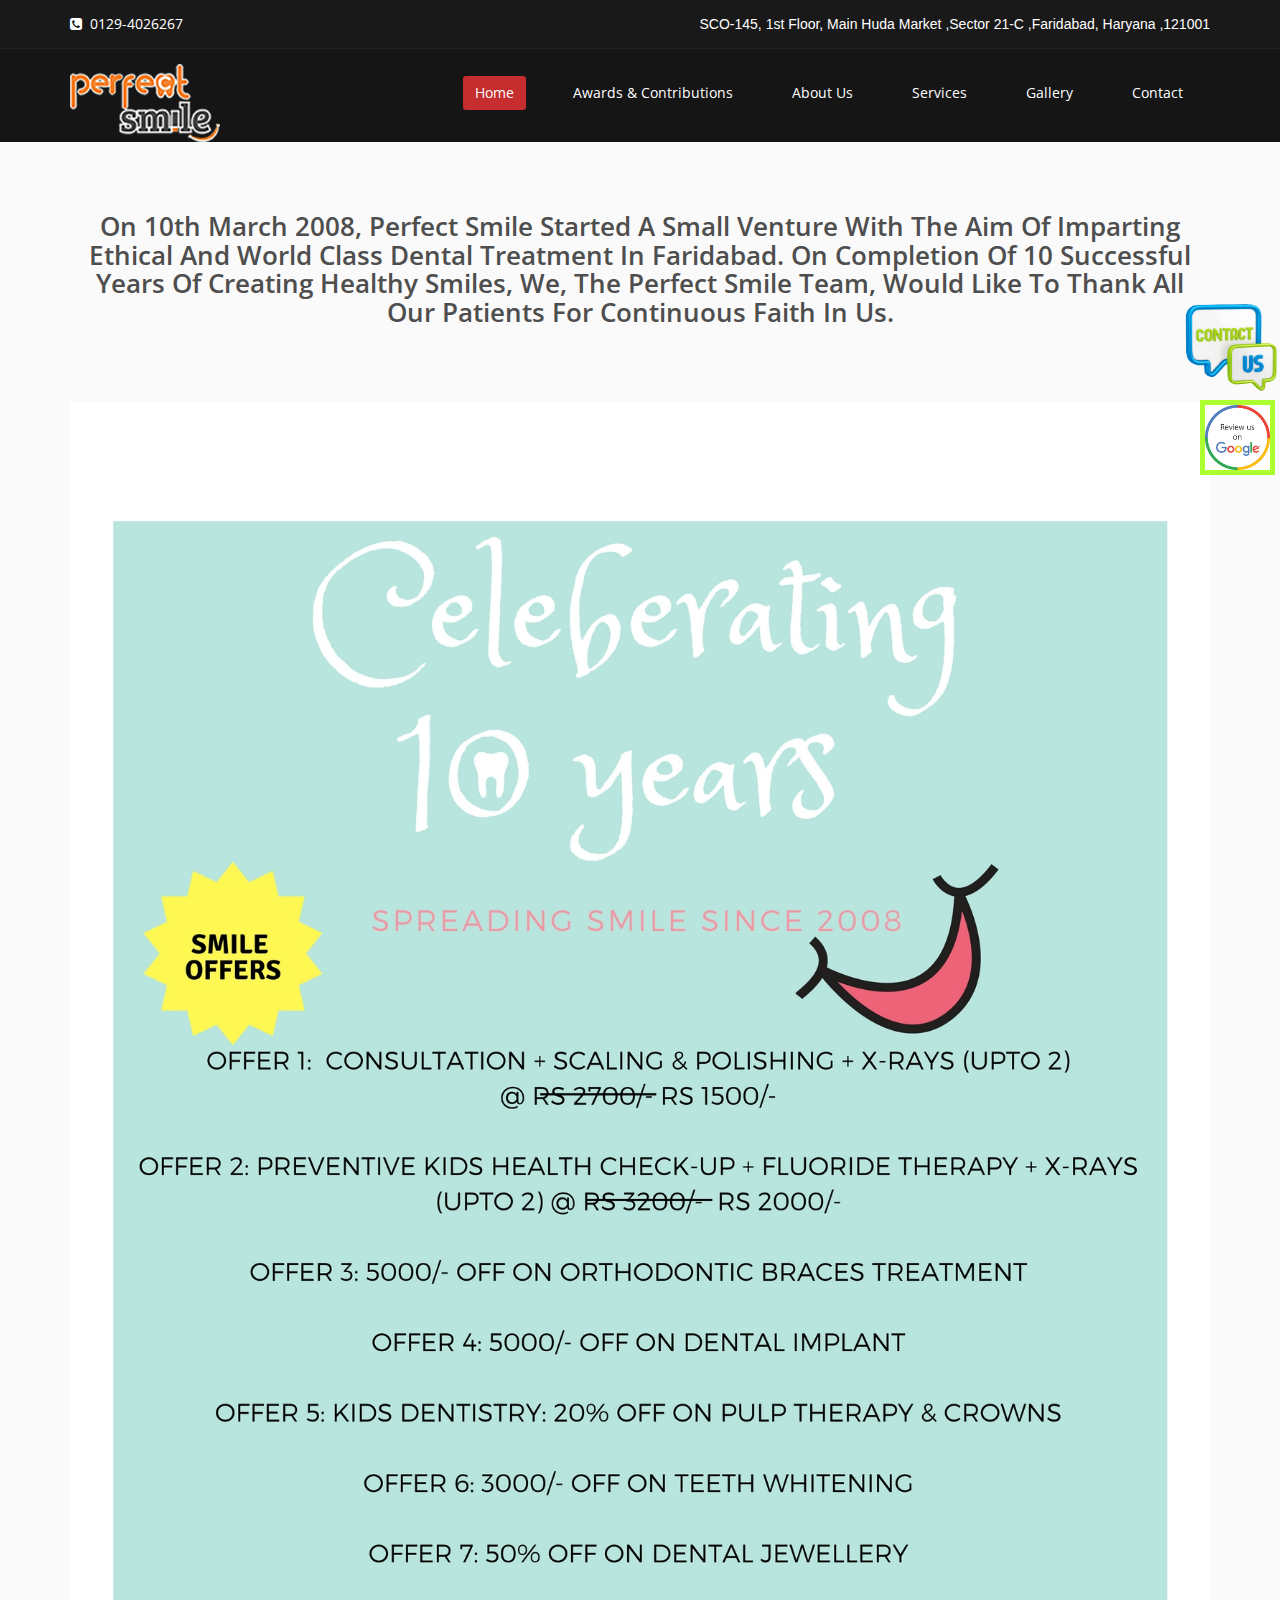
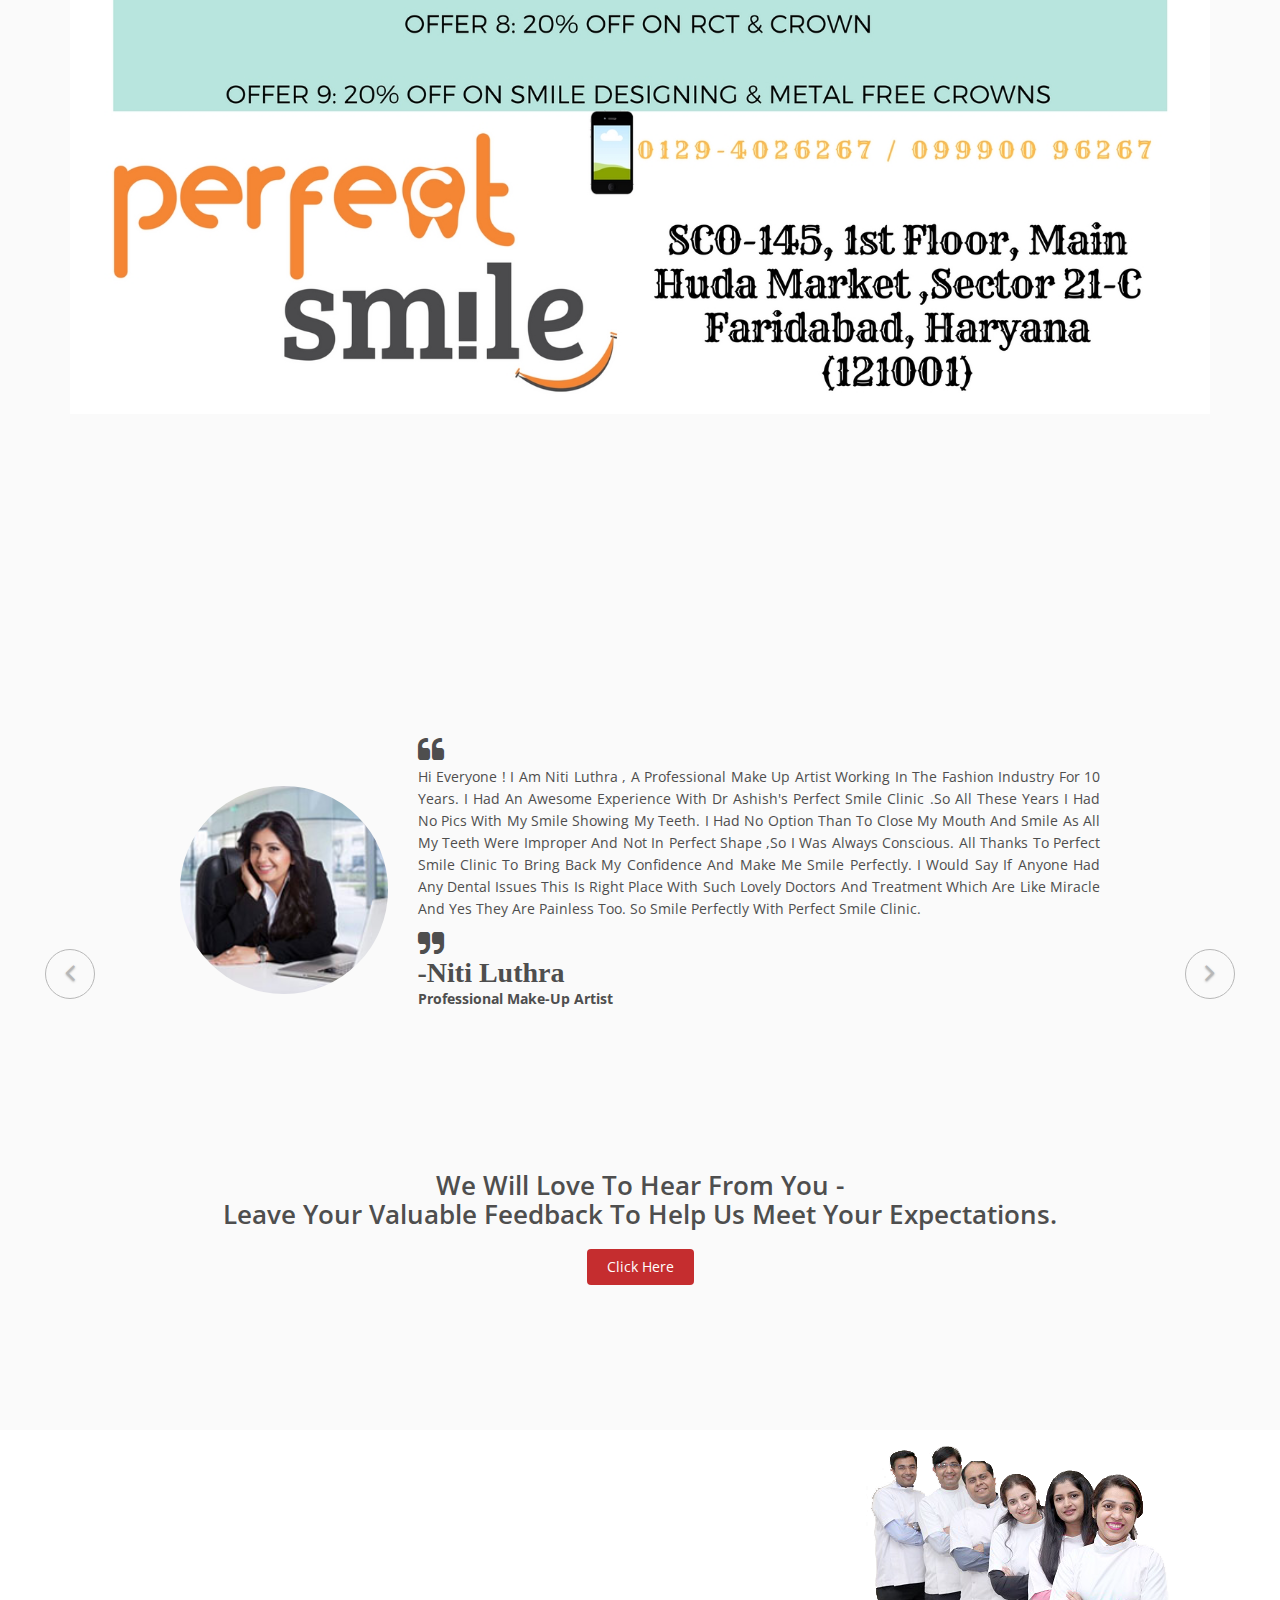
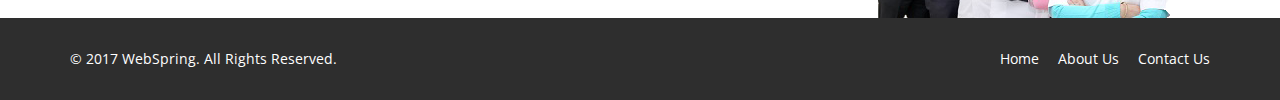
<file: offers.html>
<!DOCTYPE html>
<html lang="en">
<head>
    <meta charset="utf-8">
    <meta name="viewport" content="width=device-width, initial-scale=1.0">
    <meta name="description" content="">
    <meta name="author" content="">
    <title>About Us | PerfectSmile</title>
	
	<!-- core CSS -->
    <link href="css/bootstrap.min.css" rel="stylesheet">
    <link href="css/font-awesome.min.css" rel="stylesheet">
    <link href="css/prettyPhoto.css" rel="stylesheet">
    <link href="css/animate.min.css" rel="stylesheet">
	<link href="css/main.css" rel="stylesheet">
    <link href="css/responsive.css" rel="stylesheet">
	
    <!--[if lt IE 9]>
    <script src="js/html5shiv.js"></script>
    <script src="js/respond.min.js"></script>
    <![endif]-->       
    <link rel="shortcut icon" href="images/ico/favicon.ico">
    <link rel="apple-touch-icon-precomposed" sizes="144x144" href="images/ico/apple-touch-icon-144-precomposed.png">
    <link rel="apple-touch-icon-precomposed" sizes="114x114" href="images/ico/apple-touch-icon-114-precomposed.png">
    <link rel="apple-touch-icon-precomposed" sizes="72x72" href="images/ico/apple-touch-icon-72-precomposed.png">
    <link rel="apple-touch-icon-precomposed" href="images/ico/apple-touch-icon-57-precomposed.png">
</head><!--/head-->

<body>

	<header id="header">
		<div class="top-bar">
			<div class="container">
				<div class="row">
					<div class="col-sm-6 col-xs-4">
						<div class="top-number">
							<p>
								<i class="fa fa-phone-square"></i>&nbsp 0129-4026267</p>
						</div>
					</div>
					<div class="col-sm-6 col-xs-8">
						<div class="social top-number" style="color:white; font-family: Roboto, sans-serif;">
							<p>
								SCO-145, 1st Floor, Main Huda Market ,Sector 21-C ,Faridabad, Haryana ,121001</p>
						</div>
					</div>
				</div>
			</div>
			<!--/.container-->
		</div>
		<!--/.top-bar-->

		<nav class="navbar navbar-inverse" role="banner">
			<div class="container">
				<div class="navbar-header">
					<button type="button" class="navbar-toggle" data-toggle="collapse" data-target=".navbar-collapse">
						<span class="sr-only">Toggle navigation</span>
						<span class="icon-bar"></span>
						<span class="icon-bar"></span>
						<span class="icon-bar"></span>
					</button>
					<a class="navbar-brand" href="index.html">
						<img src="images/psflogo.png" alt="Perfect Smile Faridabad">
					</a>
					<span style="display:inline ;top:30px;font-color:white"></span>
				</div>

				<div class="collapse navbar-collapse navbar-right">
					<ul class="nav navbar-nav">
						<li class="active">
							<a href="index.html">Home</a>
						</li>
						<li class="">
							<a href="awards.html">Awards & Contributions</a>
						</li>

						<li class="">
							<a href="about-us.html">About Us</a>
						</li>
						<li class="">
							<a href="services.html">Services</a>
						</li>
						<li class="">
							<a href="gallery.html">Gallery</a>
						</li>
						<li class="">
							<a href="contact-us.html">Contact</a>
						</li>
					</ul>
				</div>
			</div>
			<!--/.container-->
		</nav>
		<!--/nav-->

		
        <div style="position:fixed; top: 300px; right: 0px ;z-index:3;width:145px">
            <img width="150px" src="contactUs1.png" style="z-index:3;cursor:pointer" data-target="#myModals" data-toggle="modal" type="button">
        </div>
        <div style="position:fixed; top: 400px; right: 0px ;z-index:3;width:80px">
            <img width="75px" src="Google-Review.jpg" style="z-index:3;cursor:pointer; border: 5px solid greenyellow;" data-target="#myModals" data-toggle="modal" type="button">
        </div>



        <div class="modal fade" id="myModals" tabindex="-1" role="dialog" aria-labelledby="myModalLabel" style="display: none;" aria-hidden="true">
            <div class="modal-dialog" role="document">
                <div class="modal-content">
                    <div class="modal-header">
                        <button type="button" class="close" data-dismiss="modal" aria-label="Close">
                            <span aria-hidden="true">×</span>
                        </button>
                        <h4 class="modal-title" id="myModalLabel" style="text-align: center;">Contact Details</h4>
                    </div>
                    <div class="modal-body">
                        <center>
                            <p>
                                <i class="fa fa-phone fa-2x ">&nbsp; 0129-4026267</i>
                            </p>
                            <p>
                                <i class="fa fa-phone fa-2x">&nbsp; 9990096267 </i>
                            </p>
                            <p>
                                <i class="fa fa-envelope fa-2x"></i>&nbsp; perfectsmilefaridabad@gmail.com</p>
                            </p>
                            <p></p>

                            <i class="  fa fa-home fa-2x " style="color:black">SCO-145, 1st Floor, Main Huda Market ,Sector 21-C ,Faridabad, Haryana ,121001</i>
                            <p>
                                <a  class="btn btn-primary" href="https://www.google.co.in/maps/dir/''/perfect+smile+faridabad/@28.4312804,77.2265672,12z/data=!3m1!4b1!4m8!4m7!1m0!1m5!1m1!1s0x390cdde5c14c6a0b:0xd3a235c79fb41539!2m2!1d77.2966075!2d28.4312983">Directions</a>
                            
                                <a  class="btn btn-primary" href="https://www.google.com/search?hl=en-IN&gl=in&q=Perfect+Smile,+SCO-145,+1st+Floor,+Sector+21C,+Faridabad,+Haryana+121001&ludocid=15249810419724064057&lsig=AB86z5Viqj2jzGE156ZdUFtJYadb#lrd=0x390cdde5c14c6a0b:0xd3a235c79fb41539,3">Leave a Review</a>
                            </p>
                        </center>

                    </div>
                    <div class="modal-footer">
                        <center>
                            <practo:abs_widget widget="1260e2e5ccf9d516">
                    </div>
                    </practo:abs_widget>
                    <script src="https://www.practo.com/bundles/practopractoapp/js/abs_widget_helper.js"></script>
                    </center>
                    <!--<button type="button" class="btn btn-primary" data-dismiss="modal">Close</button>-->

                </div>
            </div>
        </div>
        </div>
	</header>
    <section id="about-us">
        <div class="container">
			<div class="center wow fadeInDown" style="text-align: justify;">
				<h2 style="text-align: center;font-size:26px">On 10th March 2008, Perfect Smile started a small venture with the aim of imparting ethical and world class dental treatment in Faridabad. On completion of 10 successful years of creating healthy smiles, we, The Perfect smile Team, would like to thank all our patients for continuous faith in us. 
</h2>
				<!--<p class="lead" >On 10th March 2008, Perfect Smile started a small venture with the aim of imparting ethical and world class dental treatment in Faridabad. On completion of 10 successful years of creating healthy smiles, we, The Perfect smile Team, would like to thank all our patients for continuous faith in us. 
<br>-->
<!--Celebrating the anniversary, Perfect Smile brings out Special Smile Offers for all the patients (VALID ONLY FOR THE MONTH OF MARCH 2018) :-->
</div>
			
			<!-- about us slider -->
			<div id="about-slider">
				<div id="carousel-slider" class="carousel slide" data-ride="carousel">
					<!-- Indicators -->
				  	<ol class="carousel-indicators visible-xs">
					    <li data-target="#carousel-slider" data-slide-to="0" class="active"></li>
					    <li data-target="#carousel-slider" data-slide-to="1"></li>
					    <li data-target="#carousel-slider" data-slide-to="2"></li>
				  	</ol>

					<div class="carousel-inner">
						<div class="item active">
							<img src="assets/offers.jpg" class="img-responsive" alt=""> 
					   </div>
					 
					</div>
					
					
				</div> <!--/#carousel-slider-->
			</div><!--/#about-slider-->
			
			

			

				
				

			</div><!--section-->
		</div><!--/.container-->
    </section><!--/about-us-->
	
    <section id="about-us">
        <div class="container">
            <div class="center wow fadeInDown">
                <h2>Testimonials</h2>
                <p class="lead">This is what our patients
                    <br> have to say.</p>
            </div>

            <!-- about us slider -->
            <div id="about-slider">
                <div id="carousel-slider" class="carousel slide" data-ride="carousel">
                    <!-- Indicators -->
                    <ol class="carousel-indicators visible-xs">
                        <li data-target="#carousel-slider" data-slide-to="0" class="active"></li>
                        <li data-target="#carousel-slider" data-slide-to="1"></li>
                        <li data-target="#carousel-slider" data-slide-to="2"></li>
                    </ol>

                    <div class="carousel-inner">
                        <div class="item active" style="min-height:425px">
                            <div class=" col-md-offset-1 col-md-10">
                                <!-- <div class="row"> -->
                                <!--   <center><img src="images/testimonials1.png" class="img-responsive img-circle"></center>-->
                                <!-- </div> -->
                                <div class=" row">
                                    <div class="col-md-3">
                                        <img style="width:100%;margin-top:50px" class="img-circle" src="images/testimonials/t6.jpg">

                                    </div>
                                    <div class="col-md-9">
                                        <i class="fa fa-quote-left fa-2x"></i>
                                        <p>Hi everyone ! I am Niti Luthra , a professional make up artist working in the fashion
                                            industry for 10 years. I had an awesome experience with Dr Ashish's Perfect Smile
                                            Clinic .So all these years i had no pics with my smile showing my teeth. I had
                                            no option than to close my mouth and smile as all my teeth were improper and
                                            not in perfect shape ,so i was always conscious. All thanks to Perfect Smile
                                            Clinic to bring back my confidence and make me smile perfectly. I would say if
                                            anyone had any dental issues this is right place with such lovely doctors and
                                            treatment which are like miracle and yes they are painless too. So smile perfectly
                                            with Perfect Smile Clinic.
                                        </p>
                                        <i class="fa fa-quote-right fa-2x">
                                            <br>
                                            <span style="text-align:center">
                                                <strong>-Niti Luthra </strong>
                                            </span>
                                        </i>
                                        <p>
                                            <strong>Professional Make-up Artist</strong>
                                        </p>
                                    </div>
                                </div>
                            </div>
                        </div>


                        <div class="item" style="min-height:425px">
                            <div class=" col-md-offset-1 col-md-10">
                                <!-- <div class="row"> -->
                                <!--   <center><img src="images/testimonials1.png" class="img-responsive img-circle"></center>-->
                                <!-- </div> -->
                                <div class=" row">
                                    <div class="col-md-3">
                                        <img style="width:100%;margin-top:50px" class="img-circle" src="images/testimonials/t5.jpg">
                                    </div>
                                    <div class="col-md-9">
                                        <i class="fa fa-quote-left fa-2x"></i>
                                        <p>It was a life changing experience which gave me a lot more reasons to be confident
                                            in my capabilities. I am no more hesitant and one thing that never goes off my
                                            face is My Smile! Thanks for such worderful treatment and i would definitely
                                            recommend your treatment to anybody.

                                        </p>
                                        <i class="fa fa-quote-right fa-2x">
                                            <br>
                                            <span style="text-align:center">
                                                <strong>-Kanchi Sharma </strong>
                                            </span>
                                        </i>
                                        <p>
                                            <strong>Senior Business Analyst</strong>
                                        </p>
                                    </div>
                                </div>
                            </div>
                        </div>



                        <div class="item" style="min-height:425px">
                            <div class=" col-md-offset-1 col-md-10">
                                <!-- <div class="row"> -->
                                <!--   <center><img src="images/testimonials1.png" class="img-responsive img-circle"></center>-->
                                <!-- </div> -->
                                <div class=" row">
                                    <div class="col-md-3">
                                        <img style="width:100%;margin-top:50px" class="img-circle" src="images/testimonials/t1.jpg">
                                    </div>
                                    <div class="col-md-9">
                                        <i class="fa fa-quote-left fa-2x"></i>
                                        <p>I visited Dr. Ashish for the first time around 2011 with persistent pain in my molars,
                                            which had multiple cavities. Even after getting my filling done in the past,
                                            there was no respite from the pain. Therefore, Dr. Ashish suggested Root Canal
                                            Treatment to put this pain to rest.</p>
                                        <p>Initially I was very apprehensive because I had heard stories from my friends about
                                            about how much pain the RCT procedure is and the fact that my teeth were very
                                            sensitive to pain, only made things difficult.</p>

                                        <p>But Dr. Ashish assured me that I wouldn’t feel a thing and that after the treatment
                                            my teeth would not feel pain again. He couldn’t have been more right because
                                            I got my RCT done in two molars and I didn’t feel one bit of pain in the whole
                                            process. Today my operated teeth are holding great and whenever I visit Dr. Ashish
                                            for my regular check ups, he gives me great advice on keeping my teeth and gums
                                            healthy.
                                        </p>

                                        <p>Even the Perfect Smile facility (clinic) is top class with great, considerate staff
                                            and all the advanced equipment. If there’s any dental related issue with anyone,
                                            I don’t see any better place to visit that Perfect Smile.</p>

                                        <i class="fa fa-quote-right fa-2x">
                                            <br>
                                            <span style="text-align:center">
                                                <strong>-Mr. Kunal </strong>
                                            </span>
                                        </i>
                                        <p>
                                            <strong>Copyrighter /Producer -at Advertisment films</strong>
                                        </p>
                                    </div>
                                </div>
                            </div>
                        </div>
                        <div class="item" style="min-height:425px">
                            <div class=" col-md-offset-1 col-md-10">
                                <!-- <div class="row"> -->
                                <!--   <center><img src="images/testimonials1.png" class="img-responsive img-circle"></center>-->
                                <!-- </div> -->
                                <div class=" row">
                                    <div class="col-md-3">
                                        <img style="width:100%;margin-top:50px" class="img-circle" src="images/testimonials/t2.jpg">
                                    </div>
                                    <div class="col-md-9">
                                        <i class="fa fa-quote-left fa-2x"></i>
                                        <p>I had visited Perfect Smile to get my RCT done on a tooth that had almost turned
                                            blue. All these years I had avoided visiting a dentist because I shuddered at
                                            the thought of all the pain involved in the RCT.</p>

                                        <p>But Dr. Ashish conducted a successful RCT on my tooth and I didn’t feel any pain
                                            at all. I wondered why I didn’t get it done earlier.</p>

                                        <p>With an excellent set up and all the modern facilities I feel that Perfect Smile
                                            is the perfect place to get your dental problems sorted.</p>
                                        <i class="fa fa-quote-right fa-2x">
                                            <br>
                                            <span style="text-align:center">
                                                <strong>-Mrs.Nirmala Pant </strong>
                                            </span>
                                        </i>
                                        <p>
                                            <strong>Housewife</strong>
                                        </p>
                                    </div>
                                </div>
                            </div>
                        </div>
                        <div class="item" style="min-height:425px">
                            <div class=" col-md-offset-1 col-md-10">
                                <!-- <div class="row"> -->
                                <!--   <center><img src="images/testimonials1.png" class="img-responsive img-circle"></center>-->
                                <!-- </div> -->
                                <div class=" row">
                                    <div class="col-md-3">
                                        <img style="width:100%;margin-top:50px" class="img-circle" src="images/testimonials/t3.png">
                                    </div>
                                    <div class="col-md-9">
                                        <i class="fa fa-quote-left fa-2x"></i>
                                        <p>I Mrs Benu Saluja on behalf of my son Aarav would like to thank perfect smile and
                                            Specially doctor Ashish verma and his team for successful treatment of my child.
                                            I would recommend every parent to once consult for good results.</p>
                                        <i class="fa fa-quote-right fa-2x">
                                            <br>
                                            <span style="text-align:center">
                                                <strong>-Mrs. Benu Saluja (on behalf of her son Aarav)</strong>
                                            </span>
                                        </i>
                                        <p>
                                            <strong></strong>
                                        </p>
                                    </div>
                                </div>
                            </div>
                        </div>

                    </div>

                    <a class="left carousel-control hidden-xs" href="#carousel-slider" data-slide="prev">
                        <i class="fa fa-angle-left"></i>
                    </a>

                    <a class=" right carousel-control hidden-xs" href="#carousel-slider" data-slide="next">
                        <i class="fa fa-angle-right"></i>
                    </a>
                </div>
                <!--/#carousel-slider-->
            </div>
            <!--/#about-slider-->
        </div>
        <div class="row center">
            <h4 style="font-size:26px"> We will love to hear from you -
                <br>Leave your valuable feedback to help us meet your expectations.
            </h4>
            <h4 class="lead" style="font-size:28px">
                <a class="btn btn-primary" href="https://search.google.com/local/writereview?placeid=ChIJC2pMweXdDDkRORW0n8c1otM"> Click Here</a>
            </h4>

        </div>
    </section>


    <section id="conatcat-info" style="background-color: #f2f2f2 none repeat scroll 0 0;">
        <div class="container">
            <div class="row">
                <div class="col-sm-8">
                    <div class="media contact-info wow fadeInDown" data-wow-duration="1000ms" data-wow-delay="600ms">
                        <div class="pull-left">
                            <i class="fa fa-phone"></i>
                        </div>
                        <div class="media-body">
                            <h2>Have a question ?</h2>
                            <p>Feel free to contact us at 0129-4026267 or 9990096267 </p>
                            <h2>Or</h2>
                            <p style="text-transform: lowercase;">Email us at perfectsmilefaridabad@gmail.com </p>
                        </div>
                    </div>
                </div>
            </div>
        </div>
        <!--/.container-->
    </section>
    <!--/#conatcat-info-->

    <footer id="footer" class="midnight-blue">
        <div class="container">
            <div class="row">
                <div class="col-sm-6">
                    &copy; 2017
                    <a target="_blank" href="http://webspring.in/">WebSpring</a>. All Rights Reserved.
                </div>
                <div class="col-sm-6">
                    <ul class="pull-right">
                        <li>
                            <a href="index.html">Home</a>
                        </li>
                        <li>
                            <a href="about-us.html">About Us</a>
                        </li>
                        <li>
                            <a href="contact-us.html">Contact Us</a>
                        </li>
                    </ul>
                </div>
            </div>
        </div>
    </footer>
    <!--/#footer-->  

    <script src="js/jquery.js"></script>
    <script type="text/javascript">
        $('.carousel').carousel()
    </script>
    <script src="js/bootstrap.min.js"></script>
    <script src="js/jquery.prettyPhoto.js"></script>
    <script src="js/jquery.isotope.min.js"></script>
    <script src="js/main.js"></script>
    <script src="js/wow.min.js"></script>
</body>
</html>
</file>
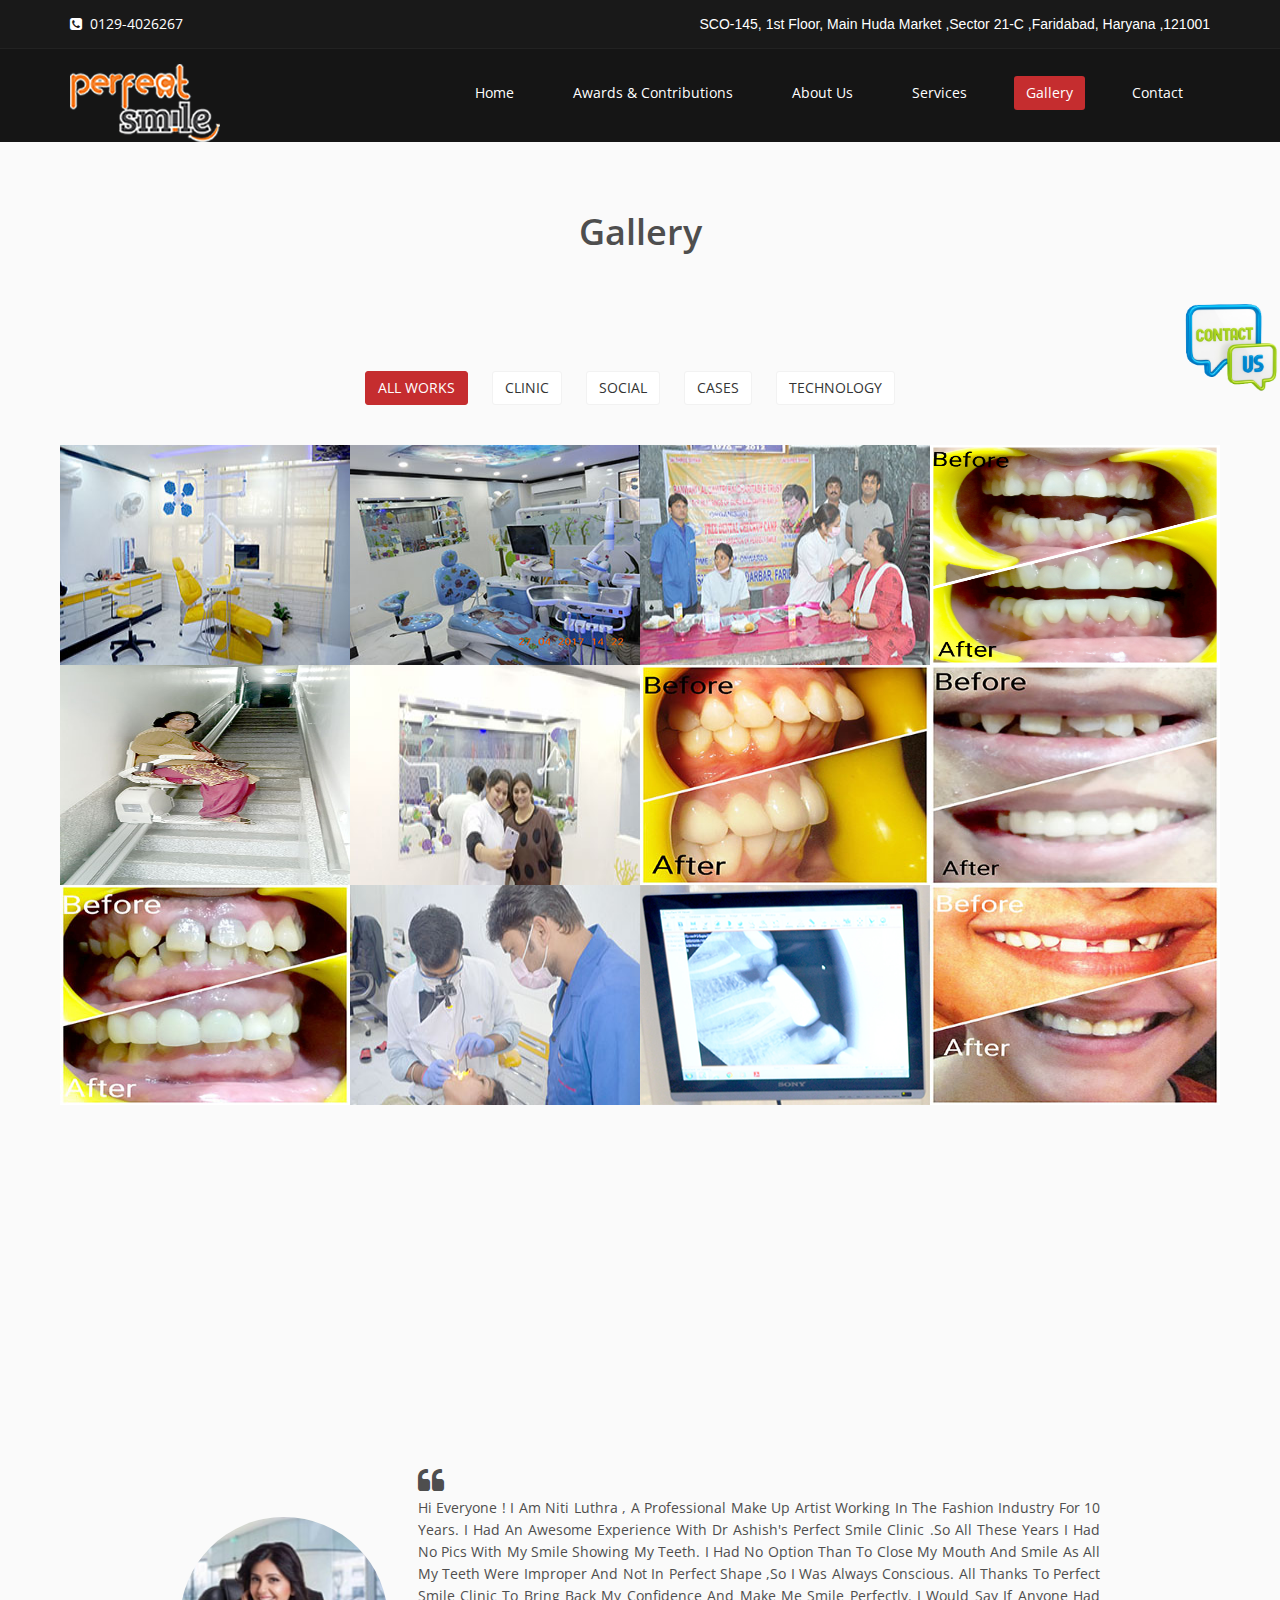
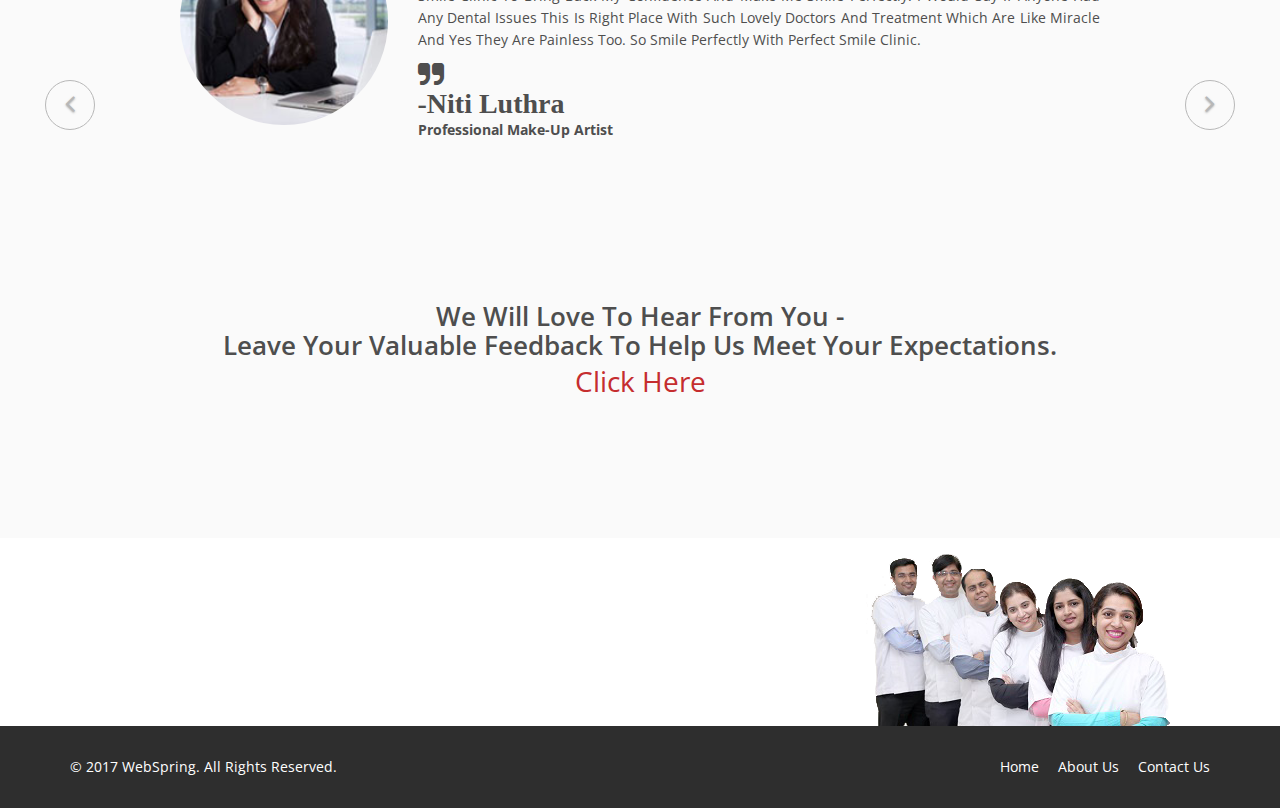
<file: portfolio.html>
<!DOCTYPE html>
<html lang="en">
<head>
    <meta charset="utf-8">
    <meta name="viewport" content="width=device-width, initial-scale=1.0">
    <meta name="description" content="">
    <meta name="author" content="WebSpring">
    <title>Perfect Smile Clinic</title>
    <link href="css/bootstrap.min.css" rel="stylesheet">
    <link href="css/font-awesome.min.css" rel="stylesheet">
    <link href="css/prettyPhoto.css" rel="stylesheet">
    <link href="css/animate.min.css" rel="stylesheet">
    <link href="css/main.css" rel="stylesheet">
    <link href="css/responsive.css" rel="stylesheet">

    <!--[if lt IE 9]>
    <script src="js/html5shiv.js"></script>
    <script src="js/respond.min.js"></script>
    <![endif]-->       
    <link rel="shortcut icon" href="images/ico/favicon.ico">
    <link rel="apple-touch-icon-precomposed" sizes="144x144" href="images/ico/apple-touch-icon-144-precomposed.png">
    <link rel="apple-touch-icon-precomposed" sizes="114x114" href="images/ico/apple-touch-icon-114-precomposed.png">
    <link rel="apple-touch-icon-precomposed" sizes="72x72" href="images/ico/apple-touch-icon-72-precomposed.png">
    <link rel="apple-touch-icon-precomposed" href="images/ico/apple-touch-icon-57-precomposed.png">
</head><!--/head-->
<body>

	<header id="header">
		<div class="top-bar">
			<div class="container">
				<div class="row">
					<div class="col-sm-6 col-xs-4">
						<div class="top-number">
							<p>
								<i class="fa fa-phone-square"></i>&nbsp 0129-4026267</p>
						</div>
					</div>
					<div class="col-sm-6 col-xs-8">
						<div class="social top-number" style="color:white; font-family: Roboto, sans-serif;">
							<p>
								SCO-145, 1st Floor, Main Huda Market ,Sector 21-C ,Faridabad, Haryana ,121001</p>
						</div>
					</div>
				</div>
			</div>
			<!--/.container-->
		</div>
		<!--/.top-bar-->

		<nav class="navbar navbar-inverse" role="banner">
			<div class="container">
				<div class="navbar-header">
					<button type="button" class="navbar-toggle" data-toggle="collapse" data-target=".navbar-collapse">
						<span class="sr-only">Toggle navigation</span>
						<span class="icon-bar"></span>
						<span class="icon-bar"></span>
						<span class="icon-bar"></span>
					</button>
					<a class="navbar-brand" href="index.html">
						<img src="images/psflogo.png" alt="Perfect Smile Faridabad">
					</a>
					<span style="display:inline ;top:30px;font-color:white"></span>
				</div>

				<div class="collapse navbar-collapse navbar-right">
					<ul class="nav navbar-nav">
						<li class="">
							<a href="index.html">Home</a>
						</li>
						<li class="">
							<a href="awards.html">Awards & Contributions</a>
						</li>

						<li class="">
							<a href="about-us.html">About Us</a>
						</li>
						<li class="">
							<a href="services.html">Services</a>
						</li>
						<li class="active">
							<a href="portfolio.html">Gallery</a>
						</li>
						<li class="">
							<a href="contact-us.html">Contact</a>
						</li>
					</ul>
				</div>
			</div>
			<!--/.container-->
		</nav>
		<!--/nav-->

		<div style="position:fixed; top: 300px; right: 0px ;z-index:3;width:145px">
			<img width="150px" src="contactUs1.png" style="z-index:3;cursor:pointer" data-target="#myModals" data-toggle="modal" type="button">
		</div>


		<div class="modal fade" id="myModals" tabindex="-1" role="dialog" aria-labelledby="myModalLabel" style="display: none;" aria-hidden="true">
			<div class="modal-dialog" role="document">
				<div class="modal-content">
					<div class="modal-header">
						<button type="button" class="close" data-dismiss="modal" aria-label="Close">
							<span aria-hidden="true">×</span>
						</button>
						<h4 class="modal-title" id="myModalLabel" style="text-align: center;">Contact Details</h4>
					</div>
					<div class="modal-body">
						<center>
							<p>
								<i class="fa fa-phone fa-2x ">&nbsp; 0129-4026267</i>
							</p>
							<p>
								<i class="fa fa-phone fa-2x">&nbsp; 9990096267 </i>
							</p>
							<p>
								<i class="fa fa-envelope fa-2x"></i>&nbsp; perfectsmilefaridabad@gmail.com</p>
							<i class="   " style="color:">SCO-145, 1st Floor, Main Huda Market ,Sector 21-C ,Faridabad, Haryana ,121001</i>
							<p>
								<a href="https://www.google.co.in/maps/dir/''/perfect+smile+faridabad/@28.4312804,77.2265672,12z/data=!3m1!4b1!4m8!4m7!1m0!1m5!1m1!1s0x390cdde5c14c6a0b:0xd3a235c79fb41539!2m2!1d77.2966075!2d28.4312983">Directions</a>
							</p>
						</center>

					</div>
					<div class="modal-footer">
						<center>
							<practo:abs_widget widget="1260e2e5ccf9d516">
					</div>
					</practo:abs_widget>
					<script src="https://www.practo.com/bundles/practopractoapp/js/abs_widget_helper.js"></script>
					</center>
				</div>
			</div>
		</div>
		</div>
	</header>
      <section id="portfolio">
        <div class="container">
            <div class="center">
               <h2>Gallery</h2>
               <p class="lead"> <br></p>
            </div>
        

            <ul class="portfolio-filter text-center">
                <li><a class="btn btn-default active" href="#" data-filter=".all" id="all-button">All Works</a></li>
                <li><a class="btn btn-default" href="#" data-filter=".clinic">Clinic</a></li>
                <li><a class="btn btn-default" href="#" data-filter=".social">Social</a></li>
                <li><a class="btn btn-default" href="#" data-filter=".cases">Cases</a></li>
                <li><a class="btn btn-default" href="#" data-filter=".technology">Technology</a></li>
            </ul><!--/#portfolio-filter-->

            <div class="row">
                <div class="portfolio-items">
                   
                   
                   <!--  -->
                   <div class="portfolio-item all col-xs-12 col-sm-4 col-md-3">
                        <div class="recent-work-wrap">
                          <a class="preview" href="assets/technology/full/2.jpg" rel="prettyPhoto[all]">
                            <img class="img-responsive responsive-image-portfolio" style="height:220px; overflow: hidden;" src="assets/technology/recent/2.jpg" alt="">
                            </a>
                        </div>          
                    </div>
                   
                   <div class="portfolio-item  technology  col-xs-12 col-sm-4 col-md-3">
                        <div class="recent-work-wrap">
                          <a class="preview" href="assets/technology/full/2.jpg" rel="prettyPhoto[technology]">
                            <img class="img-responsive responsive-image-portfolio" style="height:220px; overflow: hidden;" src="assets/technology/recent/2.jpg" alt="">
                            </a>
                        </div>          
                    </div>
                   <div class="portfolio-item  clinic col-xs-12 col-sm-4 col-md-3">
                        <div class="recent-work-wrap">
                          <a class="preview" href="assets/technology/full/2.jpg" rel="prettyPhoto[clinic]">
                            <img class="img-responsive responsive-image-portfolio" style="height:220px; overflow: hidden;" src="assets/technology/recent/2.jpg" alt="">
                            </a>
                        </div>          
                    </div>
                    <!--  -->
                    <div class="portfolio-item social col-xs-12 col-sm-4 col-md-3">
                        <div class="recent-work-wrap">
						<a class="preview" href="assets/social/full/psf-social7.jpg" rel="prettyPhoto[social]">
                            <img class="img-responsive responsive-image-portfolio" style="height:220px; overflow: hidden;border:2px " src="assets/social/recent/psf-social7.jpg" alt=""></a>
                        </div>        
                    </div>
                    <!--  -->
                    <div class="portfolio-item clinic  col-xs-12 col-sm-4 col-md-3">
                        <div class="recent-work-wrap">
                            <a class="preview" href="assets/clinic1/full/psf-clinic10.jpg" rel="prettyPhoto[clinic]">
							<img class="img-responsive responsive-image-portfolio" style="height:220px; overflow: hidden;" src="assets/clinic1/recent/psf-clinic10.jpg" alt="">
                            </a>

                        </div>           
                    </div>
                    <!--  -->
                    <div class="portfolio-item all  col-xs-12 col-sm-4 col-md-3">
                        <div class="recent-work-wrap">
						<a class="preview" href="assets/clinic/full/1.jpg" rel="prettyPhoto[all]">
                            <img class="img-responsive responsive-image-portfolio" style="height:220px; overflow: hidden;" src="assets/clinic/recent/1.jpg" alt="">
                            </a>
                        </div>      
                    </div>
                    <div class="portfolio-item  clinic col-xs-12 col-sm-4 col-md-3">
                        <div class="recent-work-wrap">
                        <a class="preview" href="assets/clinic1/full/psf-clinic2.jpg" rel="prettyPhoto[clinic]">
                            <img class="img-responsive responsive-image-portfolio" style="height:220px; overflow: hidden;" src="assets/clinic1/recent/psf-clinic2.jpg" alt="">
                            </a>
                        </div>      
                    </div>
                    <!--  -->
                    <div class="portfolio-item all  col-xs-12 col-sm-4 col-md-3">
                        <div class="recent-work-wrap">
                             <a class="preview" href="assets/social/full/psf-social11.jpg" rel="prettyPhoto[all]">
							<img class="img-responsive responsive-image-portfolio" style="height:220px; overflow: hidden;" src="assets/social/recent/psf-social11.jpg" alt="">
                            </a>
                        </div>         
                    </div>
                    <div class="portfolio-item  social col-xs-12 col-sm-4 col-md-3">
                        <div class="recent-work-wrap">
                             <a class="preview" href="assets/social/full/psf-social11.jpg" rel="prettyPhoto[social]">
                            <img class="img-responsive responsive-image-portfolio" style="height:220px; overflow: hidden;" src="assets/social/recent/psf-social11.jpg" alt="">
                            </a>
                        </div>         
                    </div>
                    <!--  -->
                    <div class="portfolio-item clinic col-xs-12 col-sm-4 col-md-3">
                        <div class="recent-work-wrap">
    						<a class="preview" href="assets/clinic1/full/psf-clinic9.jpg" rel="prettyPhoto[clinic]">
                                <img class="img-responsive responsive-image-portfolio" style="height:220px; overflow: hidden;" src="assets/clinic1/recent/psf-clinic9.jpg" alt="">
                            </a>                           
                        </div>          
                    </div>

                   <!-- <div class="portfolio-item clinic col-xs-12 col-sm-4 col-md-3">
                        <div class="recent-work-wrap">
						     <a class="preview" href="assets/clinic/full/psf-clinic2.jpg" rel="prettyPhoto[myGallery]">
                            <img class="img-responsive responsive-image-portfolio" style="height:220px; overflow: hidden;" src="assets/clinic/recent/psf-clinic2.jpg" alt="">
                            </a>
					
                        </div>
                    </div>-->

                    <!--<div class="portfolio-item cases col-xs-12 col-sm-4 col-md-3">
                        <div class="recent-work-wrap">
						    <a class="preview" href="assets/cases/full/psf-clinic6.jpg" rel="prettyPhoto[myGallery]">
                            <img class="img-responsive responsive-image-portfolio" style="height:220px; overflow: hidden;" src="assets/cases/recent/psf-clinic6.jpg" alt="">
							</a>
                            <div class="overlay">
                                <div class="recent-work-inner">
                                    <h3><a href="#">Title</a></h3>
                                    <p>Description</p>
                                    <a class="preview" href="assets/social/full/psf-social7.jpg" rel="prettyPhoto[myGallery]"><i class="fa fa-eye"></i> View</a>
                                </div> 
                            </div>
                        </div>          
                    </div>-->

                    <div class="portfolio-item social col-xs-12 col-sm-4 col-md-3">
                        <div class="recent-work-wrap">
						    <a class="preview" href="assets/social/full/psf-social1.jpg" rel="prettyPhoto[social]">
                            <img class="img-responsive responsive-image-portfolio" style="height:220px; overflow: hidden;" src="assets/social/recent/psf-social1.jpg" alt="">
                            </a>
                        </div>        
                    </div>

                    <div class="portfolio-item clinic col-xs-12 col-sm-4 col-md-3">
                        <div class="recent-work-wrap">
						    <a class="preview" href="assets/clinic1/full/psf-clinic4.jpg" rel="prettyPhoto[clinic]">
                            <img class="img-responsive responsive-image-portfolio" style="height:220px; overflow: hidden;" src="assets/clinic1/recent/psf-clinic4.jpg" alt="">
							</a>
                        </div>           
                    </div>
          
                    <!--<div class="portfolio-item clinic col-xs-12 col-sm-4 col-md-3">
                        <div class="recent-work-wrap">
						    <a class="preview" href="assets/clinic/full/psf-clinic4.jpg" rel="prettyPhoto[myGallery]">
                            <img class="img-responsive responsive-image-portfolio" style="height:220px; overflow: hidden;" src="assets/clinic/recent/psf-clinic4.jpg" alt="">
                            </a>
                        </div>      
                    </div>-->

                    <div class="portfolio-item social col-xs-12 col-sm-4 col-md-3">
                        <div class="recent-work-wrap">
                                <a class="preview" href="assets/social/full/psf-social6.jpg" rel="prettyPhoto[social]">
							<img class="img-responsive responsive-image-portfolio" style="height:220px; overflow: hidden;" src="assets/social/recent/psf-social6.jpg" alt="">
                            </a>
                        </div>         
                    </div>
                    <!--  -->
                    <div class="portfolio-item all col-xs-12 col-sm-4 col-md-3">
                        <div class="recent-work-wrap">
                             <a class="preview" href="assets/cases/full/1.jpg" rel="prettyPhoto[all]">
							 <img class="img-responsive responsive-image-portfolio" style="height:220px; overflow: hidden;" src="assets/cases/full/1.jpg" alt="">
                            </a>
                        </div>          
                    </div>
                    <div class="portfolio-item  cases col-xs-12 col-sm-4 col-md-3">
                        <div class="recent-work-wrap">
                             <a class="preview" href="assets/cases/full/1.jpg" rel="prettyPhoto[cases]">
                             <img class="img-responsive responsive-image-portfolio" style="height:220px; overflow: hidden;" src="assets/cases/full/1.jpg" alt="">
                            </a>
                        </div>          
                    </div>
                    <!--  -->
                    <div class="portfolio-item clinic col-xs-12 col-sm-4 col-md-3">
                        <div class="recent-work-wrap">
						  <a class="preview" href="assets/clinic1/full/psf-clinic11.jpg" rel="prettyPhoto[clinic]">
                            <img class="img-responsive responsive-image-portfolio" style="height:220px; overflow: hidden;" src="assets/clinic1/recent/psf-clinic11.jpg" alt="">
                            </a>
                        </div>          
                    </div>
                    <!--  -->
                    <div class="portfolio-item cases col-xs-12 col-sm-4 col-md-3">
                        <div class="recent-work-wrap">
                             <a class="preview" href="assets/cases/full/2.jpg" rel="prettyPhoto[cases]">
							 <img class="img-responsive responsive-image-portfolio" style="height:220px; overflow: hidden;" src="assets/cases/recent/2.jpg" alt="">
                            </a>
                        </div>          
                    </div>
                    <!--  -->
                    <div class="all portfolio-item col-xs-12 col-sm-4 col-md-3">
                        <div class="recent-work-wrap">
                          <a class="preview" href="assets/clinic/full/psf-clinic23.jpg" rel="prettyPhoto[all]">
                            <img class="img-responsive responsive-image-portfolio" style="height:220px; overflow: hidden;" src="assets/clinic/recent/psf-clinic23.jpg" alt="">
                            </a>
                        </div>          
                    </div>
                    <div class=" portfolio-item clinic col-xs-12 col-sm-4 col-md-3">
                        <div class="recent-work-wrap">
                          <a class="preview" href="assets/clinic1/full/psf-clinic12.jpg" rel="prettyPhoto[clinic]">
                            <img class="img-responsive responsive-image-portfolio" style="height:220px; overflow: hidden;" src="assets/clinic1/recent/psf-clinic12.jpg" alt="">
                            </a>
                        </div>          
                    </div> 
                    <!--  -->
                    <div class="all portfolio-item col-xs-12 col-sm-4 col-md-3">
                        <div class="recent-work-wrap">
                          <a class="preview" href="assets/clinic/full/psf-clinic24.jpg" rel="prettyPhoto[all]">
                            <img class="img-responsive responsive-image-portfolio" style="height:220px; overflow: hidden;" src="assets/clinic/recent/psf-clinic24.jpg" alt="">
                            </a>
                        </div>          
                    </div>  
                    <div class=" portfolio-item clinic col-xs-12 col-sm-4 col-md-3">
                        <div class="recent-work-wrap">
                          <a class="preview" href="assets/clinic1/full/psf-clinic13.jpg" rel="prettyPhoto[clinic]">
                            <img class="img-responsive responsive-image-portfolio" style="height:220px; overflow: hidden;" src="assets/clinic1/recent/psf-clinic13.jpg" alt="">
                            </a>
                        </div>          
                    </div>
                    <!--  -->
                    <div class="portfolio-item all  col-xs-12 col-sm-4 col-md-3">
                        <div class="recent-work-wrap">
                             <a class="preview" href="assets/cases/full/3.jpg" rel="prettyPhoto[all]">
							 <img class="img-responsive responsive-image-portfolio" style="height:220px; overflow: hidden;" src="assets/cases/recent/3.jpg" alt="">
                            </a>
                        </div>          
                    </div>
                    <div class="portfolio-item  cases col-xs-12 col-sm-4 col-md-3">
                        <div class="recent-work-wrap">
                             <a class="preview" href="assets/cases/full/3.jpg" rel="prettyPhoto[cases]">
                             <img class="img-responsive responsive-image-portfolio" style="height:220px; overflow: hidden;" src="assets/cases/recent/3.jpg" alt="">
                            </a>
                        </div>          
                    </div>
                    <!--  -->
                    <div class="portfolio-item clinic col-xs-12 col-sm-4 col-md-3">
                        <div class="recent-work-wrap">
                          <a class="preview" href="assets/clinic1/full/psf-clinic1.jpg" rel="prettyPhoto[clinic]">
                            <img class="img-responsive responsive-image-portfolio" style="height:220px; overflow: hidden;" src="assets/clinic1/recent/psf-clinic1.jpg" alt="">
                            </a>
                        </div>          
                    </div>
                    <!--  -->
                    <div class="portfolio-item clinic col-xs-12 col-sm-4 col-md-3">
                        <div class="recent-work-wrap">
                          <a class="preview" href="assets/clinic1/full/psf-clinic4.jpg" rel="prettyPhoto[clinic]">
                            <img class="img-responsive responsive-image-portfolio" style="height:220px; overflow: hidden;" src="assets/clinic1/recent/psf-clinic4.jpg" alt="">
                            </a>
                        </div>          
                    </div>
                    <!--  -->
                    <div class="portfolio-item all  col-xs-12 col-sm-4 col-md-3">
                        <div class="recent-work-wrap">
                             <a class="preview" href="assets/cases/full/4.jpg" rel="prettyPhoto[all]">
							 <img class="img-responsive responsive-image-portfolio" style="height:220px; overflow: hidden;" src="assets/cases/recent/4.jpg" alt="">
                            </a>
                        </div>          
                    </div>
                    <div class="portfolio-item cases col-xs-12 col-sm-4 col-md-3">
                        <div class="recent-work-wrap">
                             <a class="preview" href="assets/cases/full/4.jpg" rel="prettyPhoto[cases]">
                             <img class="img-responsive responsive-image-portfolio" style="height:220px; overflow: hidden;" src="assets/cases/recent/4.jpg" alt="">
                            </a>
                        </div>          
                    </div>
                    <!--  -->
                    <div class="portfolio-item technology col-xs-12 col-sm-4 col-md-3">
                        <div class="recent-work-wrap">
                          <a class="preview" href="assets/technology/full/1.jpg" rel="prettyPhoto[technology]">
                            <img class="img-responsive responsive-image-portfolio" style="height:220px; overflow: hidden;" src="assets/technology/recent/1.jpg" alt="">
                            </a>
                        </div>          
                    </div>
                    <!--  -->
                    <div class="portfolio-item technology col-xs-12 col-sm-4 col-md-3">
                        <div class="recent-work-wrap">
                          <a class="preview" href="assets/technology/full/3.jpg" rel="prettyPhoto[technology]">
                            <img class="img-responsive responsive-image-portfolio" style="height:220px; overflow: hidden;" src="assets/technology/recent/3.jpg" alt="">
                            </a>
                        </div>          
                    </div>
                    <!--  -->
                    <div class="portfolio-item all  col-xs-12 col-sm-4 col-md-3">
                        <div class="recent-work-wrap">
                             <a class="preview" href="assets/cases/full/5.jpg" rel="prettyPhoto[all]">
							 <img class="img-responsive responsive-image-portfolio" style="height:220px; overflow: hidden;" src="assets/cases/recent/5.jpg" alt="">
                            </a>
                        </div>          
                    </div>
                    <div class="portfolio-item  cases col-xs-12 col-sm-4 col-md-3">
                        <div class="recent-work-wrap">
                             <a class="preview" href="assets/cases/full/5.jpg" rel="prettyPhoto[cases]">
                             <img class="img-responsive responsive-image-portfolio" style="height:220px; overflow: hidden;" src="assets/cases/recent/5.jpg" alt="">
                            </a>
                        </div>          
                    </div>
                    <!--  -->
                    <div class="portfolio-item all  col-xs-12 col-sm-4 col-md-3">
                        <div class="recent-work-wrap">
                          <a class="preview" href="assets/technology/full/4.jpg" rel="prettyPhoto[all]">
                            <img class="img-responsive responsive-image-portfolio" style="height:220px; overflow: hidden;" src="assets/technology/recent/4.jpg" alt="">
                            </a>
                        </div>          
                    </div>
                    <div class="portfolio-item  technology col-xs-12 col-sm-4 col-md-3">
                        <div class="recent-work-wrap">
                          <a class="preview" href="assets/technology/full/4.jpg" rel="prettyPhoto[technology]">
                            <img class="img-responsive responsive-image-portfolio" style="height:220px; overflow: hidden;" src="assets/technology/recent/4.jpg" alt="">
                            </a>
                        </div>          
                    </div>
                    <!--  -->
                    <div class="portfolio-item technology col-xs-12 col-sm-4 col-md-3">
                        <div class="recent-work-wrap">
                          <a class="preview" href="assets/technology/full/5.png" rel="prettyPhoto[technology]">
                            <img class="img-responsive responsive-image-portfolio" style="height:220px; overflow: hidden;" src="assets/technology/recent/5.png" alt="">
                            </a>
                        </div>          
                    </div>
                    <!--  -->
                    <div class="portfolio-item all  col-xs-12 col-sm-4 col-md-3">
                        <div class="recent-work-wrap">
                          <a class="preview" href="assets/technology/full/6.png" rel="prettyPhoto[all]">
                            <img class="img-responsive responsive-image-portfolio" style="height:220px; overflow: hidden;" src="assets/technology/recent/6.png" alt="">
                            </a>
                        </div>          
                    </div>

                    <div class="portfolio-item  technology col-xs-12 col-sm-4 col-md-3">
                        <div class="recent-work-wrap">
                          <a class="preview" href="assets/technology/full/6.png" rel="prettyPhoto[technology]">
                            <img class="img-responsive responsive-image-portfolio" style="height:220px; overflow: hidden;" src="assets/technology/recent/6.png" alt="">
                            </a>
                        </div>          
                    </div>
                    <!--  -->
                    <div class="portfolio-item  technology col-xs-12 col-sm-4 col-md-3">
                        <div class="recent-work-wrap">
                          <a class="preview" href="assets/technology/full/7.jpg" rel="prettyPhoto[technology]">
                            <img class="img-responsive responsive-image-portfolio" style="height:220px; overflow: hidden;" src="assets/technology/recent/7.jpg" alt="">
                            </a>
                        </div>          
                    </div>
                    <!--  -->
                      <div class="portfolio-item cases col-xs-12 col-sm-4 col-md-3">
                        <div class="recent-work-wrap">
                             <a class="preview" href="assets/cases/full/6.jpg" rel="prettyPhoto[cases]">
							 <img class="img-responsive responsive-image-portfolio" style="height:220px; overflow: hidden;" src="assets/cases/recent/6.jpg" alt="">
                            </a>
                        </div>          
                    </div>
                    <div class="portfolio-item cases col-xs-12 col-sm-4 col-md-3">
                        <div class="recent-work-wrap">
                             <a class="preview" href="assets/cases/full/7.jpg" rel="prettyPhoto[cases]">
							 <img class="img-responsive responsive-image-portfolio" style="height:220px; overflow: hidden;" src="assets/cases/recent/7.jpg" alt="">
                            </a>
                        </div>          
                    </div>

                    <div class="portfolio-item cases col-xs-12 col-sm-4 col-md-3">
                        <div class="recent-work-wrap">
                             <a class="preview" href="assets/cases/full/8.jpg" rel="prettyPhoto[cases]">
                             <img class="img-responsive responsive-image-portfolio" style="height:220px; overflow: hidden;" src="assets/cases/recent/8.jpg" alt="">
                            </a>
                        </div>          
                    </div>
                    <div class="portfolio-item all  col-xs-12 col-sm-4 col-md-3">
                        <div class="recent-work-wrap">
                             <a class="preview" href="assets/cases/full/9.jpg" rel="prettyPhoto[all]">
                             <img class="img-responsive responsive-image-portfolio" style="height:220px; overflow: hidden;" src="assets/cases/recent/9.jpg" alt="">
                            </a>
                        </div>          
                    </div>

                    <div class="portfolio-item  cases col-xs-12 col-sm-4 col-md-3">
                        <div class="recent-work-wrap">
                             <a class="preview" href="assets/cases/full/9.jpg" rel="prettyPhoto[cases]">
                             <img class="img-responsive responsive-image-portfolio" style="height:220px; overflow: hidden;" src="assets/cases/recent/9.jpg" alt="">
                            </a>
                        </div>          
                    </div>

                    <div class="portfolio-item  cases col-xs-12 col-sm-4 col-md-3">
                        <div class="recent-work-wrap">
                             <a class="preview" href="assets/cases/full/10.jpg" rel="prettyPhoto[cases]">
                             <img class="img-responsive responsive-image-portfolio" style="height:220px; overflow: hidden;" src="assets/cases/recent/10.jpg" alt="">
                            </a>
                        </div>          
                    </div>
                    <div class="portfolio-item  cases col-xs-12 col-sm-4 col-md-3">
                        <div class="recent-work-wrap">
                             <a class="preview" href="assets/cases/full/11.jpg" rel="prettyPhoto[cases]">
                             <img class="img-responsive responsive-image-portfolio" style="height:220px; overflow: hidden;" src="assets/cases/recent/11.jpg" alt="">
                            </a>
                        </div>          
                    </div>
                    <div class="portfolio-item  cases col-xs-12 col-sm-4 col-md-3">
                        <div class="recent-work-wrap">
                             <a class="preview" href="assets/cases/full/12.jpg" rel="prettyPhoto[cases]">
                             <img class="img-responsive responsive-image-portfolio" style="height:220px; overflow: hidden;" src="assets/cases/recent/12.jpg" alt="">
                            </a>
                        </div>          
                    </div>
                    <div class="portfolio-item  cases col-xs-12 col-sm-4 col-md-3">
                        <div class="recent-work-wrap">
                             <a class="preview" href="assets/cases/full/13.jpeg" rel="prettyPhoto[cases]">
                             <img class="img-responsive responsive-image-portfolio" style="height:220px; overflow: hidden;" src="assets/cases/recent/13.jpg" alt="">
                            </a>
                        </div>          
                    </div>
                    <div class="portfolio-item  cases col-xs-12 col-sm-4 col-md-3">
                        <div class="recent-work-wrap">
                             <a class="preview" href="assets/cases/full/14.jpeg" rel="prettyPhoto[cases]">
                             <img class="img-responsive responsive-image-portfolio" style="height:220px; overflow: hidden;" src="assets/cases/recent/14.jpg" alt="">
                            </a>
                        </div>          
                    </div>

					
                </div>
            </div>
        </div>
    </section><!--/#portfolio-item-->

    <section id="about-us">
        <div class="container">
            <div class="center wow fadeInDown">
                <h2>Testimonials</h2>
                <p class="lead">This is what our patients
                    <br> have to say.</p>
            </div>

            <!-- about us slider -->
            <div id="about-slider">
                <div id="carousel-slider" class="carousel slide" data-ride="carousel">
                    <!-- Indicators -->
                    <ol class="carousel-indicators visible-xs">
                        <li data-target="#carousel-slider" data-slide-to="0" class="active"></li>
                        <li data-target="#carousel-slider" data-slide-to="1"></li>
                        <li data-target="#carousel-slider" data-slide-to="2"></li>
                    </ol>

                    <div class="carousel-inner">
                        <div class="item active" style="min-height:425px">
                            <div class=" col-md-offset-1 col-md-10">
                                <!-- <div class="row"> -->
                                <!--   <center><img src="images/testimonials1.png" class="img-responsive img-circle"></center>-->
                                <!-- </div> -->
                                <div class=" row">
                                    <div class="col-md-3">
                                        <img style="width:100%;margin-top:50px" class="img-circle" src="images/testimonials/t6.jpg">

                                    </div>
                                    <div class="col-md-9">
                                        <i class="fa fa-quote-left fa-2x"></i>
                                        <p>Hi everyone ! I am Niti Luthra , a professional make up artist working in the fashion
                                            industry for 10 years. I had an awesome experience with Dr Ashish's Perfect Smile
                                            Clinic .So all these years i had no pics with my smile showing my teeth. I had
                                            no option than to close my mouth and smile as all my teeth were improper and
                                            not in perfect shape ,so i was always conscious. All thanks to Perfect Smile
                                            Clinic to bring back my confidence and make me smile perfectly. I would say if
                                            anyone had any dental issues this is right place with such lovely doctors and
                                            treatment which are like miracle and yes they are painless too. So smile perfectly
                                            with Perfect Smile Clinic.
                                        </p>
                                        <i class="fa fa-quote-right fa-2x">
                                            <br>
                                            <span style="text-align:center">
                                                <strong>-Niti Luthra </strong>
                                            </span>
                                        </i>
                                        <p>
                                            <strong>Professional Make-up Artist</strong>
                                        </p>
                                    </div>
                                </div>
                            </div>
                        </div>


                        <div class="item" style="min-height:425px">
                            <div class=" col-md-offset-1 col-md-10">
                                <!-- <div class="row"> -->
                                <!--   <center><img src="images/testimonials1.png" class="img-responsive img-circle"></center>-->
                                <!-- </div> -->
                                <div class=" row">
                                    <div class="col-md-3">
                                        <img style="width:100%;margin-top:50px" class="img-circle" src="images/testimonials/t5.jpg">
                                    </div>
                                    <div class="col-md-9">
                                        <i class="fa fa-quote-left fa-2x"></i>
                                        <p>It was a life changing experience which gave me a lot more reasons to be confident
                                            in my capabilities. I am no more hesitant and one thing that never goes off my
                                            face is My Smile! Thanks for such worderful treatment and i would definitely
                                            recommend your treatment to anybody.

                                        </p>
                                        <i class="fa fa-quote-right fa-2x">
                                            <br>
                                            <span style="text-align:center">
                                                <strong>-Kanchi Sharma </strong>
                                            </span>
                                        </i>
                                        <p>
                                            <strong>Senior Business Analyst</strong>
                                        </p>
                                    </div>
                                </div>
                            </div>
                        </div>



                        <div class="item" style="min-height:425px">
                            <div class=" col-md-offset-1 col-md-10">
                                <!-- <div class="row"> -->
                                <!--   <center><img src="images/testimonials1.png" class="img-responsive img-circle"></center>-->
                                <!-- </div> -->
                                <div class=" row">
                                    <div class="col-md-3">
                                        <img style="width:100%;margin-top:50px" class="img-circle" src="images/testimonials/t1.jpg">
                                    </div>
                                    <div class="col-md-9">
                                        <i class="fa fa-quote-left fa-2x"></i>
                                        <p>I visited Dr. Ashish for the first time around 2011 with persistent pain in my molars,
                                            which had multiple cavities. Even after getting my filling done in the past,
                                            there was no respite from the pain. Therefore, Dr. Ashish suggested Root Canal
                                            Treatment to put this pain to rest.</p>
                                        <p>Initially I was very apprehensive because I had heard stories from my friends about
                                            about how much pain the RCT procedure is and the fact that my teeth were very
                                            sensitive to pain, only made things difficult.</p>

                                        <p>But Dr. Ashish assured me that I wouldn’t feel a thing and that after the treatment
                                            my teeth would not feel pain again. He couldn’t have been more right because
                                            I got my RCT done in two molars and I didn’t feel one bit of pain in the whole
                                            process. Today my operated teeth are holding great and whenever I visit Dr. Ashish
                                            for my regular check ups, he gives me great advice on keeping my teeth and gums
                                            healthy.
                                        </p>

                                        <p>Even the Perfect Smile facility (clinic) is top class with great, considerate staff
                                            and all the advanced equipment. If there’s any dental related issue with anyone,
                                            I don’t see any better place to visit that Perfect Smile.</p>

                                        <i class="fa fa-quote-right fa-2x">
                                            <br>
                                            <span style="text-align:center">
                                                <strong>-Mr. Kunal </strong>
                                            </span>
                                        </i>
                                        <p>
                                            <strong>Copyrighter /Producer -at Advertisment films</strong>
                                        </p>
                                    </div>
                                </div>
                            </div>
                        </div>
                        <div class="item" style="min-height:425px">
                            <div class=" col-md-offset-1 col-md-10">
                                <!-- <div class="row"> -->
                                <!--   <center><img src="images/testimonials1.png" class="img-responsive img-circle"></center>-->
                                <!-- </div> -->
                                <div class=" row">
                                    <div class="col-md-3">
                                        <img style="width:100%;margin-top:50px" class="img-circle" src="images/testimonials/t2.jpg">
                                    </div>
                                    <div class="col-md-9">
                                        <i class="fa fa-quote-left fa-2x"></i>
                                        <p>I had visited Perfect Smile to get my RCT done on a tooth that had almost turned
                                            blue. All these years I had avoided visiting a dentist because I shuddered at
                                            the thought of all the pain involved in the RCT.</p>

                                        <p>But Dr. Ashish conducted a successful RCT on my tooth and I didn’t feel any pain
                                            at all. I wondered why I didn’t get it done earlier.</p>

                                        <p>With an excellent set up and all the modern facilities I feel that Perfect Smile
                                            is the perfect place to get your dental problems sorted.</p>
                                        <i class="fa fa-quote-right fa-2x">
                                            <br>
                                            <span style="text-align:center">
                                                <strong>-Mrs.Nirmala Pant </strong>
                                            </span>
                                        </i>
                                        <p>
                                            <strong>Housewife</strong>
                                        </p>
                                    </div>
                                </div>
                            </div>
                        </div>
                        <div class="item" style="min-height:425px">
                            <div class=" col-md-offset-1 col-md-10">
                                <!-- <div class="row"> -->
                                <!--   <center><img src="images/testimonials1.png" class="img-responsive img-circle"></center>-->
                                <!-- </div> -->
                                <div class=" row">
                                    <div class="col-md-3">
                                        <img style="width:100%;margin-top:50px" class="img-circle" src="images/testimonials/t3.png">
                                    </div>
                                    <div class="col-md-9">
                                        <i class="fa fa-quote-left fa-2x"></i>
                                        <p>I Mrs Benu Saluja on behalf of my son Aarav would like to thank perfect smile and
                                            Specially doctor Ashish verma and his team for successful treatment of my child.
                                            I would recommend every parent to once consult for good results.</p>
                                        <i class="fa fa-quote-right fa-2x">
                                            <br>
                                            <span style="text-align:center">
                                                <strong>-Mrs. Benu Saluja (on behalf of her son Aarav)</strong>
                                            </span>
                                        </i>
                                        <p>
                                            <strong></strong>
                                        </p>
                                    </div>
                                </div>
                            </div>
                        </div>

                    </div>

                    <a class="left carousel-control hidden-xs" href="#carousel-slider" data-slide="prev">
                        <i class="fa fa-angle-left"></i>
                    </a>

                    <a class=" right carousel-control hidden-xs" href="#carousel-slider" data-slide="next">
                        <i class="fa fa-angle-right"></i>
                    </a>
                </div>
                <!--/#carousel-slider-->
            </div>
            <!--/#about-slider-->
        </div>
        <div class="row center">
            <h4 style="font-size:26px"> We will love to hear from you -
                <br>Leave your valuable feedback to help us meet your expectations.
            </h4>
            <h4 class="lead" style="font-size:28px">
                <a href="https://search.google.com/local/writereview?placeid=ChIJC2pMweXdDDkRORW0n8c1otM"> Click Here</a>
            </h4>

        </div>
    </section>


    <section id="conatcat-info" style="background-color: #f2f2f2 none repeat scroll 0 0;">
        <div class="container">
            <div class="row">
                <div class="col-sm-8">
                    <div class="media contact-info wow fadeInDown" data-wow-duration="1000ms" data-wow-delay="600ms">
                        <div class="pull-left">
                            <i class="fa fa-phone"></i>
                        </div>
                        <div class="media-body">
                            <h2>Have a question ?</h2>
                            <p>Feel free to contact us at 0129-4026267 or 9990096267 </p>
                            <h2>Or</h2>
                            <p style="text-transform: lowercase;">Email us at perfectsmilefaridabad@gmail.com </p>
                        </div>
                    </div>
                </div>
            </div>
        </div>
        <!--/.container-->
    </section>
    <!--/#conatcat-info-->

    <footer id="footer" class="midnight-blue">
        <div class="container">
            <div class="row">
                <div class="col-sm-6">
                    &copy; 2017
                    <a target="_blank" href="http://webspring.in/">WebSpring</a>. All Rights Reserved.
                </div>
                <div class="col-sm-6">
                    <ul class="pull-right">
                        <li>
                            <a href="index.html">Home</a>
                        </li>
                        <li>
                            <a href="about-us.html">About Us</a>
                        </li>
                        <li>
                            <a href="contact-us.html">Contact Us</a>
                        </li>
                    </ul>
                </div>
            </div>
        </div>
    </footer>
    <!--/#footer-->
    <script src="js/jquery.js"></script>
    <script src="js/bootstrap.min.js"></script>
    <script src="js/jquery.prettyPhoto.js"></script>
    <script src="js/jquery.isotope.min.js"></script>
    <script src="js/main.js"></script>
    <script src="js/wow.min.js"></script>
    <script type="text/javascript">
        setTimeout(function(){
            document.getElementById("all-button").click();
        },500 );  
        setTimeout(function(){
            document.getElementById("all-button").click();
        },1500 );      
    </script>
</body>
</html>
</file>
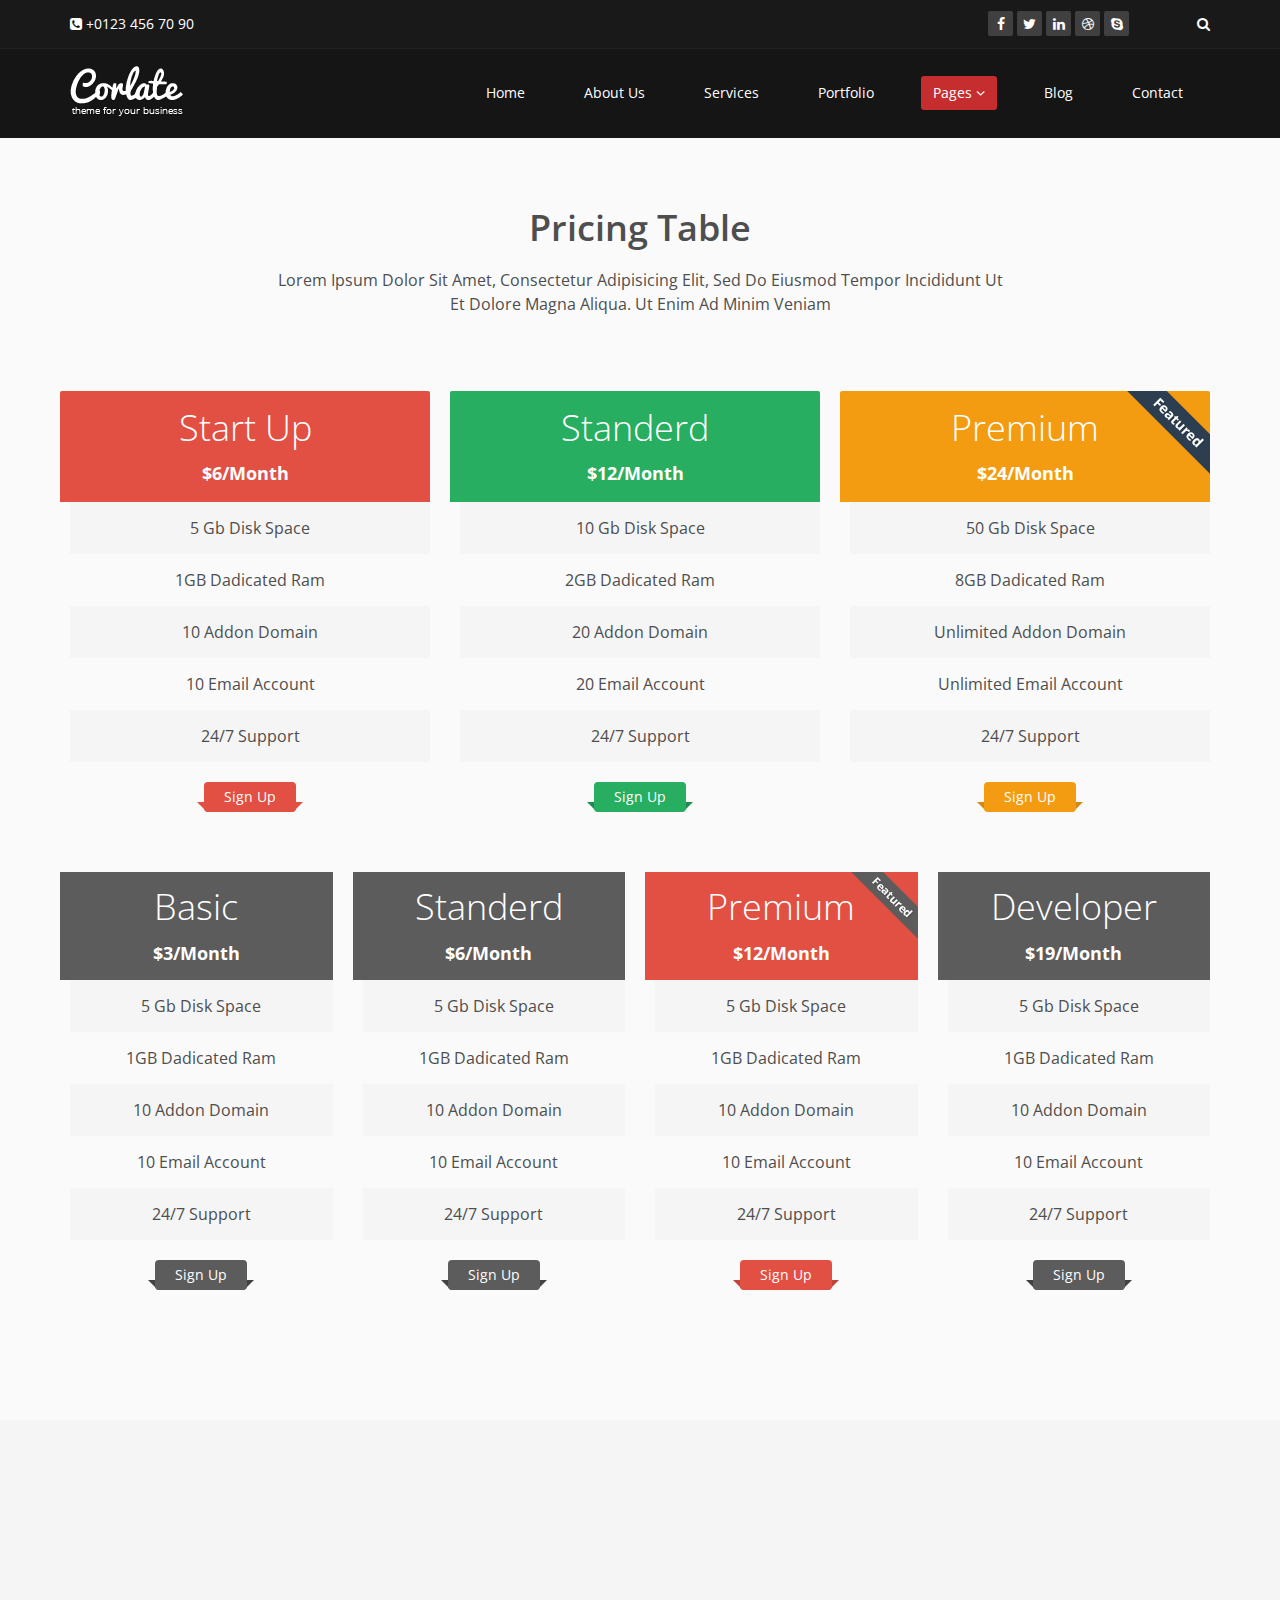
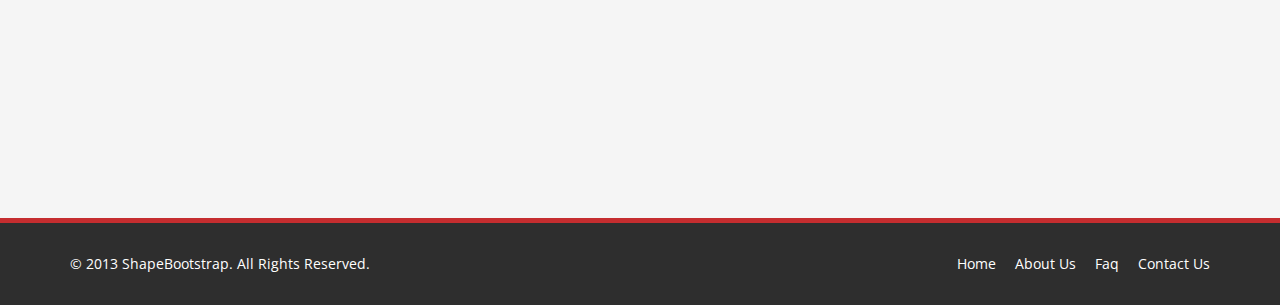
<file: pricing.html>
<!DOCTYPE html>
<html lang="en">
<head>
    <meta charset="utf-8">
    <meta name="viewport" content="width=device-width, initial-scale=1.0">
    <meta name="description" content="">
    <meta name="author" content="">
    <title>About Us | Corlate</title>
    
    <!-- core CSS -->
    <link href="css/bootstrap.min.css" rel="stylesheet">
    <link href="css/font-awesome.min.css" rel="stylesheet">
    <link href="css/prettyPhoto.css" rel="stylesheet">
    <link href="css/animate.min.css" rel="stylesheet">
    <link href="css/main.css" rel="stylesheet">
    <link href="css/responsive.css" rel="stylesheet">
    
    <!--[if lt IE 9]>
    <script src="js/html5shiv.js"></script>
    <script src="js/respond.min.js"></script>
    <![endif]-->       
    <link rel="shortcut icon" href="images/ico/favicon.ico">
    <link rel="apple-touch-icon-precomposed" sizes="144x144" href="images/ico/apple-touch-icon-144-precomposed.png">
    <link rel="apple-touch-icon-precomposed" sizes="114x114" href="images/ico/apple-touch-icon-114-precomposed.png">
    <link rel="apple-touch-icon-precomposed" sizes="72x72" href="images/ico/apple-touch-icon-72-precomposed.png">
    <link rel="apple-touch-icon-precomposed" href="images/ico/apple-touch-icon-57-precomposed.png">
</head><!--/head-->

<body>

    <header id="header">
        <div class="top-bar">
            <div class="container">
                <div class="row">
                    <div class="col-sm-6 col-xs-4">
                        <div class="top-number"><p><i class="fa fa-phone-square"></i>  +0123 456 70 90</p></div>
                    </div>
                    <div class="col-sm-6 col-xs-8">
                       <div class="social">
                            <ul class="social-share">
                                <li><a href="#"><i class="fa fa-facebook"></i></a></li>
                                <li><a href="#"><i class="fa fa-twitter"></i></a></li>
                                <li><a href="#"><i class="fa fa-linkedin"></i></a></li> 
                                <li><a href="#"><i class="fa fa-dribbble"></i></a></li>
                                <li><a href="#"><i class="fa fa-skype"></i></a></li>
                            </ul>
                            <div class="search">
                                <form role="form">
                                    <input type="text" class="search-form" autocomplete="off" placeholder="Search">
                                    <i class="fa fa-search"></i>
                                </form>
                           </div>
                       </div>
                    </div>
                </div>
            </div><!--/.container-->
        </div><!--/.top-bar-->

        <nav class="navbar navbar-inverse" role="banner">
            <div class="container">
                <div class="navbar-header">
                    <button type="button" class="navbar-toggle" data-toggle="collapse" data-target=".navbar-collapse">
                        <span class="sr-only">Toggle navigation</span>
                        <span class="icon-bar"></span>
                        <span class="icon-bar"></span>
                        <span class="icon-bar"></span>
                    </button>
                    <a class="navbar-brand" href="index.html"><img src="images/logo.png" alt="logo"></a>
                </div>
                
                <div class="collapse navbar-collapse navbar-right">
                    <ul class="nav navbar-nav">
                        <li><a href="index.html">Home</a></li>
                        <li><a href="about-us.html">About Us</a></li>
                        <li><a href="services.html">Services</a></li>
                        <li><a href="portfolio.html">Portfolio</a></li>
                        <li class="dropdown active">
                            <a href="#" class="dropdown-toggle" data-toggle="dropdown">Pages <i class="fa fa-angle-down"></i></a>
                            <ul class="dropdown-menu">
                                <li><a href="blog-item.html">Blog Single</a></li>
                                <li class="active"><a href="pricing.html">Pricing</a></li>
                                <li><a href="404.html">404</a></li>
                                <li><a href="shortcodes.html">Shortcodes</a></li>
                            </ul>
                        </li>
                        <li><a href="blog.html">Blog</a></li> 
                        <li><a href="contact-us.html">Contact</a></li>                        
                    </ul>
                </div>
            </div><!--/.container-->
        </nav><!--/nav-->
        
    </header><!--/header-->

    <section class="pricing-page">
        <div class="container">
            <div class="center">  
                <h2>Pricing Table</h2>
                <p class="lead">Lorem ipsum dolor sit amet, consectetur adipisicing elit, sed do eiusmod tempor incididunt ut <br> et dolore magna aliqua. Ut enim ad minim veniam</p>
            </div>  
            <div class="pricing-area text-center">
                <div class="row">
                    <div class="col-sm-4 plan price-one wow fadeInDown">
                        <ul>
                            <li class="heading-one">
                                <h1>Start Up</h1>
                                <span>$6/Month</span>
                            </li>
                            <li>5 Gb Disk Space</li>
                            <li>1GB Dadicated Ram</li>
                            <li>10 Addon Domain</li>
                            <li>10 Email Account</li>
                            <li>24/7 Support</li>
                            <li class="plan-action">
                                <a href="" class="btn btn-primary">Sign up</a>
                            </li>
                        </ul>
                    </div>

                    <div class="col-sm-4 plan price-two wow fadeInDown">
                        <ul>
                            <li class="heading-two">
                                <h1>Standerd</h1>
                                <span>$12/Month</span>
                            </li>
                            <li>10 Gb Disk Space</li>
                            <li>2GB Dadicated Ram</li>
                            <li>20 Addon Domain</li>
                            <li>20 Email Account</li>
                            <li>24/7 Support</li>
                            <li class="plan-action">
                                <a href="" class="btn btn-primary">Sign up</a>
                            </li>
                        </ul>
                    </div>

                    <div class="col-sm-4 plan price-three wow fadeInDown">
                        <img src="images/ribon_one.png">
                        <ul>
                            <li class="heading-three">
                                <h1>Premium</h1>
                                <span>$24/Month</span>
                            </li>
                            <li>50 Gb Disk Space</li>
                            <li>8GB Dadicated Ram</li>
                            <li>Unlimited Addon Domain</li>
                            <li>Unlimited Email Account</li>
                            <li>24/7 Support</li>
                            <li class="plan-action">
                                <a href="" class="btn btn-primary">Sign up</a>
                            </li>
                        </ul>
                    </div>

                    <div class="col-sm-6 col-md-3 plan price-four wow fadeInDown">
                        <ul>
                            <li class="heading-four">
                                <h1>Basic</h1>
                                <span>$3/Month</span>
                            </li>
                            <li>5 Gb Disk Space</li>
                            <li>1GB Dadicated Ram</li>
                            <li>10 Addon Domain</li>
                            <li>10 Email Account</li>
                            <li>24/7 Support</li>
                            <li class="plan-action">
                                <a href="" class="btn btn-primary">Sign up</a>
                            </li>
                        </ul>
                    </div>

                    <div class="col-sm-6 col-md-3 plan price-five wow fadeInDown">
                        <ul>
                            <li class="heading-five">
                                <h1>Standerd</h1>
                                <span>$6/Month</span>
                            </li>
                            <li>5 Gb Disk Space</li>
                            <li>1GB Dadicated Ram</li>
                            <li>10 Addon Domain</li>
                            <li>10 Email Account</li>
                            <li>24/7 Support</li>
                            <li class="plan-action">
                                <a href="" class="btn btn-primary">Sign up</a>
                            </li>
                        </ul>
                    </div>

                    <div class="col-sm-6 col-md-3 plan price-six wow fadeInDown">
                         <img src="images/ribon_two.png">
                        <ul>
                            <li class="heading-six">
                                <h1>Premium</h1>
                                <span>$12/Month</span>
                            </li>
                            <li>5 Gb Disk Space</li>
                            <li>1GB Dadicated Ram</li>
                            <li>10 Addon Domain</li>
                            <li>10 Email Account</li>
                            <li>24/7 Support</li>
                            <li class="plan-action">
                                <a href="" class="btn btn-primary">Sign up</a>
                            </li>
                        </ul>
                    </div>

                     <div class="col-sm-6 col-md-3 plan price-seven wow fadeInDown">
                        <ul>
                            <li class="heading-seven">
                                <h1>Developer</h1>
                                <span>$19/Month</span>
                            </li>
                            <li>5 Gb Disk Space</li>
                            <li>1GB Dadicated Ram</li>
                            <li>10 Addon Domain</li>
                            <li>10 Email Account</li>
                            <li>24/7 Support</li>
                            <li class="plan-action">
                                <a href="" class="btn btn-primary">Sign up</a>
                            </li>
                        </ul>
                    </div>
                </div>
            </div><!--/pricing-area-->
        </div><!--/container-->
    </section><!--/pricing-page-->
           
    <section id="bottom">
        <div class="container wow fadeInDown" data-wow-duration="1000ms" data-wow-delay="600ms">
            <div class="row">
                <div class="col-md-3 col-sm-6">
                    <div class="widget">
                        <h3>Company</h3>
                        <ul>
                            <li><a href="#">About us</a></li>
                            <li><a href="#">We are hiring</a></li>
                            <li><a href="#">Meet the team</a></li>
                            <li><a href="#">Copyright</a></li>
                            <li><a href="#">Terms of use</a></li>
                            <li><a href="#">Privacy policy</a></li>
                            <li><a href="#">Contact us</a></li>
                        </ul>
                    </div>    
                </div><!--/.col-md-3-->

                <div class="col-md-3 col-sm-6">
                    <div class="widget">
                        <h3>Support</h3>
                        <ul>
                            <li><a href="#">Faq</a></li>
                            <li><a href="#">Blog</a></li>
                            <li><a href="#">Forum</a></li>
                            <li><a href="#">Documentation</a></li>
                            <li><a href="#">Refund policy</a></li>
                            <li><a href="#">Ticket system</a></li>
                            <li><a href="#">Billing system</a></li>
                        </ul>
                    </div>    
                </div><!--/.col-md-3-->

                <div class="col-md-3 col-sm-6">
                    <div class="widget">
                        <h3>Developers</h3>
                        <ul>
                            <li><a href="#">Web Development</a></li>
                            <li><a href="#">SEO Marketing</a></li>
                            <li><a href="#">Theme</a></li>
                            <li><a href="#">Development</a></li>
                            <li><a href="#">Email Marketing</a></li>
                            <li><a href="#">Plugin Development</a></li>
                            <li><a href="#">Article Writing</a></li>
                        </ul>
                    </div>    
                </div><!--/.col-md-3-->

                <div class="col-md-3 col-sm-6">
                    <div class="widget">
                        <h3>Our Partners</h3>
                        <ul>
                            <li><a href="#">Adipisicing Elit</a></li>
                            <li><a href="#">Eiusmod</a></li>
                            <li><a href="#">Tempor</a></li>
                            <li><a href="#">Veniam</a></li>
                            <li><a href="#">Exercitation</a></li>
                            <li><a href="#">Ullamco</a></li>
                            <li><a href="#">Laboris</a></li>
                        </ul>
                    </div>    
                </div><!--/.col-md-3-->
            </div>
        </div>
    </section><!--/#bottom-->

    <footer id="footer" class="midnight-blue">
        <div class="container">
            <div class="row">
                <div class="col-sm-6">
                    &copy; 2013 <a target="_blank" href="http://shapebootstrap.net/" title="Free Twitter Bootstrap WordPress Themes and HTML templates">ShapeBootstrap</a>. All Rights Reserved.
                </div>
                <div class="col-sm-6">
                    <ul class="pull-right">
                        <li><a href="#">Home</a></li>
                        <li><a href="#">About Us</a></li>
                        <li><a href="#">Faq</a></li>
                        <li><a href="#">Contact Us</a></li>
                    </ul>
                </div>
            </div>
        </div>
    </footer><!--/#footer-->

    <script src="js/jquery.js"></script>
    <script type="text/javascript">
        $('.carousel').carousel()
    </script>
    <script src="js/bootstrap.min.js"></script>
    <script src="js/jquery.prettyPhoto.js"></script>
    <script src="js/jquery.isotope.min.js"></script>
    <script src="js/main.js"></script>
    <script src="js/wow.min.js"></script>
</body>
</html>
</file>
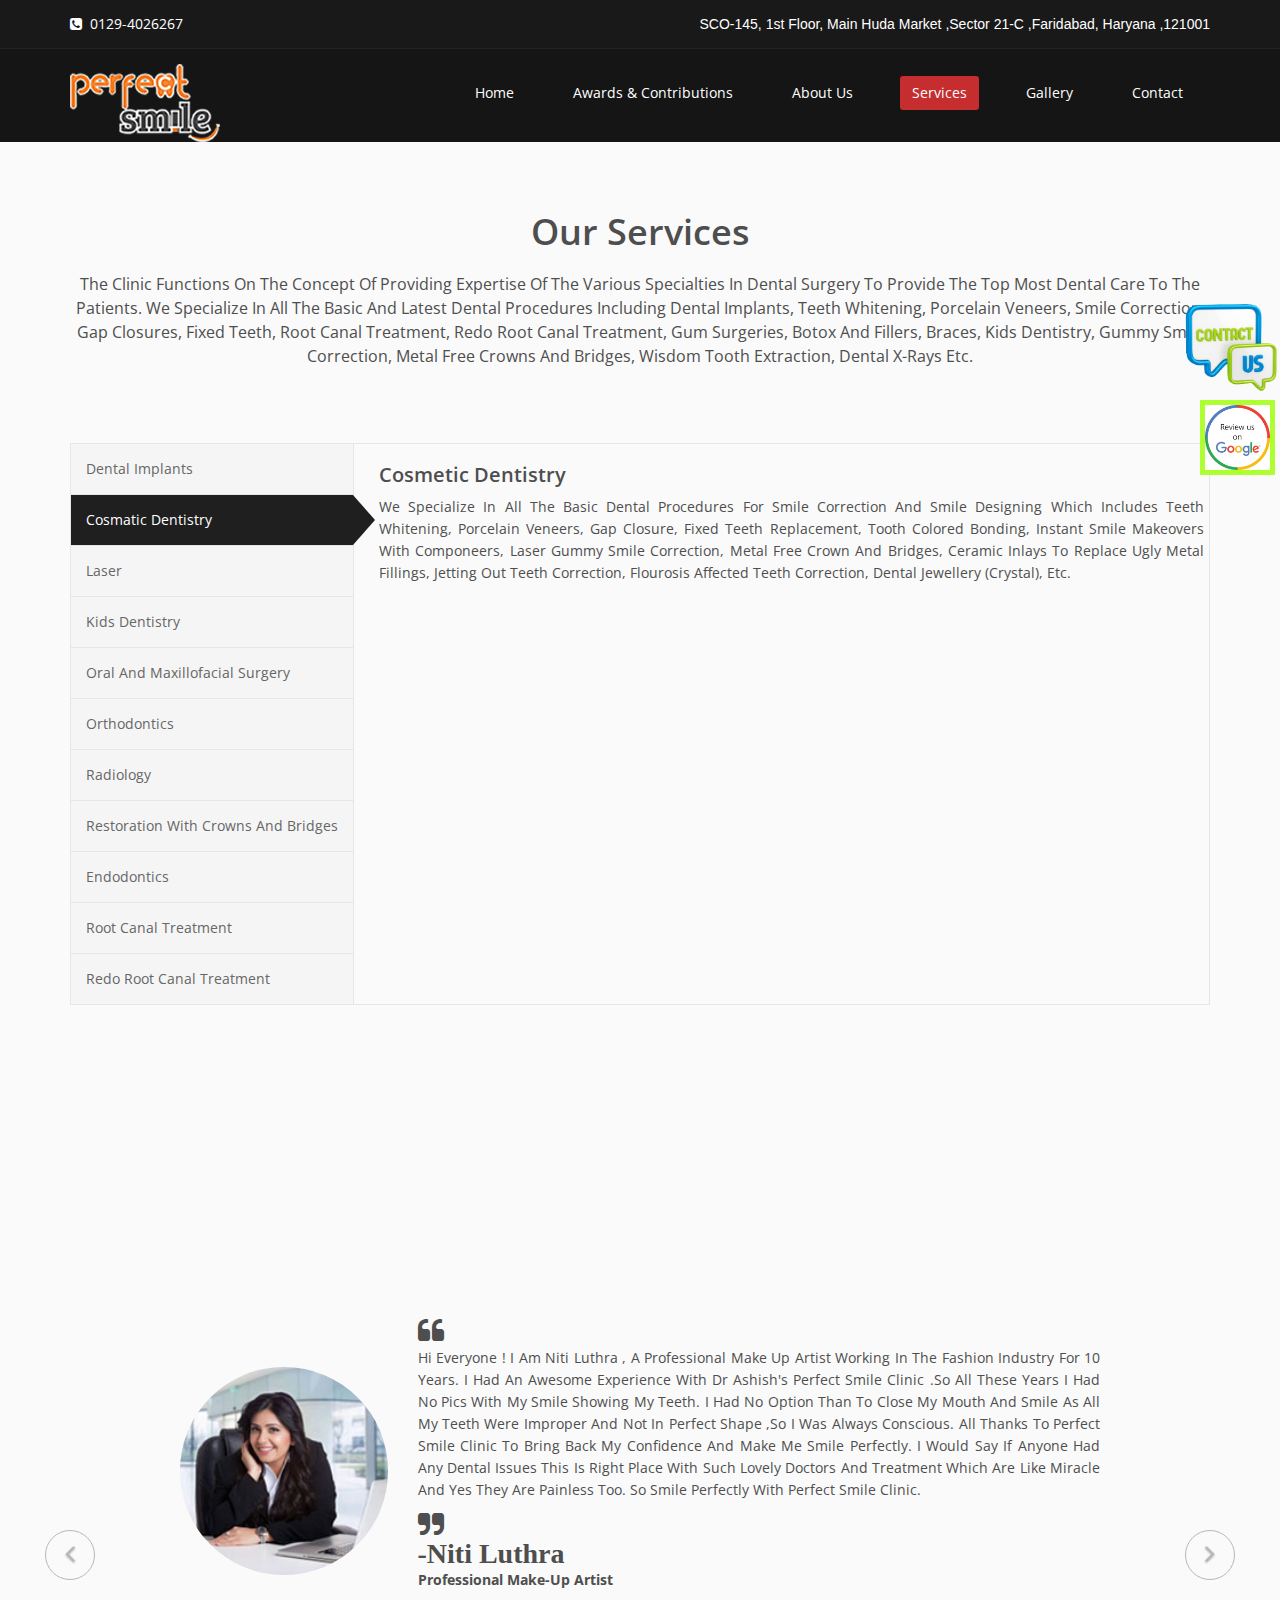
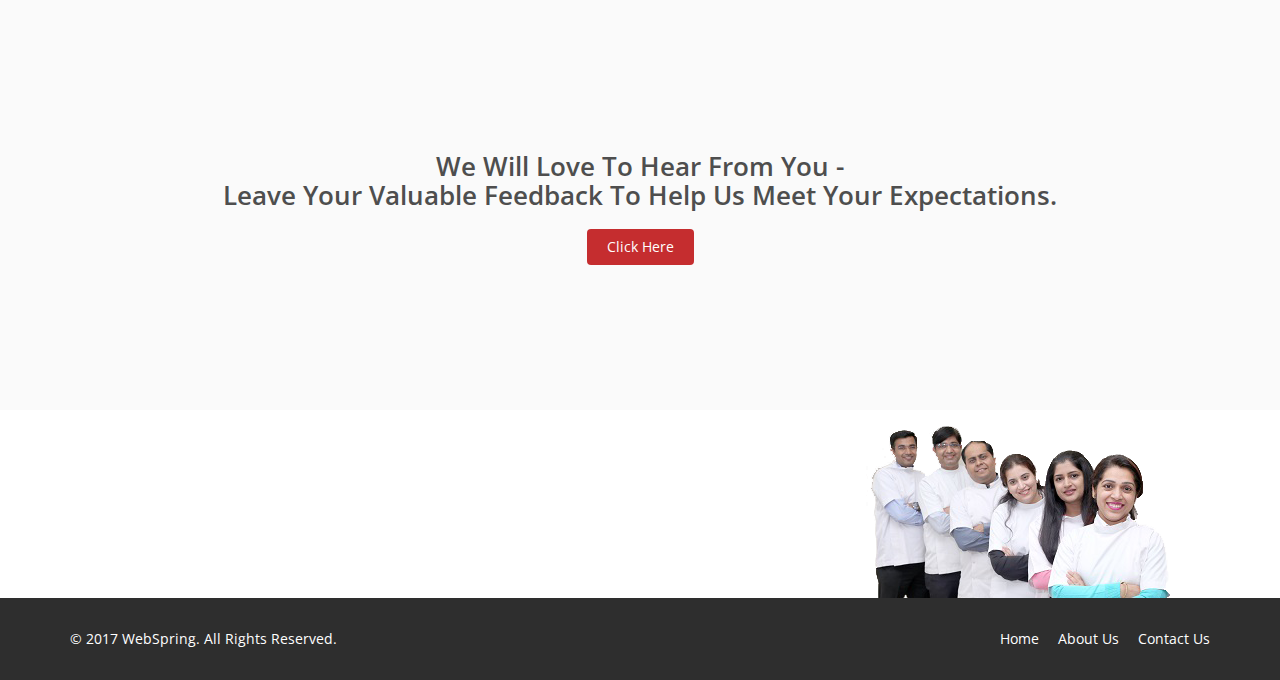
<file: services.html>
<!DOCTYPE html>
<html lang="en">
<head>
    <meta charset="utf-8">
    <meta name="viewport" content="width=device-width, initial-scale=1.0">
    <meta name="description" content="">
    <meta name="author" content="">
    <title>Services | Corlate</title>
    
    <!-- core CSS -->
    <link href="css/bootstrap.min.css" rel="stylesheet">
    <link href="css/font-awesome.min.css" rel="stylesheet">
    <link href="css/prettyPhoto.css" rel="stylesheet">
    <link href="css/animate.min.css" rel="stylesheet">
    <link href="css/main.css" rel="stylesheet">
    <link href="css/responsive.css" rel="stylesheet">
    
    <!--[if lt IE 9]>
    <script src="js/html5shiv.js"></script>
    <script src="js/respond.min.js"></script>
    <![endif]-->       
    <link rel="shortcut icon" href="images/ico/favicon.ico">
    <link rel="apple-touch-icon-precomposed" sizes="144x144" href="images/ico/apple-touch-icon-144-precomposed.png">
    <link rel="apple-touch-icon-precomposed" sizes="114x114" href="images/ico/apple-touch-icon-114-precomposed.png">
    <link rel="apple-touch-icon-precomposed" sizes="72x72" href="images/ico/apple-touch-icon-72-precomposed.png">
    <link rel="apple-touch-icon-precomposed" href="images/ico/apple-touch-icon-57-precomposed.png">
</head><!--/head-->

<body>

	<header id="header">
		<div class="top-bar">
			<div class="container">
				<div class="row">
					<div class="col-sm-6 col-xs-4">
						<div class="top-number">
							<p>
								<i class="fa fa-phone-square"></i>&nbsp 0129-4026267</p>
						</div>
					</div>
					<div class="col-sm-6 col-xs-8">
						<div class="social top-number" style="color:white; font-family: Roboto, sans-serif;">
							<p>
								SCO-145, 1st Floor, Main Huda Market ,Sector 21-C ,Faridabad, Haryana ,121001</p>
						</div>
					</div>
				</div>
			</div>
			<!--/.container-->
		</div>
		<!--/.top-bar-->

		<nav class="navbar navbar-inverse" role="banner">
			<div class="container">
				<div class="navbar-header">
					<button type="button" class="navbar-toggle" data-toggle="collapse" data-target=".navbar-collapse">
						<span class="sr-only">Toggle navigation</span>
						<span class="icon-bar"></span>
						<span class="icon-bar"></span>
						<span class="icon-bar"></span>
					</button>
					<a class="navbar-brand" href="index.html">
						<img src="images/psflogo.png" alt="Perfect Smile Faridabad">
					</a>
					<span style="display:inline ;top:30px;font-color:white"></span>
				</div>

				<div class="collapse navbar-collapse navbar-right">
					<ul class="nav navbar-nav">
						<li class="">
							<a href="index.html">Home</a>
						</li>
						<li class="">
							<a href="awards.html">Awards & Contributions</a>
						</li>

						<li class="">
							<a href="about-us.html">About Us</a>
						</li>
						<li class="active">
							<a href="services.html">Services</a>
						</li>
						<li class="">
							<a href="gallery.html">Gallery</a>
						</li>
						<li class="">
							<a href="contact-us.html">Contact</a>
						</li>
					</ul>
				</div>
			</div>
			<!--/.container-->
		</nav>
		<!--/nav-->

        <div style="position:fixed; top: 300px; right: 0px ;z-index:3;width:145px">
            <img width="150px" src="contactUs1.png" style="z-index:3;cursor:pointer" data-target="#myModals" data-toggle="modal" type="button">
        </div>
        <div style="position:fixed; top: 400px; right: 0px ;z-index:3;width:80px">
            <img width="75px" src="Google-Review.jpg" style="z-index:3;cursor:pointer; border: 5px solid greenyellow;" data-target="#myModals" data-toggle="modal" type="button">
        </div>



        <div class="modal fade" id="myModals" tabindex="-1" role="dialog" aria-labelledby="myModalLabel" style="display: none;" aria-hidden="true">
            <div class="modal-dialog" role="document">
                <div class="modal-content">
                    <div class="modal-header">
                        <button type="button" class="close" data-dismiss="modal" aria-label="Close">
                            <span aria-hidden="true">×</span>
                        </button>
                        <h4 class="modal-title" id="myModalLabel" style="text-align: center;">Contact Details</h4>
                    </div>
                    <div class="modal-body">
                        <center>
                            <p>
                                <i class="fa fa-phone fa-2x ">&nbsp; 0129-4026267</i>
                            </p>
                            <p>
                                <i class="fa fa-phone fa-2x">&nbsp; 9990096267 </i>
                            </p>
                            <p>
                                <i class="fa fa-envelope fa-2x"></i>&nbsp; perfectsmilefaridabad@gmail.com</p>
                            </p>
                            <p></p>

                            <i class="  fa fa-home fa-2x " style="color:black">SCO-145, 1st Floor, Main Huda Market ,Sector 21-C ,Faridabad, Haryana ,121001</i>
                            <p>
                                <a  class="btn btn-primary" href="https://www.google.co.in/maps/dir/''/perfect+smile+faridabad/@28.4312804,77.2265672,12z/data=!3m1!4b1!4m8!4m7!1m0!1m5!1m1!1s0x390cdde5c14c6a0b:0xd3a235c79fb41539!2m2!1d77.2966075!2d28.4312983">Directions</a>
                            
                                <a  class="btn btn-primary" href="https://www.google.com/search?hl=en-IN&gl=in&q=Perfect+Smile,+SCO-145,+1st+Floor,+Sector+21C,+Faridabad,+Haryana+121001&ludocid=15249810419724064057&lsig=AB86z5Viqj2jzGE156ZdUFtJYadb#lrd=0x390cdde5c14c6a0b:0xd3a235c79fb41539,3">Leave a Review</a>
                            </p>
                        </center>

                    </div>
                    <div class="modal-footer">
                        <center>
                            <practo:abs_widget widget="1260e2e5ccf9d516">
                    </div>
                    </practo:abs_widget>
                    <script src="https://www.practo.com/bundles/practopractoapp/js/abs_widget_helper.js"></script>
                    </center>
                    <!--<button type="button" class="btn btn-primary" data-dismiss="modal">Close</button>-->

                </div>
            </div>
        </div>
        </div>
	</header>
        
           



			
<!--             <div class="clients-area center wow fadeInDown">
                <h2>What our client says</h2>
                <p class="lead">Lorem ipsum dolor sit amet, consectetur adipisicing elit, sed do eiusmod tempor incididunt ut <br> et dolore magna aliqua. Ut enim ad minim veniam</p>
            </div>

            <div class="row">
                <div class="col-md-4 wow fadeInDown">
                    <div class="clients-comments text-center">
                        <img src="images/client1.png" class="img-circle" alt="">
                        <h3>Lorem ipsum dolor sit amet, consectetur adipisicing elit, sed do eiusmod tempor incididunt</h3>
                        <h4><span>-John Doe /</span>  Director of corlate.com</h4>
                    </div>
                </div>
                <div class="col-md-4 wow fadeInDown">
                    <div class="clients-comments text-center">
                        <img src="images/client2.png" class="img-circle" alt="">
                        <h3>Lorem ipsum dolor sit amet, consectetur adipisicing elit, sed do eiusmod tempor incididunt</h3>
                        <h4><span>-John Doe /</span>  Director of corlate.com</h4>
                    </div>
                </div>
                <div class="col-md-4 wow fadeInDown">
                    <div class="clients-comments text-center">
                        <img src="images/client3.png" class="img-circle" alt="">
                        <h3>Lorem ipsum dolor sit amet, consectetur adipisicing elit, sed do eiusmod tempor incididunt</h3>
                        <h4><span>-John Doe /</span>  Director of corlate.com</h4>
                    </div>
                </div>
           </div>
 -->
        </div><!--/.container-->
    </section><!--/#feature-->

<section id="feature" class="transparent-bg">
           
        <div class="container">
		<div class="center wow fadeInDown">
                <h2>Our Services</h2>
                 <p class="lead">The clinic functions on the concept of providing expertise of the various specialties in dental surgery to provide the top most dental care to the patients. We specialize in all the basic and latest dental procedures including dental implants, teeth whitening, porcelain veneers, smile correction, gap closures, fixed teeth, root canal treatment, redo root canal treatment, gum surgeries, botox and fillers, braces, kids dentistry, gummy smile correction, metal free crowns and bridges, wisdom tooth extraction, dental x-rays etc.</p> 
            </div>

            <div class="row">
                <div class="col-xs-12 col-sm-12 wow fadeInDown">
                   <div class="tab-wrap"> 
                        <div class="media">
                            <div class="parrent pull-left">
                                <ul class="nav nav-tabs nav-stacked">
                                    <li class=""><a href="#tab1" data-toggle="tab" class="analistic-01">Dental Implants</a></li>
                                    <li class="active"><a href="#tab2" data-toggle="tab" class="analistic-02">Cosmatic Dentistry</a></li>
                                    <li class=""><a href="#tab3" data-toggle="tab" class="tehnical">Laser</a></li>
                                   <!-- <li class=""><a href="#tab4" data-toggle="tab" class="tehnical">Gums Treatment</a></li>-->
                                    <li class=""><a href="#tab5" data-toggle="tab" class="tehnical">Kids Dentistry</a></li>
									<li class=""><a href="#tab6" data-toggle="tab" class="analistic-01">Oral and Maxillofacial surgery</a></li>
                                    <li class=""><a href="#tab7" data-toggle="tab" class="analistic-02">Orthodontics</a></li>
                                    <li class=""><a href="#tab8" data-toggle="tab" class="tehnical">Radiology</a></li>
                                    <li class=""><a href="#tab9" data-toggle="tab" class="tehnical">Restoration with crowns and bridges</a></li>
                                    <li class=""><a href="#tab10" data-toggle="tab" class="tehnical">Endodontics</a></li>
									<li class=""><a href="#tab11" data-toggle="tab" class="tehnical">Root Canal Treatment</a></li>
									<li class=""><a href="#tab12" data-toggle="tab" class="tehnical">Redo Root Canal Treatment</a></li>
                                </ul>
                            </div>

                            <div class="parrent media-body">
                                <div class="tab-content">
                                    <div class="tab-pane fade" id="tab1">
					
					
					
					<div class="row">
            <div class="  fadeInDown">
                <h2>Dental-Implants</h2>
				               <p>Dental implants provide the stronger foundation for permanent or removable prosthesis that are made to match your natural teeth. These are made from biologically pure titanium or titanium alloys which are well accepted by the human body. These fuse with the jaw bones and form a secure foundation for tooth replacement.

</p>
                         
                        </div>

            <!--<div class="row">
                <div class="col-xs-12 col-sm-4 col-md-4">
                    <div class="recent-work-wrap">
                        <img class="img-responsive" src="assets/services/DI/1.jpg" alt="">
                        <div class="overlay">
                            <div class="recent-work-inner">
                                <h3><a href="#">Image-1</a> </h3>
                                <p>Description</p>
                                <a class="preview" href="assets/services/DI/1.jpg" rel="prettyPhoto"><i class="fa fa-eye"></i> View</a>
                            </div> 
                        </div>
                    </div>
                </div>   

                <div class="col-xs-12 col-sm-4 col-md-4">
                    <div class="recent-work-wrap">
                        <img class="img-responsive" src="assets/services/DI/2.jpg" alt="">
                        <div class="overlay">
                            <div class="recent-work-inner">
                                <h3><a href="#">Image-2</a></h3>
                                <p>Description</p>
                                <a class="preview" href="assets/services/DI/2.jpg" rel="prettyPhoto"><i class="fa fa-eye"></i> View</a>
                            </div> 
                        </div>
                    </div>
                </div> 

                <div class="col-xs-12 col-sm-4 col-md-4">
                    <div class="recent-work-wrap">
                        <img class="img-responsive" src="assets/services/DI/3.jpg" alt="">
                        <div class="overlay">
                            <div class="recent-work-inner">
                                <h3><a href="#">Image-3 </a></h3>
                                <p>Description-3</p>
                                <a class="preview" href="assets/services/DI/3.jpg" rel="prettyPhoto"><i class="fa fa-eye"></i> View</a>
                            </div> 
                        </div>
                    </div>
                </div>   

                   
            </div>--><!--/.row-->
        </div>
   </div>
   
   
   <div class="tab-pane fade active in" id="tab2">
					
					
					
					<div class="row">
            <div class="  fadeInDown">
                <h2>Cosmetic Dentistry </h2>
                                                 <p>We specialize in all the basic dental procedures for smile correction and smile designing which includes teeth whitening, porcelain veneers, gap closure, fixed teeth replacement, tooth colored bonding, instant smile makeovers with componeers, laser gummy smile correction, metal free crown and bridges, ceramic inlays to replace ugly metal fillings, jetting out teeth correction, flourosis affected teeth correction, dental jewellery (crystal), etc.
                                                 </p>
                         
                        </div>

            <!--<div class="row">
                <div class="col-xs-12 col-sm-4 col-md-4">
                    <div class="recent-work-wrap">
                        <img class="img-responsive" src="assets/services/CD/1.jpg" alt="">
                        <div class="overlay">
                            <div class="recent-work-inner">
                                <h3><a href="#">Image-1</a> </h3>
                                <p>Description</p>
                                <a class="preview" href="assets/services/CD/1.jpg" rel="prettyPhoto"><i class="fa fa-eye"></i> View</a>
                            </div> 
                        </div>
                    </div>
                </div>   

                <div class="col-xs-12 col-sm-4 col-md-4">
                    <div class="recent-work-wrap">
                        <img class="img-responsive" src="assets/services/CD/2.png" alt="">
                        <div class="overlay">
                            <div class="recent-work-inner">
                                <h3><a href="#">Image-2</a></h3>
                                <p>Description</p>
                                <a class="preview" href="assets/services/CD/2.png" rel="prettyPhoto"><i class="fa fa-eye"></i> View</a>
                            </div> 
                        </div>
                    </div>
                </div> 

                <div class="col-xs-12 col-sm-4 col-md-4">
                    <div class="recent-work-wrap">
                        <img class="img-responsive" src="assets/services/CD/3.jpg" alt="">
                        <div class="overlay">
                            <div class="recent-work-inner">
                                <h3><a href="#">Image-3 </a></h3>
                                <p>DEscription-3</p>
                                <a class="preview" href="assets/services/CD/3.jpg" rel="prettyPhoto"><i class="fa fa-eye"></i> View</a>
                            </div> 
                        </div>
                    </div>
                </div>   

                   
            </div>--><!--/.row-->
        </div>
   </div>
   
                    <div class="tab-pane fade" id="tab3">
					
					
					
					<div class="row">
            <div class="  fadeInDown">
                <h2>Laser</h2>
				               <p>Laser Dentistry is a less invasive, more comfortable option to conventional dentistry. Healthy tooth structure is preserved with the use of laser due to its pin point accuracy. Over time, this means your teeth have a longer life span because the more natural tooth structure that is present, the stronger the tooth is.
The laser produces a wavelength of energy that can cut tooth and soft tissue in most cases without local anaesthesia; however in very deep areas of the tooth where individual needs dictate, anaesthetic may be desirable. The laser is used extensively for soft tissue surgery and implant surgery reducing healing time. The laser is ideal for caries removal and tooth preparation as these procedures are carried out quickly, safely and precisely. The laser also sterilises the working area.
The laser cannot be used to remove old existing amalgams (silver fillings) as it vaporises the mercury.
The practice has five different lasers on offer. Laser is a more comfortable and conservative option to the conventional drill. Each laser has specific applications which cover the following:
<ul>
<li>Laser teeth whitening (Smartbleach)</li>
<li>Laser for soft tissue surgery and painful jaw joints. This laser can also help cold sores</li>
<li>Restorative (fillings)</li>
<li>Laser Fluoride Application (preventive treatment – 6 x more effective with laser)</li>
<li>Endodontic (Root Canal Treatment)</li>
<li>Diagnostic (for the early detection and treatment of decay)</li>
<li>The laser techniques are available for most procedures but will need to be individually assessed.</li>
</ul></p>
                         
                        </div>

            <!--<div class="row">
                <div class="col-xs-12 col-sm-4 col-md-4">
                    <div class="recent-work-wrap">
                        <img class="img-responsive" src="assets/services/CD/1.jpg" alt="">
                        <div class="overlay">
                            <div class="recent-work-inner">
                                <h3><a href="#">Image-1</a> </h3>
                                <p>Description</p>
                                <a class="preview" href="images/portfolio/full/item1.png" rel="prettyPhoto"><i class="fa fa-eye"></i> View</a>
                            </div> 
                        </div>
                    </div>
                </div>   

                <div class="col-xs-12 col-sm-4 col-md-4">
                    <div class="recent-work-wrap">
                        <img class="img-responsive" src="images/portfolio/recent/item2.png" alt="">
                        <div class="overlay">
                            <div class="recent-work-inner">
                                <h3><a href="#">Image-2</a></h3>
                                <p>Description</p>
                                <a class="preview" href="images/portfolio/full/item2.png" rel="prettyPhoto"><i class="fa fa-eye"></i> View</a>
                            </div> 
                        </div>
                    </div>
                </div> 

                <div class="col-xs-12 col-sm-4 col-md-4">
                    <div class="recent-work-wrap">
                        <img class="img-responsive" src="images/portfolio/recent/item3.png" alt="">
                        <div class="overlay">
                            <div class="recent-work-inner">
                                <h3><a href="#">Image-3 </a></h3>
                                <p>DEscription-3</p>
                                <a class="preview" href="images/portfolio/full/item3.png" rel="prettyPhoto"><i class="fa fa-eye"></i> View</a>
                            </div> 
                        </div>
                    </div>
                </div>   

                   
            </div>-->
			<!--/.row-->
        </div>
                                     </div>
									 
                 <div class="tab-pane fade" id="tab5">
					
					
					
					<div class="row">
            <div class="  fadeInDown">
                 <h2>Kids Dentistry</h2>
										‘A SEED SOWN WELL WILL GROW INTO A BEAUTIFUL SAPLING’

This hold true for a child also. Health is of paramount importance and any negligence on the part of parents or doctors can harm a child in multiple ways. Primary teeth also known as “milk teeth” are the first set of dentition in a child. They serve the very important function of guiding eruption/emergence of permanent teeth in the mouth. 

Early loss of primary teeth may lead to:

•	Pain, which results in compromised nutrition
•	Space loss in the arch, which causes misaligned teeth
•	Swelling and discomfort
•	If left untreated, infection may involve permanent teeth

Causes of early loss of primary teeth:

•	Dental Caries
•	Trauma
•	Other congenital conditions

Here, we treat kids with tender love care (TLC). Our routine practice includes implementation of non-pharmacological behavior management techniques that aids in converting an uncooperative child to a cooperative one, thereby eliminating dental fear and anxiety.

										<p>TREATMENT OFFERED TO KIDS:

PREVENTIVE PROCEDURES: 
Dental check-up, parental counseling, diet counseling, preventive fillings, pit and fissure sealants, fluoride application.

RESTORATIVE:
Dental fillings, laser fillings, painless root canal treatment for children, esthetic management of front teeth (carious or traumatized). Anterior and posterior crowns for kids.

SPECIAL CARE DENTISTRY: 
Specialized dental services to children with Down’s syndrome, autism and other congenital conditions.

MANAGEMENT OF ACUTE DENTAL EMERGENCIES:
Treatment of dental trauma, including management of knocked-out (avulsed) tooth.

</p>
                         
                        </div>

            <!--<div class="row">
                <div class="col-xs-12 col-sm-4 col-md-4">
                    <div class="recent-work-wrap">
                        <img class="img-responsive" src="images/portfolio/recent/item1.png" alt="">
                        <div class="overlay">
                            <div class="recent-work-inner">
                                <h3><a href="#">Image-1</a> </h3>
                                <p>Description</p>
                                <a class="preview" href="images/portfolio/full/item1.png" rel="prettyPhoto"><i class="fa fa-eye"></i> View</a>
                            </div> 
                        </div>
                    </div>
                </div>   

                <div class="col-xs-12 col-sm-4 col-md-4">
                    <div class="recent-work-wrap">
                        <img class="img-responsive" src="images/portfolio/recent/item2.png" alt="">
                        <div class="overlay">
                            <div class="recent-work-inner">
                                <h3><a href="#">Image-2</a></h3>
                                <p>Description</p>
                                <a class="preview" href="images/portfolio/full/item2.png" rel="prettyPhoto"><i class="fa fa-eye"></i> View</a>
                            </div> 
                        </div>
                    </div>
                </div> 

                <div class="col-xs-12 col-sm-4 col-md-4">
                    <div class="recent-work-wrap">
                        <img class="img-responsive" src="images/portfolio/recent/item3.png" alt="">
                        <div class="overlay">
                            <div class="recent-work-inner">
                                <h3><a href="#">Image-3 </a></h3>
                                <p>DEscription-3</p>
                                <a class="preview" href="images/portfolio/full/item3.png" rel="prettyPhoto"><i class="fa fa-eye"></i> View</a>
                            </div> 
                        </div>
                    </div>
                </div>   

                   
            </div>--><!--/.row-->
        </div>
                                     </div>									 
									 
									 

                 <div class="tab-pane fade" id="tab6">
					
					
					
					<div class="row">
            <div class="  fadeInDown">
                         <h2>Oral and Maxillofacial Surgery:</h2>
										<p>
This includes extractions of teeth, wisdom tooth extractions, treatment of jaw fractures, removal of any pathology associated with tooth, sinus lift surgeries, biopsies and pre prosthetic surgeries.
<h2>Tooth Removal</h2><br>
Sometimes, even after taking all the efforts, tooth disease can reach a stage where the teeth are not salvageable. In such cases, we may need a dental extraction to prevent further damage to the underlying bone and surrounding gums and teeth.<br>
Traditional extractions are done by expanding and fracturing the plate of bone on the cheek side. This is very precious bone. Once lost, it is exceedingly hard to regain. It also, more often than not, impairs our ability to restore the lost tooth by a dental implant. And that's where PERFECT SMILE  specializes in keeping any extraction as minimally invasive and traumatic as possible<br>
With the technologies available at PERFECT SMILE, it is very rare that we extract an important functional tooth or any tooth in the aesthetic zone. Our major dental extraction procedures involve the removal of third molars (wisdom teeth / molar extraction) and dental extractions for orthodontic purposes that give functional and cosmetic improvement.<br>
<h2>Wisdom teeth extractions (Third molar surgeries)</h2>
When there is no sufficient space to erupt in the oral cavity (impacted wisdom teeth) removal of wisdom teeth is suggested for the following reasons:
<ul>
<li>	They are prone to tooth decay and infection</li>
<li>	They may cause severe gum disease which may affect the supporting tissues and bone structures of the surrounding teeth.</li>
<li>	To prevent unwanted movement of teeth after an orthodontic treatment.</li>
</ul>
Your wisdom tooth removal treatment may either be "simple" or "surgical". Simple wisdom tooth removal surgery is performed on teeth that are visible in the mouth under local anesthesia, and require only the use of instruments to elevate and/or grasp the visible portion of the tooth. Typically, the tooth is lifted and rocked back and forth to make the tooth loose enough to be removed. Surgical wisdom tooth treatments involve the removal of wisdom teeth that cannot be easily accessed, usually because they are covered by the gums partially or completely.
</p>
                         
                        </div>

            <!--<div class="row">
                <div class="col-xs-12 col-sm-4 col-md-4">
                    <div class="recent-work-wrap">
                        <img class="img-responsive" src="images/portfolio/recent/item1.png" alt="">
                        <div class="overlay">
                            <div class="recent-work-inner">
                                <h3><a href="#">Image-1</a> </h3>
                                <p>Description</p>
                                <a class="preview" href="images/portfolio/full/item1.png" rel="prettyPhoto"><i class="fa fa-eye"></i> View</a>
                            </div> 
                        </div>
                    </div>
                </div>   

                <div class="col-xs-12 col-sm-4 col-md-4">
                    <div class="recent-work-wrap">
                        <img class="img-responsive" src="images/portfolio/recent/item2.png" alt="">
                        <div class="overlay">
                            <div class="recent-work-inner">
                                <h3><a href="#">Image-2</a></h3>
                                <p>Description</p>
                                <a class="preview" href="images/portfolio/full/item2.png" rel="prettyPhoto"><i class="fa fa-eye"></i> View</a>
                            </div> 
                        </div>
                    </div>
                </div> 

                <div class="col-xs-12 col-sm-4 col-md-4">
                    <div class="recent-work-wrap">
                        <img class="img-responsive" src="images/portfolio/recent/item3.png" alt="">
                        <div class="overlay">
                            <div class="recent-work-inner">
                                <h3><a href="#">Image-3 </a></h3>
                                <p>DEscription-3</p>
                                <a class="preview" href="images/portfolio/full/item3.png" rel="prettyPhoto"><i class="fa fa-eye"></i> View</a>
                            </div> 
                        </div>
                    </div>
                </div>   

                   
            </div>--><!--/.row-->
        </div>
                                     </div>			 
									 
	             <div class="tab-pane fade" id="tab6">
					
					
					
					<div class="row">
            <div class="  fadeInDown">
                         <h2>Oral and Maxillofacial Surgery:</h2>
										<p>
This includes extractions of teeth, wisdom tooth extractions, treatment of jaw fractures, removal of any pathology associated with tooth, sinus lift surgeries, biopsies and pre prosthetic surgeries.
<h3>Tooth Removal</h3><br>
Sometimes, even after taking all the efforts, tooth disease can reach a stage where the teeth are not salvageable. In such cases, we may need a dental extraction to prevent further damage to the underlying bone and surrounding gums and teeth.<br>
Traditional extractions are done by expanding and fracturing the plate of bone on the cheek side. This is very precious bone. Once lost, it is exceedingly hard to regain. It also, more often than not, impairs our ability to restore the lost tooth by a dental implant. And that's where PERFECT SMILE  specializes in keeping any extraction as minimally invasive and traumatic as possible<br>
With the technologies available at PERFECT SMILE, it is very rare that we extract an important functional tooth or any tooth in the aesthetic zone. Our major dental extraction procedures involve the removal of third molars (wisdom teeth / molar extraction) and dental extractions for orthodontic purposes that give functional and cosmetic improvement.<br>
<h3>Wisdom teeth extractions (Third molar surgeries)</h3>
When there is no sufficient space to erupt in the oral cavity (impacted wisdom teeth) removal of wisdom teeth is suggested for the following reasons:
<ul>
<li>	They are prone to tooth decay and infection</li>
<li>	They may cause severe gum disease which may affect the supporting tissues and bone structures of the surrounding teeth.</li>
<li>	To prevent unwanted movement of teeth after an orthodontic treatment.</li>
</ul>
Your wisdom tooth removal treatment may either be "simple" or "surgical". Simple wisdom tooth removal surgery is performed on teeth that are visible in the mouth under local anesthesia, and require only the use of instruments to elevate and/or grasp the visible portion of the tooth. Typically, the tooth is lifted and rocked back and forth to make the tooth loose enough to be removed. Surgical wisdom tooth treatments involve the removal of wisdom teeth that cannot be easily accessed, usually because they are covered by the gums partially or completely.
</p>
                         
                        </div>

            <!--<div class="row">
                <div class="col-xs-12 col-sm-4 col-md-4">
                    <div class="recent-work-wrap">
                        <img class="img-responsive" src="images/portfolio/recent/item1.png" alt="">
                        <div class="overlay">
                            <div class="recent-work-inner">
                                <h3><a href="#">Image-1</a> </h3>
                                <p>Description</p>
                                <a class="preview" href="images/portfolio/full/item1.png" rel="prettyPhoto"><i class="fa fa-eye"></i> View</a>
                            </div> 
                        </div>
                    </div>
                </div>   

                <div class="col-xs-12 col-sm-4 col-md-4">
                    <div class="recent-work-wrap">
                        <img class="img-responsive" src="images/portfolio/recent/item2.png" alt="">
                        <div class="overlay">
                            <div class="recent-work-inner">
                                <h3><a href="#">Image-2</a></h3>
                                <p>Description</p>
                                <a class="preview" href="images/portfolio/full/item2.png" rel="prettyPhoto"><i class="fa fa-eye"></i> View</a>
                            </div> 
                        </div>
                    </div>
                </div> 

                <div class="col-xs-12 col-sm-4 col-md-4">
                    <div class="recent-work-wrap">
                        <img class="img-responsive" src="images/portfolio/recent/item3.png" alt="">
                        <div class="overlay">
                            <div class="recent-work-inner">
                                <h3><a href="#">Image-3 </a></h3>
                                <p>DEscription-3</p>
                                <a class="preview" href="images/portfolio/full/item3.png" rel="prettyPhoto"><i class="fa fa-eye"></i> View</a>
                            </div> 
                        </div>
                    </div>
                </div>   

                   
            </div>--><!--/.row-->
        </div>
                                     </div>			 
									 
	 <div class="tab-pane fade" id="tab7">
					
					
					
					<div class="row">
            <div class="  fadeInDown">
                           <h2>Orthodontics</h2>
										<p>Dental braces (also known as orthodontic braces, or braces) are devices used in orthodontics that align and straighten teeth and help to position them with regard to a person's bite, while also working to improve dental health. They are often used to correct underbites, as well as malocclusions, overbites, cross bites, open bites, deep bites, crooked teeth, and various other flaws of the teeth and jaw. 

Lingual braces are custom made fixed braces bonded to the back of the teeth making them invisible to other people. In lingual braces the brackets are cemented onto the backside of the teeth making them invisible while in standard braces the brackets are cemented onto the front side of the teeth. Hence, lingual braces are a cosmetic alternative to those who do not wish the braces to be visible.

Aligners
Aligners are removable medical grade plastic appliances which patient wears instead of brackets and wires to correct malocclusion. Dental aligners are a modern alternative to braces, for teeth that are in need of straightening. 
A Clear change to the concept of Cosmetic and Adult Orthodontic treatment without using conventional methods of wires and brackets. Adults wouldn't have asked for a better choice to correct their malocclusion without social inhibitions. </p>
                         
                        </div>

            <!--<div class="row">
                <div class="col-xs-12 col-sm-4 col-md-4">
                    <div class="recent-work-wrap">
                        <img class="img-responsive" src="images/portfolio/recent/item1.png" alt="">
                        <div class="overlay">
                            <div class="recent-work-inner">
                                <h3><a href="#">Image-1</a> </h3>
                                <p>Description</p>
                                <a class="preview" href="images/portfolio/full/item1.png" rel="prettyPhoto"><i class="fa fa-eye"></i> View</a>
                            </div> 
                        </div>
                    </div>
                </div>   

                <div class="col-xs-12 col-sm-4 col-md-4">
                    <div class="recent-work-wrap">
                        <img class="img-responsive" src="images/portfolio/recent/item2.png" alt="">
                        <div class="overlay">
                            <div class="recent-work-inner">
                                <h3><a href="#">Image-2</a></h3>
                                <p>Description</p>
                                <a class="preview" href="images/portfolio/full/item2.png" rel="prettyPhoto"><i class="fa fa-eye"></i> View</a>
                            </div> 
                        </div>
                    </div>
                </div> 

                <div class="col-xs-12 col-sm-4 col-md-4">
                    <div class="recent-work-wrap">
                        <img class="img-responsive" src="images/portfolio/recent/item3.png" alt="">
                        <div class="overlay">
                            <div class="recent-work-inner">
                                <h3><a href="#">Image-3 </a></h3>
                                <p>DEscription-3</p>
                                <a class="preview" href="images/portfolio/full/item3.png" rel="prettyPhoto"><i class="fa fa-eye"></i> View</a>
                            </div> 
                        </div>
                    </div>
                </div>   

                   
            </div>--><!--/.row-->
        </div>
                                     </div>			 
							 
	 <div class="tab-pane fade" id="tab8">
					
					
					
					<div class="row">
            <div class="  fadeInDown">
                         <h2>Radiology:</h2><p> 
Digital radiography is a form of x-ray imaging where digital x-ray sensor is used instead of traditional photographic film. It has advantages of being time efficient and less exposure to radiations. 
Our clinic has provision for radiovisiographs (RVG) using portable x-ray (xenoray).
Also we have facility available for Digital OPG (Full Mouth Digital X-Ray)
</p>  
                        </div>

            <!--<div class="row">
                <div class="col-xs-12 col-sm-4 col-md-4">
                    <div class="recent-work-wrap">
                        <img class="img-responsive" src="images/portfolio/recent/item1.png" alt="">
                        <div class="overlay">
                            <div class="recent-work-inner">
                                <h3><a href="#">Image-1</a> </h3>
                                <p>Description</p>
                                <a class="preview" href="images/portfolio/full/item1.png" rel="prettyPhoto"><i class="fa fa-eye"></i> View</a>
                            </div> 
                        </div>
                    </div>
                </div>   

                <div class="col-xs-12 col-sm-4 col-md-4">
                    <div class="recent-work-wrap">
                        <img class="img-responsive" src="images/portfolio/recent/item2.png" alt="">
                        <div class="overlay">
                            <div class="recent-work-inner">
                                <h3><a href="#">Image-2</a></h3>
                                <p>Description</p>
                                <a class="preview" href="images/portfolio/full/item2.png" rel="prettyPhoto"><i class="fa fa-eye"></i> View</a>
                            </div> 
                        </div>
                    </div>
                </div> 

                <div class="col-xs-12 col-sm-4 col-md-4">
                    <div class="recent-work-wrap">
                        <img class="img-responsive" src="images/portfolio/recent/item3.png" alt="">
                        <div class="overlay">
                            <div class="recent-work-inner">
                                <h3><a href="#">Image-3 </a></h3>
                                <p>DEscription-3</p>
                                <a class="preview" href="images/portfolio/full/item3.png" rel="prettyPhoto"><i class="fa fa-eye"></i> View</a>
                            </div> 
                        </div>
                    </div>
                </div>   

                   
            </div>--><!--/.row-->
        </div>
                                     </div>			 
							 
	 <div class="tab-pane fade" id="tab9">
					
					
					
					<div class="row">
            <div class="  fadeInDown">
                           <p>RESTORATION WITH CROWNS AND BRIDGES
<h2>Crowns</h2>
A dental crown is a tooth-shaped structure and placed over a tooth to cover it & restore its shape, size, strength, and improve its appearance enhancing the smile. A Crown is an efficient option if you have broken, discolored teeth and can be used to cover dental fillings (inlays) and dental implants. A crown is also mandatory after the root canal treatment.
<br>Types of Crowns<br>
<h3>
Porcelain Fused-to-metal crowns: Metal Base and ceramic coating</h3>
<ul>
<li>	Tooth coloured</li>
<li>	Appropriate for both posterior teeth and anterior teeth</li>
</ul>
<h3>All-ceramic or all-porcelain crown: metal free pure ceramic crown</h3>
<ul>
•	Highly aesthetic and natural looking
•	Appropriate for both Front and back teeth
•	Highly recommended for smile corrections
</ul>
<h2>BRIDGES</h2>

The name bridge is quiet self-explanatory. It bridges the gap which is created by one or many missing teeth. These bridges constitute two or more crowns for the teeth and are supported by either natural teeth or by implants. A bridge enables improves your chewing ability and also helps in improving aesthetics hampered by damaged or missing teeth.
<h3>Types of Bridges</h3>
<ul>
<li>Traditional bridges: When support is taken from adjacent teeth to replace a missing tooth<li>
<li>Implant Supported Bridges: When support is taken from implants and missing teeth are replaced</li>
</ul>
</p>
                         
                        </div>

            <!--<div class="row">
                <div class="col-xs-12 col-sm-4 col-md-4">
                    <div class="recent-work-wrap">
                        <img class="img-responsive" src="images/portfolio/recent/item1.png" alt="">
                        <div class="overlay">
                            <div class="recent-work-inner">
                                <h3><a href="#">Image-1</a> </h3>
                                <p>Description</p>
                                <a class="preview" href="images/portfolio/full/item1.png" rel="prettyPhoto"><i class="fa fa-eye"></i> View</a>
                            </div> 
                        </div>
                    </div>
                </div>   

                <div class="col-xs-12 col-sm-4 col-md-4">
                    <div class="recent-work-wrap">
                        <img class="img-responsive" src="images/portfolio/recent/item2.png" alt="">
                        <div class="overlay">
                            <div class="recent-work-inner">
                                <h3><a href="#">Image-2</a></h3>
                                <p>Description</p>
                                <a class="preview" href="images/portfolio/full/item2.png" rel="prettyPhoto"><i class="fa fa-eye"></i> View</a>
                            </div> 
                        </div>
                    </div>
                </div> 

                <div class="col-xs-12 col-sm-4 col-md-4">
                    <div class="recent-work-wrap">
                        <img class="img-responsive" src="images/portfolio/recent/item3.png" alt="">
                        <div class="overlay">
                            <div class="recent-work-inner">
                                <h3><a href="#">Image-3 </a></h3>
                                <p>DEscription-3</p>
                                <a class="preview" href="images/portfolio/full/item3.png" rel="prettyPhoto"><i class="fa fa-eye"></i> View</a>
                            </div> 
                        </div>
                    </div>
                </div>   

                   
            </div>--><!--/.row-->
        </div>
                                     </div>			 
				
				 <div class="tab-pane fade" id="tab10">
					
					
					
					<div class="row">
            <div class="  fadeInDown">
                               <h2>Endodontics</h2>
                           <p>Root Canal Treatment
•	It is an utmost preferred treatment to secure the natural teeth against conditions like deep dental decay, fractured teeth, discolored tooth following trauma, tooth associated with periapical pathology.
•	Modern Root Canal Treatment is painless & relieves tooth ache effectively in addition to saving the natural tooth. Time required is approximately 30-45 minutes for the procedure.
•	Deep decay if not treated, generally progresses in destroying a vital portion of teeth before it reaches the pulp of the tooth. The soft tissue which has its presence in tooth canals is known as the pulp of the tooth consisting mainly of nerves & blood vessels. On reaching the pulp, this infection results into a common dental pain. At this stage one and only way to save the tooth is to perform a root canal treatment. Root canal is a completely pain free procedure and is done under local anesthesia.

•	 The treatment will be carried out in the premises with the use of the most modern equipment like Rotary Endodontics and Apex ZX Locator, laser and loupes depending on the condition. The doctor will preferably do Single Sitting Root Canal Therapy which is painless, less time consuming and cost-effective and keep you in the utmost comfort.


						   </p>         
                        </div>

            <!--<div class="row">
                <div class="col-xs-12 col-sm-4 col-md-4">
                    <div class="recent-work-wrap">
                        <img class="img-responsive" src="images/portfolio/recent/item1.png" alt="">
                        <div class="overlay">
                            <div class="recent-work-inner">
                                <h3><a href="#">Image-1</a> </h3>
                                <p>Description</p>
                                <a class="preview" href="images/portfolio/full/item1.png" rel="prettyPhoto"><i class="fa fa-eye"></i> View</a>
                            </div> 
                        </div>
                    </div>
                </div>   

                <div class="col-xs-12 col-sm-4 col-md-4">
                    <div class="recent-work-wrap">
                        <img class="img-responsive" src="images/portfolio/recent/item2.png" alt="">
                        <div class="overlay">
                            <div class="recent-work-inner">
                                <h3><a href="#">Image-2</a></h3>
                                <p>Description</p>
                                <a class="preview" href="images/portfolio/full/item2.png" rel="prettyPhoto"><i class="fa fa-eye"></i> View</a>
                            </div> 
                        </div>
                    </div>
                </div> 

                <div class="col-xs-12 col-sm-4 col-md-4">
                    <div class="recent-work-wrap">
                        <img class="img-responsive" src="images/portfolio/recent/item3.png" alt="">
                        <div class="overlay">
                            <div class="recent-work-inner">
                                <h3><a href="#">Image-3 </a></h3>
                                <p>DEscription-3</p>
                                <a class="preview" href="images/portfolio/full/item3.png" rel="prettyPhoto"><i class="fa fa-eye"></i> View</a>
                            </div> 
                        </div>
                    </div>
                </div>   

                   
            </div>--><!--/.row-->
        </div>
                                     </div>			 
	
	 <div class="tab-pane fade" id="tab11">
					
					
					
					<div class="row">
            <div class="  fadeInDown">
                   <h2>ROOT CANAL TREATMENT</h2>
It is an utmost preferred treatment to secure the natural teeth against conditions like deep dental decay, fractured teeth, discolored tooth following trauma, tooth associated with periapical pathology.
Modern Root Canal Treatment is painless & relieves tooth ache effectively in addition to saving the natural tooth. Time required is approximately 30-45 minutes for the procedure.
Deep decay if not treated, generally progresses in destroying a vital portion of teeth before it reaches the pulp of the tooth. The soft tissue which has its presence in tooth canals is known as the pulp of the tooth consisting mainly of nerves & blood vessels. On reaching the pulp, this infection results into a common dental pain. At this stage one and only way to save the tooth is to perform a root canal treatment. Root canal is a completely pain free procedure and is done under local anesthesia.
<br>
 The treatment will be carried out in the premises with the use of the most modern equipment like Rotary Endodontics and Apex ZX Locator, laser and loupes depending on the condition. The doctor will preferably do Single Sitting Root Canal Therapy which is painless, less time consuming and cost-effective and keep you in the utmost comfort.
</p>
                         
                        </div>

            <!--<div class="row">
                <div class="col-xs-12 col-sm-4 col-md-4">
                    <div class="recent-work-wrap">
                        <img class="img-responsive" src="images/portfolio/recent/item1.png" alt="">
                        <div class="overlay">
                            <div class="recent-work-inner">
                                <h3><a href="#">Image-1</a> </h3>
                                <p>Description</p>
                                <a class="preview" href="images/portfolio/full/item1.png" rel="prettyPhoto"><i class="fa fa-eye"></i> View</a>
                            </div> 
                        </div>
                    </div>
                </div>   

                <div class="col-xs-12 col-sm-4 col-md-4">
                    <div class="recent-work-wrap">
                        <img class="img-responsive" src="images/portfolio/recent/item2.png" alt="">
                        <div class="overlay">
                            <div class="recent-work-inner">
                                <h3><a href="#">Image-2</a></h3>
                                <p>Description</p>
                                <a class="preview" href="images/portfolio/full/item2.png" rel="prettyPhoto"><i class="fa fa-eye"></i> View</a>
                            </div> 
                        </div>
                    </div>
                </div> 

                <div class="col-xs-12 col-sm-4 col-md-4">
                    <div class="recent-work-wrap">
                        <img class="img-responsive" src="images/portfolio/recent/item3.png" alt="">
                        <div class="overlay">
                            <div class="recent-work-inner">
                                <h3><a href="#">Image-3 </a></h3>
                                <p>DEscription-3</p>
                                <a class="preview" href="images/portfolio/full/item3.png" rel="prettyPhoto"><i class="fa fa-eye"></i> View</a>
                            </div> 
                        </div>
                    </div>
                </div>   

                   
            </div>--><!--/.row-->
        </div>
                                     </div>			 
	
	 <div class="tab-pane fade" id="tab12">
					
					
					
					<div class="row">
            <div class="  fadeInDown">
                         <h2>Redo Root Canal Treatment</h2>
										<p>
Redo root canal treatment is the procedure to treat a tooth in which a RCT (Root Canal) has been already done and patient is having discomfort.
Although a complicated procedure, but at perfect smile we prefer to save than to remove. With all the clinical expertise and latest equipments we perform Redo Root Canal Treatment with high success rate.
</p>
                         
                        </div>

            <!--<div class="row">
                <div class="col-xs-12 col-sm-4 col-md-4">
                    <div class="recent-work-wrap">
                        <img class="img-responsive" src="images/portfolio/recent/item1.png" alt="">
                        <div class="overlay">
                            <div class="recent-work-inner">
                                <h3><a href="#">Image-1</a> </h3>
                                <p>Description</p>
                                <a class="preview" href="images/portfolio/full/item1.png" rel="prettyPhoto"><i class="fa fa-eye"></i> View</a>
                            </div> 
                        </div>
                    </div>
                </div>   

                <div class="col-xs-12 col-sm-4 col-md-4">
                    <div class="recent-work-wrap">
                        <img class="img-responsive" src="images/portfolio/recent/item2.png" alt="">
                        <div class="overlay">
                            <div class="recent-work-inner">
                                <h3><a href="#">Image-2</a></h3>
                                <p>Description</p>
                                <a class="preview" href="images/portfolio/full/item2.png" rel="prettyPhoto"><i class="fa fa-eye"></i> View</a>
                            </div> 
                        </div>
                    </div>
                </div> 

                <div class="col-xs-12 col-sm-4 col-md-4">
                    <div class="recent-work-wrap">
                        <img class="img-responsive" src="images/portfolio/recent/item3.png" alt="">
                        <div class="overlay">
                            <div class="recent-work-inner">
                                <h3><a href="#">Image-3 </a></h3>
                                <p>DEscription-3</p>
                                <a class="preview" href="images/portfolio/full/item3.png" rel="prettyPhoto"><i class="fa fa-eye"></i> View</a>
                            </div> 
                        </div>
                    </div>
                </div>   

                   
            </div>--><!--/.row-->
        </div>
                                     </div>			 
	
									  									 
                                </div> <!--/.tab-content-->  
                            </div> <!--/.media-body--> 
                        </div> <!--/.media-->     
                    </div><!--/.tab-wrap-->               
                </div><!--/.col-sm-6-->

                
            </div><!--/.row-->
        </div><!--/.container-->
    </section>
    <section id="about-us">
        <div class="container">
            <div class="center wow fadeInDown">
                <h2>Testimonials</h2>
                <p class="lead">This is what our patients
                    <br> have to say.</p>
            </div>

            <!-- about us slider -->
            <div id="about-slider">
                <div id="carousel-slider" class="carousel slide" data-ride="carousel">
                    <!-- Indicators -->
                    <ol class="carousel-indicators visible-xs">
                        <li data-target="#carousel-slider" data-slide-to="0" class="active"></li>
                        <li data-target="#carousel-slider" data-slide-to="1"></li>
                        <li data-target="#carousel-slider" data-slide-to="2"></li>
                    </ol>

                    <div class="carousel-inner">
                        <div class="item active" style="min-height:425px">
                            <div class=" col-md-offset-1 col-md-10">
                                <!-- <div class="row"> -->
                                <!--   <center><img src="images/testimonials1.png" class="img-responsive img-circle"></center>-->
                                <!-- </div> -->
                                <div class=" row">
                                    <div class="col-md-3">
                                        <img style="width:100%;margin-top:50px" class="img-circle" src="images/testimonials/t6.jpg">

                                    </div>
                                    <div class="col-md-9">
                                        <i class="fa fa-quote-left fa-2x"></i>
                                        <p>Hi everyone ! I am Niti Luthra , a professional make up artist working in the fashion
                                            industry for 10 years. I had an awesome experience with Dr Ashish's Perfect Smile
                                            Clinic .So all these years i had no pics with my smile showing my teeth. I had
                                            no option than to close my mouth and smile as all my teeth were improper and
                                            not in perfect shape ,so i was always conscious. All thanks to Perfect Smile
                                            Clinic to bring back my confidence and make me smile perfectly. I would say if
                                            anyone had any dental issues this is right place with such lovely doctors and
                                            treatment which are like miracle and yes they are painless too. So smile perfectly
                                            with Perfect Smile Clinic.
                                        </p>
                                        <i class="fa fa-quote-right fa-2x">
                                            <br>
                                            <span style="text-align:center">
                                                <strong>-Niti Luthra </strong>
                                            </span>
                                        </i>
                                        <p>
                                            <strong>Professional Make-up Artist</strong>
                                        </p>
                                    </div>
                                </div>
                            </div>
                        </div>


                        <div class="item" style="min-height:425px">
                            <div class=" col-md-offset-1 col-md-10">
                                <!-- <div class="row"> -->
                                <!--   <center><img src="images/testimonials1.png" class="img-responsive img-circle"></center>-->
                                <!-- </div> -->
                                <div class=" row">
                                    <div class="col-md-3">
                                        <img style="width:100%;margin-top:50px" class="img-circle" src="images/testimonials/t5.jpg">
                                    </div>
                                    <div class="col-md-9">
                                        <i class="fa fa-quote-left fa-2x"></i>
                                        <p>It was a life changing experience which gave me a lot more reasons to be confident
                                            in my capabilities. I am no more hesitant and one thing that never goes off my
                                            face is My Smile! Thanks for such worderful treatment and i would definitely
                                            recommend your treatment to anybody.

                                        </p>
                                        <i class="fa fa-quote-right fa-2x">
                                            <br>
                                            <span style="text-align:center">
                                                <strong>-Kanchi Sharma </strong>
                                            </span>
                                        </i>
                                        <p>
                                            <strong>Senior Business Analyst</strong>
                                        </p>
                                    </div>
                                </div>
                            </div>
                        </div>



                        <div class="item" style="min-height:425px">
                            <div class=" col-md-offset-1 col-md-10">
                                <!-- <div class="row"> -->
                                <!--   <center><img src="images/testimonials1.png" class="img-responsive img-circle"></center>-->
                                <!-- </div> -->
                                <div class=" row">
                                    <div class="col-md-3">
                                        <img style="width:100%;margin-top:50px" class="img-circle" src="images/testimonials/t1.jpg">
                                    </div>
                                    <div class="col-md-9">
                                        <i class="fa fa-quote-left fa-2x"></i>
                                        <p>I visited Dr. Ashish for the first time around 2011 with persistent pain in my molars,
                                            which had multiple cavities. Even after getting my filling done in the past,
                                            there was no respite from the pain. Therefore, Dr. Ashish suggested Root Canal
                                            Treatment to put this pain to rest.</p>
                                        <p>Initially I was very apprehensive because I had heard stories from my friends about
                                            about how much pain the RCT procedure is and the fact that my teeth were very
                                            sensitive to pain, only made things difficult.</p>

                                        <p>But Dr. Ashish assured me that I wouldn’t feel a thing and that after the treatment
                                            my teeth would not feel pain again. He couldn’t have been more right because
                                            I got my RCT done in two molars and I didn’t feel one bit of pain in the whole
                                            process. Today my operated teeth are holding great and whenever I visit Dr. Ashish
                                            for my regular check ups, he gives me great advice on keeping my teeth and gums
                                            healthy.
                                        </p>

                                        <p>Even the Perfect Smile facility (clinic) is top class with great, considerate staff
                                            and all the advanced equipment. If there’s any dental related issue with anyone,
                                            I don’t see any better place to visit that Perfect Smile.</p>

                                        <i class="fa fa-quote-right fa-2x">
                                            <br>
                                            <span style="text-align:center">
                                                <strong>-Mr. Kunal </strong>
                                            </span>
                                        </i>
                                        <p>
                                            <strong>Copyrighter /Producer -at Advertisment films</strong>
                                        </p>
                                    </div>
                                </div>
                            </div>
                        </div>
                        <div class="item" style="min-height:425px">
                            <div class=" col-md-offset-1 col-md-10">
                                <!-- <div class="row"> -->
                                <!--   <center><img src="images/testimonials1.png" class="img-responsive img-circle"></center>-->
                                <!-- </div> -->
                                <div class=" row">
                                    <div class="col-md-3">
                                        <img style="width:100%;margin-top:50px" class="img-circle" src="images/testimonials/t2.jpg">
                                    </div>
                                    <div class="col-md-9">
                                        <i class="fa fa-quote-left fa-2x"></i>
                                        <p>I had visited Perfect Smile to get my RCT done on a tooth that had almost turned
                                            blue. All these years I had avoided visiting a dentist because I shuddered at
                                            the thought of all the pain involved in the RCT.</p>

                                        <p>But Dr. Ashish conducted a successful RCT on my tooth and I didn’t feel any pain
                                            at all. I wondered why I didn’t get it done earlier.</p>

                                        <p>With an excellent set up and all the modern facilities I feel that Perfect Smile
                                            is the perfect place to get your dental problems sorted.</p>
                                        <i class="fa fa-quote-right fa-2x">
                                            <br>
                                            <span style="text-align:center">
                                                <strong>-Mrs.Nirmala Pant </strong>
                                            </span>
                                        </i>
                                        <p>
                                            <strong>Housewife</strong>
                                        </p>
                                    </div>
                                </div>
                            </div>
                        </div>
                        <div class="item" style="min-height:425px">
                            <div class=" col-md-offset-1 col-md-10">
                                <!-- <div class="row"> -->
                                <!--   <center><img src="images/testimonials1.png" class="img-responsive img-circle"></center>-->
                                <!-- </div> -->
                                <div class=" row">
                                    <div class="col-md-3">
                                        <img style="width:100%;margin-top:50px" class="img-circle" src="images/testimonials/t3.png">
                                    </div>
                                    <div class="col-md-9">
                                        <i class="fa fa-quote-left fa-2x"></i>
                                        <p>I Mrs Benu Saluja on behalf of my son Aarav would like to thank perfect smile and
                                            Specially doctor Ashish verma and his team for successful treatment of my child.
                                            I would recommend every parent to once consult for good results.</p>
                                        <i class="fa fa-quote-right fa-2x">
                                            <br>
                                            <span style="text-align:center">
                                                <strong>-Mrs. Benu Saluja (on behalf of her son Aarav)</strong>
                                            </span>
                                        </i>
                                        <p>
                                            <strong></strong>
                                        </p>
                                    </div>
                                </div>
                            </div>
                        </div>

                    </div>

                    <a class="left carousel-control hidden-xs" href="#carousel-slider" data-slide="prev">
                        <i class="fa fa-angle-left"></i>
                    </a>

                    <a class=" right carousel-control hidden-xs" href="#carousel-slider" data-slide="next">
                        <i class="fa fa-angle-right"></i>
                    </a>
                </div>
                <!--/#carousel-slider-->
            </div>
            <!--/#about-slider-->
        </div>
        <div class="row center">
            <h4 style="font-size:26px"> We will love to hear from you -
                <br>Leave your valuable feedback to help us meet your expectations.
            </h4>
            <h4 class="lead" style="font-size:28px">
                <a class="btn btn-primary" href="https://search.google.com/local/writereview?placeid=ChIJC2pMweXdDDkRORW0n8c1otM"> Click Here</a>
            </h4>

        </div>
    </section>


    <section id="conatcat-info" style="background-color: #f2f2f2 none repeat scroll 0 0;">
        <div class="container">
            <div class="row">
                <div class="col-sm-8">
                    <div class="media contact-info wow fadeInDown" data-wow-duration="1000ms" data-wow-delay="600ms">
                        <div class="pull-left">
                            <i class="fa fa-phone"></i>
                        </div>
                        <div class="media-body">
                            <h2>Have a question ?</h2>
                            <p>Feel free to contact us at 0129-4026267 or 9990096267 </p>
                            <h2>Or</h2>
                            <p style="text-transform: lowercase;">Email us at perfectsmilefaridabad@gmail.com </p>
                        </div>
                    </div>
                </div>
            </div>
        </div>
        <!--/.container-->
    </section>
    <!--/#conatcat-info-->

    <footer id="footer" class="midnight-blue">
        <div class="container">
            <div class="row">
                <div class="col-sm-6">
                    &copy; 2017
                    <a target="_blank" href="http://webspring.in/">WebSpring</a>. All Rights Reserved.
                </div>
                <div class="col-sm-6">
                    <ul class="pull-right">
                        <li>
                            <a href="index.html">Home</a>
                        </li>
                        <li>
                            <a href="about-us.html">About Us</a>
                        </li>
                        <li>
                            <a href="contact-us.html">Contact Us</a>
                        </li>
                    </ul>
                </div>
            </div>
        </div>
    </footer>
    <!--/#footer-->
    <script src="js/jquery.js"></script>
    <script src="js/bootstrap.min.js"></script>
    <script src="js/jquery.prettyPhoto.js"></script>
    <script src="js/jquery.isotope.min.js"></script>
    <script src="js/main.js"></script>
    <script src="js/wow.min.js"></script>
</body>
</html>
</file>
<file: css/prettyPhoto.css>
div.pp_default .pp_top,div.pp_default .pp_top .pp_middle,div.pp_default .pp_top .pp_left,div.pp_default .pp_top .pp_right,div.pp_default .pp_bottom,div.pp_default .pp_bottom .pp_left,div.pp_default .pp_bottom .pp_middle,div.pp_default .pp_bottom .pp_right{height:13px}
div.pp_default .pp_top .pp_left{background:url(../images/prettyPhoto/default/sprite.png) -78px -93px no-repeat}
div.pp_default .pp_top .pp_middle{background:url(../images/prettyPhoto/default/sprite_x.png) top left repeat-x}
div.pp_default .pp_top .pp_right{background:url(../images/prettyPhoto/default/sprite.png) -112px -93px no-repeat}
div.pp_default .pp_content .ppt{color:#f8f8f8}
div.pp_default .pp_content_container .pp_left{background:url(../images/prettyPhoto/default/sprite_y.png) -7px 0 repeat-y;padding-left:13px}
div.pp_default .pp_content_container .pp_right{background:url(../images/prettyPhoto/default/sprite_y.png) top right repeat-y;padding-right:13px}
div.pp_default .pp_next:hover{background:url(../images/prettyPhoto/default/sprite_next.png) center right no-repeat;cursor:pointer}
div.pp_default .pp_previous:hover{background:url(../images/prettyPhoto/default/sprite_prev.png) center left no-repeat;cursor:pointer}
div.pp_default .pp_expand{background:url(../images/prettyPhoto/default/sprite.png) 0 -29px no-repeat;cursor:pointer;width:28px;height:28px}
div.pp_default .pp_expand:hover{background:url(../images/prettyPhoto/default/sprite.png) 0 -56px no-repeat;cursor:pointer}
div.pp_default .pp_contract{background:url(../images/prettyPhoto/default/sprite.png) 0 -84px no-repeat;cursor:pointer;width:28px;height:28px}
div.pp_default .pp_contract:hover{background:url(../images/prettyPhoto/default/sprite.png) 0 -113px no-repeat;cursor:pointer}
div.pp_default .pp_close{width:30px;height:30px;background:url(../images/prettyPhoto/default/sprite.png) 2px 1px no-repeat;cursor:pointer}
div.pp_default .pp_gallery ul li a{background:url(../images/prettyPhoto/default/default_thumb.png) center center #f8f8f8;border:1px solid #aaa}
div.pp_default .pp_social{margin-top:7px}
div.pp_default .pp_gallery a.pp_arrow_previous,div.pp_default .pp_gallery a.pp_arrow_next{position:static;left:auto}
div.pp_default .pp_nav .pp_play,div.pp_default .pp_nav .pp_pause{background:url(../images/prettyPhoto/default/sprite.png) -51px 1px no-repeat;height:30px;width:30px}
div.pp_default .pp_nav .pp_pause{background-position:-51px -29px}
div.pp_default a.pp_arrow_previous,div.pp_default a.pp_arrow_next{background:url(../images/prettyPhoto/default/sprite.png) -31px -3px no-repeat;height:20px;width:20px;margin:4px 0 0}
div.pp_default a.pp_arrow_next{left:52px;background-position:-82px -3px}
div.pp_default .pp_content_container .pp_details{margin-top:5px}
div.pp_default .pp_nav{clear:none;height:30px;width:110px;position:relative}
div.pp_default .pp_nav .currentTextHolder{font-family:Georgia;font-style:italic;color:#999;font-size:11px;left:75px;line-height:25px;position:absolute;top:2px;margin:0;padding:0 0 0 10px}
div.pp_default .pp_close:hover,div.pp_default .pp_nav .pp_play:hover,div.pp_default .pp_nav .pp_pause:hover,div.pp_default .pp_arrow_next:hover,div.pp_default .pp_arrow_previous:hover{opacity:0.7}
div.pp_default .pp_description{font-size:11px;font-weight:700;line-height:14px;margin:5px 50px 5px 0}
div.pp_default .pp_bottom .pp_left{background:url(../images/prettyPhoto/default/sprite.png) -78px -127px no-repeat}
div.pp_default .pp_bottom .pp_middle{background:url(../images/prettyPhoto/default/sprite_x.png) bottom left repeat-x}
div.pp_default .pp_bottom .pp_right{background:url(../images/prettyPhoto/default/sprite.png) -112px -127px no-repeat}
div.pp_default .pp_loaderIcon{background:url(../images/prettyPhoto/default/loader.gif) center center no-repeat}
div.light_rounded .pp_top .pp_left{background:url(../images/prettyPhoto/light_rounded/sprite.png) -88px -53px no-repeat}
div.light_rounded .pp_top .pp_right{background:url(../images/prettyPhoto/light_rounded/sprite.png) -110px -53px no-repeat}
div.light_rounded .pp_next:hover{background:url(../images/prettyPhoto/light_rounded/btnNext.png) center right no-repeat;cursor:pointer}
div.light_rounded .pp_previous:hover{background:url(../images/prettyPhoto/light_rounded/btnPrevious.png) center left no-repeat;cursor:pointer}
div.light_rounded .pp_expand{background:url(../images/prettyPhoto/light_rounded/sprite.png) -31px -26px no-repeat;cursor:pointer}
div.light_rounded .pp_expand:hover{background:url(../images/prettyPhoto/light_rounded/sprite.png) -31px -47px no-repeat;cursor:pointer}
div.light_rounded .pp_contract{background:url(../images/prettyPhoto/light_rounded/sprite.png) 0 -26px no-repeat;cursor:pointer}
div.light_rounded .pp_contract:hover{background:url(../images/prettyPhoto/light_rounded/sprite.png) 0 -47px no-repeat;cursor:pointer}
div.light_rounded .pp_close{width:75px;height:22px;background:url(../images/prettyPhoto/light_rounded/sprite.png) -1px -1px no-repeat;cursor:pointer}
div.light_rounded .pp_nav .pp_play{background:url(../images/prettyPhoto/light_rounded/sprite.png) -1px -100px no-repeat;height:15px;width:14px}
div.light_rounded .pp_nav .pp_pause{background:url(../images/prettyPhoto/light_rounded/sprite.png) -24px -100px no-repeat;height:15px;width:14px}
div.light_rounded .pp_arrow_previous{background:url(../images/prettyPhoto/light_rounded/sprite.png) 0 -71px no-repeat}
div.light_rounded .pp_arrow_next{background:url(../images/prettyPhoto/light_rounded/sprite.png) -22px -71px no-repeat}
div.light_rounded .pp_bottom .pp_left{background:url(../images/prettyPhoto/light_rounded/sprite.png) -88px -80px no-repeat}
div.light_rounded .pp_bottom .pp_right{background:url(../images/prettyPhoto/light_rounded/sprite.png) -110px -80px no-repeat}
div.dark_rounded .pp_top .pp_left{background:url(../images/prettyPhoto/dark_rounded/sprite.png) -88px -53px no-repeat}
div.dark_rounded .pp_top .pp_right{background:url(../images/prettyPhoto/dark_rounded/sprite.png) -110px -53px no-repeat}
div.dark_rounded .pp_content_container .pp_left{background:url(../images/prettyPhoto/dark_rounded/contentPattern.png) top left repeat-y}
div.dark_rounded .pp_content_container .pp_right{background:url(../images/prettyPhoto/dark_rounded/contentPattern.png) top right repeat-y}
div.dark_rounded .pp_next:hover{background:url(../images/prettyPhoto/dark_rounded/btnNext.png) center right no-repeat;cursor:pointer}
div.dark_rounded .pp_previous:hover{background:url(../images/prettyPhoto/dark_rounded/btnPrevious.png) center left no-repeat;cursor:pointer}
div.dark_rounded .pp_expand{background:url(../images/prettyPhoto/dark_rounded/sprite.png) -31px -26px no-repeat;cursor:pointer}
div.dark_rounded .pp_expand:hover{background:url(../images/prettyPhoto/dark_rounded/sprite.png) -31px -47px no-repeat;cursor:pointer}
div.dark_rounded .pp_contract{background:url(../images/prettyPhoto/dark_rounded/sprite.png) 0 -26px no-repeat;cursor:pointer}
div.dark_rounded .pp_contract:hover{background:url(../images/prettyPhoto/dark_rounded/sprite.png) 0 -47px no-repeat;cursor:pointer}
div.dark_rounded .pp_close{width:75px;height:22px;background:url(../images/prettyPhoto/dark_rounded/sprite.png) -1px -1px no-repeat;cursor:pointer}
div.dark_rounded .pp_description{margin-right:85px;color:#fff}
div.dark_rounded .pp_nav .pp_play{background:url(../images/prettyPhoto/dark_rounded/sprite.png) -1px -100px no-repeat;height:15px;width:14px}
div.dark_rounded .pp_nav .pp_pause{background:url(../images/prettyPhoto/dark_rounded/sprite.png) -24px -100px no-repeat;height:15px;width:14px}
div.dark_rounded .pp_arrow_previous{background:url(../images/prettyPhoto/dark_rounded/sprite.png) 0 -71px no-repeat}
div.dark_rounded .pp_arrow_next{background:url(../images/prettyPhoto/dark_rounded/sprite.png) -22px -71px no-repeat}
div.dark_rounded .pp_bottom .pp_left{background:url(../images/prettyPhoto/dark_rounded/sprite.png) -88px -80px no-repeat}
div.dark_rounded .pp_bottom .pp_right{background:url(../images/prettyPhoto/dark_rounded/sprite.png) -110px -80px no-repeat}
div.dark_rounded .pp_loaderIcon{background:url(../images/prettyPhoto/dark_rounded/loader.gif) center center no-repeat}
div.dark_square .pp_left,div.dark_square .pp_middle,div.dark_square .pp_right,div.dark_square .pp_content{background:#000}
div.dark_square .pp_description{color:#fff;margin:0 85px 0 0}
div.dark_square .pp_loaderIcon{background:url(../images/prettyPhoto/dark_square/loader.gif) center center no-repeat}
div.dark_square .pp_expand{background:url(../images/prettyPhoto/dark_square/sprite.png) -31px -26px no-repeat;cursor:pointer}
div.dark_square .pp_expand:hover{background:url(../images/prettyPhoto/dark_square/sprite.png) -31px -47px no-repeat;cursor:pointer}
div.dark_square .pp_contract{background:url(../images/prettyPhoto/dark_square/sprite.png) 0 -26px no-repeat;cursor:pointer}
div.dark_square .pp_contract:hover{background:url(../images/prettyPhoto/dark_square/sprite.png) 0 -47px no-repeat;cursor:pointer}
div.dark_square .pp_close{width:75px;height:22px;background:url(../images/prettyPhoto/dark_square/sprite.png) -1px -1px no-repeat;cursor:pointer}
div.dark_square .pp_nav{clear:none}
div.dark_square .pp_nav .pp_play{background:url(../images/prettyPhoto/dark_square/sprite.png) -1px -100px no-repeat;height:15px;width:14px}
div.dark_square .pp_nav .pp_pause{background:url(../images/prettyPhoto/dark_square/sprite.png) -24px -100px no-repeat;height:15px;width:14px}
div.dark_square .pp_arrow_previous{background:url(../images/prettyPhoto/dark_square/sprite.png) 0 -71px no-repeat}
div.dark_square .pp_arrow_next{background:url(../images/prettyPhoto/dark_square/sprite.png) -22px -71px no-repeat}
div.dark_square .pp_next:hover{background:url(../images/prettyPhoto/dark_square/btnNext.png) center right no-repeat;cursor:pointer}
div.dark_square .pp_previous:hover{background:url(../images/prettyPhoto/dark_square/btnPrevious.png) center left no-repeat;cursor:pointer}
div.light_square .pp_expand{background:url(../images/prettyPhoto/light_square/sprite.png) -31px -26px no-repeat;cursor:pointer}
div.light_square .pp_expand:hover{background:url(../images/prettyPhoto/light_square/sprite.png) -31px -47px no-repeat;cursor:pointer}
div.light_square .pp_contract{background:url(../images/prettyPhoto/light_square/sprite.png) 0 -26px no-repeat;cursor:pointer}
div.light_square .pp_contract:hover{background:url(../images/prettyPhoto/light_square/sprite.png) 0 -47px no-repeat;cursor:pointer}
div.light_square .pp_close{width:75px;height:22px;background:url(../images/prettyPhoto/light_square/sprite.png) -1px -1px no-repeat;cursor:pointer}
div.light_square .pp_nav .pp_play{background:url(../images/prettyPhoto/light_square/sprite.png) -1px -100px no-repeat;height:15px;width:14px}
div.light_square .pp_nav .pp_pause{background:url(../images/prettyPhoto/light_square/sprite.png) -24px -100px no-repeat;height:15px;width:14px}
div.light_square .pp_arrow_previous{background:url(../images/prettyPhoto/light_square/sprite.png) 0 -71px no-repeat}
div.light_square .pp_arrow_next{background:url(../images/prettyPhoto/light_square/sprite.png) -22px -71px no-repeat}
div.light_square .pp_next:hover{background:url(../images/prettyPhoto/light_square/btnNext.png) center right no-repeat;cursor:pointer}
div.light_square .pp_previous:hover{background:url(../images/prettyPhoto/light_square/btnPrevious.png) center left no-repeat;cursor:pointer}
div.facebook .pp_top .pp_left{background:url(../images/prettyPhoto/facebook/sprite.png) -88px -53px no-repeat}
div.facebook .pp_top .pp_middle{background:url(../images/prettyPhoto/facebook/contentPatternTop.png) top left repeat-x}
div.facebook .pp_top .pp_right{background:url(../images/prettyPhoto/facebook/sprite.png) -110px -53px no-repeat}
div.facebook .pp_content_container .pp_left{background:url(../images/prettyPhoto/facebook/contentPatternLeft.png) top left repeat-y}
div.facebook .pp_content_container .pp_right{background:url(../images/prettyPhoto/facebook/contentPatternRight.png) top right repeat-y}
div.facebook .pp_expand{background:url(../images/prettyPhoto/facebook/sprite.png) -31px -26px no-repeat;cursor:pointer}
div.facebook .pp_expand:hover{background:url(../images/prettyPhoto/facebook/sprite.png) -31px -47px no-repeat;cursor:pointer}
div.facebook .pp_contract{background:url(../images/prettyPhoto/facebook/sprite.png) 0 -26px no-repeat;cursor:pointer}
div.facebook .pp_contract:hover{background:url(../images/prettyPhoto/facebook/sprite.png) 0 -47px no-repeat;cursor:pointer}
div.facebook .pp_close{width:22px;height:22px;background:url(../images/prettyPhoto/facebook/sprite.png) -1px -1px no-repeat;cursor:pointer}
div.facebook .pp_description{margin:0 37px 0 0}
div.facebook .pp_loaderIcon{background:url(../images/prettyPhoto/facebook/loader.gif) center center no-repeat}
div.facebook .pp_arrow_previous{background:url(../images/prettyPhoto/facebook/sprite.png) 0 -71px no-repeat;height:22px;margin-top:0;width:22px}
div.facebook .pp_arrow_previous.disabled{background-position:0 -96px;cursor:default}
div.facebook .pp_arrow_next{background:url(../images/prettyPhoto/facebook/sprite.png) -32px -71px no-repeat;height:22px;margin-top:0;width:22px}
div.facebook .pp_arrow_next.disabled{background-position:-32px -96px;cursor:default}
div.facebook .pp_nav{margin-top:0}
div.facebook .pp_nav p{font-size:15px;padding:0 3px 0 4px}
div.facebook .pp_nav .pp_play{background:url(../images/prettyPhoto/facebook/sprite.png) -1px -123px no-repeat;height:22px;width:22px}
div.facebook .pp_nav .pp_pause{background:url(../images/prettyPhoto/facebook/sprite.png) -32px -123px no-repeat;height:22px;width:22px}
div.facebook .pp_next:hover{background:url(../images/prettyPhoto/facebook/btnNext.png) center right no-repeat;cursor:pointer}
div.facebook .pp_previous:hover{background:url(../images/prettyPhoto/facebook/btnPrevious.png) center left no-repeat;cursor:pointer}
div.facebook .pp_bottom .pp_left{background:url(../images/prettyPhoto/facebook/sprite.png) -88px -80px no-repeat}
div.facebook .pp_bottom .pp_middle{background:url(../images/prettyPhoto/facebook/contentPatternBottom.png) top left repeat-x}
div.facebook .pp_bottom .pp_right{background:url(../images/prettyPhoto/facebook/sprite.png) -110px -80px no-repeat}
div.pp_pic_holder a:focus{outline:none}
div.pp_overlay{background:#000;display:none;left:0;position:absolute;top:0;width:100%;z-index:9500}
div.pp_pic_holder{display:none;position:absolute;width:100px;z-index:10000}
.pp_content{height:40px;min-width:40px}
* html .pp_content{width:40px}
.pp_content_container{position:relative;text-align:left;width:100%}
.pp_content_container .pp_left{padding-left:20px}
.pp_content_container .pp_right{padding-right:20px}
.pp_content_container .pp_details{float:left;margin:10px 0 2px}
.pp_description{display:none;margin:0}
.pp_social{float:left;margin:0}
.pp_social .facebook{float:left;margin-left:5px;width:55px;overflow:hidden}
.pp_social .twitter{float:left}
.pp_nav{clear:right;float:left;margin:3px 10px 0 0}
.pp_nav p{float:left;white-space:nowrap;margin:2px 4px}
.pp_nav .pp_play,.pp_nav .pp_pause{float:left;margin-right:4px;text-indent:-10000px}
a.pp_arrow_previous,a.pp_arrow_next{display:block;float:left;height:15px;margin-top:3px;overflow:hidden;text-indent:-10000px;width:14px}
.pp_hoverContainer{position:absolute;top:0;width:100%;z-index:2000}
.pp_gallery{display:none;left:50%;margin-top:-50px;position:absolute;z-index:10000}
.pp_gallery div{float:left;overflow:hidden;position:relative}
.pp_gallery ul{float:left;height:35px;position:relative;white-space:nowrap;margin:0 0 0 5px;padding:0}
.pp_gallery ul a{border:1px rgba(0,0,0,0.5) solid;display:block;float:left;height:33px;overflow:hidden}
.pp_gallery ul a img{border:0}
.pp_gallery li{display:block;float:left;margin:0 5px 0 0;padding:0}
.pp_gallery li.default a{background:url(../images/prettyPhoto/facebook/default_thumbnail.gif) 0 0 no-repeat;display:block;height:33px;width:50px}
.pp_gallery .pp_arrow_previous,.pp_gallery .pp_arrow_next{margin-top:7px!important}
a.pp_next{background:url(../images/prettyPhoto/light_rounded/btnNext.png) 10000px 10000px no-repeat;display:block;float:right;height:100%;text-indent:-10000px;width:49%}
a.pp_previous{background:url(../images/prettyPhoto/light_rounded/btnNext.png) 10000px 10000px no-repeat;display:block;float:left;height:100%;text-indent:-10000px;width:49%}
a.pp_expand,a.pp_contract{cursor:pointer;display:none;height:20px;position:absolute;right:30px;text-indent:-10000px;top:10px;width:20px;z-index:20000}
a.pp_close{position:absolute;right:0;top:0;display:block;line-height:22px;text-indent:-10000px}
.pp_loaderIcon{display:block;height:24px;left:50%;position:absolute;top:50%;width:24px;margin:-12px 0 0 -12px}
#pp_full_res{line-height:1!important}
#pp_full_res .pp_inline{text-align:left}
#pp_full_res .pp_inline p{margin:0 0 15px}
div.ppt{color:#fff;display:none;font-size:17px;z-index:9999;margin:0 0 5px 15px}
div.pp_default .pp_content,div.light_rounded .pp_content{background-color:#fff}
div.pp_default #pp_full_res .pp_inline,div.light_rounded .pp_content .ppt,div.light_rounded #pp_full_res .pp_inline,div.light_square .pp_content .ppt,div.light_square #pp_full_res .pp_inline,div.facebook .pp_content .ppt,div.facebook #pp_full_res .pp_inline{color:#000}
div.pp_default .pp_gallery ul li a:hover,div.pp_default .pp_gallery ul li.selected a,.pp_gallery ul a:hover,.pp_gallery li.selected a{border-color:#fff}
div.pp_default .pp_details,div.light_rounded .pp_details,div.dark_rounded .pp_details,div.dark_square .pp_details,div.light_square .pp_details,div.facebook .pp_details{position:relative}
div.light_rounded .pp_top .pp_middle,div.light_rounded .pp_content_container .pp_left,div.light_rounded .pp_content_container .pp_right,div.light_rounded .pp_bottom .pp_middle,div.light_square .pp_left,div.light_square .pp_middle,div.light_square .pp_right,div.light_square .pp_content,div.facebook .pp_content{background:#fff}
div.light_rounded .pp_description,div.light_square .pp_description{margin-right:85px}
div.light_rounded .pp_gallery a.pp_arrow_previous,div.light_rounded .pp_gallery a.pp_arrow_next,div.dark_rounded .pp_gallery a.pp_arrow_previous,div.dark_rounded .pp_gallery a.pp_arrow_next,div.dark_square .pp_gallery a.pp_arrow_previous,div.dark_square .pp_gallery a.pp_arrow_next,div.light_square .pp_gallery a.pp_arrow_previous,div.light_square .pp_gallery a.pp_arrow_next{margin-top:12px!important}
div.light_rounded .pp_arrow_previous.disabled,div.dark_rounded .pp_arrow_previous.disabled,div.dark_square .pp_arrow_previous.disabled,div.light_square .pp_arrow_previous.disabled{background-position:0 -87px;cursor:default}
div.light_rounded .pp_arrow_next.disabled,div.dark_rounded .pp_arrow_next.disabled,div.dark_square .pp_arrow_next.disabled,div.light_square .pp_arrow_next.disabled{background-position:-22px -87px;cursor:default}
div.light_rounded .pp_loaderIcon,div.light_square .pp_loaderIcon{background:url(../images/prettyPhoto/light_rounded/loader.gif) center center no-repeat}
div.dark_rounded .pp_top .pp_middle,div.dark_rounded .pp_content,div.dark_rounded .pp_bottom .pp_middle{background:url(../images/prettyPhoto/dark_rounded/contentPattern.png) top left repeat}
div.dark_rounded .currentTextHolder,div.dark_square .currentTextHolder{color:#c4c4c4}
div.dark_rounded #pp_full_res .pp_inline,div.dark_square #pp_full_res .pp_inline{color:#fff}
.pp_top,.pp_bottom{height:20px;position:relative}
* html .pp_top,* html .pp_bottom{padding:0 20px}
.pp_top .pp_left,.pp_bottom .pp_left{height:20px;left:0;position:absolute;width:20px}
.pp_top .pp_middle,.pp_bottom .pp_middle{height:20px;left:20px;position:absolute;right:20px}
* html .pp_top .pp_middle,* html .pp_bottom .pp_middle{left:0;position:static}
.pp_top .pp_right,.pp_bottom .pp_right{height:20px;left:auto;position:absolute;right:0;top:0;width:20px}
.pp_fade,.pp_gallery li.default a img{display:none}
</file>
<file: css/main.css>
@import url(http://fonts.googleapis.com/css?family=Open+Sans:300italic,400italic,600italic,700italic,800italic,400,600,700,300,800);


/*************************
*******Typography******
**************************/

body {
  background: #fff;
  font-family: 'Open Sans', sans-serif;
  color:#4e4e4e;
  line-height: 22px;
}

/*Added by sajal*/
body{
  background-color: #fafafa;
background-image: url("https://www.transparenttextures.com/patterns/asfalt-dark.png");
}
.custom-stroke{
   color: black;
   -webkit-text-fill-color: white; /* Will override color (regardless of order) */
   -webkit-text-stroke-width: 1px;
   -webkit-text-stroke-color: black;
 }

/*Added by mukul*/
body {
    text-align: justify;
    text-justify: inter-word;
	 text-transform: capitalize;
}

h1,
h2,
h3,
h4,
h5,
h6 {
  font-weight: 600; 
  font-family: 'Open Sans', sans-serif;
  color:#4e4e4e;
}

h1{
  font-size: 36px;
  color:#fff;
}

h2{
  font-size: 20px;
}

h3{
  font-size: 16px;
  color: #787878;
  font-weight: 400;
  line-height: 24px;
}

h4{
  font-size: 16px;
}

a {
  color: #c52d2f;
  -webkit-transition: color 300ms, background-color 300ms;
  -moz-transition: color 300ms, background-color 300ms;
  -o-transition:  color 300ms, background-color 300ms;
  transition:  color 300ms, background-color 300ms;
}

a:hover, a:focus {
  color: #d43133;
}

hr {
  border-top: 1px solid #e5e5e5;
  border-bottom: 1px solid #fff;
}


.btn-primary {
  padding: 8px 20px;
  background: #c52d2f;
  color: #fff;
  border-radius: 4px;
  border:none;
  margin-top: 10px;
}


.btn-primary:hover, 
.btn-primary:focus{
  background: #c52d2f;
  outline: none;
  box-shadow: none;
} 

.btn-transparent {
  border: 3px solid #fff;
  background: transparent;
  color: #fff;
}

.btn-transparent:hover {
  border-color: rgba(255, 255, 255, 0.5);
}

a:hover,
a:focus {
  color: #111;
  text-decoration: none;
  outline: none;
}

.dropdown-menu {
  margin-top: -1px;
  min-width: 180px;
}

.center h2{
  font-size: 36px;
  margin-top: 0;
  margin-bottom: 20px;
}

.media>.pull-left{
  margin-right: 20px;
}

.media>.pull-right{
  margin-left: 20px;
}

body > section {
  padding: 70px 0;
}

.center {
  text-align: center;
  padding-bottom: 55px;
}

.scaleIn {
  -webkit-animation-name: scaleIn;
  animation-name: scaleIn;
}

.lead{
  font-size: 16px;
  line-height: 24px;
  font-weight: 400;
}

.transparent-bg {
  background-color: transparent !important;
  margin-bottom: 0;
}

@-webkit-keyframes scaleIn {
  0% {
    opacity: 0;
    -webkit-transform: scale(0);
    transform: scale(0);
  }

  100% {
    opacity: 1;
    -webkit-transform: scale(1);
    transform: scale(1);
  }
}

@keyframes scaleIn {
  0% {
    opacity: 0;
    -webkit-transform: scale(0);
    -ms-transform: scale(0);
    transform: scale(0);
  }

  100% {
    opacity: 1;
    -webkit-transform: scale(1);
    -ms-transform: scale(1);
    transform: scale(1);
  }
}


/*************************
*******Header******
**************************/

#header .search{
  display: inline-block;
}

.navbar>.container .navbar-brand{
  margin-left: 0;
}

.top-bar {
  padding: 10px 0;
  background: #191919;
  border-bottom: 1px solid #222;
  line-height: 28px;
}

.top-number{
  color: #fff;
}

.top-number p{
  margin: 0
}

.social{
  text-align: right;
}

.social-share{
 display: inline-block;
 list-style: none;
 padding: 0;
 margin: 0;
}

ul.social-share li {
  display: inline-block;
}

ul.social-share li a {
  display: inline-block;
  color: #fff;
  background: #404040;
  width: 25px;
  height: 25px;
  line-height: 25px;
  text-align: center;
  border-radius: 2px;
}

ul.social-share li a:hover {
  background: #c52d2f;
  color: #fff;
}

.search i {
  color: #fff;
}

input.search-form{
  background: transparent;
  border: 0 none;
  width: 60px;
  padding: 0 10px;
  color: #FFF;
  -webkit-transition: all 400ms;
  -moz-transition: all 400ms;
  -ms-transition: all 400ms;
  -o-transition: all 400ms;
  transition: all 400ms;
}

input.search-form::-webkit-input-placeholder{
  color: transparent;
}

input.search-form:hover::-webkit-input-placeholder {
  color: #fff;
}

input.search-form:hover {
  width: 180px;
}

.navbar-brand {
  padding: 0;
  margin:0;
}

.navbar {
  border-radius: 0;
  margin-bottom: 0;
  background: #151515;
  padding: 15px 0;
  padding-bottom: 0;
}

 .navbar-nav{
  margin-top: 12px;
 }

.navbar-nav>li{
  margin-left: 35px;
  padding-bottom: 28px;
}

.navbar-inverse .navbar-nav > li > a {
  padding: 5px 12px;
  margin: 0;
  border-radius: 3px;
  color: #fff;
  line-height: 24px;
  display: inline-block;
}

.navbar-inverse .navbar-nav > li > a:hover{
	background-color: #c52d2f;
  color: #fff;
}

.navbar-inverse {
  border: none;
}

.navbar-inverse .navbar-brand {
  font-size: 36px;
  line-height: 50px;
  color: #fff;
}

.navbar-inverse .navbar-nav > .active > a,
.navbar-inverse .navbar-nav > .active > a:hover,
.navbar-inverse .navbar-nav > .active > a:focus,
.navbar-inverse .navbar-nav > .open > a,
.navbar-inverse .navbar-nav > .open > a:hover,
.navbar-inverse .navbar-nav > .open > a:focus {
  background-color: #c52d2f;
  color: #fff;
}

.navbar-inverse .navbar-nav .dropdown-menu {
  background-color: rgba(0,0,0,.85);
  -webkit-box-shadow: 0 3px 8px rgba(0, 0, 0, 0.125);
  -moz-box-shadow: 0 3px 8px rgba(0, 0, 0, 0.125);
  box-shadow: 0 3px 8px rgba(0, 0, 0, 0.125);
  border: 0;
  padding: 0;
  margin-top: 0;
  border-top: 0;
  border-radius: 0;
  left: 0;
}

.navbar-inverse .navbar-nav .dropdown-menu:before{
  position: absolute;
  top:0;
}

.navbar-inverse .navbar-nav .dropdown-menu > li > a {
  padding: 8px 15px;
  color: #fff;
}

.navbar-inverse .navbar-nav .dropdown-menu > li:hover > a,
.navbar-inverse .navbar-nav .dropdown-menu > li:focus > a,
.navbar-inverse .navbar-nav .dropdown-menu > li.active > a {
  background-color: #c52d2f;
  color: #fff;
}

.navbar-inverse .navbar-nav .dropdown-menu > li:last-child > a {
  border-radius: 0 0 3px 3px;
}

.navbar-inverse .navbar-nav .dropdown-menu > li.divider {
  background-color: transparent;
}

.navbar-inverse .navbar-collapse,
.navbar-inverse .navbar-form {
  border-top: 0;
  padding-bottom: 0;
}


/*************************
*******Home Page******
**************************/


#main-slider {
  position: relative;
}

.no-margin {
  margin: 0;
  padding: 0;
}

#main-slider .carousel .carousel-content {
  margin-top: 150px;
}

#main-slider .carousel .slide-margin{
  margin-top: 140px;
}

#main-slider .carousel h2 {
  color: #fff;
}

#main-slider .carousel .btn-slide {
  padding: 8px 20px;
  background: #c52d2f;
  color: #fff;
  border-radius: 4px;
  margin-top: 25px;
  display: inline-block;
}

#main-slider .carousel .slider-img{
  text-align: right;
  position: absolute;
}


#main-slider .carousel .item {
  background-position: 50%;
  background-repeat: no-repeat;
  background-size: cover;
  left: 0 !important;
  opacity: 0;
  top: 0;
  position: absolute;
  width: 100%;
  display: block !important;
  height: 730px;
  -webkit-transition: opacity ease-in-out 500ms;
  -moz-transition: opacity ease-in-out 500ms;
  -o-transition: opacity ease-in-out 500ms;
  transition: opacity ease-in-out 500ms;
}

#main-slider .carousel .item:first-child {
  top: auto;
  position: relative;
}

#main-slider .carousel .item.active {
  opacity: 1;
  -webkit-transition: opacity ease-in-out 500ms;
  -moz-transition: opacity ease-in-out 500ms;
  -o-transition: opacity ease-in-out 500ms;
  transition: opacity ease-in-out 500ms;
  z-index: 1;
}

#main-slider .prev,
#main-slider .next {
  position: absolute;
  top: 50%;
  background-color: #c52d2f;
  color: #fff;
  display: inline-block;
  margin-top: -25px;
  height: 40px;
  line-height: 40px;
  width: 40px;
  line-height: 40px;
  text-align: center;
  border-radius: 4px;
  z-index: 5;
}

#main-slider .prev:hover,
#main-slider .next:hover {
  background-color: #000;
}

#main-slider .prev {
  left: 10px;
}

#main-slider .next {
  right: 10px;
}

#main-slider .carousel-indicators li {
  width: 20px;
  height: 20px;
  background-color: #fff;
  margin: 0 15px 0 0;
  position: relative;
}

#main-slider .carousel-indicators li:after {
  position: absolute;
  content: "";
  width: 24px;
  height: 24px;
  border-radius: 100%;
  background: rgba(0, 0, 0, 0);
  border: 1px solid #FFF;
  left: -3px;
  top: -3px;
}

#main-slider .carousel-indicators .active{
  width: 20px;
  height: 20px;
  background-color: #c52d2f;
   margin: 0 15px 0 0;
   border: 1px solid #c52d2f;
   position: relative;
}

#main-slider .carousel-indicators .active:after {
  position: absolute;
  content: "";
  width: 24px;
  height: 24px;
  border-radius: 100%;
  background: #c52d2f;
  border: 1px solid #c52d2f;
  left: -3px;
  top: -3px;
}

#main-slider .active .animation.animated-item-1 {
  -webkit-animation: fadeInUp 300ms linear 300ms both;
  -moz-animation: fadeInUp 300ms linear 300ms both;
  -o-animation: fadeInUp 300ms linear 300ms both;
  -ms-animation: fadeInUp 300ms linear 300ms both;
  animation: fadeInUp 300ms linear 300ms both;
}

#main-slider .active .animation.animated-item-2 {
  -webkit-animation: fadeInUp 300ms linear 600ms both;
  -moz-animation: fadeInUp 300ms linear 600ms both;
  -o-animation: fadeInUp 300ms linear 600ms both;
  -ms-animation: fadeInUp 300ms linear 600ms both;
  animation: fadeInUp 300ms linear 600ms both;
}

#main-slider .active .animation.animated-item-3 {
  -webkit-animation: fadeInUp 300ms linear 900ms both;
  -moz-animation: fadeInUp 300ms linear 900ms both;
  -o-animation: fadeInUp 300ms linear 900ms both;
  -ms-animation: fadeInUp 300ms linear 900ms both;
  animation: fadeInUp 300ms linear 900ms both;
}

#main-slider .active .animation.animated-item-4 {
  -webkit-animation: fadeInUp 300ms linear 1200ms both;
  -moz-animation: fadeInUp 300ms linear 1200ms both;
  -o-animation: fadeInUp 300ms linear 1200ms both;
  -ms-animation: fadeInUp 300ms linear 1200ms both;
  animation: fadeInUp 300ms linear 1200ms both;
}

#feature {
  background: #f2f2f2;
  padding-bottom: 40px;
}

.features{
  padding: 0;
}

.feature-wrap {
  margin-bottom: 35px;
  overflow: hidden;
}

.feature-wrap h2{
  margin-top: 10px;
}

.feature-wrap .pull-left {
  margin-right: 25px;
}

.feature-wrap i{
  font-size: 48px;
  height: 110px;
  width: 110px;
  margin: 3px;
  border-radius: 100%;
  line-height: 110px;
  text-align:center;
  background: #ffffff;
  color: #c52d2f;
  border: 3px solid #ffffff;
  box-shadow: inset 0 0 0 5px #f2f2f2;
  -webkit-box-shadow: inset 0 0 0 5px #f2f2f2;
  -webkit-transition: 500ms;
  -moz-transition: 500ms;
  -o-transition: 500ms;
  transition: 500ms;
  float: left;
  margin-right: 25px;
}

.feature-wrap i:hover {
  background: #c52d2f;
  color: #fff;
  box-shadow: inset 0 0 0 5px #c52d2f;
  -webkit-box-shadow: inset 0 0 0 5px #c52d2f;
  border: 3px solid #c52d2f;
}

#recent-works .col-xs-12.col-sm-4.col-md-3{
  padding: 0;
}

#recent-works{
    padding-bottom: 70px;
}

.recent-work-wrap {
  position: relative;
}

.recent-work-wrap img{
  width: 100%;
}

.recent-work-wrap .recent-work-inner{
  top: 0;
  background: transparent;
  opacity: .8;
  width: 100%;
  border-radius: 0;
  margin-bottom: 0;
}

.recent-work-wrap .recent-work-inner h3{
  margin: 10px 0;
}

.recent-work-wrap .recent-work-inner h3 a{
  font-size: 24px;
  color: #fff;
}

.recent-work-wrap .overlay {
  position: absolute;
  top: 0;
  left: 0;
  width: 100%;
  height: 100%;
  opacity: 0;
  border-radius: 0;
  background: #c52d2f;
  color: #fff;
  vertical-align: middle;
  -webkit-transition: opacity 500ms;
  -moz-transition: opacity 500ms;
  -o-transition: opacity 500ms;
  transition: opacity 500ms;  
  padding: 30px;
}

.recent-work-wrap .overlay .preview {
  bottom: 0;
  display: inline-block;
  height: 35px;
  line-height: 35px;
  border-radius: 0;
  background: transparent;
  text-align: center;
  color: #fff;
}

.recent-work-wrap:hover .overlay {
  opacity: 1;
}

#services {
  background: #000 url(../images/services/bg_services.png);
  background-size: cover;
}

#services .lead,
#services h2{
  color: #fff;
}

.services-wrap {
  padding: 40px 30px;
  background: #fff;
  border-radius: 4px;
  margin: 0 0 40px;
}

.services-wrap h3 {
  font-size: 20px;
  margin: 10px 0;
}

.services-wrap .pull-left {
  margin-right: 20px;
}

#middle {
  background: #f2f2f2;
}

.skill h2{
  margin-bottom: 25px;
}

.progress-wrap{
  position: relative;
}

.progress .color1,
.progress .color1 .bar-width{
  background: #2d7da4;
}

.progress .color2,
.progress .color2 .bar-width{
  background: #6aa42f;
}

.progress .color3,
.progress .color3 .bar-width{
  background: #ffcc33;
}

.progress .color4,
.progress .color4 .bar-width{
  background: #db3615;
}

.progress, 
.progress-bar {
  height: 15px;
  line-height: 15px;
  background: #e6e6e6;
  -webkit-box-shadow: none;
  -moz-box-shadow: none;
  box-shadow: none;
  border-radius: 0;
  overflow: visible;
  text-align: right;
}

.progress{
  position: relative;
}

.progress .bar-width{
  position: absolute;
  width: 40px;
  height: 20px;
  line-height: 20px;
  text-align: center;
  font-size: 12px;
  font-weight: 700;
  top: -30px;
  border-radius: 2px;
  margin-left: -30px;
}

.progress span{
  position: relative;
}

.progress span:before{
  content: " ";
  position: absolute;
  width: auto;
  height: auto;
  border-width: 8px 5px;
  border-style: solid;
  bottom: -15px;
  right: 8px;
}

.progress .color1 span:before{
  border-color: #2d7da4 transparent transparent transparent;
}

.progress .color2 span:before{
  border-color: #6aa42f transparent transparent transparent;
}

.progress .color3 span:before{
  border-color: #ffcc33 transparent transparent transparent;
}

.progress .color4 span:before{
  border-color: #db3615 transparent transparent transparent;
}

.accordion h2{
  margin-bottom: 25px;
}

.panel-default{
  border-color: transparent;
}

.panel-default>.panel-heading,
.panel{
  background-color: #e6e6e6; 
  border:0 none;
  box-shadow:none;
}

.panel-default>.panel-heading+.panel-collapse .panel-body{
  background: #fff;
  color: #858586;
}

.panel-body{
  padding: 20px 20px 10px;
}

.panel-group .panel+.panel{
  margin-top: 0;
  border-top: 1px solid #d9d9d9;
}

.panel-group .panel{
  border-radius: 0;
}

.panel-heading{
  border-radius: 0;
}

.panel-title>a{
  color: #4e4e4e;
}

.accordion-inner img{
  border-radius: 4px;
}

.accordion-inner h4{
  margin-top: 0;
}

.panel-heading.active{
  background: #1f1f20;
}

.panel-heading.active .panel-title>a{
  color:#fff;
}

a.accordion-toggle  i{
  width: 45px;
  line-height: 44px;
  font-size: 20px;
  margin-top: -10px;
  text-align: center;
  margin-right: -15px;
  background: #c9c9c9;
}

.panel-heading.active a.accordion-toggle i{
  background: #c52d2f;
  color: #fff;
}

.panel-heading.active a.accordion-toggle.collapsed i{
  background: #c52d2f;
  color: #fff;
}

.nav-tabs>li{
  margin-bottom: 0px;
  border-bottom: 1px solid #e6e6e6;
}

.nav-tabs{
  border-bottom: transparent;
  border-right: 1px solid #e6e6e6;
}

.nav-tabs>li>a {
  background: #f5f5f5;
  color: #666;
  border-radius: 0;
  border: 0 none;
  line-height: 24px;
  margin-right:0;
  padding: 13px 15px;
}

.nav-tabs li:last-child{
  border-bottom: 0 none;
} 

.nav-stacked>li+li{
  margin-top: 0;
}

.nav-tabs>li>a:hover{
  background: #1f1f20;
  color:#fff;
}

.nav-tabs>li.active>a, 
.nav-tabs>li.active>a:hover, 
.nav-tabs>li.active>a:focus {
  border: 0;
  color:#fff;
  background: #1f1f20;
  position: relative;
}

.nav-tabs>li.active>a:after {
  position: absolute;
  content:  "";
  width: auto;
  height: auto;
  border-style:solid;
  border-color: transparent transparent transparent #1f1f20;
  border-width: 25px 22px;
  right: -44px;
  top:0;
}

.tab-wrap{
  border:1px solid #e6e6e6;
  margin-bottom: 20px;
}

.tab-content{
  padding: 20px;
}

.tab-content h2{
  margin-top: 0;
}

.tab-content img{
  border-radius: 4px;
}

.testimonial h2{
  margin-top: 0;
}

.testimonial-inner {
  color:#858586;
  font-size: 14px;
}

.testimonial-inner .pull-left{
  border-right: 1px solid #e7e7e7;
  padding-right: 15px;
  position: relative;
}

.testimonial-inner .pull-left:after{
  content: "";
  position: absolute;
  width: 9px;
  height: 9px;
  top: 50%;
  margin-top: -5px;
  background: #FFF;
  -webkit-transform: rotate(45deg);
  border: 1px solid #e7e7e7;
  right: -5px;
  border-left: 0 none;
  border-bottom: 0 none;
}

#partner {
  background: url(../assets/partners/b1.jpg) 50% 50% no-repeat;
  background-size: cover;
}

#partner {
  color: #fff;
  text-align: center;
}

#partner h2, 
#partner h3 {
  color: #fff;
}

.partners ul {
  list-style: none;
  margin: 0;
  padding: 0;
}

.partners ul li{
  display: inline-block;
  float: left;
  width: 20%;
}

#conatcat-info{
  background: #fff url(../images/contact.png) no-repeat 90% 0;
  padding: 30px 0;
}

.contact-info i{
  width: 60px;
  height: 60px;
  font-size: 40px;
  line-height: 60px;
  color: #fff;
  background: #000;
  text-align: center;
  border-radius: 10px;
}

.contact-info h2{
  margin-top: 0;
  color: #000;
}

.contact-info{
  color:#000;
}

/*************************
********* About Us Page CSS ******
**************************/

.about-us {
  margin-top: 110px;
  margin-bottom: -110px;
}

.about-us h2, 
.skill_text h2 {
  color:#4e4e4e;
  font-size: 30px;
  font-weight: 600;
}

.about-us p {
  color:#4e4e4e;
}

#carousel-slider {
  position: relative;
}

#carousel-slider .carousel-indicators {
  bottom: -25px;
}

#carousel-slider .carousel-indicators li {
  border: 1px solid #ffbd20;
}

#carousel-slider a i {
  border: 1px solid #777;
  border-radius:50%;
  font-size: 28px;
  height: 50px;
  padding: 8px;
  position: absolute;
  top: 50%;
  width: 50px;
  color:#777;
}

#carousel-slider a i:hover {
  background:#bfbfbf;
  color:#fff;
  border: 1px solid #bfbfbf;
}

#carousel-slider 
.carousel-control {
  width:inherit;
}

#carousel-slider .carousel-control.left i {
  left:-25px
}

#carousel-slider .carousel-control.right i {
  right: -25px;
}

#carousel-slider
.carousel-control.left, 
#carousel-slider
.carousel-control.right {
  background: none;
}

.skill_text {
  display: block;
  margin-bottom: 60px;
  margin-top: 25px;
  overflow: hidden;
}

.sinlge-skill {
  background:#f2f2f2;
  border-radius: 100%;
  color: #FFFFFF;
  font-size: 22px;
  font-weight: bold;
  height: 200px;
  position: relative;
  width: 200px;
  text-transform: uppercase;
  overflow: hidden;
  margin: 30px 0;

}

.sinlge-skill p em {
  color: #FFFFFF;
  font-size: 38px;
}

.sinlge-skill p {
  line-height: 1;
}

.joomla-skill, 
.html-skill, 
.css-skill, 
.wp-skill {
  position: absolute;
  height: 100%;
  bottom: 0;
  width:100%;
  border-radius: 100%;
  padding: 70px 0;
  text-align: center;
}


.joomla-skill {
  background: rgb(242,242,242); /* Old browsers */
  background: -moz-linear-gradient(top, rgba(242,242,242,1) 0%, rgba(242,242,242,1) 28%, rgba(45,125,164,1) 28%); /* FF3.6+ */
  background: -webkit-gradient(linear, left top, left bottom, color-stop(0%,rgba(242,242,242,1)), color-stop(28%,rgba(242,242,242,1)), color-stop(28%,rgba(45,125,164,1))); /* Chrome,Safari4+ */
  background: -webkit-linear-gradient(top, rgba(242,242,242,1) 0%,rgba(242,242,242,1) 28%,rgba(45,125,164,1) 28%); /* Chrome10+,Safari5.1+ */
  background: -o-linear-gradient(top, rgba(242,242,242,1) 0%,rgba(242,242,242,1) 28%,rgba(45,125,164,1) 28%); /* Opera 11.10+ */
  background: -ms-linear-gradient(top, rgba(242,242,242,1) 0%,rgba(242,242,242,1) 28%,rgba(45,125,164,1) 28%); /* IE10+ */
  background: linear-gradient(to bottom, rgba(242,242,242,1) 0%,rgba(242,242,242,1) 28%,rgba(45,125,164,1) 28%); /* W3C */
  filter: progid:DXImageTransform.Microsoft.gradient( startColorstr='#f2f2f2', endColorstr='#2d7da4',GradientType=0 ); /* IE6-9 */    
}

.html-skill {
  background: rgb(242,242,242); /* Old browsers */
  background: -moz-linear-gradient(top, rgba(242,242,242,1) 0%, rgba(242,242,242,1) 9%, rgba(106,164,47,1) 9%); /* FF3.6+ */
  background: -webkit-gradient(linear, left top, left bottom, color-stop(0%,rgba(242,242,242,1)), color-stop(9%,rgba(242,242,242,1)), color-stop(9%,rgba(106,164,47,1))); /* Chrome,Safari4+ */
  background: -webkit-linear-gradient(top, rgba(242,242,242,1) 0%,rgba(242,242,242,1) 9%,rgba(106,164,47,1) 9%); /* Chrome10+,Safari5.1+ */
  background: -o-linear-gradient(top, rgba(242,242,242,1) 0%,rgba(242,242,242,1) 9%,rgba(106,164,47,1) 9%); /* Opera 11.10+ */
  background: -ms-linear-gradient(top, rgba(242,242,242,1) 0%,rgba(242,242,242,1) 9%,rgba(106,164,47,1) 9%); /* IE10+ */
  background: linear-gradient(to bottom, rgba(242,242,242,1) 0%,rgba(242,242,242,1) 9%,rgba(106,164,47,1) 9%); /* W3C */
  filter: progid:DXImageTransform.Microsoft.gradient( startColorstr='#f2f2f2', endColorstr='#6aa42f',GradientType=0 ); /* IE6-9 */
}

.css-skill {
  background: rgb(242,242,242); /* Old browsers */
  background: -moz-linear-gradient(top, rgba(242,242,242,1) 0%, rgba(242,242,242,1) 32%, rgba(255,189,32,1) 32%); /* FF3.6+ */
  background: -webkit-gradient(linear, left top, left bottom, color-stop(0%,rgba(242,242,242,1)), color-stop(32%,rgba(242,242,242,1)), color-stop(32%,rgba(255,189,32,1))); /* Chrome,Safari4+ */
  background: -webkit-linear-gradient(top, rgba(242,242,242,1) 0%,rgba(242,242,242,1) 32%,rgba(255,189,32,1) 32%); /* Chrome10+,Safari5.1+ */
  background: -o-linear-gradient(top, rgba(242,242,242,1) 0%,rgba(242,242,242,1) 32%,rgba(255,189,32,1) 32%); /* Opera 11.10+ */
  background: -ms-linear-gradient(top, rgba(242,242,242,1) 0%,rgba(242,242,242,1) 32%,rgba(255,189,32,1) 32%); /* IE10+ */
  background: linear-gradient(to bottom, rgba(242,242,242,1) 0%,rgba(242,242,242,1) 32%,rgba(255,189,32,1) 32%); /* W3C */
  filter: progid:DXImageTransform.Microsoft.gradient( startColorstr='#f2f2f2', endColorstr='#ffbd20',GradientType=0 ); /* IE6-9 */
}

.wp-skill {
  background: rgb(242,242,242); /* Old browsers */
  background: -moz-linear-gradient(top, rgba(242,242,242,1) 0%, rgba(242,242,242,1) 19%, rgba(219,54,21,1) 19%); /* FF3.6+ */
  background: -webkit-gradient(linear, left top, left bottom, color-stop(0%,rgba(242,242,242,1)), color-stop(19%,rgba(242,242,242,1)), color-stop(19%,rgba(219,54,21,1))); /* Chrome,Safari4+ */
  background: -webkit-linear-gradient(top, rgba(242,242,242,1) 0%,rgba(242,242,242,1) 19%,rgba(219,54,21,1) 19%); /* Chrome10+,Safari5.1+ */
  background: -o-linear-gradient(top, rgba(242,242,242,1) 0%,rgba(242,242,242,1) 19%,rgba(219,54,21,1) 19%); /* Opera 11.10+ */
  background: -ms-linear-gradient(top, rgba(242,242,242,1) 0%,rgba(242,242,242,1) 19%,rgba(219,54,21,1) 19%); /* IE10+ */
  background: linear-gradient(to bottom, rgba(242,242,242,1) 0%,rgba(242,242,242,1) 19%,rgba(219,54,21,1) 19%); /* W3C */
  filter: progid:DXImageTransform.Microsoft.gradient( startColorstr='#f2f2f2', endColorstr='#db3615',GradientType=0 ); /* IE6-9 */
}

.skill-wrap {
  display: block;
  overflow: hidden;
  margin: 60px 0;
}

.team h4 {
  margin-top: 0;
  text-transform: uppercase;
}

.team h5 {
  font-weight: 300;
}

.single-profile-top, 
.single-profile-bottom {
  font-weight: 400;
  line-height: 24px;
}

.single-profile-top, 
.single-profile-bottom  {
  border: 1px solid #ddd;
  padding: 15px;
  position: relative;
}

.media_image {
  margin-bottom: 10px;
}

.team .btn {
  background:transparent;
  font-size: 12px;
  font-weight: 300;
  margin-bottom: 3px;
  padding: 1px 5px;
  text-transform: uppercase;
  border:1px solid#ddd;
  margin-right: 3px;
}


ul.social_icons,
ul.tag {
  list-style: none;
  padding: 0;
  margin: 10px 0;
  display: block;
}

ul.social_icons li,
ul.tag li {
  display: inline-block;
  margin-right: 5px;
}

ul.social_icons li  a i{
  border-radius: 50%;
  color: #FFFFFF;
  height: 25px;
  line-height: 25px;
  font-size: 12px;
  padding: 0;
  text-align: center;
  width: 25px;
  opacity:.8;
}


.team .social_icons .fa-facebook:hover, 
.team .social_icons .fa-twitter:hover, 
.team .social_icons .fa-google-plus:hover {
  transform: rotate(360deg);
  -ms-transform:rotate(360deg);
  -webkit-transform:rotate(360deg); 
  transition-duration:2s;
  transition-property: all;
  transition-timing-function: ease;
  opacity:1;
  transition: all 0.9s ease 0s;
  -moz-transition: all 0.9s ease 0s;
  -webkit-transition: all 0.9s ease 0s;
  -o-transition: all 0.9s ease 0s;
}

.team .social_icons .fa-facebook {
  background: #0182c4;
}

.team .social_icons .fa-twitter {
  background: #20B8FF
}

.team .social_icons .fa-google-plus {
  background: #D34836
}


.team-bar .first-one-arrow {
  float: left;
  margin-right: 30px;
  width: 2%;
}

.team-bar .first-arrow {
  float: left;
  margin-left: 5px;
  margin-right: 35px;
  width: 22%;
}

.team-bar .second-arrow {
  float: left;
  margin-left: 5px;
  width: 21%;
}

.team-bar .third-arrow {
  float: left;
  margin-left: 40px;
  margin-right: 12px;
  width: 22%;
}

.team-bar .fourth-arrow {
  float: left;
  margin-left: 25px;
  width: 20%;
}

.team-bar .first-one-arrow hr {
  border-bottom: 1px solid #2D7DA4;
  border-top: 1px solid #2D7DA4;
 }

.team-bar .first-arrow hr {
  border-bottom: 1px solid #2D7DA4;
  border-top: 1px solid #2D7DA4;
 }

.team-bar .second-arrow hr {
  border-bottom: 1px solid #6aa42f;
  border-top: 1px solid #6aa42f;
}

.team-bar .third-arrow hr {
  border-bottom: 1px solid #FFBD20;
  border-top: 1px solid #FFBD20;

}

.team-bar .fourth-arrow hr {
  border-bottom: 1px solid #db3615;
  border-top: 1px solid #db3615;
}

.team-bar {
  margin-bottom: 15px;
  margin-top: 30px;
  position: relative;
}

.team-bar i {
  border-radius: 50%;
  color: #FFFFFF;
  display: block;
  height: 24px;
  line-height: 24px;
  margin-top: -32px;
  overflow: hidden;
  padding: 0;
  text-align: center;
  width: 24px;
  position: absolute;
}

.team-bar .first-arrow .fa-angle-up {
  background:#2D7DA4;
  margin-left:-33px
 }

.team-bar .second-arrow .fa-angle-down {
  background:#6AA42F;
  margin-left: -33px;
}

.team-bar .third-arrow .fa-angle-up {
  background:#FFBD20;
  margin-left: -32px;
}

.team-bar .fourth-arrow .fa-angle-down {
  background:#db3615;
  margin-left: -32px;
}

.team .single-profile-top:before, 
.team .single-profile-top:after {
  content: "";
  position: absolute;
  width: 0;
  height: 0;
  border-style: solid;
}

.team .single-profile-top:before {
  left:26px;
  bottom: -20px;
  border-width: 10px;
  border-color:#fff transparent transparent transparent;
  z-index: 1;
}


.team .single-profile-top:after {
  left: 25px;
  bottom: -22px;
  border-style: solid;
  border-width: 11px;
  border-color:#ddd transparent transparent transparent;
  z-index: 0;
}

.team .single-profile-bottom:before,
.team .single-profile-bottom:after {
  position: absolute;
  content:"";
  width: 0;
  height: 0;
  border-style: solid;
}

.team .single-profile-bottom:before {
  left:30px;
  top: -20px;
  border-width: 10px;
  border-color: transparent transparent #fff transparent;
  z-index: 1;
}

.team .single-profile-bottom:after {
  left: 29px;
  top: -22px;
  border-style: solid;
  border-width: 11px;
  border-color: transparent transparent #DDD transparent;
  z-index: 0;
}

/***********************
****Service page css****
***********************/

.services {
  padding: 0;
}

.get-started {
  background: none repeat scroll 0 0 #F3F3F3;
  border-radius: 3px;
  padding-bottom: 30px;
  position: relative;
  margin-bottom: 18px;
  margin-top: 60px;
}

.get-started h2 {
  padding-top: 30px;
  margin-bottom: 20px;
}

.request {
  bottom: -15px;
  left: 50%;
  position: absolute;
  margin-left: -110px;
}

.request h4 {
  position: absolute;
  width: 220px;
  position:relative;
}

.request h4 a{
  background:#c52d2f;
  color: #fff;
  font-size: 14px;
  font-weight: normal;
  border-radius: 3px;
  padding: 5px 15px;
}

.request h4:after {
  border-color: #c52d2f transparent transparent;
  border-style: solid;
  border-width: 12px;
  bottom: -18px;
  content: "";
  height: 0;
  position: absolute;
  right: 13px;
  z-index: -99999;
}

.request h4:before {
  border-color: #c52d2f transparent transparent;
  border-style: solid;
  border-width: 12px;
  bottom: -18px;
  content: "";
  height: 0;
  left: 13px;
  position: absolute;
  z-index: -99999;
}

.clients-area {
  padding: 60px;
}

.clients-comments {
    background-image: url("../images/image_bg.png");
    background-position: center 118px;
    background-repeat: no-repeat;
    margin-bottom: 100px;
}

.clients-comments img {
  background:#DDDDDD;
  border: 1px solid #DDDDDD;
  height: 182px;
  padding: 3px;
  width: 182px;
  transition: all 0.9s ease 0s;
  -moz-transition: all 0.9s ease 0s;
  -webkit-transition: all 0.9s ease 0s;
  -o-transition: all 0.9s ease 0s;
}

.clients-comments h3 {
  margin-top: 55px;
  font-weight: 300;
  padding: 0 40px;
}

.clients-comments h4 {
  font-weight: 300;
  margin-top: 15px;
}


.clients-comments  h4  span {
  font-weight: 700;
  font-style: oblique;
}

.footer {
  background: none repeat scroll 0 0 #2E2E2E;
  border-top: 5px solid #C52D2F;
  height: 84px;
  margin-top: 110px;
}

.footer_left {
  padding: 10px;
}

.text-left {
  color: #FFFFFF;
  font-size: 12px;
  margin-top: 15px;
}

/*************************
********* Portfolio CSS ******
**************************/

#portfolio_page {
  margin-top: 115px;
  padding-bottom: 0;
}

.portfolio-items, 
.portfolio-filter {
  list-style: none outside none;
  margin: 0 0 40px 0;
  padding: 0;
}

.portfolio-filter > li {
  display: inline-block;
}

.portfolio-filter > li a {
  background: none repeat scroll 0 0 #FFFFFF;
  font-size: 14px;
  font-weight: 400;
  margin-right: 20px;
  text-transform: uppercase;
  transition: all 0.9s ease 0s;
  -moz-transition: all 0.9s ease 0s;
  -webkit-transition: all 0.9s ease 0s;
  -o-transition: all 0.9s ease 0s;
  border: 1px solid #F2F2F2;
  outline: none;
  border-radius: 3px;
}

.portfolio-filter > li a:hover,
.portfolio-filter > li a.active{
  color:#fff;
  background: #c52d2f;
  border: 1px solid #c52d2f;
  box-shadow: none;
  -webkit-box-shadow: none;
}

.portfolio-items > li {
  float: left;
  padding: 0;
  -webkit-box-sizing: border-box;
  -moz-box-sizing: border-box;
  box-sizing: border-box;
}

.portfolio-item {
  margin: 0;
  padding:0;
}

/* Start: Recommended Isotope styles */
/**** Isotope Filtering ****/
.isotope-item {
  z-index: 2;
}

.isotope-hidden.isotope-item {
  pointer-events: none;
  z-index: 1;
}

/**** Isotope CSS3 transitions ****/
.isotope,
.isotope .isotope-item {
  -webkit-transition-duration: 0.8s;
  -moz-transition-duration: 0.8s;
  -ms-transition-duration: 0.8s;
  -o-transition-duration: 0.8s;
  transition-duration: 0.8s;
}

.isotope {
  -webkit-transition-property: height, width;
  -moz-transition-property: height, width;
  -ms-transition-property: height, width;
  -o-transition-property: height, width;
  transition-property: height, width;
}

.isotope .isotope-item {
  -webkit-transition-property: -webkit-transform, opacity;
  -moz-transition-property: -moz-transform, opacity;
  -ms-transition-property: -ms-transform, opacity;
  -o-transition-property: -o-transform, opacity;
  transition-property: transform, opacity;
}

/**** disabling Isotope CSS3 transitions ****/
.isotope.no-transition,
.isotope.no-transition .isotope-item,
.isotope .isotope-item.no-transition {
  -webkit-transition-duration: 0s;
  -moz-transition-duration: 0s;
  -ms-transition-duration: 0s;
  -o-transition-duration: 0s;
  transition-duration: 0s;
}

/* End: Recommended Isotope styles */
/* disable CSS transitions for containers with infinite scrolling*/
.isotope.infinite-scrolling {
  -webkit-transition: none;
  -moz-transition: none;
  -ms-transition: none;
  -o-transition: none;
  transition: none;
}


/**************************
********* Pricing Table CSS *
**************************/

.pricing_heading {
  margin-top: 120px
}

.pricing_heading h2, 
.pricing_heading p {
  color:#4e4e4e;
}

.pricing-area h1 {
  font-weight: 300;
  margin-top: 0;
  margin-bottom: 15px;
}

.pricing-area span {
  font-weight: 700;
  font-size: 18px;
}

.pricing-area h3, 
.pricing-area span  {
  color: #fff;
}

.plan {
  position: relative;
  margin-bottom: 70px;
}

.pricing-area ul {
  background:#FAFAFA;
  padding: 0;
  margin: 0;
}

.pricing-area ul li {
  list-style: none;
  padding: 15px 0;
  font-size: 16px;
  font-weight: 400;
}

.pricing-area ul li:nth-child(even){
  background:#f5f5f5
}

.pricing-area .price-three img, 
.pricing-area .price-six img {
  position: absolute;
  right: 15px;
  top: 0;
}

.pricing-area .heading-one, 
.pricing-area .heading-two, 
.pricing-area .heading-three {
  padding:17px 0;
  border-radius:2px 2px 0 0;
} 

.pricing-area .heading-one, 
.pricing-area .heading-two, 
.pricing-area .heading-three, 
.pricing-area .heading-four, 
.pricing-area .heading-five, 
.pricing-area .heading-six, 
.pricing-area .heading-seven {
  margin-left: -10px
}


.pricing-area .heading-one, 
.pricing-area .price-one .plan-action .btn-primary {
  background: #e24f43
}

.pricing-area .heading-two, 
.pricing-area .price-two .plan-action .btn-primary {
  background:#27AE60;
}

.pricing-area .heading-three,
.pricing-area .price-three .plan-action .btn-primary {
  background: #f39c12;
}

.pricing-area .heading-four, 
.pricing-area .price-four .plan-action .btn-primary {
  background: #5c5c5c
}

.pricing-area .heading-five, 
.pricing-area .price-five .plan-action .btn-primary {
  background: #5c5c5c
}

.pricing-area .heading-six, 
.pricing-area .price-six .plan-action .btn-primary {
  background: #e24f43
;
}

.pricing-area .heading-seven, 
.pricing-area .price-seven .plan-action .btn-primary {
  background: #5c5c5c
}

.pricing-area .bg{
 background: #fafafa 
}

.pricing-area .heading-one h3:before {
  border-color: #bf4539 transparent transparent;
}

.pricing-area .heading-two h3:before {
  border-color: #1f8c4d transparent transparent;
}

.pricing-area .heading-three h3:before {
  border-color: #d4880f transparent transparent;
}

.pricing-area .heading-four h3:before {
  border-color: #424242 transparent transparent;
}

.pricing-area .heading-five h3:before {
  border-color: #424242 transparent transparent;
}

.pricing-area .heading-six h3:before {
  border-color: #bf4539 transparent transparent;
}

.pricing-area .heading-seven h3:before {
  border-color: #424242 transparent transparent;
}

.pricing-area h3:before {
  border-color: #D4880F transparent transparent;
  border-radius: 5px 0 0 0px;
  border-style: solid;
  border-width: 12px;
  content: "";
  height: 0;
  left: 4px;
  position: absolute;
  top: 78px;
  width: 0;
  z-index: -999;
}

.small-pricing h3:after {
  height:94px;
}

.small-pricing h3:before {
  top: 74px;
}

.plan-action {
  height: 40px;
}

.pricing-area .plan-action .btn-primary {
  position: relative;
  padding:5px 20px;
  color: #fff
;
  margin-top: 5px;
}

.pricing-area .plan-action .btn-primary:before {
  border-color: #E24F43 transparent transparent;
  border-radius: 5px 0 0 0;
  border-style: solid;
  border-width: 12px;
  bottom: -12px;
  content: "";
  height: 0;
  left: -9px;
  position: absolute;
  width: 0;
  z-index: -1;
}

.pricing-area .plan-action .btn-primary:after {
  border-color: #E24F43 transparent transparent;
  border-radius: 5px 0 0 0;
  border-style: solid;
  border-width: 12px;
  bottom: -12px;
  content: "";
  height: 0;
  position: absolute;
  right: -9px;
  width: 0;
  z-index: -1;
}

.pricing-area .price-two .plan-action .btn-primary:before, 
.pricing-area .price-two .plan-action .btn-primary:after {
  border-color: #1f8c4d transparent transparent;
}

.pricing-area .price-three .plan-action .btn-primary:before, 
.pricing-area .price-three .plan-action .btn-primary:after {
  border-color: #d4880f transparent transparent;
}

.pricing-area .price-four .plan-action .btn-primary:before, 
.pricing-area .price-four .plan-action .btn-primary:after, 
.pricing-area .price-five .plan-action .btn-primary:before, 
.pricing-area .price-five .plan-action .btn-primary:after, 
.pricing-area .price-seven .plan-action .btn-primary:before, 
.pricing-area .price-seven .plan-action .btn-primary:after  {
  border-color: #424242 transparent transparent;
  right: -9px;
}

.pricing-area .price-six .plan-action .btn-primary:before, 
.pricing-area .price-six .plan-action .btn-primary:after {
  border-color: #bf4539 transparent transparent;
  right: -9px;
}


/*************************
********* Contact Us CSS ******
**************************/

.gmap-area {
  background-image: url("../images/map.jpg");
  background-position: 0 0;
  background-repeat: no-repeat;
  background-size: cover;
  padding: 70px 0;
}

.gmap-area .gmap iframe {
  border-radius: 50%;
  height: 280px;
  width: 300px;
}

.gmap{
    border: 10px solid #f6f5f0;
    border-radius: 50%;
    height: 300px;
    width: 300px;
    box-shadow: 0px 0px 3px 3px #e7e4dc;
    overflow: hidden;
    position: relative;
    margin: 0 auto;
}

.gmap-area .map-content ul {
  list-style: none; 
}

.gmap-area .map-content address h5{
  font-weight: 700;
  /* font-size: 16px; */
}

#contact-page{
  padding-top: 0;
}

#contact-page .contact-form 
.form-group label {
  color: #4E4E4E;
  font-size: 16px;
  font-weight: 300;
}

.form-group .form-control {
  padding: 7px 12px;
  border-color:#f2f2f2;
  box-shadow: none;
}

textarea#message{
  resize: none;
  padding: 10px;
}

#contact-page .contact-wrap {
  margin-top: 20px;
}

/*********************
****blog page css*****
**********************/

.widget {
  margin-bottom: 60px;
  padding-left: 0;
}

.single_comments {
  margin-bottom: 20px;
}

.single_comments img {
  float: left;
  margin-right: 10px;
  margin-top: 5px;
}

.single_comments p {
  margin-bottom: 0;
}

.widget .entry-meta span {
  display: inline-block;
  margin-right: 10px;
}

.widget h3 {
  color: #000;
  text-transform: uppercase;
  margin-bottom: 20px;
}

.blog_category{
  list-style:none;
  margin:0;
  padding:0;
}

.blog_category li{
  float:none;
  margin-bottom:20px;
}

.blog_category li a {
  background:#f5f5f5;
  border-radius: 4px;
  color: #888;
  display: inline-block;
  padding: 5px 15px;
}

.blog_category li a:hover{
  background:#c52d2f;
  color: #fff;
}

 .badge:before {
  border-color: transparent transparent transparent #c52d2f;
  border-style: solid;
  border-width: 10px;
  bottom: -8px;
  content: "";
  height: 0;
  left: 5px;
  position: absolute;
  z-index: -99999;
}

.badge {
  background-color: #c52d2f;
  border-radius: 5px;
  color: #fff;
  padding: 8px;
  position: relative;
  left: 60px;
  top: -18px;
  font-weight: normal;
}

.blog_archieve {
  list-style: none outside none;
  margin: 0;
  padding: 0;
}

.blog_archieve li {
  padding: 10px 0;
  border-bottom: 1px solid #f5f5f5;
}

.blog_archieve li:first-child {
  padding-top: 0;
}

ul.gallery {
  list-style: none;
  padding: 0;
  margin: 0;
}

ul.gallery li {
  display: block;
  width: 60px;
  padding: 0;
  margin: 0 4px 4px 0;
  float: left;
}

ul.faq {
  list-style: none;
  margin: 0;
}

ul.faq li {
  margin-top: 30px;
}

ul.faq li:first-child {
  margin-top: 0;
}

ul.faq li span.number {
  display: block;
  float: left;
  width: 50px;
  height: 50px;
  line-height: 50px;
  text-align: center;
  background: #34495e;
  color: #fff;
  font-size: 24px;
}

ul.faq li > div {
  margin-left: 70px;
}

ul.faq li > div h3 {
  margin-top: 0;
}


.embed-container {
  position: relative;
  padding-bottom: 56.25%;
  padding-top: 30px;
  height: 0;
  overflow: hidden;
}

.embed-container iframe,
.embed-container object,
.embed-container embed {
  position: absolute;
  top: 0;
  left: 0;
  width: 100%;
  height: 100%;
}

.blog-item {
  border-radius: 0;
  overflow: hidden;
  margin-bottom: 50px;
}

.blog .blog-item .img-blog {
  border-radius: 5px;
  margin-bottom: 45px;
}

.blog .blog-item .blog-content {
  padding-bottom: 25px;
}

.blog .blog-item .blog-content h2 {
  margin-top: 0;
  font-size: 30px;
}

.readmore{
  margin-top: 0;
}

.blog .blog-item .blog-content h3 {
  color: #858586;
  margin-bottom: 40px;
  /* font-weight: 300 */}

.blog .blog-item .blog-content h4 {
  font-size: 14px;
}

.post-tags {

}

.blog .blog-item .entry-meta {
  border-radius: 5px;
  overflow: hidden;
}

.blog .blog-item .entry-meta > span {
  background: #f5f5f5;
  border-top: 1px solid #fff;
  display: block;
  font-size: 12px;
  overflow: hidden;
  padding: 5px;
  text-align: left;
}

#publish_date {
  background: #c52d2f;
  border-bottom: 5px solid #4e4e4e;
  color: #fff;
  padding: 5px 0;
  text-align: center;
}

.blog .blog-item .entry-meta > span {
  color: #ccc;
}

.blog .blog-item .entry-meta > span a {
  font-size: 12px;
  margin-left: 3px;
  font-weight: 300;
  color: #888;
}

ul.pagination > li > a {
  border: 1px solid #F1F1F1;
  margin-right:5px;
  border-radius: 5px;
  font-size: 16px;
  padding: 5px 14px;
}

ul.pagination > li > a i{
  margin-left:5px;
  margin-right:5px;
}

ul.pagination > li.active > a, 
ul.pagination > li:hover > a {
  background-color: #c52d2f !important;
  border-color: #c52d2f !important;
  color: #fff;
}

.search_box {
  background-image: url("../images/search_icon.png");
  background-position: 314px 15px;
  background-repeat: no-repeat;
  border-color: #DEDEDE;
  height: 48px;
  outline: medium none;
  box-shadow: none;
}

.form-control:focus {
  box-shadow:none;
  outline: 0 none;
}


ul.tag-cloud, 
ul.sidebar-gallery {
  list-style: none;
  padding: 0;
  margin: 0;
}

.tag-cloud li{
    display: inline-block;
    margin-bottom: 3px;
}

.tag-cloud li a {
  background: #f5f5f5;
  color: #888;
  border: 0;
  border-radius: 4px;
  padding: 8px 15px;
}

.tag-cloud li a:hover{
  background:#c52d2f;
  color: #fff;  
}

.sidebar-gallery li{
  display: inline-block;
  margin: 0 10px 10px 0;
}

.sidebar-gallery li a {
  border-radius: 4px;
  display: inline-block;
}


/**********************
**blog single page css*
**********************/

.reply_section {
  background: #f5f5f5;
  border-radius: 5px;
}

.post_reply {
  margin-left: 10px;
  margin-top: 45px;
}

.post_reply img {
  width: 85px;
  height: 85px;
  border: 5px solid #D5D8DD;
}

.post_reply ul {
  list-style: none outside none;
  margin: 0;
  padding: 0;
  margin-top: 5px;
}

.post_reply ul li{
  float:left;
}

.post_reply ul li a {
  display: block;
}

.post_reply ul li a i {
  border: 1px solid #DDDDDD;
  border-radius: 39px;
  color: #FFFFFF;
  font-size: 20px;
  height: 30px;
  margin-right: 3px;
  padding-top: 7px;
  text-align: center;
  width: 30px;
}

.post_reply ul li a i.fa-facebook {
  background: #0182C4;
}

.post_reply ul li a i.fa-twitter {
  background: none repeat scroll 0 0 #3FC1FE;
}

.post_reply ul li a i.fa-google-plus{
 background: none repeat scroll 0 0 #D34836;
}

.post_reply ul li a i:hover{
  opacity:.5;
}

.post_reply_content {
  margin: 30px;
}

.post_reply_content h1 a:hover{
  color:#FFC800;
}

.post_reply_content h4 {
  margin-bottom: 50px;
}

.reply_section .media-body{
  display:inherit;
}

.comment_section .media-body{
  display:inherit;
}

#comments_title{
   color:#4e4e4e;
   font-weight:700px;
   font-size:20px;
   margin-top:60px;
   margin-bottom:40px;
}
.comment_section {
  margin-top: 30px;
  position: relative;
}

.post_comments img {
  width: 85px;
  height: 85px;
  margin-top: 35px;
}

.post_reply_comments {
  background:#f5f5f5;
  border-radius: 4px;
  padding: 30px;
}

.post_reply_comments:before {
  border-color: transparent #F0F0F0 transparent transparent;
  border-style: solid;
  border-width: 15px;
  content: " ";
  height: 0;
  left: 75px;
  position: absolute;
  top: 20px;
}

.post_reply_comments h3, 
.post_reply_content h3{
  margin-top: 0;
}

.post_reply_comments h1 a:hover{
  color:#c52d2f;
}

.post_reply_comments h4{
  color:#c4c4c5;
  font-weight:400;
}

.post_reply_comments p {
  padding-bottom: 30px;
}

.post_reply_comments a {
  bottom: 15px;
  position: absolute;
  right: 30px;
  background: #c52d2f;
  color: #fff;
  border-radius: 5px;
  padding: 8px 20px;
}

.post_reply_comments a:before {
  border-color: #c52d2f transparent transparent;
  border-style: solid;
  border-width: 16px;
  bottom: -11px;
  content: "";
  height: 0;
  left: -12px;
  position: absolute;
  z-index: 99999;
}

.post_reply_comments h2 a{
 
}

.message_heading {
  margin-bottom: 50px;
  margin-top: 60px;
}


/******************
 404 page css
 ******************/

#error .btn-success:hover, 
.btn-success:focus, 
.btn-success:active, 
.btn-success.active, 
.open .dropdown-toggle.btn-success:hover {
  background-color: #EBEBEB;
  border-color: #EBEBEB;
  color: #4E4E4E;
}

#error h1{
  color: #4e4e4e;
  text-transform: uppercase;
}


/******************
shortcodes page css
******************/

.shortcode-item {
  padding-bottom: 0;
}

.shortcode-item h2 {
  color: #4E4E4E;
  font-size: 24px;
  margin-bottom: 22px;
  margin-top: 0;
  font-weight: 600
}



/***********************
********* Footer ******
************************/
#bottom {
  background: #f5f5f5;
  border-bottom: 5px solid #c52d2f;
  font-size: 14px;
}

#bottom h3 {
  margin-top: 0;
  margin-bottom: 10px;
  text-transform: uppercase;
  font-size:22px;
  color: #000;
}

#bottom ul {
  list-style: none;
  padding: 0;
  margin: 0;
}

#bottom ul li {
  display: block;
  padding: 5px 0;
}

#bottom ul li a {
  color: #808080;
}

#bottom ul li a:hover {
  color: #c52d2f;
}

#bottom .widget {
  margin-bottom: 0;
}

#footer {
  padding-top: 30px;
  padding-bottom: 30px;
  color: #fff;
  background: #2e2e2e;
}

#footer a {
  color: #fff;
}

#footer a:hover {
  color: #c52d2f;
}

#footer ul {
  list-style: none;
  padding: 0;
  margin: 0;
}

#footer ul > li {
  display: inline-block;
  margin-left: 15px;
}
</file>
<file: css/responsive.css>
/* lg */ 
@media (min-width: 1200px) {
 /* Make Navigation Toggle on Desktop Hover */
  .dropdown:hover .dropdown-menu {
      display: block;
      -webkit-animation: fadeInUp 400ms;
      animation: fadeInUp 400ms;
  }

  #portfolio .row {
    margin-left: -10px;
    margin-right: -10px;
  }

  

}

/* md */
@media (min-width: 992px) and (max-width: 1199px) {
  
 /* Make Navigation Toggle on Desktop Hover */
  .dropdown:hover .dropdown-menu {
      display: block;
      -webkit-animation: fadeInUp 400ms;
      animation: fadeInUp 400ms;
  }

  .navbar-nav > li {
    margin-left: 10px;
  }

  .navbar-collapse {
    padding-left: 0;
    padding-right: 0;
  }

  .recent-work-wrap .recent-work-inner h3 a {
    font-size: 20px;
  }

  .recent-work-wrap .overlay{
    padding: 15px;
  }

  .services-wrap {
    padding: 40px 10px 40px 30px;
  }

  .feature-wrap h2, 
  .single-services h2 {
    font-size: 18px;
  }

  .feature-wrap h3, 
  .single-services h3{
    font-size: 14px;
  }

  .tab-wrap .media .parrent.pull-left{
    clear: both;
    width: 100%;
  }

  .tab-wrap .media .parrent.media-body{
    clear: both;
  }

  #portfolio .row {
    margin-left: -10px;
    margin-right: -10px;
  }

  .recent-work-wrap .overlay .preview{
    line-height: inherit;
  }

  .team-bar .first-arrow {
    width: 21%;
  }

  .team-bar .second-arrow {
    width: 20%;
  }

  .team-bar .third-arrow {
    width: 21%;
  }

  .team-bar .fourth-arrow {
    width: 20%;
  }

  ul.social_icons li{
    margin-right: 0;
  }

}


/* sm */
@media (min-width: 768px) and (max-width: 991px) {
  /* Make Navigation Toggle on Desktop Hover */
  .dropdown:hover .dropdown-menu {
      display: block;
      -webkit-animation: fadeInUp 400ms;
      animation: fadeInUp 400ms;
  }

  .navbar-collapse {
    padding-left: 0;
    padding-right: 0;
  }

  .navbar-nav > li {
    margin-left: 0;
  }

  #main-slider .carousel h1 {
    font-size: 25px;
  }

  #main-slider .carousel h2 {
    font-size: 20px;
  }

  .tab-wrap .media .parrent.pull-left, 
  .media.accordion-inner .pull-left{
    clear: both;
    width: 100%;
  }

  .tab-wrap .media .parrent.media-body, 
  .media.accordion-inner .media-body{
    clear: both;
  }

  .services-wrap {
    padding: 40px 0 40px 30px;
  }

  .recent-work-wrap .overlay{
   padding: 15px;
  }

  .recent-work-wrap .recent-work-inner h3 a {
    font-size: 20px;
  }

  .sinlge-skill{
    width: 150px;
    height: 150px;
  } 

  .sinlge-skill p em {
    font-size: 25px;
  }

  .sinlge-skill p {
    font-size: 16px;
  }

  .team-bar .first-one-arrow {
    width: 2%;
  }

  .team-bar .first-arrow {
    width: 18%;
  }

  .team-bar .second-arrow {
    width: 24%;
  }

  .team-bar .third-arrow {
    width: 15%;
  }

  .team-bar .fourth-arrow {
    width: 20%;
  }

  .blog .blog-item .entry-meta > span a{
    font-size: 10px;
  }
}

/* xs */
@media (max-width: 767px) {
  .container > .navbar-header, .container > .navbar-collapse{
    margin-left: 0;
  }

  .top-number{
    font-size: 14px;
  }

  input.search-form:hover {
    width: 120px;
  }

  .navbar-nav > li {
    padding-bottom: 0;
  }

  #main-slider .carousel h1 {
    font-size: 25px;
  }

  #main-slider .carousel h2 {
    font-size: 16px;
  }

  .feature-wrap h2, 
  .single-services h2 {
    font-size: 18px;
  }

  .feature-wrap h3, 
  .single-services h3{
    font-size: 14px;
  }


  .media.accordion-inner .pull-left, 
  .media.accordion-inner .media-body{
    clear: both;
  }

  .accordion-inner h4 {
    margin-top: 10px;
  }

  .tab-wrap .media .pull-left{
    clear: both;
    width: 100%;
  }

  .tab-wrap .media .media-body{
    clear: both;
  }

  .nav-tabs > li.active > a:after{
    display: none;
  }

  #footer .col-sm-6{
      text-align:center;
  }
  
   #footer .pull-right{
      float: none !important;
  }

  .sinlge-skill {
    margin: 0 auto;
    margin-top: 30px;
    margin-bottom: 30px;
  }

  .team .single-profile-top, 
  .team .single-profile-bottom {
    margin-bottom: 30px;
  }

  .clients-area {
    padding: 60px 0;
  }

  .clients-area h1 {
    font-size: 25px;
  }

  .portfolio-item, 
  #recent-works .col-xs-12.col-sm-4.col-md-3{
    padding:0 15px;
  }

  ul.social_icons li{
    margin-right: 0;
  }

  .blog .blog-item .entry-meta{
    margin-bottom: 20px;
  }

  .blog .blog-item .blog-content h3 {
    margin-bottom: 20px;
  }

  .post_reply_comments {
    padding-left: 20px;
  }
    

}

/* XS Portrait */
@media (max-width: 480px) {


}
</file>
<file: css/homepage-slider.css>
#main-slider .carousel .item {height:630px !important;}
	.responsive-image-1 .responsive-image-2 .responsive-image-3 .responsive-image-4 .responsive-image-5{
    width: 100%;
    background-size: 100% 100%;
} 

/* Retina display */
@media screen and (min-width: 1024px) {
    #main-slider .carousel .item {height:630px !important;}
	.responsive-image-1{
        background-image: url('../assets/slider/psf-slider1.jpg');
    height: auto !important;
	}
    .responsive-image-2{
        background-image: url('../assets/slider/new/psf-slider2.JPG');
    height: auto !important;
    }
    .responsive-image-3{
        background-image: url('../assets/slider/psf-slider3.jpg');
    height: auto !important;
    }
    .responsive-image-4{
        background-image: url('../assets/slider/psf-slider4.png');
    height: auto !important;
    }
    .responsive-image-5{
        background-image: url('../assets/slider/new/psf-slider5.JPG');
    height: auto !important;
    }
	.responsive-image-9{
        background-image: url('../assets/slider/psf-slider9.jpg');
    height: auto !important;
    }
}

/* Desktop */
@media screen and (min-width: 980px) and (max-width: 1024px){
    #main-slider .carousel .item {height:630px !important;}
	.responsive-image-1{
        background-image: url('../assets/slider/psf-slider1.jpg');
    height: auto !important;
	}
    .responsive-image-2{
        background-image: url('../assets/slider/new/psf-slider2.JPG');
    height: auto !important;
    }
    .responsive-image-3{
        background-image: url('../assets/slider/psf-slider3.jpg');
    height: auto !important;
    }
    .responsive-image-4{
        background-image: url('../assets/slider/psf-slider4.png');
    height: auto !important;
    }
    .responsive-image-5{
        background-image: url('../assets/slider/new/psf-slider5.JPG');
    height: auto !important;
    }
	.responsive-image-9{
        background-image: url('../assets/slider/psf-slider9.jpg');
    height: auto !important;
    }
}

/* Tablet */
@media screen and (min-width: 760px) and (max-width: 980px){
    #main-slider .carousel .item {height:630px !important;}
	.responsive-image-1{
        background-image: url('../assets/slider/psf-slider1t.png');
    height: auto !important;
	}
    .responsive-image-2{
       background-image: url('../assets/slider/new/psf-slider2.JPG');
    height: auto !important;
    }
    .responsive-image-3{
        background-image: url('../assets/slider/psf-slider3.jpg');
    height: auto !important;
    }
    .responsive-image-4{
        background-image: url('../assets/slider/psf-slider4.png');
    height: auto !important;
    }
    .responsive-image-5{
        background-image: url('../assets/slider/new/psf-slider5.JPG');
    height: auto !important;
    }
	.responsive-image-9{
        background-image: url('../assets/slider/psf-slider9.jpg');
    height: auto !important;
    }
}

/* Mobile HD */
@media screen and (min-width: 350px) and (max-width: 760px){
    #main-slider .carousel .item {height:630px !important;}
	.responsive-image-1{
        background-image: url('../assets/slider/psf-slider1t.png');
    height: auto !important;
	}
    .responsive-image-2{
        background-image: url('../assets/slider/psf-slider2t.jpg');
    height: auto !important;
    }
    .responsive-image-3{
        background-image: url('../assets/slider/psf-slider3t.jpg');
    height: auto !important;
    }
    .responsive-image-4{
        background-image: url('../assets/slider/psf-slider4t.png');
    height: auto !important;
    }
    .responsive-image-5{
        background-image: url('../assets/slider/psf-slider5t.jpg');
    height: auto !important;
    }
	.responsive-image-9{
        background-image: url('../assets/slider/psf-slider9.jpg');
    height: auto !important;
    }
}

/* Mobile LD */
@media screen and (max-width: 350px){
    #main-slider .carousel .item {height:auto !important;}
	.responsive-image-1{
        background-image: url('../assets/slider/psf-slider1t.png') !important;
		height: auto !important;
    }
    .responsive-image-2{
        background-image: url('../assets/slider/psf-slider2t.jpg') !important;
        height: auto !important;
    }
    .responsive-image-3{
        background-image: url('../assets/slider/psf-slider3t.jpg') !important;
        height: auto !important;
    }
    .responsive-image-4{
        background-image: url('../assets/slider/psf-slider4t.png') !important;
        height: auto !important;
    }
    .responsive-image-5{
        background-image: url('../assets/slider/psf-slider5t.jpg') !important;
        height: auto !important;
    }
	.responsive-image-9{
        background-image: url('../assets/slider/psf-slider9.jpg');
    height: auto !important;
    }
} 


/*-------------------*/
</file>
